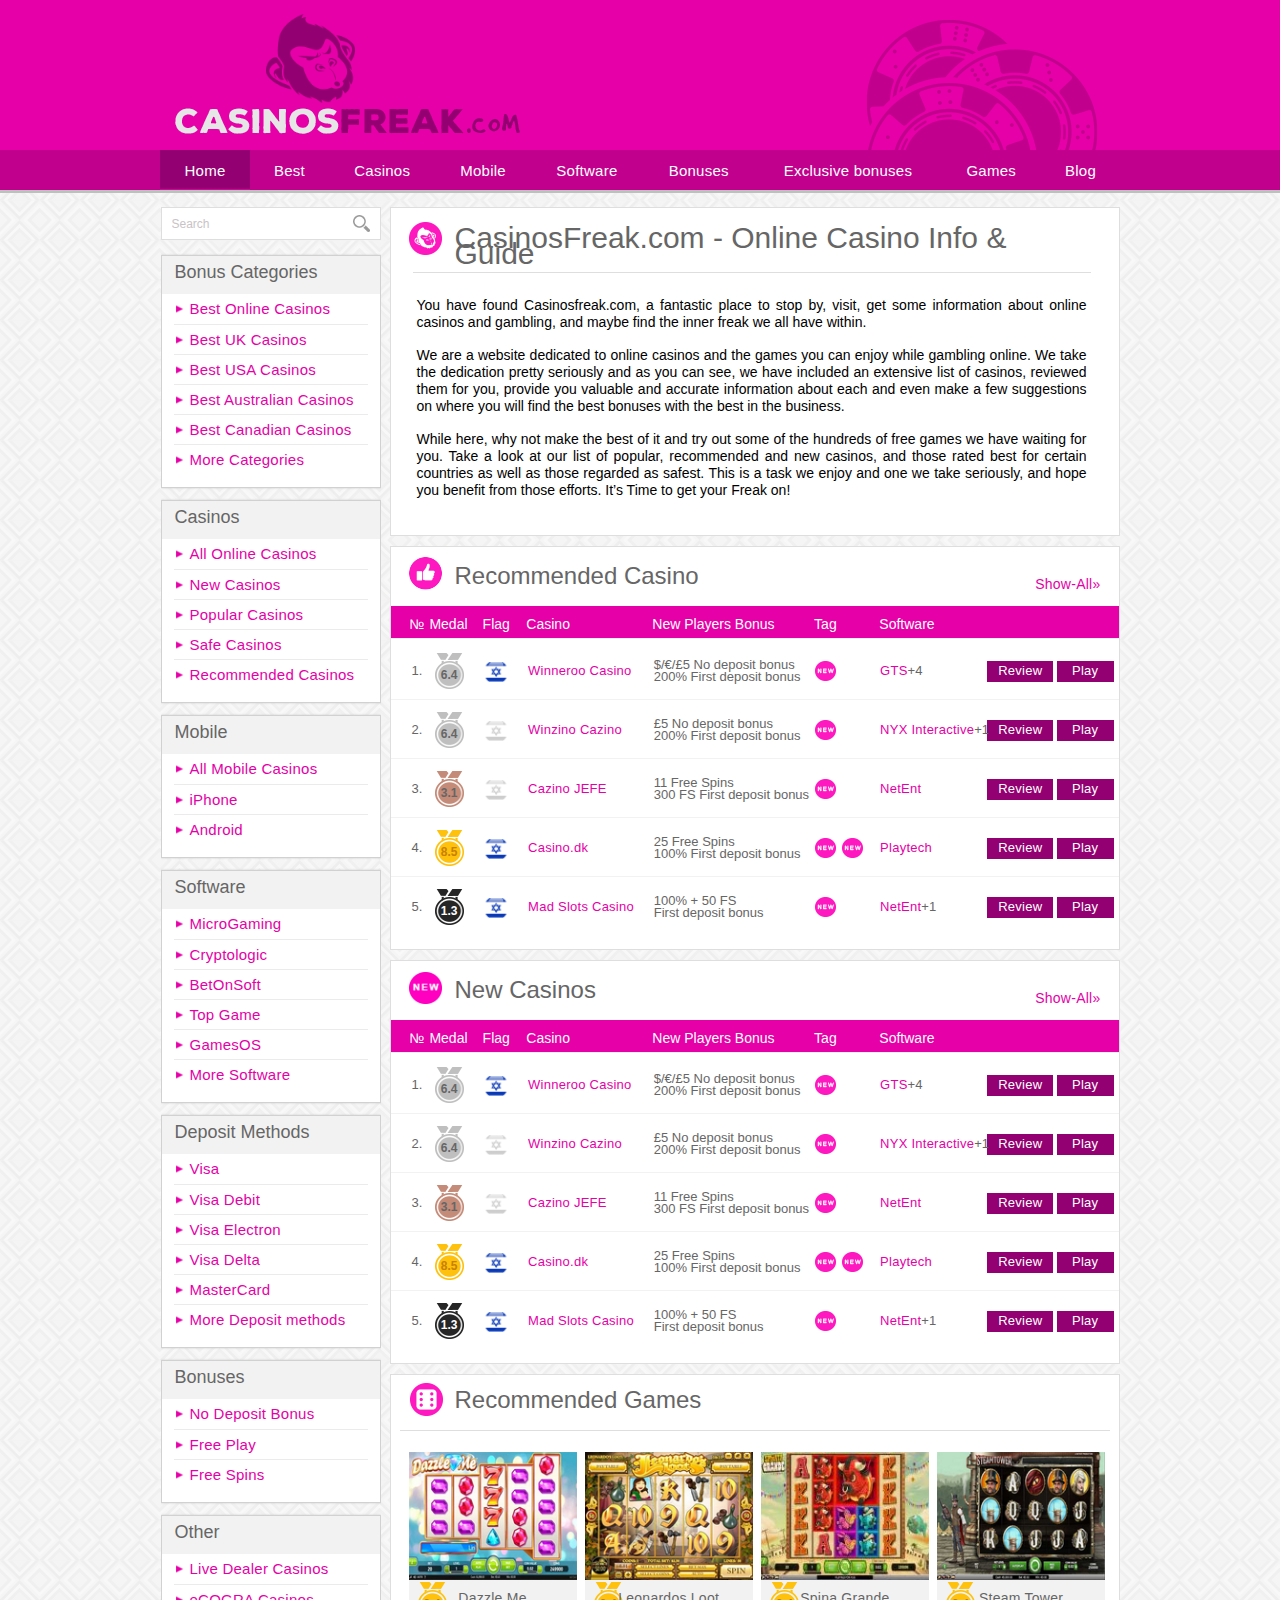
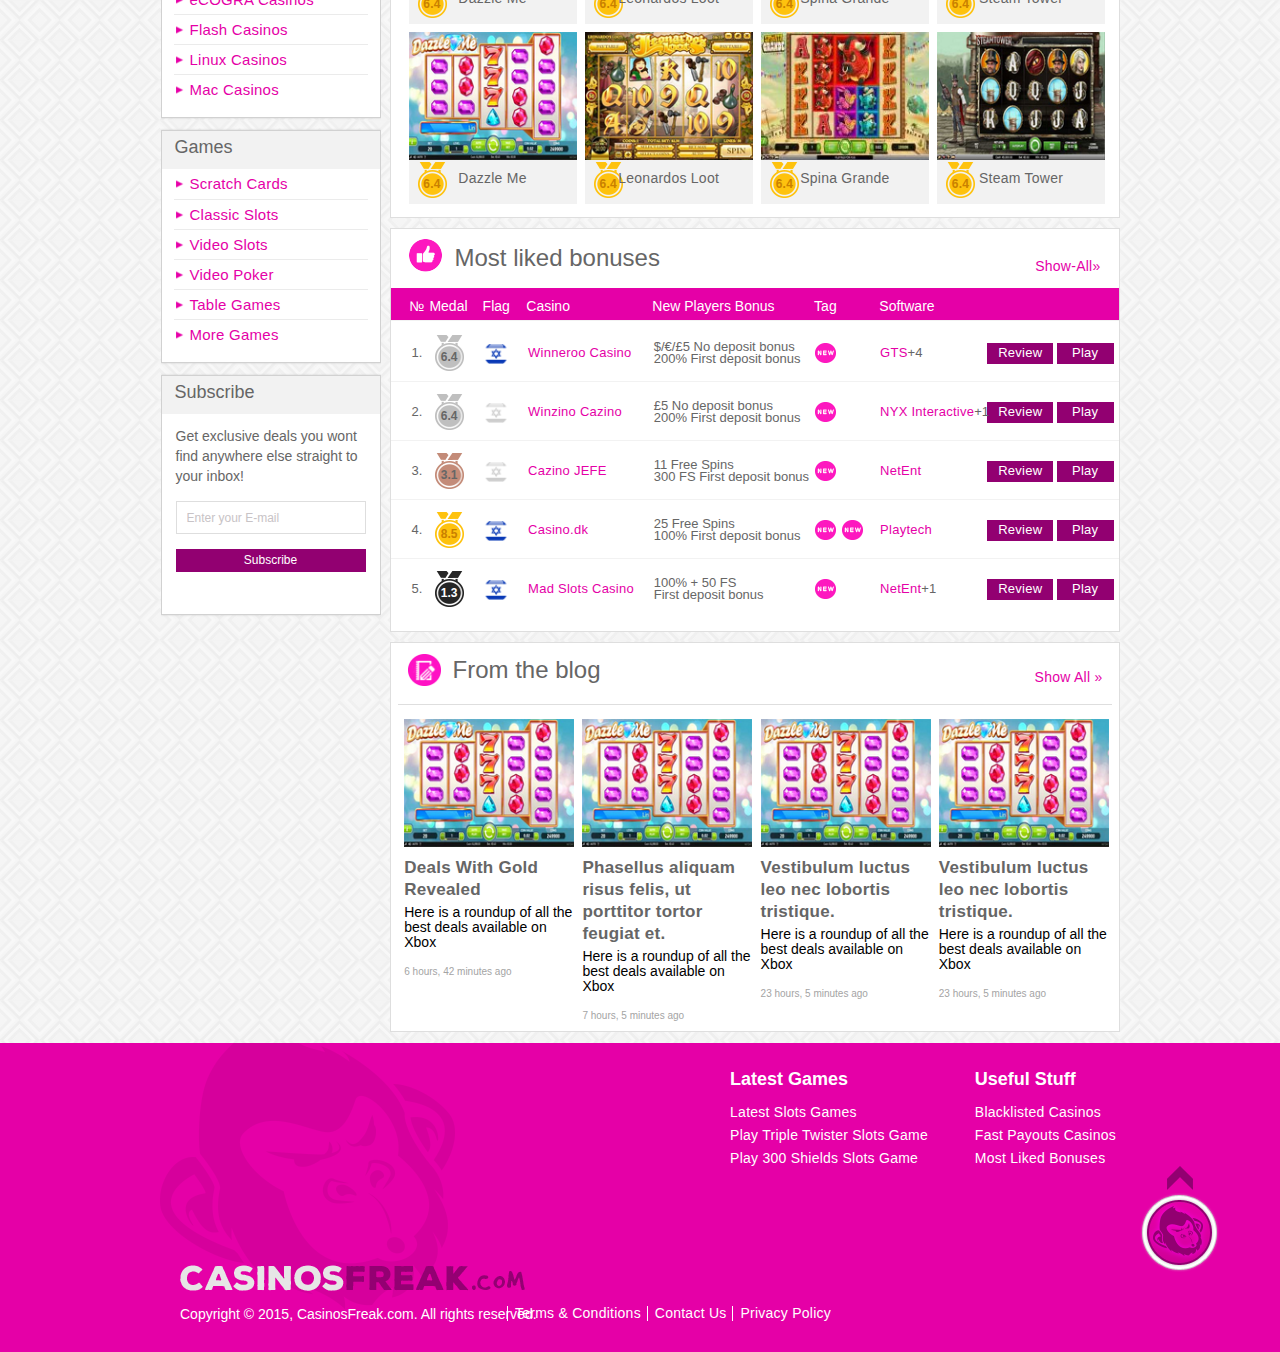
<file: index.html>
﻿<!DOCTYPE html>
<html lang="en">
<head>
    <meta charset="utf-8" />
    <meta name="robots" content="noindex, nofollow">
    <meta name="viewport" content="width=device-width, initial-scale=1, minimum-scale=1, maximum-scale=1">
    <meta name="format-detection" content="telephone=no">
    <meta name="format-detection" content="address=no">

    <title>Title</title>
    <link rel="stylesheet" href="css/main.css" />
    <link rel="stylesheet" href="css/index.css" />

</head>
<body>
    <!-- site -->
    <div class="site">
        <!-- site__header -->
        <header class="site__header">
            <!-- site__header-layout -->
            <div class="site__header-layout">
                <!-- logo -->
                <h1 class="logo">
                    <img src="img/logo.png" alt="casinosfreak.com" />
                    <img src="img/img-name.png" alt="casinosfreak.com" class="logo__name"/>
                </h1>
                <!-- /logo -->
                <!-- header__search -->
                <div class="header__search">
                    <form>
                        <input type="search" class="header__search-text" name="search" placeholder="Search"/>
                        <input type="button" class="header__search-button" name="find" value="find"/>
                    </form>
                </div>
                <!-- /header__search -->
                <!-- open-menu -->
                <div class="open-menu">
                    <span></span>
                    <div>Menu</div>
                </div>
                <!-- /open-menu -->
            </div>
            <!-- /site__header-layout -->

            <!-- header__menu -->
            <nav class="header__menu">
                <!-- header__menu-layout -->
                <ul class="header__menu-layout">
                    <li class="active"><a href="#">Home</a></li>
                    <li><a href="#">Best</a></li>
                    <li>
                        <a href="#">Casinos</a>
                        <ul class="sub-menu">
                            <li><a href="#">All New Casinos</a></li>
                            <li><a href="#">New Casinos</a></li>
                            <li><a href="#">Popular Casinos</a></li>
                            <li><a href="#">Safe Casinos</a></li>
                            <li><a href="#">Recommended Casinos</a></li>
                        </ul>
                    </li>
                    <li><a href="#">Mobile</a></li>
                    <li><a href="#">Software</a></li>
                    <li><a href="#">Bonuses</a></li>
                    <li><a href="#">Exclusive bonuses</a></li>
                    <li><a href="#">Games</a></li>
                    <li><a href="#">Blog</a></li>
                </ul>
            </nav>
            <!-- /header__menu -->
        </header>
        <!-- /site__header -->

        <!-- site__content -->
        <div class="site__content">

            <!-- site__content-layout -->
            <div class="site__content-layout">

                <!-- site__content-wrap -->
                <div class="site__content-wrap">

                    <!-- content__item item_guide -->
                    <section class="content__item item_text">

                        <!-- content__item-title guide_page -->
                        <h2 class="content__item-title">
                            <!-- content__item-icon -->
                            <span class="content__item-icon"></span>CasinosFreak.com - Online Casino Info & Guide
                            <!-- /content__item-icon -->
                        </h2>
                        <!-- /content__item-title guide_page -->
                        <p>You have found Casinosfreak.com, a fantastic place to stop by, visit, get some information about online casinos and gambling, and maybe find the inner freak we all have within.</p>
                        <!-- text-more -->
                        <div class="text-more">
                            <p>We are a website dedicated to online casinos and the games you can enjoy while gambling online. We take the dedication pretty seriously and as you can see, we have included an extensive list of casinos, reviewed them for you, provide you valuable and accurate information about each and even make a few suggestions on where you will find the best bonuses with the best in the business.</p>

                            <p>While here, why not make the best of it and try out some of the hundreds of free games we have waiting for you. Take a look at our list of popular, recommended and new casinos, and those rated best for certain countries as well as those regarded as safest. This is a task we enjoy and one we take seriously, and hope you benefit from those efforts. It’s Time to get your Freak on!</p>
                        </div>
                        <!-- /text-more -->
                        <!-- show-all -->
                        <span class="show-all show-all-text">
                            <a href="#">
                                Read More
                                <span>» </span>
                            </a>
                            </span>
                        <!-- /show-all -->
                    </section>
                    <!-- /content__item item_guide -->

                    <!-- content__item item_guide -->
                    <section class="content__item content__item_table">

                        <!-- content__item-title title_guide -->
                        <h2 class="content__item-title title_guide">

                            <!-- content__item-icon -->
                    <span class="content__item-icon content__item-icon_table">
                        </span>
                            <span class="mobile_title">Recommended Casino</span>

                            <!-- show-all -->
                            <span class="show-all">
                            <a href="#">Show-All<span>»</span></a>
                            <!-- /show-all -->

                        </span>
                            <!-- /content__item-icon -->

                        </h2>
                        <!-- /content__item-title title_guide -->

                        <!-- item__table -->
                        <ul class="item__table">

                            <!-- item__table-header -->
                            <li class="item__table-header">
                                <ul>

                                    <!-- table-title num -->
                                    <li class="table-title num">№</li>
                                    <!-- /table-title num -->

                                    <!-- table-title score -->
                                    <li class="table-title score">Medal</li>
                                    <!-- /table-title score -->

                                    <!-- table-title flag -->
                                    <li class="table-title flag">Flag</li>
                                    <!-- /table-title flag -->

                                    <!-- table-title casino -->
                                    <li class="table-title casino">Casino</li>
                                    <!-- /table-title casino -->

                                    <!-- table-title welcome -->
                                    <li class="table-title welcome">New Players Bonus</li>
                                    <!-- /table-title welcome -->

                                    <!-- table-title tag -->
                                    <li class="table-title tag">Tag</li>
                                    <!-- /table-title tag -->

                                    <!-- table-title software -->
                                    <li class="table-title software">Software</li>
                                    <!-- /table-title software -->

                                </ul>
                            </li>
                            <!-- /item__table-header -->

                            <li>

                                <!-- item__table-row -->
                                <ul class="item__table-row">

                                    <!-- item__table-row -->
                                    <li class="column num">1.</li>
                                    <!-- item__table-row -->

                                    <!-- item__table-row -->
                                    <li class="column score"><span class="medal medal_silver">6.4</span></li>
                                    <!-- item__table-row -->

                                    <!-- item__table-row -->
                                    <li class="column flag"><span class="icon-flag israel-flag"></span></li>
                                    <!-- item__table-row -->

                                    <!-- item__table-row -->
                                    <li class="column casino"><a class="link-color" href="#">Winneroo Casino</a></li>
                                    <!-- item__table-row -->

                                    <!-- item__table-row -->
                                    <li class="column welcome">$/€/£5 No deposit bonus<br>200% First deposit bonus</li>
                                    <!-- item__table-row -->

                                    <!-- item__table-row -->
                                    <li class="column tag"><span class="tag_span new"><a class="tag_link" href="#"></a></span></li>
                                    <!-- item__table-row -->

                                    <!-- column software -->
                                    <li class="column software"><a class="link-color" href="#">GTS</a>

                                        <!-- popup-software -->
                                        <div class="popup-software"> +4

                                            <!-- popup-software__content -->
                                            <div class="popup-software__content">

                                                <!-- content-item -->
                                       <span class="content-item">MicroGaming, Top Game, BetSoft,
RTG, World Match, MicroGaming, Top Game, BetSoft, RTG, World Match, MicroGaming, Top Game, BetSoft, RTG World Match</span>
                                                <!-- /content-item -->

                                            </div>
                                            <!-- /popup-software__content -->

                                        </div>
                                        <!-- /popup-software -->

                                    </li>
                                    <!-- /column software -->

                                    <!-- column btn btn_review -->
                                    <li class="column btn btn_review"><a class="reviews_link" href="#">Review</a></li>
                                    <!-- /column btn btn_review -->

                                    <!-- column btn btn_play -->
                                    <li class="column btn btn_play"><a href="#">Play</a></li>
                                    <!-- /column btn btn_play -->

                                </ul>
                                <!-- /item__table-row -->

                            </li>

                            <li>

                                <!-- item__table-row -->
                                <ul class="item__table-row">

                                    <!-- column num -->
                                    <li class="column num">2.</li>
                                    <!-- /column num -->

                                    <!-- column score -->
                                    <li class="column score"><span class="medal medal_silver">6.4</span></li>
                                    <!-- /column score -->

                                    <!-- column flag -->               <!-- icon_flag israel_black -->
                                    <li class="column flag"><span class="icon-flag israel-flag_light"></span></li>
                                    <!-- /column flag -->               <!-- /icon_flag israel_black -->

                                    <!-- column casino -->
                                    <li class="column casino"><a class="link-color" href="#">Winzino Cazino</a></li>
                                    <!-- /column casino -->

                                    <!-- column welcome -->
                                    <li class="column welcome">£5 No deposit bonus<br>200% First deposit bonus</li>
                                    <!-- /column welcome -->

                                    <!-- column tag -->         <!-- tag_span new -->       <!-- tag_link -->
                                    <li class="column tag"><span class="tag_span new"><a class="tag_link" href="#"></a></span></li>
                                    <!-- /column tag -->        <!-- /tag_span new -->      <!-- /tag_link -->

                                    <!-- column software -->
                                    <li class="column software"><a class="link-color" href="#">NYX Interactive</a>

                                        <!-- popup-software -->
                                        <div class="popup-software"> +1

                                            <!-- popup-software__content -->
                                            <div class="popup-software__content">

                                                <!-- content-item -->
                                                <span class="content-item">MicroGaming</span>
                                                <!-- /content-item -->

                                            </div>
                                            <!-- /popup-software__content -->

                                        </div>
                                        <!-- /popup-software -->

                                    </li>
                                    <!-- /column software -->

                                    <!-- column btn btn_review -->
                                    <li class="column btn btn_review"><a class="reviews_link" href="#">Review</a></li>
                                    <!-- /column btn btn_review -->

                                    <!-- column btn btn_play -->
                                    <li class="column btn btn_play"><a href="#">Play</a></li>
                                    <!-- /column btn btn_play -->

                                </ul>
                                <!-- /item__table-row -->

                            </li>
                            <li>

                                <!-- item__table-row -->
                                <ul class="item__table-row">

                                    <!-- column num -->
                                    <li class="column num">3.</li>
                                    <!-- /column num -->

                                    <!-- column score -->
                                    <li class="column score"><span class="medal medal_bronze">3.1</span></li>
                                    <!-- /column score -->

                                    <!-- column flag -->
                                    <li class="column flag"><span class="icon-flag israel-flag_light"></span></li>
                                    <!-- /column flag -->

                                    <!-- column casino -->
                                    <li class="column casino"><a class="link-color" href="#">Cazino JEFE</a></li>
                                    <!-- /column casino -->

                                    <!-- column welcome -->
                                    <li class="column welcome">11 Free Spins<br>300 FS First deposit bonus</li>
                                    <!-- /column welcome -->

                                    <!-- column tag -->
                                    <li class="column tag"><span class="tag_span new"><a class="tag_link" href="#"></a></span></li>
                                    <!-- /column tag -->

                                    <!-- column software -->
                                    <li class="column software"><a class="link-color" href="#">NetEnt</a></li>
                                    <!-- /column software -->

                                    <!-- column btn btn_review -->
                                    <li class="column btn btn_review"><a class="reviews_link" href="#">Review</a></li>
                                    <!-- /column btn btn_review -->

                                    <!-- column btn btn_play -->
                                    <li class="column btn btn_play"><a href="#">Play</a></li>
                                    <!-- /column btn btn_play -->

                                </ul>
                                <!-- /item__table-row -->

                            </li>
                            <li>

                                <!-- item__table-row -->
                                <ul class="item__table-row">

                                    <!-- column num -->
                                    <li class="column num">4.</li>
                                    <!-- /column num -->

                                    <!-- column score -->
                                    <li class="column score"><span class="medal medal_gold">8.5</span></li>
                                    <!-- /column score -->

                                    <!-- column flag -->
                                    <li class="column flag"><span class="icon-flag israel-flag"></span></li>
                                    <!-- /column flag -->

                                    <!-- column casino -->
                                    <li class="column casino"><a class="link-color" href="#">Casino.dk</a></li>
                                    <!-- /column casino -->

                                    <!-- column welcome -->
                                    <li class="column welcome">25 Free Spins<br>100% First deposit bonus</li>
                                    <!-- /column welcome -->

                                    <!-- column tag -->
                                    <li class="column tag"><span class="tag_span new"><a class="tag_link" href="#"></a></span>
                                    <span class="tag_span new"><a class="tag_link" href="#"></a>
                                    </span>
                                    </li>
                                    <!-- /column tag -->

                                    <!-- column software -->
                                    <li class="column software"><a class="link-color" href="#">Playtech</a></li>
                                    <!-- /column software -->

                                    <!-- column btn btn_review -->
                                    <li class="column btn btn_review"><a class="reviews_link" href="#">Review</a></li>
                                    <!-- /column btn btn_review -->

                                    <!-- column btn btn_play -->
                                    <li class="column btn btn_play"><a href="#">Play</a></li>
                                    <!-- /column btn btn_play -->

                                </ul>
                                <!-- /item__table-row -->

                            </li>
                            <li>

                                <!-- item__table-row -->
                                <ul class="item__table-row">

                                    <!-- column num -->
                                    <li class="column num">5.</li>
                                    <!-- /column num -->

                                    <!-- column score -->
                                    <li class="column score"><span class="medal medal_black">1.3</span></li>
                                    <!-- /column score -->

                                    <!-- column flag -->
                                    <li class="column flag"><span class="icon-flag israel-flag"></span></li>
                                    <!-- /column flag -->

                                    <!-- column casino -->
                                    <li class="column casino"><a class="link-color" href="#">Mad Slots Casino</a></li>
                                    <!-- /column casino -->

                                    <!-- column welcome -->
                                    <li class="column welcome">100% + 50 FS<br>First deposit bonus</li>
                                    <!-- /column welcome -->

                                    <!-- column tag -->
                                    <li class="column tag"><span class="tag_span new"><a class="tag_link" href="#"></a></span></li>
                                    <!-- /column tag -->

                                    <!-- column software-->
                                    <li class="column software"><a class="link-color" href="#">NetEnt</a><span class="arrow-up"></span>

                                        <!-- popup-software-->
                                        <div class="popup-software"> +1

                                            <!-- popup-software__content-->
                                            <div class="popup-software__content">

                                                <!-- content-item-->
                                                <span class="content-item">MicroGaming</span>
                                                <!-- /content-item-->

                                            </div>
                                            <!-- /popup-software__content-->

                                        </div>
                                        <!-- /popup-software-->

                                    </li>
                                    <!-- /column software -->

                                    <!-- column btn btn_review -->
                                    <li class="column btn btn_review"><a class="reviews_link" href="#">Review</a></li>
                                    <!-- /column btn btn_review -->

                                    <!-- column btn btn_play -->
                                    <li class="column btn btn_play"><a href="#">Play</a></li>
                                    <!-- /column btn btn_play -->

                                </ul>
                                <!-- /item__table-row -->

                            </li>
                        </ul>
                        <!-- /item__table -->

                    </section>
                    <!-- /content__item item_guide -->

                    <!-- content__item item_guide -->
                    <section class="content__item content__item_table">

                        <!-- content__item-title title_guide -->
                        <h2 class="content__item-title title_guide">

                            <!-- content__item-icon -->
                    <span class="content__item-icon content__item-icon_table item-icon_new">
                        </span>
                            <span class="mobile_title">New Casinos</span>

                            <!-- show-all -->
                            <span class="show-all">
                            <a href="#">Show-All<span>»</span></a>
                            <!-- /show-all -->

                        </span>
                            <!-- /content__item-icon -->

                        </h2>
                        <!-- /content__item-title title_guide -->

                        <!-- item__table -->
                        <ul class="item__table">

                            <!-- item__table-header -->
                            <li class="item__table-header">
                                <ul>

                                    <!-- table-title num -->
                                    <li class="table-title num">№</li>
                                    <!-- /table-title num -->

                                    <!-- table-title score -->
                                    <li class="table-title score">Medal</li>
                                    <!-- /table-title score -->

                                    <!-- table-title flag -->
                                    <li class="table-title flag">Flag</li>
                                    <!-- /table-title flag -->

                                    <!-- table-title casino -->
                                    <li class="table-title casino">Casino</li>
                                    <!-- /table-title casino -->

                                    <!-- table-title welcome -->
                                    <li class="table-title welcome">New Players Bonus</li>
                                    <!-- /table-title welcome -->

                                    <!-- table-title tag -->
                                    <li class="table-title tag">Tag</li>
                                    <!-- /table-title tag -->

                                    <!-- table-title software -->
                                    <li class="table-title software">Software</li>
                                    <!-- /table-title software -->

                                </ul>
                            </li>
                            <!-- /item__table-header -->

                            <li>

                                <!-- item__table-row -->
                                <ul class="item__table-row">

                                    <!-- item__table-row -->
                                    <li class="column num">1.</li>
                                    <!-- item__table-row -->

                                    <!-- item__table-row -->
                                    <li class="column score"><span class="medal medal_silver">6.4</span></li>
                                    <!-- item__table-row -->

                                    <!-- item__table-row -->
                                    <li class="column flag"><span class="icon-flag israel-flag"></span></li>
                                    <!-- item__table-row -->

                                    <!-- item__table-row -->
                                    <li class="column casino"><a class="link-color" href="#">Winneroo Casino</a></li>
                                    <!-- item__table-row -->

                                    <!-- item__table-row -->
                                    <li class="column welcome">$/€/£5 No deposit bonus<br>200% First deposit bonus</li>
                                    <!-- item__table-row -->

                                    <!-- item__table-row -->
                                    <li class="column tag"><span class="tag_span new"><a class="tag_link" href="#"></a></span></li>
                                    <!-- item__table-row -->

                                    <!-- column software -->
                                    <li class="column software"><a class="link-color" href="#">GTS</a>

                                        <!-- popup-software -->
                                        <div class="popup-software"> +4

                                            <!-- popup-software__content -->
                                            <div class="popup-software__content">

                                                <!-- content-item -->
                                       <span class="content-item">MicroGaming, Top Game, BetSoft,
RTG, World Match, MicroGaming, Top Game, BetSoft, RTG, World Match, MicroGaming, Top Game, BetSoft, RTG World Match</span>
                                                <!-- /content-item -->

                                            </div>
                                            <!-- /popup-software__content -->

                                        </div>
                                        <!-- /popup-software -->

                                    </li>
                                    <!-- /column software -->

                                    <!-- column btn btn_review -->
                                    <li class="column btn btn_review"><a class="reviews_link" href="#">Review</a></li>
                                    <!-- /column btn btn_review -->

                                    <!-- column btn btn_play -->
                                    <li class="column btn btn_play"><a href="#">Play</a></li>
                                    <!-- /column btn btn_play -->

                                </ul>
                                <!-- /item__table-row -->

                            </li>

                            <li>

                                <!-- item__table-row -->
                                <ul class="item__table-row">

                                    <!-- column num -->
                                    <li class="column num">2.</li>
                                    <!-- /column num -->

                                    <!-- column score -->
                                    <li class="column score"><span class="medal medal_silver">6.4</span></li>
                                    <!-- /column score -->

                                    <!-- column flag -->               <!-- icon_flag israel_black -->
                                    <li class="column flag"><span class="icon-flag israel-flag_light"></span></li>
                                    <!-- /column flag -->               <!-- /icon_flag israel_black -->

                                    <!-- column casino -->
                                    <li class="column casino"><a class="link-color" href="#">Winzino Cazino</a></li>
                                    <!-- /column casino -->

                                    <!-- column welcome -->
                                    <li class="column welcome">£5 No deposit bonus<br>200% First deposit bonus</li>
                                    <!-- /column welcome -->

                                    <!-- column tag -->         <!-- tag_span new -->       <!-- tag_link -->
                                    <li class="column tag"><span class="tag_span new"><a class="tag_link" href="#"></a></span></li>
                                    <!-- /column tag -->        <!-- /tag_span new -->      <!-- /tag_link -->

                                    <!-- column software -->
                                    <li class="column software"><a class="link-color" href="#">NYX Interactive</a>

                                        <!-- popup-software -->
                                        <div class="popup-software"> +1

                                            <!-- popup-software__content -->
                                            <div class="popup-software__content">

                                                <!-- content-item -->
                                                <span class="content-item">MicroGaming</span>
                                                <!-- /content-item -->

                                            </div>
                                            <!-- /popup-software__content -->

                                        </div>
                                        <!-- /popup-software -->

                                    </li>
                                    <!-- /column software -->

                                    <!-- column btn btn_review -->
                                    <li class="column btn btn_review"><a class="reviews_link" href="#">Review</a></li>
                                    <!-- /column btn btn_review -->

                                    <!-- column btn btn_play -->
                                    <li class="column btn btn_play"><a href="#">Play</a></li>
                                    <!-- /column btn btn_play -->

                                </ul>
                                <!-- /item__table-row -->

                            </li>
                            <li>

                                <!-- item__table-row -->
                                <ul class="item__table-row">

                                    <!-- column num -->
                                    <li class="column num">3.</li>
                                    <!-- /column num -->

                                    <!-- column score -->
                                    <li class="column score"><span class="medal medal_bronze">3.1</span></li>
                                    <!-- /column score -->

                                    <!-- column flag -->
                                    <li class="column flag"><span class="icon-flag israel-flag_light"></span></li>
                                    <!-- /column flag -->

                                    <!-- column casino -->
                                    <li class="column casino"><a class="link-color" href="#">Cazino JEFE</a></li>
                                    <!-- /column casino -->

                                    <!-- column welcome -->
                                    <li class="column welcome">11 Free Spins<br>300 FS First deposit bonus</li>
                                    <!-- /column welcome -->

                                    <!-- column tag -->
                                    <li class="column tag"><span class="tag_span new"><a class="tag_link" href="#"></a></span></li>
                                    <!-- /column tag -->

                                    <!-- column software -->
                                    <li class="column software"><a class="link-color" href="#">NetEnt</a></li>
                                    <!-- /column software -->

                                    <!-- column btn btn_review -->
                                    <li class="column btn btn_review"><a class="reviews_link" href="#">Review</a></li>
                                    <!-- /column btn btn_review -->

                                    <!-- column btn btn_play -->
                                    <li class="column btn btn_play"><a href="#">Play</a></li>
                                    <!-- /column btn btn_play -->

                                </ul>
                                <!-- /item__table-row -->

                            </li>
                            <li>

                                <!-- item__table-row -->
                                <ul class="item__table-row">

                                    <!-- column num -->
                                    <li class="column num">4.</li>
                                    <!-- /column num -->

                                    <!-- column score -->
                                    <li class="column score"><span class="medal medal_gold">8.5</span></li>
                                    <!-- /column score -->

                                    <!-- column flag -->
                                    <li class="column flag"><span class="icon-flag israel-flag"></span></li>
                                    <!-- /column flag -->

                                    <!-- column casino -->
                                    <li class="column casino"><a class="link-color" href="#">Casino.dk</a></li>
                                    <!-- /column casino -->

                                    <!-- column welcome -->
                                    <li class="column welcome">25 Free Spins<br>100% First deposit bonus</li>
                                    <!-- /column welcome -->

                                    <!-- column tag -->
                                    <li class="column tag"><span class="tag_span new"><a class="tag_link" href="#"></a></span>
                                    <span class="tag_span new"><a class="tag_link" href="#"></a>
                                    </span>
                                    </li>
                                    <!-- /column tag -->

                                    <!-- column software -->
                                    <li class="column software"><a class="link-color" href="#">Playtech</a></li>
                                    <!-- /column software -->

                                    <!-- column btn btn_review -->
                                    <li class="column btn btn_review"><a class="reviews_link" href="#">Review</a></li>
                                    <!-- /column btn btn_review -->

                                    <!-- column btn btn_play -->
                                    <li class="column btn btn_play"><a href="#">Play</a></li>
                                    <!-- /column btn btn_play -->

                                </ul>
                                <!-- /item__table-row -->

                            </li>
                            <li>

                                <!-- item__table-row -->
                                <ul class="item__table-row">

                                    <!-- column num -->
                                    <li class="column num">5.</li>
                                    <!-- /column num -->

                                    <!-- column score -->
                                    <li class="column score"><span class="medal medal_black">1.3</span></li>
                                    <!-- /column score -->

                                    <!-- column flag -->
                                    <li class="column flag"><span class="icon-flag israel-flag"></span></li>
                                    <!-- /column flag -->

                                    <!-- column casino -->
                                    <li class="column casino"><a class="link-color" href="#">Mad Slots Casino</a></li>
                                    <!-- /column casino -->

                                    <!-- column welcome -->
                                    <li class="column welcome">100% + 50 FS<br>First deposit bonus</li>
                                    <!-- /column welcome -->

                                    <!-- column tag -->
                                    <li class="column tag"><span class="tag_span new"><a class="tag_link" href="#"></a></span></li>
                                    <!-- /column tag -->

                                    <!-- column software-->
                                    <li class="column software"><a class="link-color" href="#">NetEnt</a><span class="arrow-up"></span>

                                        <!-- popup-software-->
                                        <div class="popup-software"> +1

                                            <!-- popup-software__content-->
                                            <div class="popup-software__content">

                                                <!-- content-item-->
                                                <span class="content-item">MicroGaming</span>
                                                <!-- /content-item-->

                                            </div>
                                            <!-- /popup-software__content-->

                                        </div>
                                        <!-- /popup-software-->

                                    </li>
                                    <!-- /column software -->

                                    <!-- column btn btn_review -->
                                    <li class="column btn btn_review"><a class="reviews_link" href="#">Review</a></li>
                                    <!-- /column btn btn_review -->

                                    <!-- column btn btn_play -->
                                    <li class="column btn btn_play"><a href="#">Play</a></li>
                                    <!-- /column btn btn_play -->

                                </ul>
                                <!-- /item__table-row -->

                            </li>
                        </ul>
                        <!-- /item__table -->

                    </section>
                    <!-- /content__item item_guide -->

                    <!-- content__item item_guide -->
                    <section class="content__item item_guide">

                        <!-- content__item-title -->
                        <h2 class="content__item-title guide_comments">

                            <!-- content__item-icon item-icon_cub -->
                            <span class="content__item-icon item-icon_cub"></span>Recommended Games
                            <!-- /content__item-icon item-icon_cub -->

                        </h2>
                        <!-- /content__item-title -->

                        <!-- wrap__related -->
                        <div class="wrap__related">

                            <!-- related -->
                            <ul class="related">

                                <!-- related__game -->
                                <li class="related__game">

                                    <!-- game_link -->
                                    <a href="#" class="game_link">
                                        <img class="game_img" alt="Hooks Heroes" src="img/dazzle-me.jpg">
                                        <!-- /game_link -->

                                        <!-- game-name -->
                                <span class="game-name">
                                    <span class="medal medal_gold medal_game">6.4</span>
                                    <span>Dazzle Me</span>
                                </span>
                                        <!-- /game-name -->

                                        <!-- hover-game -->
                                    <span class="hover-game">

                                        <!-- gameplay-bg -->
                                        <span class="hover-game__bg"></span>
                                        <!-- /gameplay-bg -->

                                    </span>
                                        <!-- /hover_span -->

                                    </a>
                                </li>
                                <!-- /related__game -->

                                <!-- related__game -->
                                <li class="related__game">

                                    <!-- game_link -->
                                    <a href="#" class="game_link">
                                        <img class="game_img" alt="Hooks Heroes" src="img/leanardos-loot.jpg">
                                        <!-- /game_link -->

                                        <!-- game-name -->
                                <span class="game-name">
                                    <span class="medal medal_gold medal_game">6.4</span>
                                    <span>Leonardos Loot</span>
                                </span>
                                        <!-- /game-name -->

                                        <!-- hover-game -->
                                    <span class="hover-game">

                                        <!-- gameplay-bg -->
                                        <span class="hover-game__bg"></span>
                                        <!-- /gameplay-bg -->

                                    </span>
                                        <!-- /hover_span -->


                                    </a>
                                </li>
                                <!-- /related__game -->

                                <!-- related__game -->
                                <li class="related__game">

                                    <!-- game_link -->
                                    <a href="#" class="game_link">
                                        <img class="game_img" alt="Hooks Heroes" src="img/spina-grande.jpg">
                                        <!-- /game_link -->

                                        <!-- game-name -->
                                <span class="game-name">
                                    <span class="medal medal_gold medal_game">6.4</span>
                                    <span>Spina Grande</span>
                                </span>
                                        <!-- /game-name -->

                                        <!-- hover-game -->
                                    <span class="hover-game">

                                        <!-- gameplay-bg -->
                                        <span class="hover-game__bg"></span>
                                        <!-- /gameplay-bg -->

                                    </span>
                                        <!-- /hover_span -->

                                    </a>
                                </li>
                                <!-- /related__game -->

                                <!-- related__game -->
                                <li class="related__game">

                                    <!-- game_link -->
                                    <a href="#" class="game_link">
                                        <img class="game_img" alt="Hooks Heroes" src="img/steam-tower.jpg">
                                        <!-- /game_link -->

                                        <!-- game-name -->
                                <span class="game-name">
                                    <span class="medal medal_gold medal_game">6.4</span>
                                    <span>Steam Tower</span>
                                </span>
                                        <!-- /game-name -->

                                        <!-- hover-game -->
                                    <span class="hover-game">

                                        <!-- gameplay-bg -->
                                        <span class="hover-game__bg"></span>
                                        <!-- /gameplay-bg -->

                                    </span>
                                        <!-- /hover_span -->


                                    </a>
                                </li>
                                <!-- /related__game -->

                            </ul>
                            <!-- /related -->

                            <!-- related -->
                            <ul class="related mobile-none">

                                <!-- related__game -->
                                <li class="related__game">

                                    <!-- game_link -->
                                    <a href="#" class="game_link">
                                        <img class="game_img" alt="Hooks Heroes" src="img/dazzle-me.jpg">
                                        <!-- /game_link -->

                                        <!-- game-name -->
                                <span class="game-name">
                                    <span class="medal medal_gold medal_game">6.4</span>
                                    <span>Dazzle Me</span>
                                </span>
                                        <!-- /game-name -->

                                        <!-- hover-game -->
                                    <span class="hover-game">

                                        <!-- gameplay-bg -->
                                        <span class="hover-game__bg"></span>
                                        <!-- /gameplay-bg -->

                                    </span>
                                        <!-- /hover_span -->

                                    </a>
                                </li>
                                <!-- /related__game -->

                                <!-- related__game -->
                                <li class="related__game">

                                    <!-- game_link -->
                                    <a href="#" class="game_link">
                                        <img class="game_img" alt="Hooks Heroes" src="img/leanardos-loot.jpg">
                                        <!-- /game_link -->

                                        <!-- game-name -->
                                <span class="game-name">
                                    <span class="medal medal_gold medal_game">6.4</span>
                                    <span>Leonardos Loot</span>
                                </span>
                                        <!-- /game-name -->

                                        <!-- hover-game -->
                                    <span class="hover-game">

                                        <!-- gameplay-bg -->
                                        <span class="hover-game__bg"></span>
                                        <!-- /gameplay-bg -->

                                    </span>
                                        <!-- /hover_span -->

                                    </a>
                                </li>
                                <!-- /related__game -->

                                <!-- related__game -->
                                <li class="related__game">

                                    <!-- game_link -->
                                    <a href="#" class="game_link">
                                        <img class="game_img" alt="Hooks Heroes" src="img/spina-grande.jpg">
                                        <!-- /game_link -->

                                        <!-- game-name -->
                                <span class="game-name">
                                    <span class="medal medal_gold medal_game">6.4</span>
                                    <span>Spina Grande</span>
                                </span>
                                        <!-- /game-name -->

                                        <!-- hover-game -->
                                    <span class="hover-game">

                                        <!-- gameplay-bg -->
                                        <span class="hover-game__bg"></span>
                                        <!-- /gameplay-bg -->

                                    </span>
                                        <!-- /hover_span -->

                                    </a>
                                </li>
                                <!-- /related__game -->

                                <!-- related__game -->
                                <li class="related__game">

                                    <!-- game_link -->
                                    <a href="#" class="game_link">
                                        <img class="game_img" alt="Hooks Heroes" src="img/steam-tower.jpg">
                                        <!-- /game_link -->

                                        <!-- game-name -->
                                <span class="game-name">
                                    <span class="medal medal_gold medal_game">6.4</span>
                                    <span>Steam Tower</span>
                                </span>
                                        <!-- /game-name -->

                                        <!-- hover-game -->
                                    <span class="hover-game">

                                        <!-- gameplay-bg -->
                                        <span class="hover-game__bg"></span>
                                        <!-- /gameplay-bg -->

                                    </span>
                                        <!-- /hover_span -->

                                    </a>
                                </li>
                                <!-- /related__game -->

                            </ul>
                            <!-- /related -->
                        </div>
                        <!-- /wrap__related -->

                    </section>
                    <!-- /content__item item_guide -->

                    <!-- content__item item_guide -->
                    <section class="content__item content__item_table">

                        <!-- content__item-title title_guide -->
                        <h2 class="content__item-title title_guide">

                            <!-- content__item-icon -->
                    <span class="content__item-icon content__item-icon_table">
                        </span>
                            <span class="mobile_title">Most liked bonuses</span>

                            <!-- show-all -->
                            <span class="show-all">
                            <a href="#">Show-All<span>»</span></a>
                            <!-- /show-all -->

                        </span>
                            <!-- /content__item-icon -->

                        </h2>
                        <!-- /content__item-title title_guide -->

                        <!-- item__table -->
                        <ul class="item__table">

                            <!-- item__table-header -->
                            <li class="item__table-header">
                                <ul>

                                    <!-- table-title num -->
                                    <li class="table-title num">№</li>
                                    <!-- /table-title num -->

                                    <!-- table-title score -->
                                    <li class="table-title score">Medal</li>
                                    <!-- /table-title score -->

                                    <!-- table-title flag -->
                                    <li class="table-title flag">Flag</li>
                                    <!-- /table-title flag -->

                                    <!-- table-title casino -->
                                    <li class="table-title casino">Casino</li>
                                    <!-- /table-title casino -->

                                    <!-- table-title welcome -->
                                    <li class="table-title welcome">New Players Bonus</li>
                                    <!-- /table-title welcome -->

                                    <!-- table-title tag -->
                                    <li class="table-title tag">Tag</li>
                                    <!-- /table-title tag -->

                                    <!-- table-title software -->
                                    <li class="table-title software">Software</li>
                                    <!-- /table-title software -->

                                </ul>
                            </li>
                            <!-- /item__table-header -->

                            <li>

                                <!-- item__table-row -->
                                <ul class="item__table-row">

                                    <!-- item__table-row -->
                                    <li class="column num">1.</li>
                                    <!-- item__table-row -->

                                    <!-- item__table-row -->
                                    <li class="column score"><span class="medal medal_silver">6.4</span></li>
                                    <!-- item__table-row -->

                                    <!-- item__table-row -->
                                    <li class="column flag"><span class="icon-flag israel-flag"></span></li>
                                    <!-- item__table-row -->

                                    <!-- item__table-row -->
                                    <li class="column casino"><a class="link-color" href="#">Winneroo Casino</a></li>
                                    <!-- item__table-row -->

                                    <!-- item__table-row -->
                                    <li class="column welcome">$/€/£5 No deposit bonus<br>200% First deposit bonus</li>
                                    <!-- item__table-row -->

                                    <!-- item__table-row -->
                                    <li class="column tag"><span class="tag_span new"><a class="tag_link" href="#"></a></span></li>
                                    <!-- item__table-row -->

                                    <!-- column software -->
                                    <li class="column software"><a class="link-color" href="#">GTS</a>

                                        <!-- popup-software -->
                                        <div class="popup-software"> +4

                                            <!-- popup-software__content -->
                                            <div class="popup-software__content">

                                                <!-- content-item -->
                                       <span class="content-item">MicroGaming, Top Game, BetSoft,
RTG, World Match, MicroGaming, Top Game, BetSoft, RTG, World Match, MicroGaming, Top Game, BetSoft, RTG World Match</span>
                                                <!-- /content-item -->

                                            </div>
                                            <!-- /popup-software__content -->

                                        </div>
                                        <!-- /popup-software -->

                                    </li>
                                    <!-- /column software -->

                                    <!-- column btn btn_review -->
                                    <li class="column btn btn_review"><a class="reviews_link" href="#">Review</a></li>
                                    <!-- /column btn btn_review -->

                                    <!-- column btn btn_play -->
                                    <li class="column btn btn_play"><a href="#">Play</a></li>
                                    <!-- /column btn btn_play -->

                                </ul>
                                <!-- /item__table-row -->

                            </li>

                            <li>

                                <!-- item__table-row -->
                                <ul class="item__table-row">

                                    <!-- column num -->
                                    <li class="column num">2.</li>
                                    <!-- /column num -->

                                    <!-- column score -->
                                    <li class="column score"><span class="medal medal_silver">6.4</span></li>
                                    <!-- /column score -->

                                    <!-- column flag -->               <!-- icon_flag israel_black -->
                                    <li class="column flag"><span class="icon-flag israel-flag_light"></span></li>
                                    <!-- /column flag -->               <!-- /icon_flag israel_black -->

                                    <!-- column casino -->
                                    <li class="column casino"><a class="link-color" href="#">Winzino Cazino</a></li>
                                    <!-- /column casino -->

                                    <!-- column welcome -->
                                    <li class="column welcome">£5 No deposit bonus<br>200% First deposit bonus</li>
                                    <!-- /column welcome -->

                                    <!-- column tag -->         <!-- tag_span new -->       <!-- tag_link -->
                                    <li class="column tag"><span class="tag_span new"><a class="tag_link" href="#"></a></span></li>
                                    <!-- /column tag -->        <!-- /tag_span new -->      <!-- /tag_link -->

                                    <!-- column software -->
                                    <li class="column software"><a class="link-color" href="#">NYX Interactive</a>

                                        <!-- popup-software -->
                                        <div class="popup-software"> +1

                                            <!-- popup-software__content -->
                                            <div class="popup-software__content">

                                                <!-- content-item -->
                                                <span class="content-item">MicroGaming</span>
                                                <!-- /content-item -->

                                            </div>
                                            <!-- /popup-software__content -->

                                        </div>
                                        <!-- /popup-software -->

                                    </li>
                                    <!-- /column software -->

                                    <!-- column btn btn_review -->
                                    <li class="column btn btn_review"><a class="reviews_link" href="#">Review</a></li>
                                    <!-- /column btn btn_review -->

                                    <!-- column btn btn_play -->
                                    <li class="column btn btn_play"><a href="#">Play</a></li>
                                    <!-- /column btn btn_play -->

                                </ul>
                                <!-- /item__table-row -->

                            </li>
                            <li>

                                <!-- item__table-row -->
                                <ul class="item__table-row">

                                    <!-- column num -->
                                    <li class="column num">3.</li>
                                    <!-- /column num -->

                                    <!-- column score -->
                                    <li class="column score"><span class="medal medal_bronze">3.1</span></li>
                                    <!-- /column score -->

                                    <!-- column flag -->
                                    <li class="column flag"><span class="icon-flag israel-flag_light"></span></li>
                                    <!-- /column flag -->

                                    <!-- column casino -->
                                    <li class="column casino"><a class="link-color" href="#">Cazino JEFE</a></li>
                                    <!-- /column casino -->

                                    <!-- column welcome -->
                                    <li class="column welcome">11 Free Spins<br>300 FS First deposit bonus</li>
                                    <!-- /column welcome -->

                                    <!-- column tag -->
                                    <li class="column tag"><span class="tag_span new"><a class="tag_link" href="#"></a></span></li>
                                    <!-- /column tag -->

                                    <!-- column software -->
                                    <li class="column software"><a class="link-color" href="#">NetEnt</a></li>
                                    <!-- /column software -->

                                    <!-- column btn btn_review -->
                                    <li class="column btn btn_review"><a class="reviews_link" href="#">Review</a></li>
                                    <!-- /column btn btn_review -->

                                    <!-- column btn btn_play -->
                                    <li class="column btn btn_play"><a href="#">Play</a></li>
                                    <!-- /column btn btn_play -->

                                </ul>
                                <!-- /item__table-row -->

                            </li>
                            <li>

                                <!-- item__table-row -->
                                <ul class="item__table-row">

                                    <!-- column num -->
                                    <li class="column num">4.</li>
                                    <!-- /column num -->

                                    <!-- column score -->
                                    <li class="column score"><span class="medal medal_gold">8.5</span></li>
                                    <!-- /column score -->

                                    <!-- column flag -->
                                    <li class="column flag"><span class="icon-flag israel-flag"></span></li>
                                    <!-- /column flag -->

                                    <!-- column casino -->
                                    <li class="column casino"><a class="link-color" href="#">Casino.dk</a></li>
                                    <!-- /column casino -->

                                    <!-- column welcome -->
                                    <li class="column welcome">25 Free Spins<br>100% First deposit bonus</li>
                                    <!-- /column welcome -->

                                    <!-- column tag -->
                                    <li class="column tag"><span class="tag_span new"><a class="tag_link" href="#"></a></span>
                                    <span class="tag_span new"><a class="tag_link" href="#"></a>
                                    </span>
                                    </li>
                                    <!-- /column tag -->

                                    <!-- column software -->
                                    <li class="column software"><a class="link-color" href="#">Playtech</a></li>
                                    <!-- /column software -->

                                    <!-- column btn btn_review -->
                                    <li class="column btn btn_review"><a class="reviews_link" href="#">Review</a></li>
                                    <!-- /column btn btn_review -->

                                    <!-- column btn btn_play -->
                                    <li class="column btn btn_play"><a href="#">Play</a></li>
                                    <!-- /column btn btn_play -->

                                </ul>
                                <!-- /item__table-row -->

                            </li>
                            <li>

                                <!-- item__table-row -->
                                <ul class="item__table-row">

                                    <!-- column num -->
                                    <li class="column num">5.</li>
                                    <!-- /column num -->

                                    <!-- column score -->
                                    <li class="column score"><span class="medal medal_black">1.3</span></li>
                                    <!-- /column score -->

                                    <!-- column flag -->
                                    <li class="column flag"><span class="icon-flag israel-flag"></span></li>
                                    <!-- /column flag -->

                                    <!-- column casino -->
                                    <li class="column casino"><a class="link-color" href="#">Mad Slots Casino</a></li>
                                    <!-- /column casino -->

                                    <!-- column welcome -->
                                    <li class="column welcome">100% + 50 FS<br>First deposit bonus</li>
                                    <!-- /column welcome -->

                                    <!-- column tag -->
                                    <li class="column tag"><span class="tag_span new"><a class="tag_link" href="#"></a></span></li>
                                    <!-- /column tag -->

                                    <!-- column software-->
                                    <li class="column software"><a class="link-color" href="#">NetEnt</a><span class="arrow-up"></span>

                                        <!-- popup-software-->
                                        <div class="popup-software"> +1

                                            <!-- popup-software__content-->
                                            <div class="popup-software__content">

                                                <!-- content-item-->
                                                <span class="content-item">MicroGaming</span>
                                                <!-- /content-item-->

                                            </div>
                                            <!-- /popup-software__content-->

                                        </div>
                                        <!-- /popup-software-->

                                    </li>
                                    <!-- /column software -->

                                    <!-- column btn btn_review -->
                                    <li class="column btn btn_review"><a class="reviews_link" href="#">Review</a></li>
                                    <!-- /column btn btn_review -->

                                    <!-- column btn btn_play -->
                                    <li class="column btn btn_play"><a href="#">Play</a></li>
                                    <!-- /column btn btn_play -->

                                </ul>
                                <!-- /item__table-row -->

                            </li>
                        </ul>
                        <!-- /item__table -->

                    </section>
                    <!-- /content__item item_guide -->

                    <!--content__item-->
                    <section class="content__item item_blog item-from">

                        <!--content__item-title-->
                        <h2 class="content__item-title blog-title">

                            <!--content__item-icon-->
                            <span class="content__item-icon from-icon-resent"></span>
                            <!--/content__item-icon-->

                            <!--content__item-name-->
                            <span class="content__item-name">From the blog</span>
                            <!--/content__item-name-->

                            <!--show-all-->
                        <span class="show-all show-all-blog show-all-from">
                            <a href="#">Show All <span>»</span></a>
                        </span>
                            <!--/show-all-->

                        </h2>
                        <!--/content__item-title-->

                        <!--blog-games-->
                        <ul class="from-blog-games">

                            <li>
                                <!--blog-link-->
                                <a  class="from-blog-link" href="#">
                                    <img src="img/dazzle-me.jpg" class="from-blog-image" alt="blog image">
                                </a>
                                <!--/blog-link-->

                                <!--blog-descr-->
                                <div class="from-blog-descr">

                                    <!--blog-games-title-->
                                    <a class="from-blog-games-title"> <span class="from-blog-games-type">This Week's Xbox One and Xbox 360</span>
                                        Deals With Gold Revealed</a>
                                    <!--/blog-games-title-->

                                    <!--blog-games-time-->
                                    <span class="from-blog-games-time">6 hours, 42 minutes ago</span>
                                    <!--/blog-games-time-->

                                    <!--blog-games-descr-->
                                    <p class="from-blog-games-descr">Here is a roundup of all the best deals
                                        available on Xbox
                                        <span class="from-blog-games-text">
                                    Live this week. Rocket League's Next Patch Outlined, DLC Announcement Coming Soon
                                    14 5 Rocket League's Next Patch</span>
                                    </p>
                                    <!--/blog-games-descr-->

                                </div>
                                <!--/blog-descr-->
                            </li>
                            <li>
                                <!--blog-link-->
                                <a  class="from-blog-link" href="#">
                                    <img src="img/dazzle-me.jpg" class="from-blog-image" alt="blog image">
                                </a>
                                <!--/blog-link-->

                                <!--blog-descr-->
                                <div class="from-blog-descr">

                                    <!--blog-games-title-->
                                    <a class="from-blog-games-title"> <span class="from-blog-games-type">This Week's Xbox One and Xbox 360</span>
                                        Phasellus aliquam risus felis, ut porttitor tortor feugiat et. </a>
                                    <!--/blog-games-title-->

                                    <!--blog-games-time-->
                                    <span class="from-blog-games-time">7 hours, 5 minutes ago</span>
                                    <!--/blog-games-time-->

                                    <!--blog-games-descr-->
                                    <p class="from-blog-games-descr">Here is a roundup of all the best deals
                                        available on Xbox
                                        <span class="from-blog-games-text">
                                    Live this week. Rocket League's Next Patch Outlined, DLC Announcement Coming Soon
                                    14 5 Rocket League's Next Patch</span>
                                    </p>
                                    <!--/blog-games-descr-->

                                </div>
                                <!--/blog-descr-->
                            </li>
                            <li>
                                <!--blog-link-->
                                <a  class="from-blog-link" href="#">
                                    <img src="img/dazzle-me.jpg" class="from-blog-image" alt="blog image">
                                </a>
                                <!--/blog-link-->

                                <!--blog-descr-->
                                <div class="from-blog-descr">

                                    <!--blog-games-title-->
                                    <a class="from-blog-games-title"> <span class="from-blog-games-type">This Week's Xbox One and Xbox 360</span>
                                        Vestibulum luctus leo
                                        nec lobortis tristique. </a>
                                    <!--/blog-games-title-->

                                    <!--blog-games-time-->
                                    <span class="from-blog-games-time">23 hours, 5 minutes ago</span>
                                    <!--/blog-games-time-->

                                    <!--blog-games-descr-->
                                    <p class="from-blog-games-descr">Here is a roundup of all the best deals
                                        available on Xbox
                                        <span class="from-blog-games-text">
                                    Live this week. Rocket League's Next Patch Outlined, DLC Announcement Coming Soon
                                    14 5 Rocket League's Next Patch</span>
                                    </p>
                                    <!--/blog-games-descr-->

                                </div>
                                <!--/blog-descr-->
                            </li>
                            <li>
                                <!--blog-link-->
                                <a  class="from-blog-link" href="#">
                                    <img src="img/dazzle-me.jpg" class="from-blog-image" alt="blog image">
                                </a>
                                <!--/blog-link-->

                                <!--blog-descr-->
                                <div class="from-blog-descr">

                                    <!--blog-games-title-->
                                    <a class="from-blog-games-title"> <span class="from-blog-games-type">This Week's Xbox One and Xbox 360</span>
                                        Vestibulum luctus leo
                                        nec lobortis tristique. </a>
                                    <!--/blog-games-title-->

                                    <!--blog-games-time-->
                                    <span class="from-blog-games-time">23 hours, 5 minutes ago</span>
                                    <!--/blog-games-time-->

                                    <!--blog-games-descr-->
                                    <p class="from-blog-games-descr">Here is a roundup of all the best deals
                                        available on Xbox
                                        <span class="from-blog-games-text">
                                    Live this week. Rocket League's Next Patch Outlined, DLC Announcement Coming Soon
                                    14 5 Rocket League's Next Patch</span>
                                    </p>
                                    <!--/blog-games-descr-->

                                </div>
                                <!--/blog-descr-->
                            </li>

                        </ul>

                    </section>
                    <!--/content__item-->

                </div>
                <!-- site__content-wrap -->

                <!-- site__aside -->
                <aside class="site__aside">
                    <!-- aside__search -->
                    <div class="aside__search">
                        <form>
                            <input type="search" class="aside__search-text" name="search" placeholder="Search"/>
                            <input type="button" class="aside__search-button" name="find" value="find"/>
                        </form>
                    </div>
                    <!-- /aside__search -->
                    <!-- aside__item -->
                    <div class="aside__item">
                        <h2>Bonus Categories</h2>
                        <div>
                            <a href="#">Best Online Casinos</a>
                            <a href="#">Best UK Casinos</a>
                            <a href="#">Best USA Casinos</a>
                            <a href="#">Best Australian Casinos</a>
                            <a href="#">Best Canadian Casinos</a>
                            <a href="#">More Categories</a>
                        </div>
                    </div>
                    <!-- aside__item -->
                    <!-- aside__item -->
                    <div class="aside__item">
                        <h2>Casinos</h2>
                        <div>
                            <a href="#">All Online Casinos</a>
                            <a href="#">New Casinos</a>
                            <a href="#">Popular Casinos</a>
                            <a href="#">Safe Casinos</a>
                            <a href="#">Recommended Casinos</a>
                        </div>
                    </div>
                    <!-- aside__item -->
                    <!-- aside__item -->
                    <div class="aside__item">
                        <h2>Mobile</h2>
                        <div>
                            <a href="#">All Mobile Casinos</a>
                            <a href="#">iPhone</a>
                            <a href="#">Android</a>
                        </div>
                    </div>
                    <!-- aside__item -->
                    <!-- aside__item -->
                    <div class="aside__item">
                        <h2>Software</h2>
                        <div>
                            <a href="#">MicroGaming</a>
                            <a href="#">Cryptologic</a>
                            <a href="#">BetOnSoft</a>
                            <a href="#">Top Game</a>
                            <a href="#">GamesOS</a>
                            <a href="#">More Software</a>
                        </div>
                    </div>
                    <!-- aside__item -->
                    <!-- aside__item -->
                    <div class="aside__item">
                        <h2>Deposit Methods</h2>
                        <div>
                            <a href="#">Visa</a>
                            <a href="#">Visa Debit</a>
                            <a href="#">Visa Electron</a>
                            <a href="#">Visa Delta</a>
                            <a href="#">MasterCard</a>
                            <a href="#">More Deposit methods</a>
                        </div>
                    </div>
                    <!-- aside__item -->
                    <!-- aside__item -->
                    <div class="aside__item">
                        <h2>Bonuses</h2>
                        <div>
                            <a href="#">No Deposit Bonus</a>
                            <a href="#">Free Play</a>
                            <a href="#">Free Spins</a>
                        </div>
                    </div>
                    <!-- aside__item -->
                    <!-- aside__item -->
                    <div class="aside__item">
                        <h2>Other</h2>
                        <div>
                            <a href="#">Live Dealer Casinos</a>
                            <a href="#">eCOGRA Casinos</a>
                            <a href="#">Flash Casinos</a>
                            <a href="#">Linux Casinos</a>
                            <a href="#">Mac Casinos</a>
                        </div>
                    </div>
                    <!-- aside__item -->
                    <!-- aside__item -->
                    <div class="aside__item">
                        <h2>Games</h2>
                        <div>
                            <a href="#">Scratch Cards</a>
                            <a href="#">Classic Slots</a>
                            <a href="#">Video Slots</a>
                            <a href="#">Video Poker</a>
                            <a href="#">Table Games</a>
                            <a href="#">More Games</a>
                        </div>
                    </div>
                    <!-- aside__item -->
                    <!-- aside__item -->
                    <div class="aside__item aside-subscribe">
                        <h2>Subscribe</h2>
                        <div class="aside__item-subscribe">
                            <p>Get exclusive deals you wont find anywhere else straight to your inbox!</p>
                            <input type="email" name="aside__subscribe-email" class="aside__subscribe-email" placeholder="Enter your E-mail">
                            <input type="button" name="subscribe" class="aside__subscribe" value="Subscribe">
                        </div>
                    </div>
                    <!-- aside__item -->
                </aside>
                <!-- /site__aside -->

            </div>
            <!-- site__content-layout -->
        </div>
        <!-- /site__content -->

        <!-- site__footer -->
        <footer class="site__footer">

            <!-- site__footer-layout -->
            <div class="site__footer-layout">
                <div class="footer__navigate">
                    <dl>
                        <dt>Latest Games</dt>
                        <dd><a href="#">Latest Slots Games</a></dd>
                        <dd><a href="#">Play Triple Twister Slots Game</a></dd>
                        <dd><a href="#">Play 300 Shields Slots Game</a></dd>
                    </dl>
                    <dl>
                        <dt>Useful Stuff</dt>
                        <dd><a href="#">Blacklisted Casinos</a></dd>
                        <dd><a href="#">Fast Payouts Casinos</a></dd>
                        <dd><a href="#">Most Liked Bonuses</a></dd>
                    </dl>
                </div>
                <!-- footer__menu -->
                <div class="footer__menu">
                    <a href="#">Terms & Conditions</a>
                    <a href="#">Contact Us</a>
                    <a href="#">Privacy Policy</a>
                </div>
                <!-- /footer__menu -->
                <!-- footer__logo -->
                <a href="#" class="footer__logo">
                    <img src="img/img-name.png" alt="casinosfreak.com">
                </a>
                <!-- /footer__logo -->
                <!-- copyright -->
                <div class="copyright">
                    Copyright © 2015, CasinosFreak.com. All rights reserved.
                </div>
                <!-- /copyright -->
            </div>
            <!-- /site__footer-layout -->

            <!-- /scrool -->
            <div class="scrool scrool-to-top"></div>
            <!-- /scrool -->
        </footer>
        <!-- /site__footer -->

    </div>
    <!-- /site -->
    <script src="js/jquery-2.1.3.min.js"></script>
    <script src="js/jquery.main.js"></script>

</body>
</html>
</file>
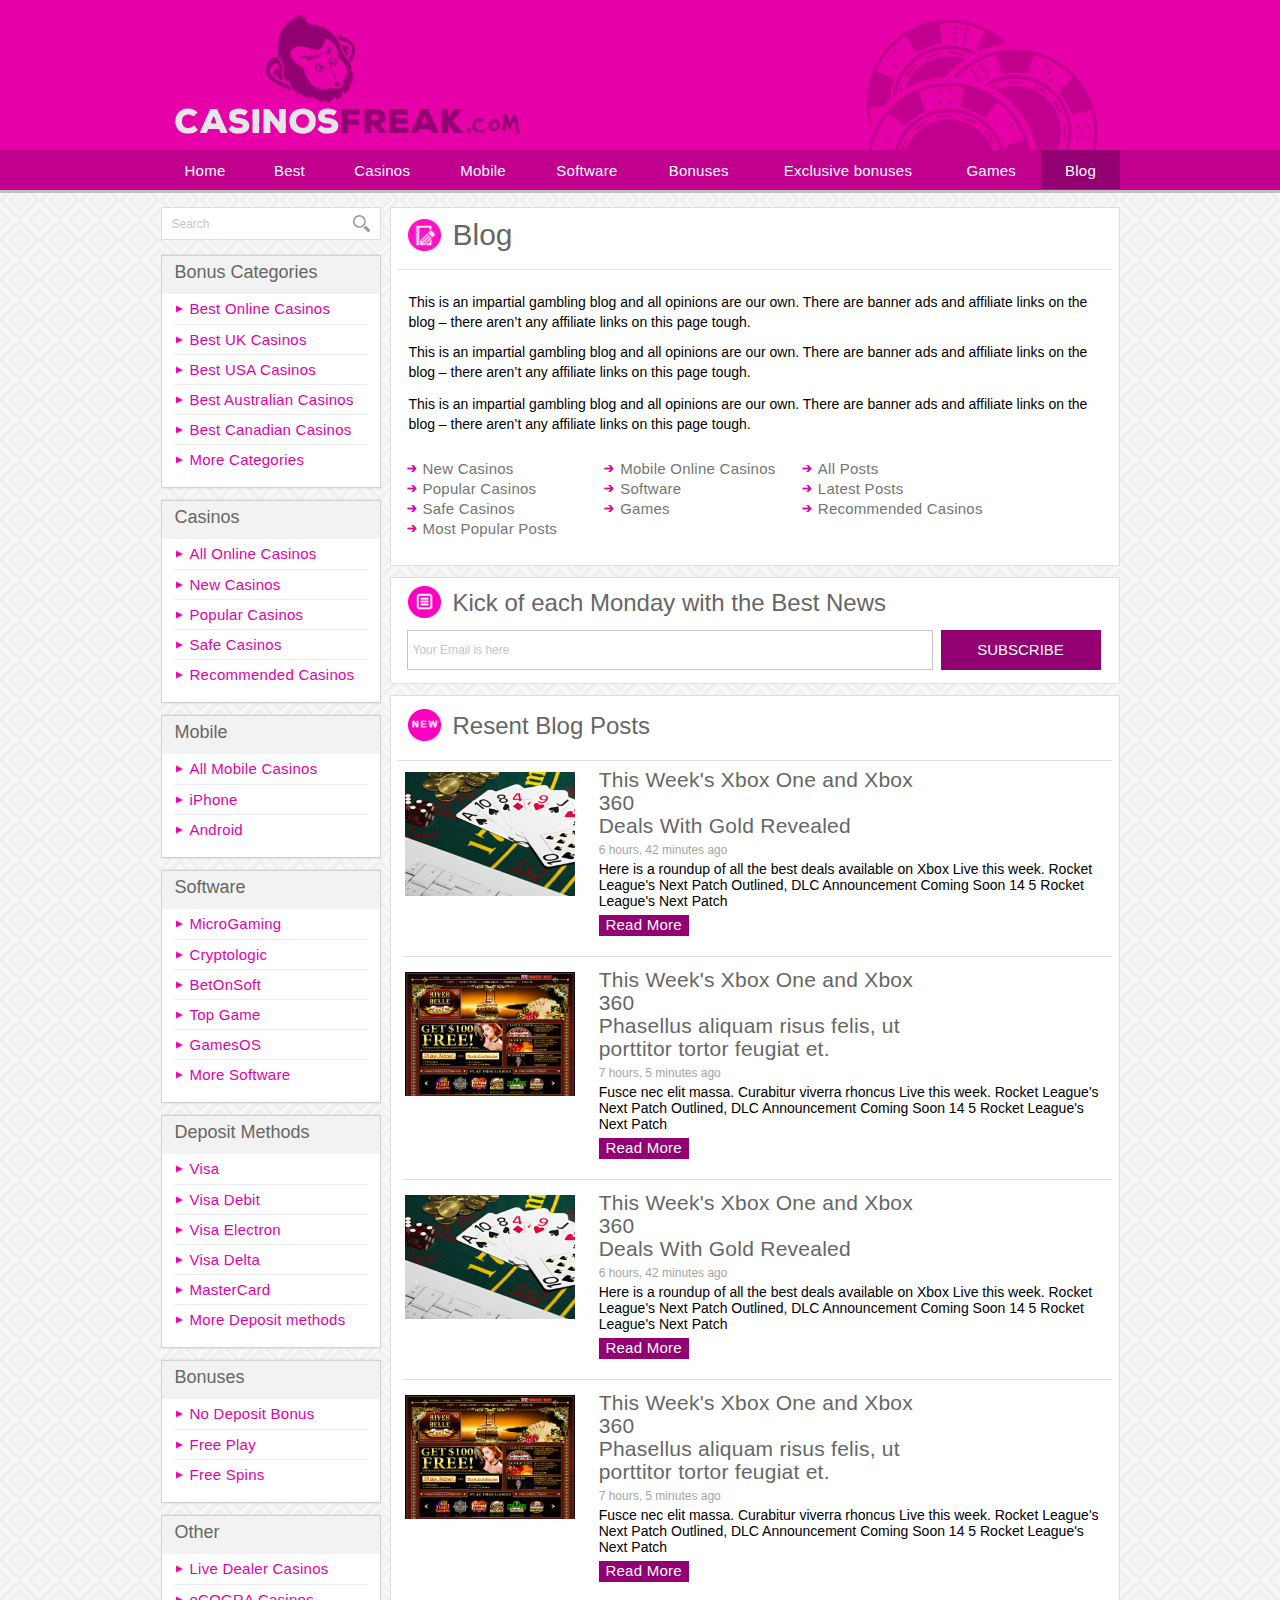
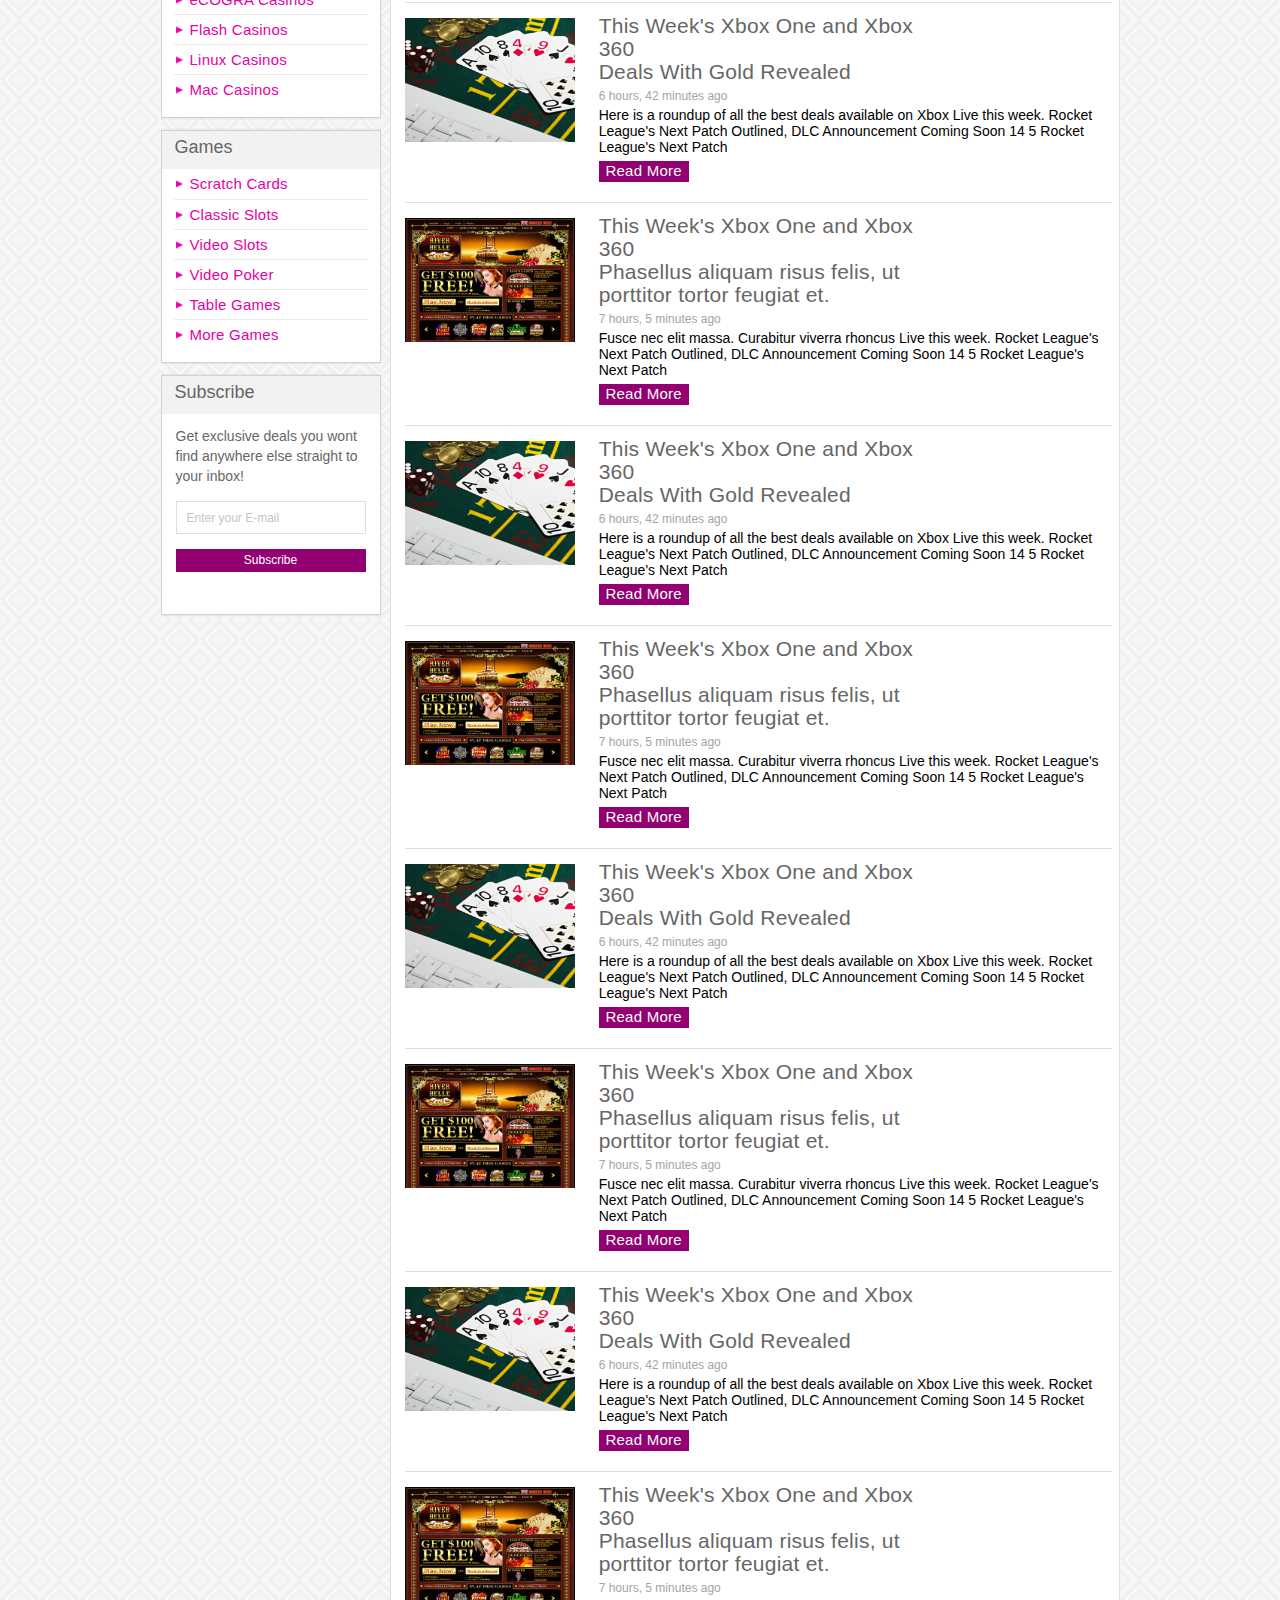
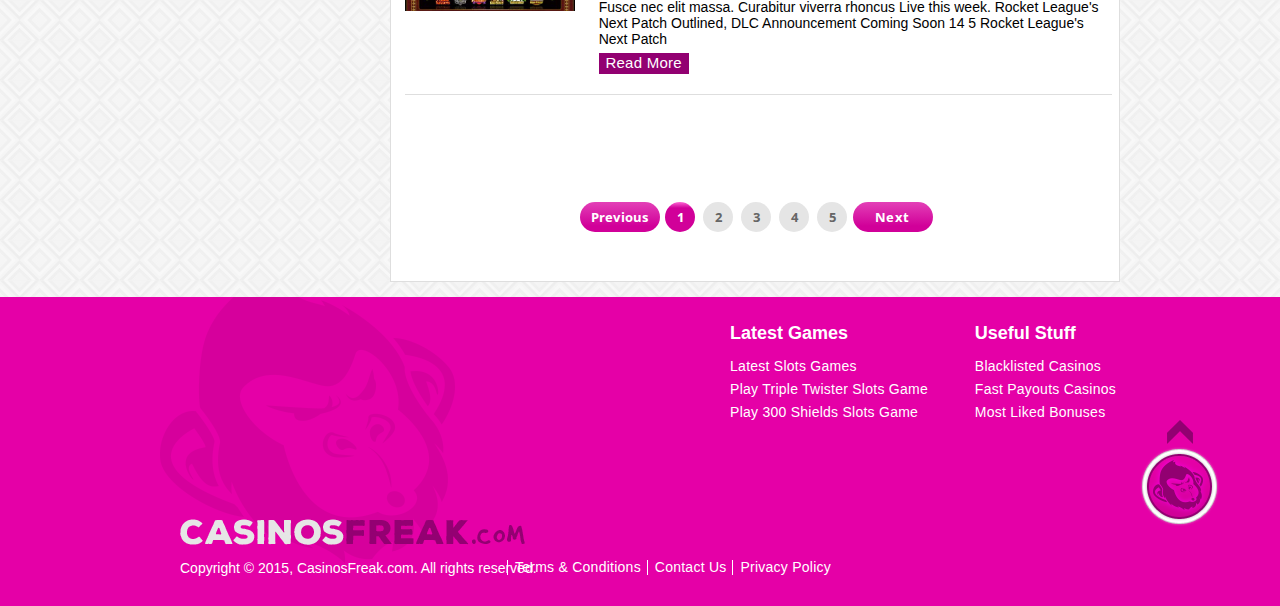
<file: blog.html>
<!DOCTYPE html>
<html lang="en">
<head>
    <meta charset="utf-8" />
    <meta name="robots" content="noindex, nofollow">
    <meta name="viewport" content="width=device-width, initial-scale=1, minimum-scale=1, maximum-scale=1">
    <meta name="format-detection" content="telephone=no">
    <meta name="format-detection" content="address=no">

    <title>Title</title>
    <link rel="stylesheet" href="css/main.css" />
    <link rel="stylesheet" href="css/index.css" />
    <link rel="stylesheet" href="css/blog.css" />
    <link href='https://fonts.googleapis.com/css?family=Open+Sans:700&subset=latin,cyrillic' rel='stylesheet' type='text/css'>

</head>
<body>
<!-- site -->
<div class="site">
    <!-- site__header -->
    <header class="site__header">
        <!-- site__header-layout -->
        <div class="site__header-layout">
            <!-- logo -->
            <a href="#" class="logo">
                <img src="img/logo.png" alt="casinosfreak.com" />
                <img src="img/img-name.png" alt="casinosfreak.com" class="logo__name"/>
            </a>
            <!-- /logo -->
            <!-- header__search -->
            <div class="header__search">
                <form>
                    <input type="search" class="header__search-text" name="search" placeholder="Search"/>
                    <input type="button" class="header__search-button" name="find" value="find"/>
                </form>
            </div>
            <!-- /header__search -->
            <!-- open-menu -->
            <div class="open-menu">
                <span></span>
                <div>Menu</div>
            </div>
            <!-- /open-menu -->
        </div>
        <!-- /site__header-layout -->

        <!-- header__menu -->
        <nav class="header__menu">
            <!-- header__menu-layout -->
            <ul class="header__menu-layout">
                <li><a href="#">Home</a></li>
                <li><a href="#">Best</a></li>
                <li>
                    <a href="#">Casinos</a>
                    <ul class="sub-menu">
                        <li><a href="#">All New Casinos</a></li>
                        <li><a href="#">New Casinos</a></li>
                        <li><a href="#">Popular Casinos</a></li>
                        <li><a href="#">Safe Casinos</a></li>
                        <li><a href="#">Recommended Casinos</a></li>
                    </ul>
                </li>
                <li><a href="#">Mobile</a></li>
                <li><a href="#">Software</a></li>
                <li><a href="#">Bonuses</a></li>
                <li><a href="#">Exclusive bonuses</a></li>
                <li><a href="#">Games</a></li>
                <li class="active"><a href="#" >Blog</a></li>
            </ul>
        </nav>
        <!-- /header__menu -->
    </header>
    <!-- /site__header -->

    <!-- site__content -->
    <div class="site__content">

        <!-- site__content-layout -->
        <div class="site__content-layout">

            <!--site__content-wrap-->
            <div class="site__content-wrap">

                <!--content__item-->
                <section class="content__item item_blog item_list">

                    <!--content__item-title-->
                    <h2 class="content__item-title blog-title">

                        <!--content__item-icon-->
                        <span class="content__item-icon icon-blog"></span>
                        <!--/content__item-icon-->

                        <!--content__item-name-->
                        <span class="content__item-name blog-name">Blog</span>
                        <!--/content__item-name-->

                    </h2>
                    <!--/content__item-title-->

                    <p>This is an impartial gambling blog and all opinions are our own. There are banner ads and
                        affiliate links on the blog – there aren’t any affiliate links on this page tough.</p>

                    <!--blog-text-->
                    <div class="blog-text">

                        <p>This is an impartial gambling blog and all opinions are our own. There are banner ads and
                            affiliate links on the blog – there aren’t any affiliate links on this page tough.</p>
                        <p>This is an impartial gambling blog and all opinions are our own. There are banner ads and
                            affiliate links on the blog – there aren’t any affiliate links on this page tough.</p>
                    </div>
                    <!--/blog-text-->

                    <!--show-all-->
                <span class="show-all read_more">
                     <a href="#">Read More <span>»
                     </span></a></span>
                    <!--/show-all-->

                    <!--blog-list-->
                    <ul class="blog-list">

                        <!--blog-list-li-->
                        <li class="blog-list-li">
                            <a href="#">New Casinos</a>
                        </li>
                        <li class="blog-list-li">
                            <a href="#">Mobile Online Casinos</a>
                        </li>
                        <li class="blog-list-li">
                            <a href="#">All Posts</a>
                        </li>
                        <li class="blog-list-li">
                            <a href="#">Popular Casinos</a>
                        </li>
                        <li class="blog-list-li">
                            <a href="#">Software</a>
                        </li>
                        <li class="blog-list-li">
                            <a href="#">Latest Posts</a>
                        </li>
                        <li class="blog-list-li">
                            <a href="#">Safe Casinos</a>
                        </li>
                        <li class="blog-list-li">
                            <a href="#">Games</a>
                        </li>
                        <li class="blog-list-li">
                            <a href="#">Recommended Casinos</a>
                        </li>
                        <li class="blog-list-li">
                            <a href="#">Most Popular Posts</a>
                        </li>

                        <!--/blog-list-li-->

                    </ul>
                    <!--/blog-list-->

                </section>
                <!--/content__item-->

                <!--content__item-->
                <section class="content__item item_blog  item_form">

                    <!--content__item-title-->
                    <h2 class="content__item-title blog-title-email">

                        <!--content__item-icon-->
                        <span class="content__item-icon icon-email"></span>
                        <!--/content__item-icon-->

                        <!--content__item-name-->
                        <span class="content__item-name">Kick of each Monday with the Best News</span>
                        <!--/content__item-name-->

                    </h2>
                    <!--/content__item-title-->

                    <form  method="get">

                        <!--email-form-->
                        <div class="email-form">
                            <input name="emailaddress" placeholder="Your Email is here" class="sendmail"  type="email" required />
                        </div>
                        <!--/email-form-->

                        <!--btn-->
                        <button name="subscribe" class="btn btn_blog" type="submit">SUBSCRIBE</button>
                        <!--/btn-->

                    </form>

                </section>

                <!--content__item-->
                <section class="content__item item_blog item_resent">

                    <!--content__item-title-->
                    <h2 class="content__item-title blog-title blog-resent">

                        <!--content__item-icon-->
                        <span class="content__item-icon icon-resent"></span>
                        <!--/content__item-icon-->

                        <!--content__item-name-->
                        <span class="content__item-name">Resent Blog Posts</span>
                        <!--/content__item-name-->

                        <!--show-all-->
                        <span class="show-all show-all-blog">
                            <a href="#">Show All <span>»</span></a>
                        </span>
                        <!--/show-all-->

                    </h2>
                    <!--/content__item-title-->

                    <!--blog-games-->
                    <ul class="blog-games">

                        <li>
                            <!--blog-link-->
                            <a  class="blog-link" href="#">
                                <img src="img/game-image1.jpg" class="blog-image" alt="game image">
                            </a>
                            <!--/blog-link-->

                            <!--blog-descr-->
                            <div class="blog-descr">

                                <!--blog-games-title-->
                                <a class="blog-games-title"> <span class="blog-games-type">This Week's Xbox One and Xbox 360</span>
                                    Deals With Gold Revealed</a>
                                <!--/blog-games-title-->

                                <!--blog-games-time-->
                                <span class="blog-games-time">6 hours, 42 minutes ago</span>
                                <!--/blog-games-time-->

                                <!--blog-games-descr-->
                                <p class="blog-games-descr">Here is a roundup of all the best deals available on Xbox<span class="blog-games-text">
                                    Live this week. Rocket League's Next Patch Outlined, DLC Announcement Coming Soon
                                    14 5 Rocket League's Next Patch</span></p>
                                <!--/blog-games-descr-->

                                <!--btn-->
                                <div class="btn btn_read"><a href="#">Read More</a></div>
                                <!--btn-->

                            </div>
                            <!--/blog-descr-->
                        </li>
                        <li>

                            <!--blog-link-->
                            <a  class="blog-link" href="#">
                                <img src="img/game-image2.jpg" class="blog-image" alt="game image">
                            </a>
                            <!--blog-link-->

                            <!--blog-descr-->
                            <div class="blog-descr">

                                <!--blog-games-title-->
                                <a class="blog-games-title">

                                    <!--blog-games-type-->
                                    <span class="blog-games-type">This Week's Xbox One and Xbox 360</span>
                                    <!--/blog-games-type-->

                                    Phasellus aliquam risus felis, ut porttitor tortor feugiat et.</a>
                                <!--/blog-games-title-->

                                <!--blog-games-time-->
                                <span class="blog-games-time">7 hours, 5 minutes ago</span>
                                <!--/blog-games-time-->

                                <!--blog-games-descr-->
                                <p class="blog-games-descr">Fusce nec elit massa. Curabitur viverra rhoncus

                                    <!--blog-games-text-->
                                <span class="blog-games-text">
                                Live this week. Rocket League's Next Patch Outlined, DLC Announcement Coming Soon
                                14 5 Rocket League's Next Patch</span>
                                    <!--blog-games-text-->
                                </p>
                                <!--/blog-games-descr-->

                                <!--btn-->
                                <div class="btn btn_read"><a href="#">Read More</a></div>
                                <!--btn-->

                            </div>
                            <!--/blog-descr-->
                        </li>
                        <li>
                            <!--blog-link-->
                            <a  class="blog-link" href="#">
                                <img src="img/game-image1.jpg" class="blog-image" alt="game image">
                            </a>
                            <!--/blog-link-->

                            <!--blog-descr-->
                            <div class="blog-descr">

                                <!--blog-games-title-->
                                <a class="blog-games-title"> <span class="blog-games-type">This Week's Xbox One and Xbox 360</span>
                                    Deals With Gold Revealed</a>
                                <!--/blog-games-title-->

                                <!--blog-games-time-->
                                <span class="blog-games-time">6 hours, 42 minutes ago</span>
                                <!--/blog-games-time-->

                                <!--blog-games-descr-->
                                <p class="blog-games-descr">Here is a roundup of all the best deals available on Xbox<span class="blog-games-text">
                                    Live this week. Rocket League's Next Patch Outlined, DLC Announcement Coming Soon
                                    14 5 Rocket League's Next Patch</span></p>
                                <!--/blog-games-descr-->

                                <!--btn-->
                                <div class="btn btn_read"><a href="#">Read More</a></div>
                                <!--btn-->

                            </div>
                            <!--/blog-descr-->
                        </li>
                        <li>

                            <!--blog-link-->
                            <a  class="blog-link" href="#">
                                <img src="img/game-image2.jpg" class="blog-image" alt="game image">
                            </a>
                            <!--blog-link-->

                            <!--blog-descr-->
                            <div class="blog-descr">

                                <!--blog-games-title-->
                                <a class="blog-games-title">

                                    <!--blog-games-type-->
                                    <span class="blog-games-type">This Week's Xbox One and Xbox 360</span>
                                    <!--/blog-games-type-->

                                    Phasellus aliquam risus felis, ut porttitor tortor feugiat et.</a>
                                <!--/blog-games-title-->

                                <!--blog-games-time-->
                                <span class="blog-games-time">7 hours, 5 minutes ago</span>
                                <!--/blog-games-time-->

                                <!--blog-games-descr-->
                                <p class="blog-games-descr">Fusce nec elit massa. Curabitur viverra rhoncus

                                    <!--blog-games-text-->
                                <span class="blog-games-text">
                                Live this week. Rocket League's Next Patch Outlined, DLC Announcement Coming Soon
                                14 5 Rocket League's Next Patch</span>
                                    <!--blog-games-text-->
                                </p>
                                <!--/blog-games-descr-->

                                <!--btn-->
                                <div class="btn btn_read"><a href="#">Read More</a></div>
                                <!--btn-->

                            </div>
                            <!--/blog-descr-->
                        </li>
                        <li>
                            <!--blog-link-->
                            <a  class="blog-link" href="#">
                                <img src="img/game-image1.jpg" class="blog-image" alt="game image">
                            </a>
                            <!--/blog-link-->

                            <!--blog-descr-->
                            <div class="blog-descr">

                                <!--blog-games-title-->
                                <a class="blog-games-title"> <span class="blog-games-type">This Week's Xbox One and Xbox 360</span>
                                    Deals With Gold Revealed</a>
                                <!--/blog-games-title-->

                                <!--blog-games-time-->
                                <span class="blog-games-time">6 hours, 42 minutes ago</span>
                                <!--/blog-games-time-->

                                <!--blog-games-descr-->
                                <p class="blog-games-descr">Here is a roundup of all the best deals available on Xbox<span class="blog-games-text">
                                    Live this week. Rocket League's Next Patch Outlined, DLC Announcement Coming Soon
                                    14 5 Rocket League's Next Patch</span></p>
                                <!--/blog-games-descr-->

                                <!--btn-->
                                <div class="btn btn_read"><a href="#">Read More</a></div>
                                <!--btn-->

                            </div>
                            <!--/blog-descr-->
                        </li>
                        <li>

                            <!--blog-link-->
                            <a  class="blog-link" href="#">
                                <img src="img/game-image2.jpg" class="blog-image" alt="game image">
                            </a>
                            <!--blog-link-->

                            <!--blog-descr-->
                            <div class="blog-descr">

                                <!--blog-games-title-->
                                <a class="blog-games-title">

                                    <!--blog-games-type-->
                                    <span class="blog-games-type">This Week's Xbox One and Xbox 360</span>
                                    <!--/blog-games-type-->

                                    Phasellus aliquam risus felis, ut porttitor tortor feugiat et.</a>
                                <!--/blog-games-title-->

                                <!--blog-games-time-->
                                <span class="blog-games-time">7 hours, 5 minutes ago</span>
                                <!--/blog-games-time-->

                                <!--blog-games-descr-->
                                <p class="blog-games-descr">Fusce nec elit massa. Curabitur viverra rhoncus

                                    <!--blog-games-text-->
                                <span class="blog-games-text">
                                Live this week. Rocket League's Next Patch Outlined, DLC Announcement Coming Soon
                                14 5 Rocket League's Next Patch</span>
                                    <!--blog-games-text-->
                                </p>
                                <!--/blog-games-descr-->

                                <!--btn-->
                                <div class="btn btn_read"><a href="#">Read More</a></div>
                                <!--btn-->

                            </div>
                            <!--/blog-descr-->
                        </li>
                        <li>
                            <!--blog-link-->
                            <a  class="blog-link" href="#">
                                <img src="img/game-image1.jpg" class="blog-image" alt="game image">
                            </a>
                            <!--/blog-link-->

                            <!--blog-descr-->
                            <div class="blog-descr">

                                <!--blog-games-title-->
                                <a class="blog-games-title"> <span class="blog-games-type">This Week's Xbox One and Xbox 360</span>
                                    Deals With Gold Revealed</a>
                                <!--/blog-games-title-->

                                <!--blog-games-time-->
                                <span class="blog-games-time">6 hours, 42 minutes ago</span>
                                <!--/blog-games-time-->

                                <!--blog-games-descr-->
                                <p class="blog-games-descr">Here is a roundup of all the best deals available on Xbox<span class="blog-games-text">
                                    Live this week. Rocket League's Next Patch Outlined, DLC Announcement Coming Soon
                                    14 5 Rocket League's Next Patch</span></p>
                                <!--/blog-games-descr-->

                                <!--btn-->
                                <div class="btn btn_read"><a href="#">Read More</a></div>
                                <!--btn-->

                            </div>
                            <!--/blog-descr-->
                        </li>
                        <li>

                            <!--blog-link-->
                            <a  class="blog-link" href="#">
                                <img src="img/game-image2.jpg" class="blog-image" alt="game image">
                            </a>
                            <!--blog-link-->

                            <!--blog-descr-->
                            <div class="blog-descr">

                                <!--blog-games-title-->
                                <a class="blog-games-title">

                                    <!--blog-games-type-->
                                    <span class="blog-games-type">This Week's Xbox One and Xbox 360</span>
                                    <!--/blog-games-type-->

                                    Phasellus aliquam risus felis, ut porttitor tortor feugiat et.</a>
                                <!--/blog-games-title-->

                                <!--blog-games-time-->
                                <span class="blog-games-time">7 hours, 5 minutes ago</span>
                                <!--/blog-games-time-->

                                <!--blog-games-descr-->
                                <p class="blog-games-descr">Fusce nec elit massa. Curabitur viverra rhoncus

                                    <!--blog-games-text-->
                                <span class="blog-games-text">
                                Live this week. Rocket League's Next Patch Outlined, DLC Announcement Coming Soon
                                14 5 Rocket League's Next Patch</span>
                                    <!--blog-games-text-->
                                </p>
                                <!--/blog-games-descr-->

                                <!--btn-->
                                <div class="btn btn_read"><a href="#">Read More</a></div>
                                <!--btn-->

                            </div>
                            <!--/blog-descr-->
                        </li>
                        <li>
                            <!--blog-link-->
                            <a  class="blog-link" href="#">
                                <img src="img/game-image1.jpg" class="blog-image" alt="game image">
                            </a>
                            <!--/blog-link-->

                            <!--blog-descr-->
                            <div class="blog-descr">

                                <!--blog-games-title-->
                                <a class="blog-games-title"> <span class="blog-games-type">This Week's Xbox One and Xbox 360</span>Deals With Gold Revealed</a>
                                <!--/blog-games-title-->

                                <!--blog-games-time-->
                                <span class="blog-games-time">6 hours, 42 minutes ago</span>
                                <!--/blog-games-time-->

                                <!--blog-games-descr-->
                                <p class="blog-games-descr">Here is a roundup of all the best deals available on Xbox<span class="blog-games-text">
                                    Live this week. Rocket League's Next Patch Outlined, DLC Announcement Coming Soon
                                    14 5 Rocket League's Next Patch</span></p>
                                <!--/blog-games-descr-->

                                <!--btn-->
                                <div class="btn btn_read"><a href="#">Read More</a></div>
                                <!--btn-->

                            </div>
                            <!--/blog-descr-->
                        </li>
                        <li>

                            <!--blog-link-->
                            <a  class="blog-link" href="#">
                                <img src="img/game-image2.jpg" class="blog-image" alt="game image">
                            </a>
                            <!--blog-link-->

                            <!--blog-descr-->
                            <div class="blog-descr">

                                <!--blog-games-title-->
                                <a class="blog-games-title">

                                    <!--blog-games-type-->
                                    <span class="blog-games-type">This Week's Xbox One and Xbox 360</span>
                                    <!--/blog-games-type-->

                                    Phasellus aliquam risus felis, ut porttitor tortor feugiat et.</a>
                                <!--/blog-games-title-->

                                <!--blog-games-time-->
                                <span class="blog-games-time">7 hours, 5 minutes ago</span>
                                <!--/blog-games-time-->

                                <!--blog-games-descr-->
                                <p class="blog-games-descr">Fusce nec elit massa. Curabitur viverra rhoncus

                                    <!--blog-games-text-->
                                <span class="blog-games-text">
                                Live this week. Rocket League's Next Patch Outlined, DLC Announcement Coming Soon
                                14 5 Rocket League's Next Patch</span>
                                    <!--blog-games-text-->
                                </p>
                                <!--/blog-games-descr-->

                                <!--btn-->
                                <div class="btn btn_read"><a href="#">Read More</a></div>
                                <!--btn-->

                            </div>
                            <!--/blog-descr-->
                        </li>
                        <li>
                            <!--blog-link-->
                            <a  class="blog-link" href="#">
                                <img src="img/game-image1.jpg" class="blog-image" alt="game image">
                            </a>
                            <!--/blog-link-->

                            <!--blog-descr-->
                            <div class="blog-descr">

                                <!--blog-games-title-->
                                <a class="blog-games-title"> <span class="blog-games-type">This Week's Xbox One and Xbox 360</span>
                                    Deals With Gold Revealed</a>
                                <!--/blog-games-title-->

                                <!--blog-games-time-->
                                <span class="blog-games-time">6 hours, 42 minutes ago</span>
                                <!--/blog-games-time-->

                                <!--blog-games-descr-->
                                <p class="blog-games-descr">Here is a roundup of all the best deals available on Xbox<span class="blog-games-text">
                                    Live this week. Rocket League's Next Patch Outlined, DLC Announcement Coming Soon
                                    14 5 Rocket League's Next Patch</span></p>
                                <!--/blog-games-descr-->

                                <!--btn-->
                                <div class="btn btn_read"><a href="#">Read More</a></div>
                                <!--btn-->

                            </div>
                            <!--/blog-descr-->
                        </li>
                        <li>

                            <!--blog-link-->
                            <a  class="blog-link" href="#">
                                <img src="img/game-image2.jpg" class="blog-image" alt="game image">
                            </a>
                            <!--blog-link-->

                            <!--blog-descr-->
                            <div class="blog-descr">

                                <!--blog-games-title-->
                                <a class="blog-games-title">

                                    <!--blog-games-type-->
                                    <span class="blog-games-type">This Week's Xbox One and Xbox 360</span>
                                    <!--/blog-games-type-->

                                    Phasellus aliquam risus felis, ut porttitor tortor feugiat et.</a>
                                <!--/blog-games-title-->

                                <!--blog-games-time-->
                                <span class="blog-games-time">7 hours, 5 minutes ago</span>
                                <!--/blog-games-time-->

                                <!--blog-games-descr-->
                                <p class="blog-games-descr">Fusce nec elit massa. Curabitur viverra rhoncus

                                    <!--blog-games-text-->
                                <span class="blog-games-text">
                                Live this week. Rocket League's Next Patch Outlined, DLC Announcement Coming Soon
                                14 5 Rocket League's Next Patch</span>
                                    <!--blog-games-text-->
                                </p>
                                <!--/blog-games-descr-->

                                <!--btn-->
                                <div class="btn btn_read"><a href="#">Read More</a></div>
                                <!--btn-->

                            </div>
                            <!--/blog-descr-->
                        </li>

                    </ul>
                    <!--/blog-games-->

                    <!--pagin-blog-->
                    <div class="pagin-blog">

                        <!--pagin-navigation-->
                        <a href="#" class="pagin-navigation">Previous</a>
                        <!--/pagin-navigation-->

                        <!--blog-navigation-->
                        <a href="#"  class="blog-navigation active">1</a>
                        <a href="#" class="blog-navigation">2</a>
                        <a href="#" class="blog-navigation">3</a>
                        <a href="#" class="blog-navigation">4</a>
                        <a href="#" class="blog-navigation">5</a>
                        <!--/blog-navigation-->

                        <!--pagin-navigation-->
                        <a href="#" class="pagin-navigation">Next</a>
                        <!--/pagin-navigation-->

                    </div>
                    <!--/pagin-blog-->

                </section>
                <!--/content__item-->

            </div>
            <!--/site__content-wrap-->

            <!-- site__aside -->
            <aside class="site__aside">
                <!-- aside__search -->
                <div class="aside__search">
                    <form>
                        <input type="search" class="aside__search-text" name="search" placeholder="Search"/>
                        <input type="button" class="aside__search-button" name="find" value="find"/>
                    </form>
                </div>
                <!-- /aside__search -->
                <!-- aside__item -->
                <div class="aside__item">
                    <h2>Bonus Categories</h2>
                    <div>
                        <a href="#">Best Online Casinos</a>
                        <a href="#">Best UK Casinos</a>
                        <a href="#">Best USA Casinos</a>
                        <a href="#">Best Australian Casinos</a>
                        <a href="#">Best Canadian Casinos</a>
                        <a href="#">More Categories</a>
                    </div>
                </div>
                <!-- aside__item -->
                <!-- aside__item -->
                <div class="aside__item">
                    <h2>Casinos</h2>
                    <div>
                        <a href="#">All Online Casinos</a>
                        <a href="#">New Casinos</a>
                        <a href="#">Popular Casinos</a>
                        <a href="#">Safe Casinos</a>
                        <a href="#">Recommended Casinos</a>
                    </div>
                </div>
                <!-- aside__item -->
                <!-- aside__item -->
                <div class="aside__item">
                    <h2>Mobile</h2>
                    <div>
                        <a href="#">All Mobile Casinos</a>
                        <a href="#">iPhone</a>
                        <a href="#">Android</a>
                    </div>
                </div>
                <!-- aside__item -->
                <!-- aside__item -->
                <div class="aside__item">
                    <h2>Software</h2>
                    <div>
                        <a href="#">MicroGaming</a>
                        <a href="#">Cryptologic</a>
                        <a href="#">BetOnSoft</a>
                        <a href="#">Top Game</a>
                        <a href="#">GamesOS</a>
                        <a href="#">More Software</a>
                    </div>
                </div>
                <!-- aside__item -->
                <!-- aside__item -->
                <div class="aside__item">
                    <h2>Deposit Methods</h2>
                    <div>
                        <a href="#">Visa</a>
                        <a href="#">Visa Debit</a>
                        <a href="#">Visa Electron</a>
                        <a href="#">Visa Delta</a>
                        <a href="#">MasterCard</a>
                        <a href="#">More Deposit methods</a>
                    </div>
                </div>
                <!-- aside__item -->
                <!-- aside__item -->
                <div class="aside__item">
                    <h2>Bonuses</h2>
                    <div>
                        <a href="#">No Deposit Bonus</a>
                        <a href="#">Free Play</a>
                        <a href="#">Free Spins</a>
                    </div>
                </div>
                <!-- aside__item -->
                <!-- aside__item -->
                <div class="aside__item">
                    <h2>Other</h2>
                    <div>
                        <a href="#">Live Dealer Casinos</a>
                        <a href="#">eCOGRA Casinos</a>
                        <a href="#">Flash Casinos</a>
                        <a href="#">Linux Casinos</a>
                        <a href="#">Mac Casinos</a>
                    </div>
                </div>
                <!-- aside__item -->
                <!-- aside__item -->
                <div class="aside__item">
                    <h2>Games</h2>
                    <div>
                        <a href="#">Scratch Cards</a>
                        <a href="#">Classic Slots</a>
                        <a href="#">Video Slots</a>
                        <a href="#">Video Poker</a>
                        <a href="#">Table Games</a>
                        <a href="#">More Games</a>
                    </div>
                </div>
                <!-- aside__item -->
                <!-- aside__item -->
                <div class="aside__item aside-subscribe">
                    <h2>Subscribe</h2>
                    <div class="aside__item-subscribe">
                        <p>Get exclusive deals you wont find anywhere else straight to your inbox!</p>
                        <input type="email" name="aside__subscribe-email" class="aside__subscribe-email" placeholder="Enter your E-mail">
                        <input type="button" name="subscribe" class="aside__subscribe" value="Subscribe">
                    </div>
                </div>
                <!-- aside__item -->
            </aside>
            <!-- /site__aside -->

        </div>
        <!-- site__content-layout -->
    </div>
    <!-- /site__content -->

    <!-- site__footer -->
    <footer class="site__footer">

        <!-- site__footer-layout -->
        <div class="site__footer-layout">
            <div class="footer__navigate">
                <dl>
                    <dt>Latest Games</dt>
                    <dd><a href="#">Latest Slots Games</a></dd>
                    <dd><a href="#">Play Triple Twister Slots Game</a></dd>
                    <dd><a href="#">Play 300 Shields Slots Game</a></dd>
                </dl>
                <dl>
                    <dt>Useful Stuff</dt>
                    <dd><a href="#">Blacklisted Casinos</a></dd>
                    <dd><a href="#">Fast Payouts Casinos</a></dd>
                    <dd><a href="#">Most Liked Bonuses</a></dd>
                </dl>
            </div>
            <!-- footer__menu -->
            <div class="footer__menu">
                <a href="#">Terms & Conditions</a>
                <a href="#">Contact Us</a>
                <a href="#">Privacy Policy</a>
            </div>
            <!-- /footer__menu -->
            <!-- footer__logo -->
            <a href="#" class="footer__logo">
                <img src="img/img-name.png" alt="casinosfreak.com">
            </a>
            <!-- /footer__logo -->
            <!-- copyright -->
            <div class="copyright">
                Copyright © 2015, CasinosFreak.com. All rights reserved.
            </div>
            <!-- /copyright -->
        </div>
        <!-- /site__footer-layout -->

        <!-- /scrool -->
        <div class="scrool scrool-to-top"></div>
        <!-- /scrool -->
    </footer>
    <!-- /site__footer -->

</div>
<!-- /site -->
<script src="js/jquery-2.1.3.min.js"></script>
<script src="js/jquery.main.js"></script>

</body>
</html>
</file>
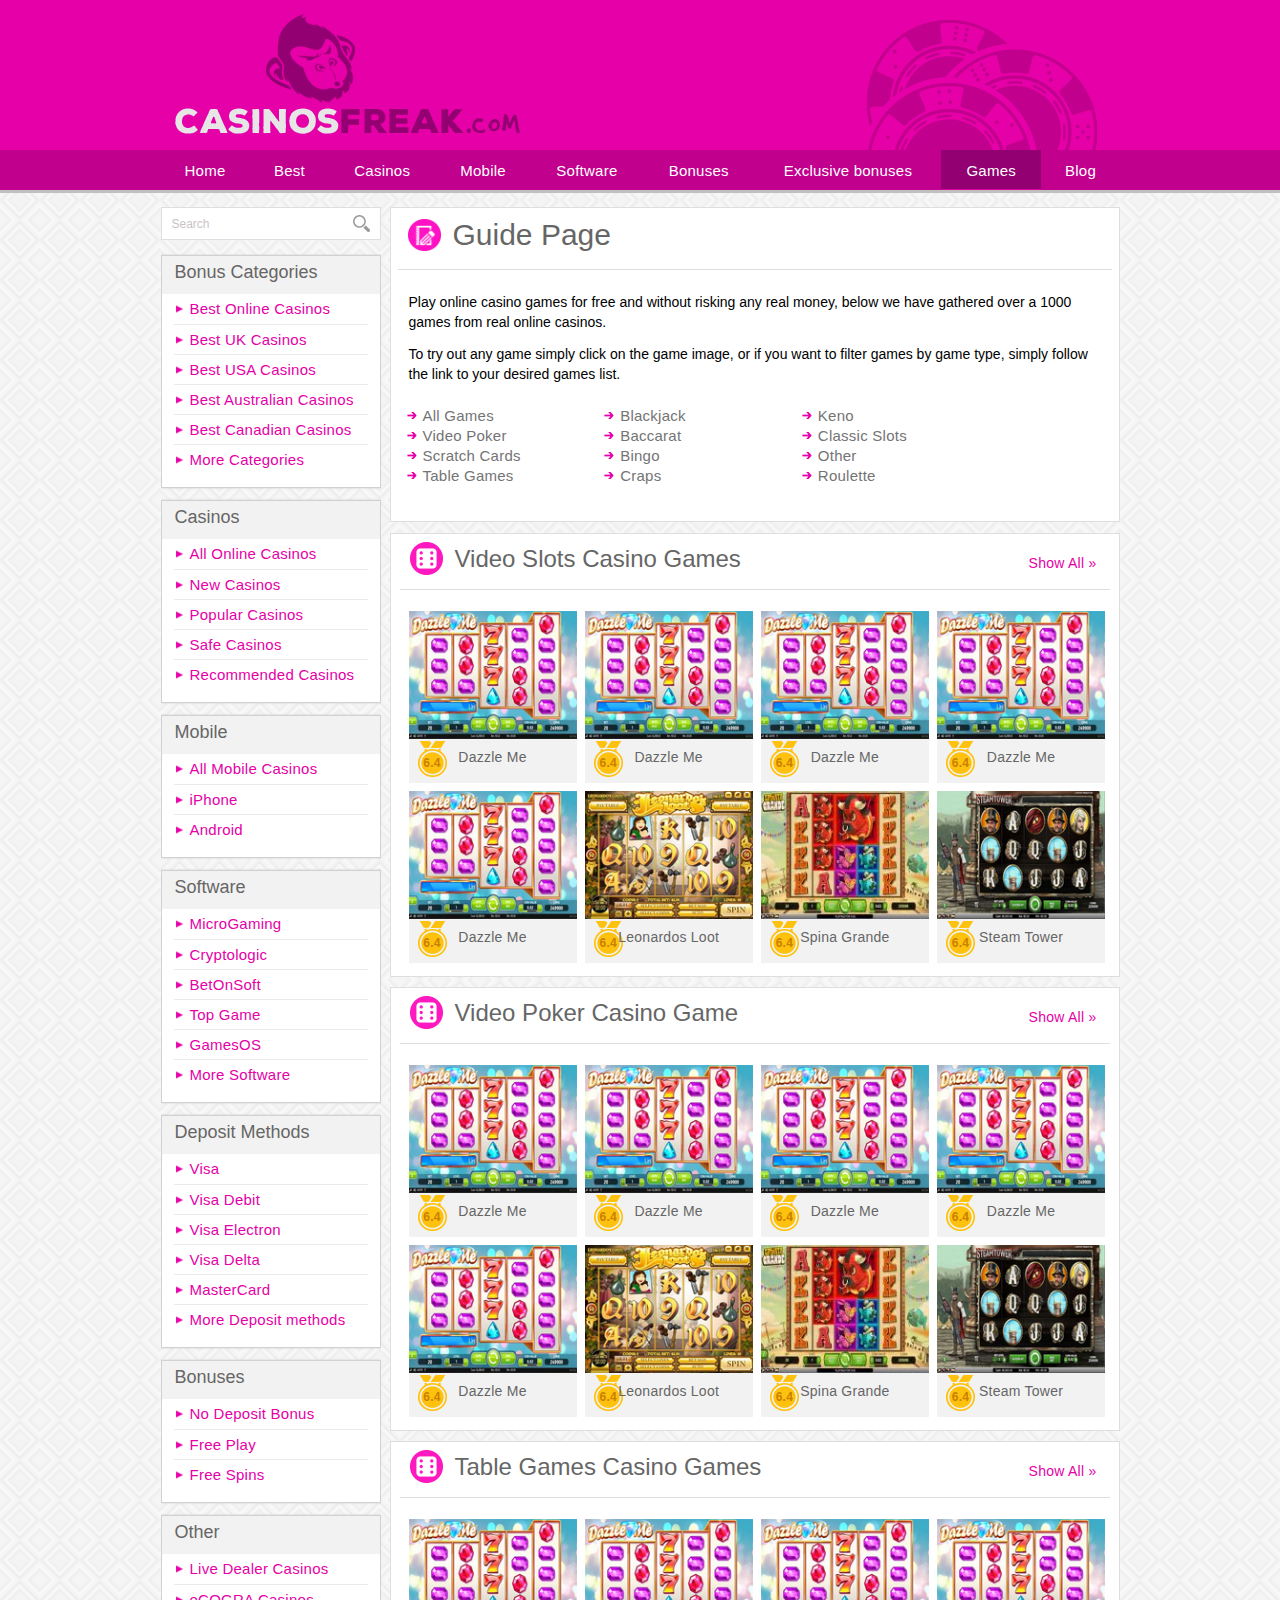
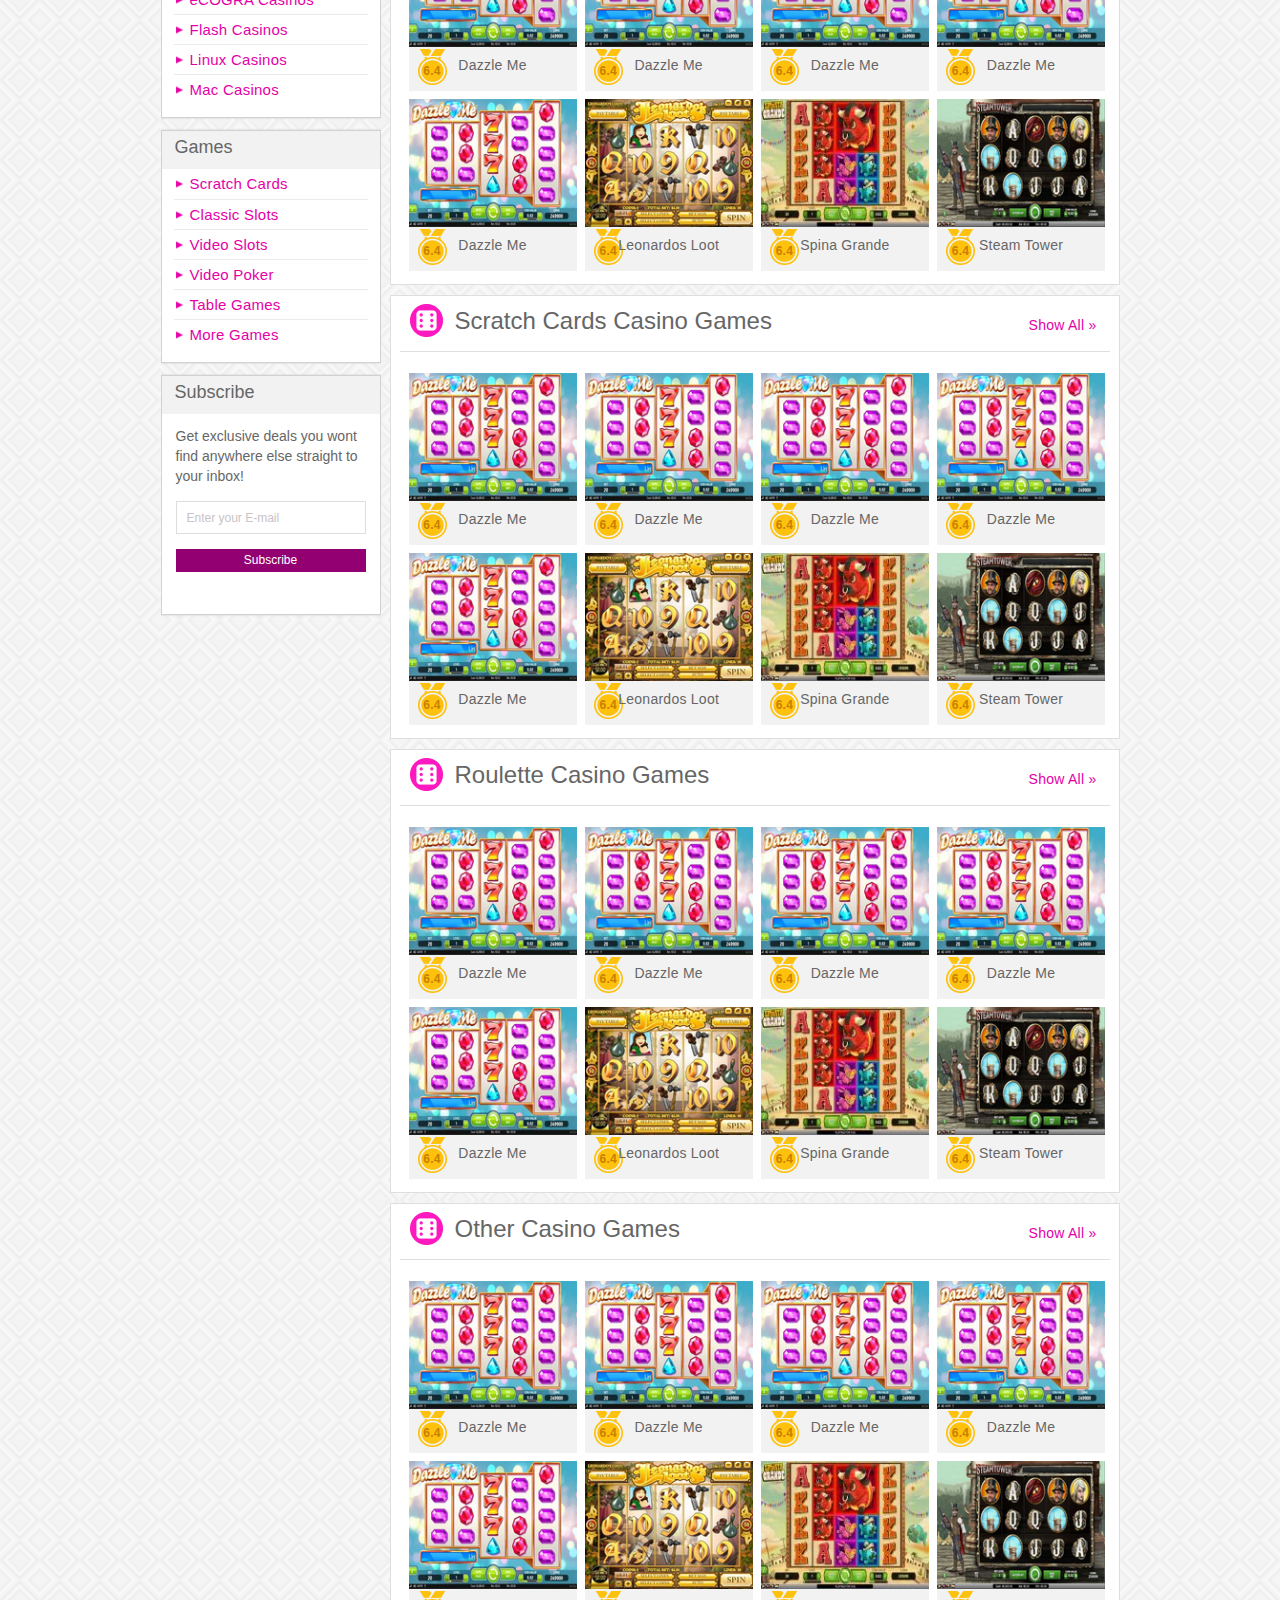
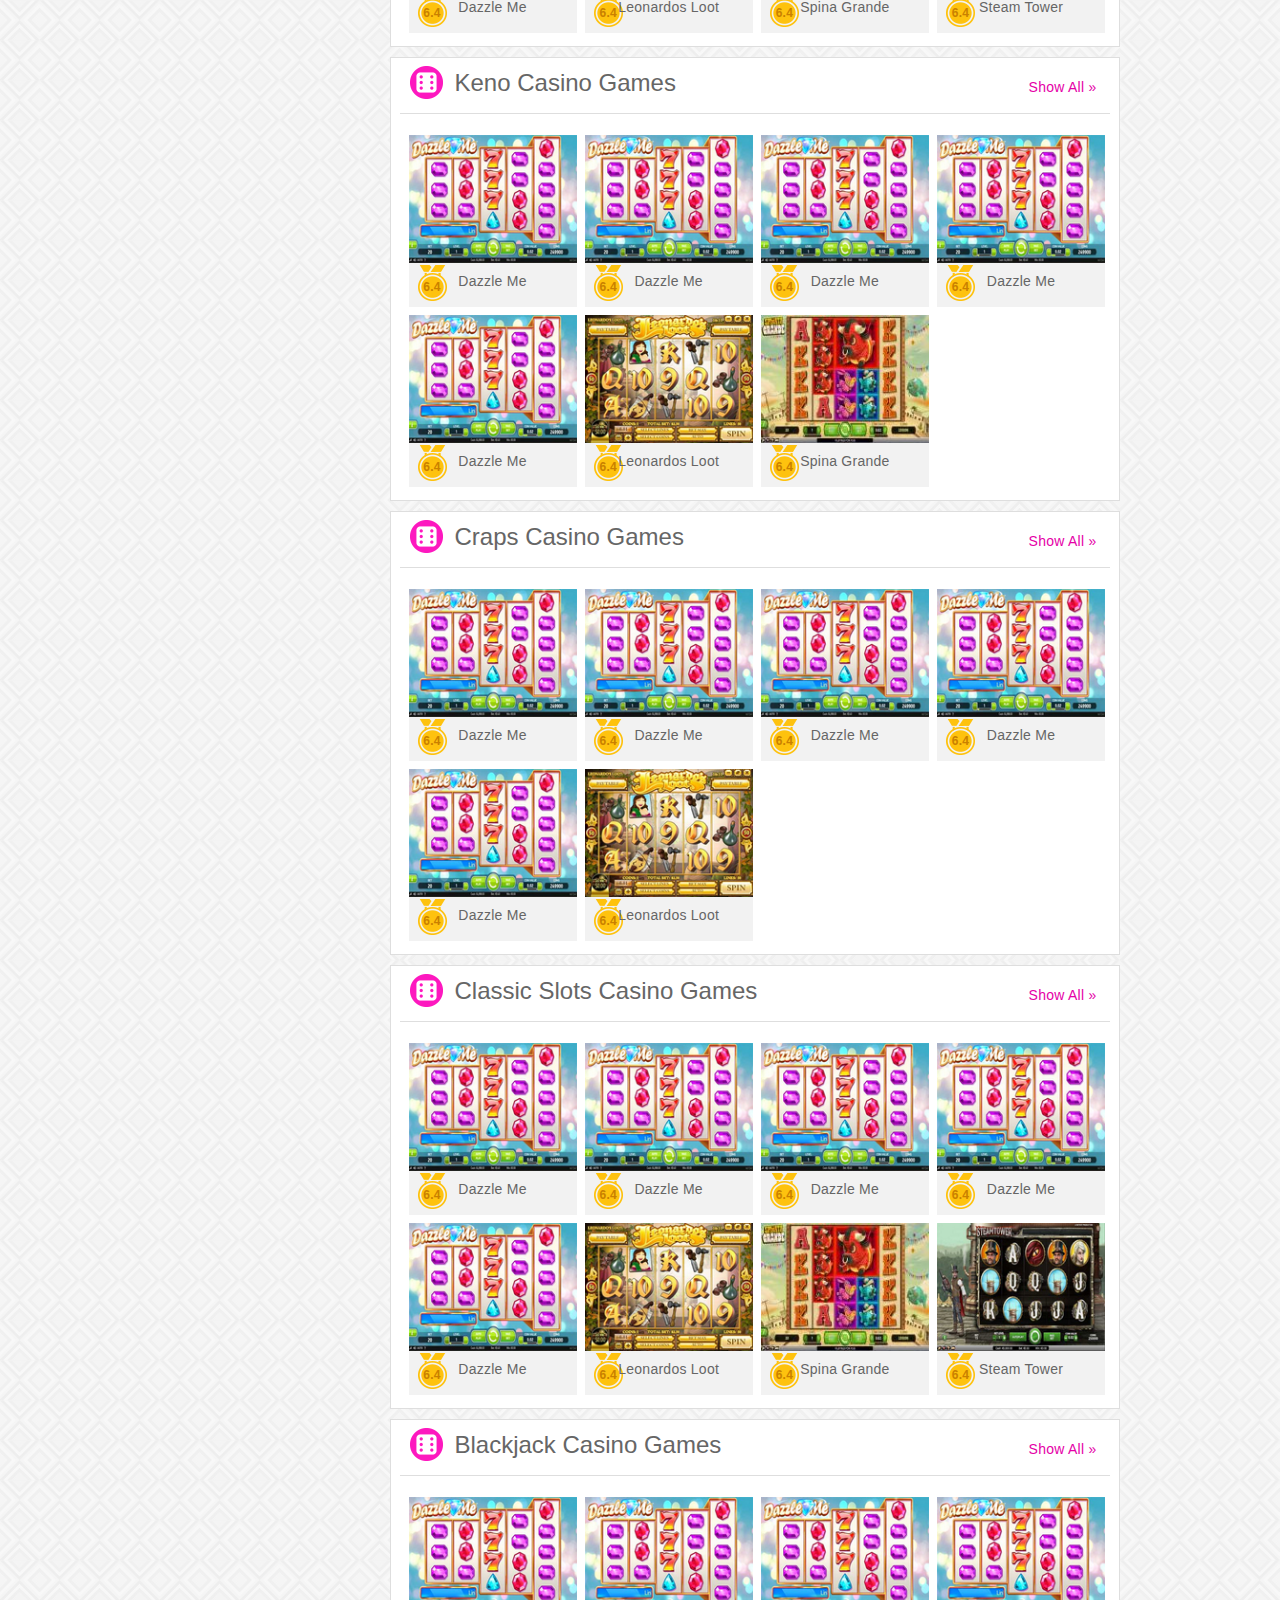
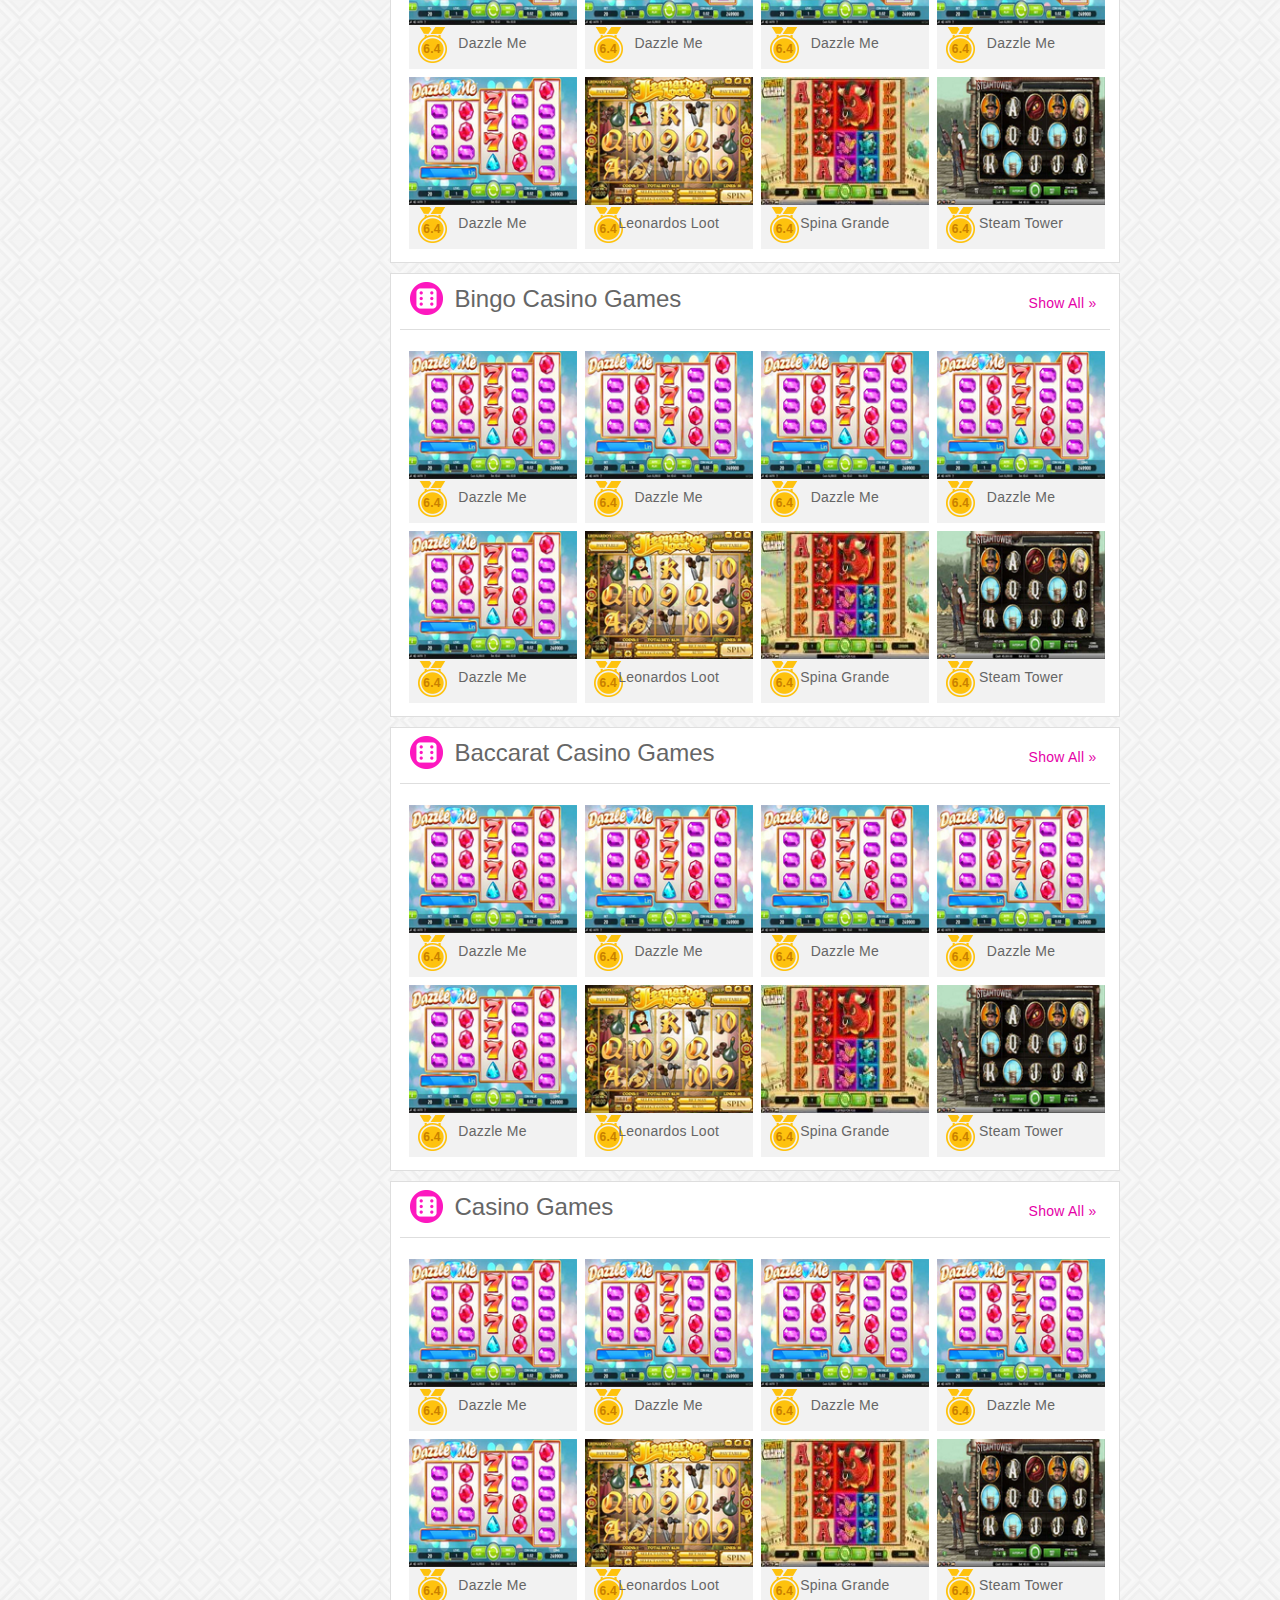
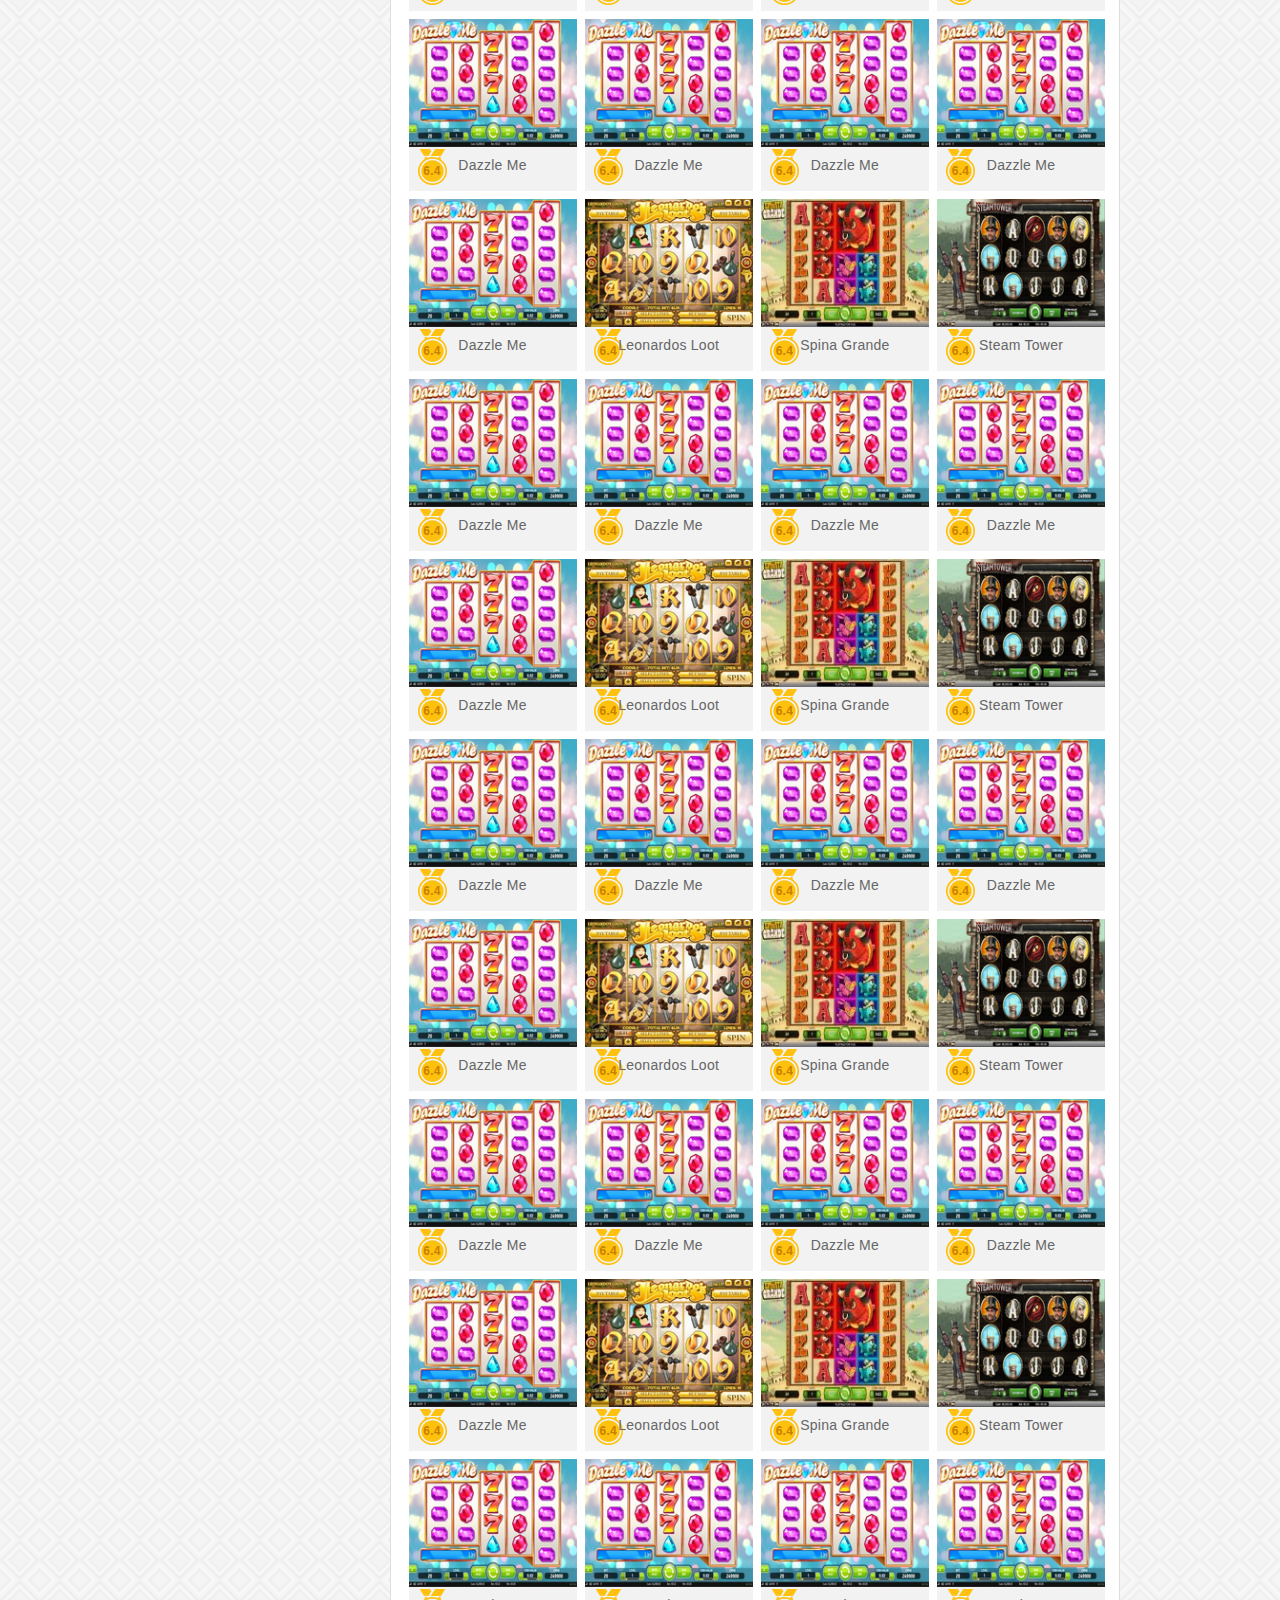
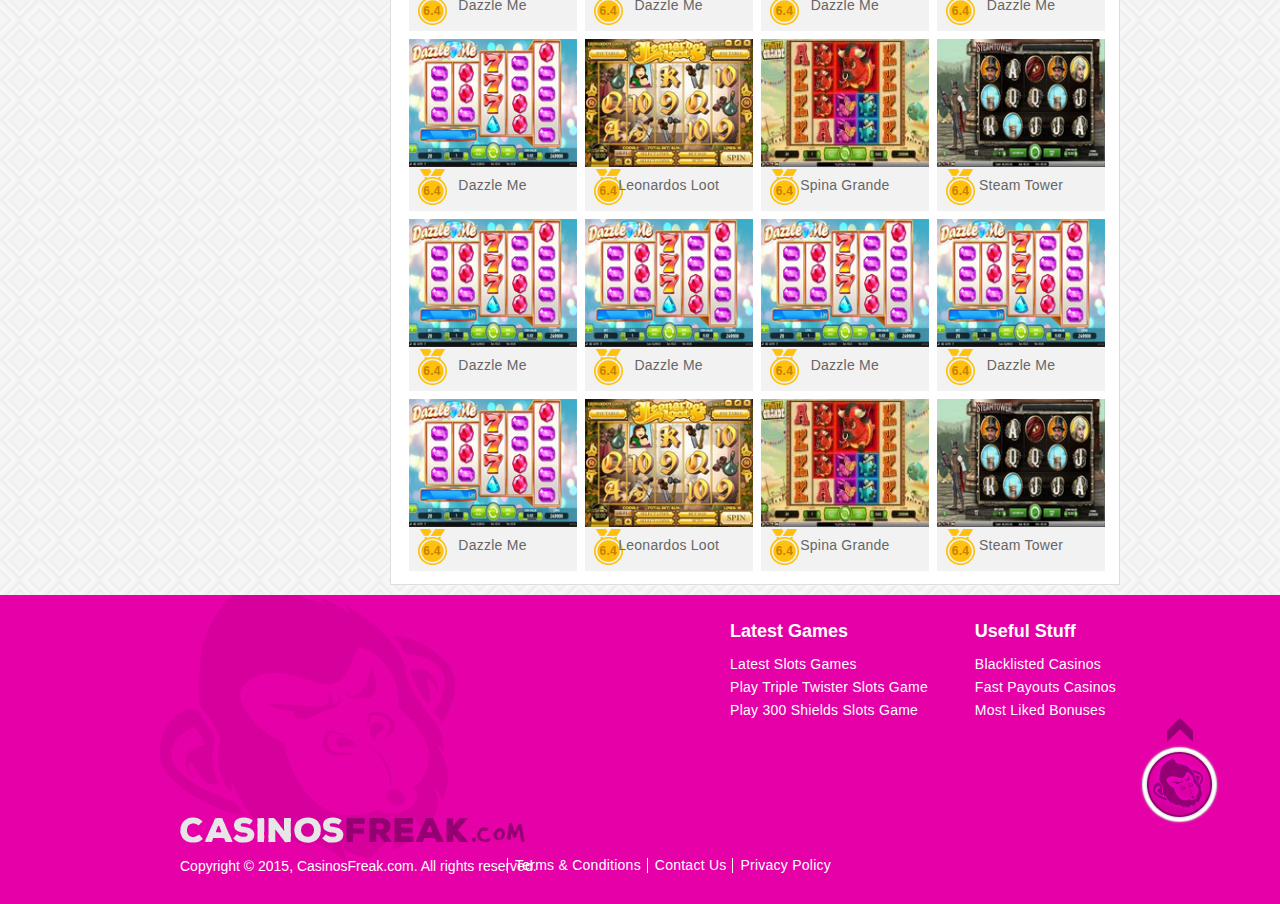
<file: games.html>
<!DOCTYPE html>
<html lang="en">
<head>
    <meta charset="utf-8" />
    <meta name="robots" content="noindex, nofollow">
    <meta name="viewport" content="width=device-width, initial-scale=1, minimum-scale=1, maximum-scale=1">
    <meta name="format-detection" content="telephone=no">
    <meta name="format-detection" content="address=no">

    <title>Title</title>
    <link rel="stylesheet" href="css/main.css" />
    <link rel="stylesheet" href="css/index.css" />

</head>
<body>
<!-- site -->
<div class="site">
    <!-- site__header -->
    <header class="site__header">
        <!-- site__header-layout -->
        <div class="site__header-layout">
            <!-- logo -->
            <a href="#" class="logo">
                <img src="img/logo.png" alt="casinosfreak.com" />
                <img src="img/img-name.png" alt="casinosfreak.com" class="logo__name"/>
            </a>
            <!-- /logo -->
            <!-- header__search -->
            <div class="header__search">
                <form>
                    <input type="search" class="header__search-text" name="search" placeholder="Search"/>
                    <input type="button" class="header__search-button" name="find" value="find"/>
                </form>
            </div>
            <!-- /header__search -->
            <!-- open-menu -->
            <div class="open-menu">
                <span></span>
                <div>Menu</div>
            </div>
            <!-- /open-menu -->
        </div>
        <!-- /site__header-layout -->

        <!-- header__menu -->
        <nav class="header__menu">
            <!-- header__menu-layout -->
            <ul class="header__menu-layout">
                <li><a href="#">Home</a></li>
                <li><a href="#">Best</a></li>
                <li>
                    <a href="#">Casinos</a>
                    <ul class="sub-menu">
                        <li><a href="#">All New Casinos</a></li>
                        <li><a href="#">New Casinos</a></li>
                        <li><a href="#">Popular Casinos</a></li>
                        <li><a href="#">Safe Casinos</a></li>
                        <li><a href="#">Recommended Casinos</a></li>
                    </ul>
                </li>
                <li><a href="#">Mobile</a></li>
                <li><a href="#">Software</a></li>
                <li><a href="#">Bonuses</a></li>
                <li><a href="#">Exclusive bonuses</a></li>
                <li class="active"><a href="#">Games</a></li>
                <li><a href="#">Blog</a></li>
            </ul>
        </nav>
        <!-- /header__menu -->
    </header>
    <!-- /site__header -->

    <!-- site__content -->
    <div class="site__content">

        <!-- site__content-layout -->
        <div class="site__content-layout">

            <!-- site__content-wrap -->
            <div class="site__content-wrap">

                <!--content__item-->
                <section class="content__item item_blog">

                    <!--content__item-title-->
                    <h2 class="content__item-title blog-title">

                        <!--content__item-icon-->
                        <span class="content__item-icon icon-blog"></span>
                        <!--/content__item-icon-->

                        <!--content__item-name-->
                        <span class="content__item-name blog-name">Guide Page</span>
                        <!--/content__item-name-->

                    </h2>
                    <!--/content__item-title-->

                    <p>Play online casino games for free and without risking any real money, below we have
                        gathered over a 1000 games from real online casinos.</p>
                    <p>To try out any game simply click on the game image, or if you want to filter games by
                        game type, simply follow the link to your desired games list.</p>

                    <!--blog-list-->
                    <ul class="blog-list">

                        <!--blog-list-li-->
                        <li class="blog-list-li">
                            <a href="#">All Games</a>
                        </li>
                        <li class="blog-list-li">
                            <a href="#">Blackjack</a>
                        </li>
                        <li class="blog-list-li">
                            <a href="#">Keno</a>
                        </li>
                        <li class="blog-list-li">
                            <a href="#">Video Poker</a>
                        </li>
                        <li class="blog-list-li">
                            <a href="#">Baccarat</a>
                        </li>
                        <li class="blog-list-li">
                            <a href="#">Classic Slots</a>
                        </li>
                        <li class="blog-list-li">
                            <a href="#">Scratch Cards</a>
                        </li>
                        <li class="blog-list-li">
                            <a href="#">Bingo</a>
                        </li>
                        <li class="blog-list-li">
                            <a href="#">Other</a>
                        </li>
                        <li class="blog-list-li">
                            <a href="#">Table Games</a>
                        </li>
                        <li class="blog-list-li">
                            <a href="#">Craps</a>
                        </li>
                        <li class="blog-list-li">
                            <a href="#">Roulette</a>
                        </li>
                        <!--/blog-list-li-->

                    </ul>
                    <!--/blog-list-->

                </section>
                <!--/content__item-->

                <!-- content__item item_guide -->
                <section class="content__item item_guide">

                    <!-- content__item-title -->
                    <h2 class="content__item-title guide_comments">

                        <!-- content__item-icon item-icon_cub -->
                        <span class="content__item-icon item-icon_cub"></span>Video Slots Casino Games
                        <!-- /content__item-icon item-icon_cub -->

                        <!--show-all-->
                        <span class="show-all show-all-blog show-game">
                            <a href="#">Show All <span>»</span></a>
                        </span>
                        <!--/show-all-->

                    </h2>
                    <!-- /content__item-title -->

                    <!-- wrap__related -->
                    <div class="wrap__related">

                        <!-- related -->
                        <ul class="related">

                            <!-- related__game -->
                            <li class="related__game">

                                <!-- game_link -->
                                <a href="#" class="game_link">
                                    <img class="game_img" alt="Hooks Heroes" src="img/dazzle-me.jpg">
                                    <!-- /game_link -->

                                    <!-- game-name -->
                                <span class="game-name">
                                    <span class="medal medal_gold medal_game">6.4</span>
                                    <span>Dazzle Me</span>
                                </span>
                                    <!-- /game-name -->

                                    <!-- hover-game -->
                                    <span class="hover-game">

                                        <!-- gameplay-bg -->
                                        <span class="hover-game__bg"></span>
                                        <!-- /gameplay-bg -->

                                    </span>
                                    <!-- /hover_span -->


                                </a>
                            </li>
                            <!-- /related__game -->

                            <!-- related__game -->
                            <li class="related__game">

                                <!-- game_link -->
                                <a href="#" class="game_link">
                                    <img class="game_img" alt="Hooks Heroes" src="img/dazzle-me.jpg">
                                    <!-- /game_link -->

                                    <!-- game-name -->
                                <span class="game-name">
                                    <span class="medal medal_gold medal_game">6.4</span>
                                    <span>Dazzle Me</span>
                                </span>
                                    <!-- /game-name -->

                                    <!-- hover-game -->
                                    <span class="hover-game">

                                        <!-- gameplay-bg -->
                                        <span class="hover-game__bg"></span>
                                        <!-- /gameplay-bg -->

                                    </span>
                                    <!-- /hover_span -->


                                </a>
                            </li>
                            <!-- /related__game -->

                            <!-- related__game -->
                            <li class="related__game">

                                <!-- game_link -->
                                <a href="#" class="game_link">
                                    <img class="game_img" alt="Hooks Heroes" src="img/dazzle-me.jpg">
                                    <!-- /game_link -->

                                    <!-- game-name -->
                                <span class="game-name">
                                    <span class="medal medal_gold medal_game">6.4</span>
                                    <span>Dazzle Me</span>
                                </span>
                                    <!-- /game-name -->

                                    <!-- hover-game -->
                                    <span class="hover-game">

                                        <!-- gameplay-bg -->
                                        <span class="hover-game__bg"></span>
                                        <!-- /gameplay-bg -->

                                    </span>
                                    <!-- /hover_span -->

                                </a>
                            </li>
                            <!-- /related__game -->

                            <!-- related__game -->
                            <li class="related__game">

                                <!-- game_link -->
                                <a href="#" class="game_link">
                                    <img class="game_img" alt="Hooks Heroes" src="img/dazzle-me.jpg">
                                    <!-- /game_link -->

                                    <!-- game-name -->
                                <span class="game-name">
                                    <span class="medal medal_gold medal_game">6.4</span>
                                    <span>Dazzle Me</span>
                                </span>
                                    <!-- /game-name -->

                                    <!-- hover-game -->
                                    <span class="hover-game">

                                        <!-- gameplay-bg -->
                                        <span class="hover-game__bg"></span>
                                        <!-- /gameplay-bg -->

                                    </span>
                                    <!-- /hover_span -->


                                </a>
                            </li>
                            <!-- /related__game -->

                            <!-- related__game -->
                            <li class="related__game">

                                <!-- game_link -->
                                <a href="#" class="game_link">
                                    <img class="game_img" alt="Hooks Heroes" src="img/dazzle-me.jpg">
                                    <!-- /game_link -->

                                    <!-- game-name -->
                                <span class="game-name">
                                    <span class="medal medal_gold medal_game">6.4</span>
                                    <span>Dazzle Me</span>
                                </span>
                                    <!-- /game-name -->

                                    <!-- hover-game -->
                                    <span class="hover-game">

                                        <!-- gameplay-bg -->
                                        <span class="hover-game__bg"></span>
                                        <!-- /gameplay-bg -->

                                    </span>
                                    <!-- /hover_span -->

                                </a>
                            </li>
                            <!-- /related__game -->

                            <!-- related__game -->
                            <li class="related__game">

                                <!-- game_link -->
                                <a href="#" class="game_link">
                                    <img class="game_img" alt="Hooks Heroes" src="img/leanardos-loot.jpg">
                                    <!-- /game_link -->

                                    <!-- game-name -->
                                <span class="game-name">
                                    <span class="medal medal_gold medal_game">6.4</span>
                                    <span>Leonardos Loot</span>
                                </span>
                                    <!-- /game-name -->

                                    <!-- hover-game -->
                                    <span class="hover-game">

                                        <!-- gameplay-bg -->
                                        <span class="hover-game__bg"></span>
                                        <!-- /gameplay-bg -->

                                    </span>
                                    <!-- /hover_span -->


                                </a>
                            </li>
                            <!-- /related__game -->

                            <!-- related__game -->
                            <li class="related__game">

                                <!-- game_link -->
                                <a href="#" class="game_link">
                                    <img class="game_img" alt="Hooks Heroes" src="img/spina-grande.jpg">
                                    <!-- /game_link -->

                                    <!-- game-name -->
                                <span class="game-name">
                                    <span class="medal medal_gold medal_game">6.4</span>
                                    <span>Spina Grande</span>
                                </span>
                                    <!-- /game-name -->

                                    <!-- hover-game -->
                                    <span class="hover-game">

                                        <!-- gameplay-bg -->
                                        <span class="hover-game__bg"></span>
                                        <!-- /gameplay-bg -->

                                    </span>
                                    <!-- /hover_span -->

                                </a>
                            </li>
                            <!-- /related__game -->

                            <!-- related__game -->
                            <li class="related__game">

                                <!-- game_link -->
                                <a href="#" class="game_link">
                                    <img class="game_img" alt="Hooks Heroes" src="img/steam-tower.jpg">
                                    <!-- /game_link -->

                                    <!-- game-name -->
                                <span class="game-name">
                                    <span class="medal medal_gold medal_game">6.4</span>
                                    <span>Steam Tower</span>
                                </span>
                                    <!-- /game-name -->

                                    <!-- hover-game -->
                                    <span class="hover-game">

                                        <!-- gameplay-bg -->
                                        <span class="hover-game__bg"></span>
                                        <!-- /gameplay-bg -->

                                    </span>
                                    <!-- /hover_span -->


                                </a>
                            </li>
                            <!-- /related__game -->

                        </ul>
                        <!-- /related -->
                    </div>
                    <!-- /wrap__related -->

                </section>
                <!-- /content__item item_guide -->

                <!-- content__item item_guide -->
                <section class="content__item item_guide">

                    <!-- content__item-title -->
                    <h2 class="content__item-title guide_comments">

                        <!-- content__item-icon item-icon_cub -->
                        <span class="content__item-icon item-icon_cub"></span>Video Poker Casino Game
                        <!-- /content__item-icon item-icon_cub -->

                        <!--show-all-->
                        <span class="show-all show-all-blog show-game">
                            <a href="#">Show All <span>»</span></a>
                        </span>
                        <!--/show-all-->

                    </h2>
                    <!-- /content__item-title -->

                    <!-- wrap__related -->
                    <div class="wrap__related">

                        <!-- related -->
                        <ul class="related">

                            <!-- related__game -->
                            <li class="related__game">

                                <!-- game_link -->
                                <a href="#" class="game_link">
                                    <img class="game_img" alt="Hooks Heroes" src="img/dazzle-me.jpg">
                                    <!-- /game_link -->

                                    <!-- game-name -->
                                <span class="game-name">
                                    <span class="medal medal_gold medal_game">6.4</span>
                                    <span>Dazzle Me</span>
                                </span>
                                    <!-- /game-name -->

                                    <!-- hover-game -->
                                    <span class="hover-game">

                                        <!-- gameplay-bg -->
                                        <span class="hover-game__bg"></span>
                                        <!-- /gameplay-bg -->

                                    </span>
                                    <!-- /hover_span -->


                                </a>
                            </li>
                            <!-- /related__game -->

                            <!-- related__game -->
                            <li class="related__game">

                                <!-- game_link -->
                                <a href="#" class="game_link">
                                    <img class="game_img" alt="Hooks Heroes" src="img/dazzle-me.jpg">
                                    <!-- /game_link -->

                                    <!-- game-name -->
                                <span class="game-name">
                                    <span class="medal medal_gold medal_game">6.4</span>
                                    <span>Dazzle Me</span>
                                </span>
                                    <!-- /game-name -->

                                    <!-- hover-game -->
                                    <span class="hover-game">

                                        <!-- gameplay-bg -->
                                        <span class="hover-game__bg"></span>
                                        <!-- /gameplay-bg -->

                                    </span>
                                    <!-- /hover_span -->

                                </a>
                            </li>
                            <!-- /related__game -->

                            <!-- related__game -->
                            <li class="related__game">

                                <!-- game_link -->
                                <a href="#" class="game_link">
                                    <img class="game_img" alt="Hooks Heroes" src="img/dazzle-me.jpg">
                                    <!-- /game_link -->

                                    <!-- game-name -->
                                <span class="game-name">
                                    <span class="medal medal_gold medal_game">6.4</span>
                                    <span>Dazzle Me</span>
                                </span>
                                    <!-- /game-name -->

                                    <!-- hover-game -->
                                    <span class="hover-game">

                                        <!-- gameplay-bg -->
                                        <span class="hover-game__bg"></span>
                                        <!-- /gameplay-bg -->

                                    </span>
                                    <!-- /hover_span -->

                                </a>
                            </li>
                            <!-- /related__game -->

                            <!-- related__game -->
                            <li class="related__game">

                                <!-- game_link -->
                                <a href="#" class="game_link">
                                    <img class="game_img" alt="Hooks Heroes" src="img/dazzle-me.jpg">
                                    <!-- /game_link -->

                                    <!-- game-name -->
                                <span class="game-name">
                                    <span class="medal medal_gold medal_game">6.4</span>
                                    <span>Dazzle Me</span>
                                </span>
                                    <!-- /game-name -->

                                    <!-- hover-game -->
                                    <span class="hover-game">

                                        <!-- gameplay-bg -->
                                        <span class="hover-game__bg"></span>
                                        <!-- /gameplay-bg -->

                                    </span>
                                    <!-- /hover_span -->


                                </a>
                            </li>
                            <!-- /related__game -->

                            <!-- related__game -->
                            <li class="related__game">

                                <!-- game_link -->
                                <a href="#" class="game_link">
                                    <img class="game_img" alt="Hooks Heroes" src="img/dazzle-me.jpg">
                                    <!-- /game_link -->

                                    <!-- game-name -->
                                <span class="game-name">
                                    <span class="medal medal_gold medal_game">6.4</span>
                                    <span>Dazzle Me</span>
                                </span>
                                    <!-- /game-name -->

                                    <!-- hover-game -->
                                    <span class="hover-game">

                                        <!-- gameplay-bg -->
                                        <span class="hover-game__bg"></span>
                                        <!-- /gameplay-bg -->

                                    </span>
                                    <!-- /hover_span -->


                                </a>
                            </li>
                            <!-- /related__game -->

                            <!-- related__game -->
                            <li class="related__game">

                                <!-- game_link -->
                                <a href="#" class="game_link">
                                    <img class="game_img" alt="Hooks Heroes" src="img/leanardos-loot.jpg">
                                    <!-- /game_link -->

                                    <!-- game-name -->
                                <span class="game-name">
                                    <span class="medal medal_gold medal_game">6.4</span>
                                    <span>Leonardos Loot</span>
                                </span>
                                    <!-- /game-name -->

                                    <!-- hover-game -->
                                    <span class="hover-game">

                                        <!-- gameplay-bg -->
                                        <span class="hover-game__bg"></span>
                                        <!-- /gameplay-bg -->

                                    </span>
                                    <!-- /hover_span -->

                                </a>
                            </li>
                            <!-- /related__game -->

                            <!-- related__game -->
                            <li class="related__game">

                                <!-- game_link -->
                                <a href="#" class="game_link">
                                    <img class="game_img" alt="Hooks Heroes" src="img/spina-grande.jpg">
                                    <!-- /game_link -->

                                    <!-- game-name -->
                                <span class="game-name">
                                    <span class="medal medal_gold medal_game">6.4</span>
                                    <span>Spina Grande</span>
                                </span>
                                    <!-- /game-name -->

                                    <!-- hover-game -->
                                    <span class="hover-game">

                                        <!-- gameplay-bg -->
                                        <span class="hover-game__bg"></span>
                                        <!-- /gameplay-bg -->

                                    </span>
                                    <!-- /hover_span -->


                                </a>
                            </li>
                            <!-- /related__game -->

                            <!-- related__game -->
                            <li class="related__game">

                                <!-- game_link -->
                                <a href="#" class="game_link">
                                    <img class="game_img" alt="Hooks Heroes" src="img/steam-tower.jpg">
                                    <!-- /game_link -->

                                    <!-- game-name -->
                                <span class="game-name">
                                    <span class="medal medal_gold medal_game">6.4</span>
                                    <span>Steam Tower</span>
                                </span>
                                    <!-- /game-name -->

                                    <!-- hover-game -->
                                    <span class="hover-game">

                                        <!-- gameplay-bg -->
                                        <span class="hover-game__bg"></span>
                                        <!-- /gameplay-bg -->

                                    </span>
                                    <!-- /hover_span -->


                                </a>
                            </li>
                            <!-- /related__game -->

                        </ul>
                        <!-- /related -->
                    </div>
                    <!-- /wrap__related -->

                </section>
                <!-- /content__item item_guide -->

                <!-- content__item item_guide -->
                <section class="content__item item_guide">

                    <!-- content__item-title -->
                    <h2 class="content__item-title guide_comments">

                        <!-- content__item-icon item-icon_cub -->
                        <span class="content__item-icon item-icon_cub"></span>Table Games Casino Games
                        <!-- /content__item-icon item-icon_cub -->

                        <!--show-all-->
                        <span class="show-all show-all-blog show-game">
                            <a href="#">Show All <span>»</span></a>
                        </span>
                        <!--/show-all-->

                    </h2>
                    <!-- /content__item-title -->

                    <!-- wrap__related -->
                    <div class="wrap__related">

                        <!-- related -->
                        <ul class="related">

                            <!-- related__game -->
                            <li class="related__game">

                                <!-- game_link -->
                                <a href="#" class="game_link">
                                    <img class="game_img" alt="Hooks Heroes" src="img/dazzle-me.jpg">
                                    <!-- /game_link -->

                                    <!-- game-name -->
                                <span class="game-name">
                                    <span class="medal medal_gold medal_game">6.4</span>
                                    <span>Dazzle Me</span>
                                </span>
                                    <!-- /game-name -->

                                    <!-- hover-game -->
                                    <span class="hover-game">

                                        <!-- gameplay-bg -->
                                        <span class="hover-game__bg"></span>
                                        <!-- /gameplay-bg -->

                                    </span>
                                    <!-- /hover_span -->

                                </a>
                            </li>
                            <!-- /related__game -->

                            <!-- related__game -->
                            <li class="related__game">

                                <!-- game_link -->
                                <a href="#" class="game_link">
                                    <img class="game_img" alt="Hooks Heroes" src="img/dazzle-me.jpg">
                                    <!-- /game_link -->

                                    <!-- game-name -->
                                <span class="game-name">
                                    <span class="medal medal_gold medal_game">6.4</span>
                                    <span>Dazzle Me</span>
                                </span>
                                    <!-- /game-name -->

                                    <!-- hover-game -->
                                    <span class="hover-game">

                                        <!-- gameplay-bg -->
                                        <span class="hover-game__bg"></span>
                                        <!-- /gameplay-bg -->

                                    </span>
                                    <!-- /hover_span -->


                                </a>
                            </li>
                            <!-- /related__game -->

                            <!-- related__game -->
                            <li class="related__game">

                                <!-- game_link -->
                                <a href="#" class="game_link">
                                    <img class="game_img" alt="Hooks Heroes" src="img/dazzle-me.jpg">
                                    <!-- /game_link -->

                                    <!-- game-name -->
                                <span class="game-name">
                                    <span class="medal medal_gold medal_game">6.4</span>
                                    <span>Dazzle Me</span>
                                </span>
                                    <!-- /game-name -->

                                    <!-- hover-game -->
                                    <span class="hover-game">

                                        <!-- gameplay-bg -->
                                        <span class="hover-game__bg"></span>
                                        <!-- /gameplay-bg -->

                                    </span>
                                    <!-- /hover_span -->


                                </a>
                            </li>
                            <!-- /related__game -->

                            <!-- related__game -->
                            <li class="related__game">

                                <!-- game_link -->
                                <a href="#" class="game_link">
                                    <img class="game_img" alt="Hooks Heroes" src="img/dazzle-me.jpg">
                                    <!-- /game_link -->

                                    <!-- game-name -->
                                <span class="game-name">
                                    <span class="medal medal_gold medal_game">6.4</span>
                                    <span>Dazzle Me</span>
                                </span>
                                    <!-- /game-name -->

                                    <!-- hover-game -->
                                    <span class="hover-game">

                                        <!-- gameplay-bg -->
                                        <span class="hover-game__bg"></span>
                                        <!-- /gameplay-bg -->

                                    </span>
                                    <!-- /hover_span -->


                                </a>
                            </li>
                            <!-- /related__game -->

                            <!-- related__game -->
                            <li class="related__game">

                                <!-- game_link -->
                                <a href="#" class="game_link">
                                    <img class="game_img" alt="Hooks Heroes" src="img/dazzle-me.jpg">
                                    <!-- /game_link -->

                                    <!-- game-name -->
                                <span class="game-name">
                                    <span class="medal medal_gold medal_game">6.4</span>
                                    <span>Dazzle Me</span>
                                </span>
                                    <!-- /game-name -->

                                    <!-- hover-game -->
                                    <span class="hover-game">

                                        <!-- gameplay-bg -->
                                        <span class="hover-game__bg"></span>
                                        <!-- /gameplay-bg -->

                                    </span>
                                    <!-- /hover_span -->

                                </a>
                            </li>
                            <!-- /related__game -->

                            <!-- related__game -->
                            <li class="related__game">

                                <!-- game_link -->
                                <a href="#" class="game_link">
                                    <img class="game_img" alt="Hooks Heroes" src="img/leanardos-loot.jpg">
                                    <!-- /game_link -->

                                    <!-- game-name -->
                                <span class="game-name">
                                    <span class="medal medal_gold medal_game">6.4</span>
                                    <span>Leonardos Loot</span>
                                </span>
                                    <!-- /game-name -->

                                    <!-- hover-game -->
                                    <span class="hover-game">

                                        <!-- gameplay-bg -->
                                        <span class="hover-game__bg"></span>
                                        <!-- /gameplay-bg -->

                                    </span>
                                    <!-- /hover_span -->


                                </a>
                            </li>
                            <!-- /related__game -->

                            <!-- related__game -->
                            <li class="related__game">

                                <!-- game_link -->
                                <a href="#" class="game_link">
                                    <img class="game_img" alt="Hooks Heroes" src="img/spina-grande.jpg">
                                    <!-- /game_link -->

                                    <!-- game-name -->
                                <span class="game-name">
                                    <span class="medal medal_gold medal_game">6.4</span>
                                    <span>Spina Grande</span>
                                </span>
                                    <!-- /game-name -->

                                    <!-- hover-game -->
                                    <span class="hover-game">

                                        <!-- gameplay-bg -->
                                        <span class="hover-game__bg"></span>
                                        <!-- /gameplay-bg -->

                                    </span>
                                    <!-- /hover_span -->


                                </a>
                            </li>
                            <!-- /related__game -->

                            <!-- related__game -->
                            <li class="related__game">

                                <!-- game_link -->
                                <a href="#" class="game_link">
                                    <img class="game_img" alt="Hooks Heroes" src="img/steam-tower.jpg">
                                    <!-- /game_link -->

                                    <!-- game-name -->
                                <span class="game-name">
                                    <span class="medal medal_gold medal_game">6.4</span>
                                    <span>Steam Tower</span>
                                </span>
                                    <!-- /game-name -->

                                    <!-- hover-game -->
                                    <span class="hover-game">

                                        <!-- gameplay-bg -->
                                        <span class="hover-game__bg"></span>
                                        <!-- /gameplay-bg -->

                                    </span>
                                    <!-- /hover_span -->


                                </a>
                            </li>
                            <!-- /related__game -->

                        </ul>
                        <!-- /related -->
                    </div>
                    <!-- /wrap__related -->

                </section>
                <!-- /content__item item_guide -->

                <!-- content__item item_guide -->
                <section class="content__item item_guide">

                    <!-- content__item-title -->
                    <h2 class="content__item-title guide_comments">

                        <!-- content__item-icon item-icon_cub -->
                        <span class="content__item-icon item-icon_cub"></span>Scratch Cards Casino Games
                        <!-- /content__item-icon item-icon_cub -->

                        <!--show-all-->
                        <span class="show-all show-all-blog show-game">
                            <a href="#">Show All <span>»</span></a>
                        </span>
                        <!--/show-all-->

                    </h2>
                    <!-- /content__item-title -->

                    <!-- wrap__related -->
                    <div class="wrap__related">

                        <!-- related -->
                        <ul class="related">

                            <!-- related__game -->
                            <li class="related__game">

                                <!-- game_link -->
                                <a href="#" class="game_link">
                                    <img class="game_img" alt="Hooks Heroes" src="img/dazzle-me.jpg">
                                    <!-- /game_link -->

                                    <!-- game-name -->
                                <span class="game-name">
                                    <span class="medal medal_gold medal_game">6.4</span>
                                    <span>Dazzle Me</span>
                                </span>
                                    <!-- /game-name -->

                                    <!-- hover-game -->
                                    <span class="hover-game">

                                        <!-- gameplay-bg -->
                                        <span class="hover-game__bg"></span>
                                        <!-- /gameplay-bg -->

                                    </span>
                                    <!-- /hover_span -->

                                </a>
                            </li>
                            <!-- /related__game -->

                            <!-- related__game -->
                            <li class="related__game">

                                <!-- game_link -->
                                <a href="#" class="game_link">
                                    <img class="game_img" alt="Hooks Heroes" src="img/dazzle-me.jpg">
                                    <!-- /game_link -->

                                    <!-- game-name -->
                                <span class="game-name">
                                    <span class="medal medal_gold medal_game">6.4</span>
                                    <span>Dazzle Me</span>
                                </span>
                                    <!-- /game-name -->

                                    <!-- hover-game -->
                                    <span class="hover-game">

                                        <!-- gameplay-bg -->
                                        <span class="hover-game__bg"></span>
                                        <!-- /gameplay-bg -->

                                    </span>
                                    <!-- /hover_span -->


                                </a>
                            </li>
                            <!-- /related__game -->

                            <!-- related__game -->
                            <li class="related__game">

                                <!-- game_link -->
                                <a href="#" class="game_link">
                                    <img class="game_img" alt="Hooks Heroes" src="img/dazzle-me.jpg">
                                    <!-- /game_link -->

                                    <!-- game-name -->
                                <span class="game-name">
                                    <span class="medal medal_gold medal_game">6.4</span>
                                    <span>Dazzle Me</span>
                                </span>
                                    <!-- /game-name -->

                                    <!-- hover-game -->
                                    <span class="hover-game">

                                        <!-- gameplay-bg -->
                                        <span class="hover-game__bg"></span>
                                        <!-- /gameplay-bg -->

                                    </span>
                                    <!-- /hover_span -->


                                </a>
                            </li>
                            <!-- /related__game -->

                            <!-- related__game -->
                            <li class="related__game">

                                <!-- game_link -->
                                <a href="#" class="game_link">
                                    <img class="game_img" alt="Hooks Heroes" src="img/dazzle-me.jpg">
                                    <!-- /game_link -->

                                    <!-- game-name -->
                                <span class="game-name">
                                    <span class="medal medal_gold medal_game">6.4</span>
                                    <span>Dazzle Me</span>
                                </span>
                                    <!-- /game-name -->

                                    <!-- hover-game -->
                                    <span class="hover-game">

                                        <!-- gameplay-bg -->
                                        <span class="hover-game__bg"></span>
                                        <!-- /gameplay-bg -->

                                    </span>
                                    <!-- /hover_span -->


                                </a>
                            </li>
                            <!-- /related__game -->

                            <!-- related__game -->
                            <li class="related__game">

                                <!-- game_link -->
                                <a href="#" class="game_link">
                                    <img class="game_img" alt="Hooks Heroes" src="img/dazzle-me.jpg">
                                    <!-- /game_link -->

                                    <!-- game-name -->
                                <span class="game-name">
                                    <span class="medal medal_gold medal_game">6.4</span>
                                    <span>Dazzle Me</span>
                                </span>
                                    <!-- /game-name -->

                                    <!-- hover-game -->
                                    <span class="hover-game">

                                        <!-- gameplay-bg -->
                                        <span class="hover-game__bg"></span>
                                        <!-- /gameplay-bg -->

                                    </span>
                                    <!-- /hover_span -->

                                </a>
                            </li>
                            <!-- /related__game -->

                            <!-- related__game -->
                            <li class="related__game">

                                <!-- game_link -->
                                <a href="#" class="game_link">
                                    <img class="game_img" alt="Hooks Heroes" src="img/leanardos-loot.jpg">
                                    <!-- /game_link -->

                                    <!-- game-name -->
                                <span class="game-name">
                                    <span class="medal medal_gold medal_game">6.4</span>
                                    <span>Leonardos Loot</span>
                                </span>
                                    <!-- /game-name -->

                                    <!-- hover-game -->
                                    <span class="hover-game">

                                        <!-- gameplay-bg -->
                                        <span class="hover-game__bg"></span>
                                        <!-- /gameplay-bg -->

                                    </span>
                                    <!-- /hover_span -->


                                </a>
                            </li>
                            <!-- /related__game -->

                            <!-- related__game -->
                            <li class="related__game">

                                <!-- game_link -->
                                <a href="#" class="game_link">
                                    <img class="game_img" alt="Hooks Heroes" src="img/spina-grande.jpg">
                                    <!-- /game_link -->

                                    <!-- game-name -->
                                <span class="game-name">
                                    <span class="medal medal_gold medal_game">6.4</span>
                                    <span>Spina Grande</span>
                                </span>
                                    <!-- /game-name -->

                                    <!-- hover-game -->
                                    <span class="hover-game">

                                        <!-- gameplay-bg -->
                                        <span class="hover-game__bg"></span>
                                        <!-- /gameplay-bg -->

                                    </span>
                                    <!-- /hover_span -->


                                </a>
                            </li>
                            <!-- /related__game -->

                            <!-- related__game -->
                            <li class="related__game">

                                <!-- game_link -->
                                <a href="#" class="game_link">
                                    <img class="game_img" alt="Hooks Heroes" src="img/steam-tower.jpg">
                                    <!-- /game_link -->

                                    <!-- game-name -->
                                <span class="game-name">
                                    <span class="medal medal_gold medal_game">6.4</span>
                                    <span>Steam Tower</span>
                                </span>
                                    <!-- /game-name -->

                                    <!-- hover-game -->
                                    <span class="hover-game">

                                        <!-- gameplay-bg -->
                                        <span class="hover-game__bg"></span>
                                        <!-- /gameplay-bg -->

                                    </span>
                                    <!-- /hover_span -->


                                </a>
                            </li>
                            <!-- /related__game -->

                        </ul>
                        <!-- /related -->
                    </div>
                    <!-- /wrap__related -->

                </section>
                <!-- /content__item item_guide -->

                <!-- content__item item_guide -->
                <section class="content__item item_guide">

                    <!-- content__item-title -->
                    <h2 class="content__item-title guide_comments">

                        <!-- content__item-icon item-icon_cub -->
                        <span class="content__item-icon item-icon_cub"></span>Roulette Casino Games
                        <!-- /content__item-icon item-icon_cub -->

                        <!--show-all-->
                        <span class="show-all show-all-blog show-game">
                            <a href="#">Show All <span>»</span></a>
                        </span>
                        <!--/show-all-->

                    </h2>
                    <!-- /content__item-title -->

                    <!-- wrap__related -->
                    <div class="wrap__related">

                        <!-- related -->
                        <ul class="related">

                            <!-- related__game -->
                            <li class="related__game">

                                <!-- game_link -->
                                <a href="#" class="game_link">
                                    <img class="game_img" alt="Hooks Heroes" src="img/dazzle-me.jpg">
                                    <!-- /game_link -->

                                    <!-- game-name -->
                                <span class="game-name">
                                    <span class="medal medal_gold medal_game">6.4</span>
                                    <span>Dazzle Me</span>
                                </span>
                                    <!-- /game-name -->

                                    <!-- hover-game -->
                                    <span class="hover-game">

                                        <!-- gameplay-bg -->
                                        <span class="hover-game__bg"></span>
                                        <!-- /gameplay-bg -->

                                    </span>
                                    <!-- /hover_span -->


                                </a>
                            </li>
                            <!-- /related__game -->

                            <!-- related__game -->
                            <li class="related__game">

                                <!-- game_link -->
                                <a href="#" class="game_link">
                                    <img class="game_img" alt="Hooks Heroes" src="img/dazzle-me.jpg">
                                    <!-- /game_link -->

                                    <!-- game-name -->
                                <span class="game-name">
                                    <span class="medal medal_gold medal_game">6.4</span>
                                    <span>Dazzle Me</span>
                                </span>
                                    <!-- /game-name -->

                                    <!-- hover-game -->
                                    <span class="hover-game">

                                        <!-- gameplay-bg -->
                                        <span class="hover-game__bg"></span>
                                        <!-- /gameplay-bg -->

                                    </span>
                                    <!-- /hover_span -->

                                </a>
                            </li>
                            <!-- /related__game -->

                            <!-- related__game -->
                            <li class="related__game">

                                <!-- game_link -->
                                <a href="#" class="game_link">
                                    <img class="game_img" alt="Hooks Heroes" src="img/dazzle-me.jpg">
                                    <!-- /game_link -->

                                    <!-- game-name -->
                                <span class="game-name">
                                    <span class="medal medal_gold medal_game">6.4</span>
                                    <span>Dazzle Me</span>
                                </span>
                                    <!-- /game-name -->

                                    <!-- hover-game -->
                                    <span class="hover-game">

                                        <!-- gameplay-bg -->
                                        <span class="hover-game__bg"></span>
                                        <!-- /gameplay-bg -->

                                    </span>
                                    <!-- /hover_span -->


                                </a>
                            </li>
                            <!-- /related__game -->

                            <!-- related__game -->
                            <li class="related__game">

                                <!-- game_link -->
                                <a href="#" class="game_link">
                                    <img class="game_img" alt="Hooks Heroes" src="img/dazzle-me.jpg">
                                    <!-- /game_link -->

                                    <!-- game-name -->
                                <span class="game-name">
                                    <span class="medal medal_gold medal_game">6.4</span>
                                    <span>Dazzle Me</span>
                                </span>
                                    <!-- /game-name -->

                                    <!-- hover-game -->
                                    <span class="hover-game">

                                        <!-- gameplay-bg -->
                                        <span class="hover-game__bg"></span>
                                        <!-- /gameplay-bg -->

                                    </span>
                                    <!-- /hover_span -->


                                </a>
                            </li>
                            <!-- /related__game -->

                            <!-- related__game -->
                            <li class="related__game">

                                <!-- game_link -->
                                <a href="#" class="game_link">
                                    <img class="game_img" alt="Hooks Heroes" src="img/dazzle-me.jpg">
                                    <!-- /game_link -->

                                    <!-- game-name -->
                                <span class="game-name">
                                    <span class="medal medal_gold medal_game">6.4</span>
                                    <span>Dazzle Me</span>
                                </span>
                                    <!-- /game-name -->

                                    <!-- hover-game -->
                                    <span class="hover-game">

                                        <!-- gameplay-bg -->
                                        <span class="hover-game__bg"></span>
                                        <!-- /gameplay-bg -->

                                    </span>
                                    <!-- /hover_span -->

                                </a>
                            </li>
                            <!-- /related__game -->

                            <!-- related__game -->
                            <li class="related__game">

                                <!-- game_link -->
                                <a href="#" class="game_link">
                                    <img class="game_img" alt="Hooks Heroes" src="img/leanardos-loot.jpg">
                                    <!-- /game_link -->

                                    <!-- game-name -->
                                <span class="game-name">
                                    <span class="medal medal_gold medal_game">6.4</span>
                                    <span>Leonardos Loot</span>
                                </span>
                                    <!-- /game-name -->

                                    <!-- hover-game -->
                                    <span class="hover-game">

                                        <!-- gameplay-bg -->
                                        <span class="hover-game__bg"></span>
                                        <!-- /gameplay-bg -->

                                    </span>
                                    <!-- /hover_span -->


                                </a>
                            </li>
                            <!-- /related__game -->

                            <!-- related__game -->
                            <li class="related__game">

                                <!-- game_link -->
                                <a href="#" class="game_link">
                                    <img class="game_img" alt="Hooks Heroes" src="img/spina-grande.jpg">
                                    <!-- /game_link -->

                                    <!-- game-name -->
                                <span class="game-name">
                                    <span class="medal medal_gold medal_game">6.4</span>
                                    <span>Spina Grande</span>
                                </span>
                                    <!-- /game-name -->

                                    <!-- hover-game -->
                                    <span class="hover-game">

                                        <!-- gameplay-bg -->
                                        <span class="hover-game__bg"></span>
                                        <!-- /gameplay-bg -->

                                    </span>
                                    <!-- /hover_span -->


                                </a>
                            </li>
                            <!-- /related__game -->

                            <!-- related__game -->
                            <li class="related__game">

                                <!-- game_link -->
                                <a href="#" class="game_link">
                                    <img class="game_img" alt="Hooks Heroes" src="img/steam-tower.jpg">
                                    <!-- /game_link -->

                                    <!-- game-name -->
                                <span class="game-name">
                                    <span class="medal medal_gold medal_game">6.4</span>
                                    <span>Steam Tower</span>
                                </span>
                                    <!-- /game-name -->

                                    <!-- hover-game -->
                                    <span class="hover-game">

                                        <!-- gameplay-bg -->
                                        <span class="hover-game__bg"></span>
                                        <!-- /gameplay-bg -->

                                    </span>
                                    <!-- /hover_span -->


                                </a>
                            </li>
                            <!-- /related__game -->

                        </ul>
                        <!-- /related -->
                    </div>
                    <!-- /wrap__related -->

                </section>
                <!-- /content__item item_guide -->

                <!-- content__item item_guide -->
                <section class="content__item item_guide">

                    <!-- content__item-title -->
                    <h2 class="content__item-title guide_comments">

                        <!-- content__item-icon item-icon_cub -->
                        <span class="content__item-icon item-icon_cub"></span>Other Casino Games
                        <!-- /content__item-icon item-icon_cub -->

                        <!--show-all-->
                        <span class="show-all show-all-blog show-game">
                            <a href="#">Show All <span>»</span></a>
                        </span>
                        <!--/show-all-->

                    </h2>
                    <!-- /content__item-title -->

                    <!-- wrap__related -->
                    <div class="wrap__related">

                        <!-- related -->
                        <ul class="related">

                            <!-- related__game -->
                            <li class="related__game">

                                <!-- game_link -->
                                <a href="#" class="game_link">
                                    <img class="game_img" alt="Hooks Heroes" src="img/dazzle-me.jpg">
                                    <!-- /game_link -->

                                    <!-- game-name -->
                                <span class="game-name">
                                    <span class="medal medal_gold medal_game">6.4</span>
                                    <span>Dazzle Me</span>
                                </span>
                                    <!-- /game-name -->

                                    <!-- hover-game -->
                                    <span class="hover-game">

                                        <!-- gameplay-bg -->
                                        <span class="hover-game__bg"></span>
                                        <!-- /gameplay-bg -->

                                    </span>
                                    <!-- /hover_span -->


                                </a>
                            </li>
                            <!-- /related__game -->

                            <!-- related__game -->
                            <li class="related__game">

                                <!-- game_link -->
                                <a href="#" class="game_link">
                                    <img class="game_img" alt="Hooks Heroes" src="img/dazzle-me.jpg">
                                    <!-- /game_link -->

                                    <!-- game-name -->
                                <span class="game-name">
                                    <span class="medal medal_gold medal_game">6.4</span>
                                    <span>Dazzle Me</span>
                                </span>
                                    <!-- /game-name -->

                                    <!-- hover-game -->
                                    <span class="hover-game">

                                        <!-- gameplay-bg -->
                                        <span class="hover-game__bg"></span>
                                        <!-- /gameplay-bg -->

                                    </span>
                                    <!-- /hover_span -->


                                </a>
                            </li>
                            <!-- /related__game -->

                            <!-- related__game -->
                            <li class="related__game">

                                <!-- game_link -->
                                <a href="#" class="game_link">
                                    <img class="game_img" alt="Hooks Heroes" src="img/dazzle-me.jpg">
                                    <!-- /game_link -->

                                    <!-- game-name -->
                                <span class="game-name">
                                    <span class="medal medal_gold medal_game">6.4</span>
                                    <span>Dazzle Me</span>
                                </span>
                                    <!-- /game-name -->

                                    <!-- hover-game -->
                                    <span class="hover-game">

                                        <!-- gameplay-bg -->
                                        <span class="hover-game__bg"></span>
                                        <!-- /gameplay-bg -->

                                    </span>
                                    <!-- /hover_span -->

                                </a>
                            </li>
                            <!-- /related__game -->

                            <!-- related__game -->
                            <li class="related__game">

                                <!-- game_link -->
                                <a href="#" class="game_link">
                                    <img class="game_img" alt="Hooks Heroes" src="img/dazzle-me.jpg">
                                    <!-- /game_link -->

                                    <!-- game-name -->
                                <span class="game-name">
                                    <span class="medal medal_gold medal_game">6.4</span>
                                    <span>Dazzle Me</span>
                                </span>
                                    <!-- /game-name -->

                                    <!-- hover-game -->
                                    <span class="hover-game">

                                        <!-- gameplay-bg -->
                                        <span class="hover-game__bg"></span>
                                        <!-- /gameplay-bg -->

                                    </span>
                                    <!-- /hover_span -->


                                </a>
                            </li>
                            <!-- /related__game -->

                            <!-- related__game -->
                            <li class="related__game">

                                <!-- game_link -->
                                <a href="#" class="game_link">
                                    <img class="game_img" alt="Hooks Heroes" src="img/dazzle-me.jpg">
                                    <!-- /game_link -->

                                    <!-- game-name -->
                                <span class="game-name">
                                    <span class="medal medal_gold medal_game">6.4</span>
                                    <span>Dazzle Me</span>
                                </span>
                                    <!-- /game-name -->

                                    <!-- hover-game -->
                                    <span class="hover-game">

                                        <!-- gameplay-bg -->
                                        <span class="hover-game__bg"></span>
                                        <!-- /gameplay-bg -->

                                    </span>
                                    <!-- /hover_span -->


                                </a>
                            </li>
                            <!-- /related__game -->

                            <!-- related__game -->
                            <li class="related__game">

                                <!-- game_link -->
                                <a href="#" class="game_link">
                                    <img class="game_img" alt="Hooks Heroes" src="img/leanardos-loot.jpg">
                                    <!-- /game_link -->

                                    <!-- game-name -->
                                <span class="game-name">
                                    <span class="medal medal_gold medal_game">6.4</span>
                                    <span>Leonardos Loot</span>
                                </span>
                                    <!-- /game-name -->

                                    <!-- hover-game -->
                                    <span class="hover-game">

                                        <!-- gameplay-bg -->
                                        <span class="hover-game__bg"></span>
                                        <!-- /gameplay-bg -->

                                    </span>
                                    <!-- /hover_span -->


                                </a>
                            </li>
                            <!-- /related__game -->

                            <!-- related__game -->
                            <li class="related__game">

                                <!-- game_link -->
                                <a href="#" class="game_link">
                                    <img class="game_img" alt="Hooks Heroes" src="img/spina-grande.jpg">
                                    <!-- /game_link -->

                                    <!-- game-name -->
                                <span class="game-name">
                                    <span class="medal medal_gold medal_game">6.4</span>
                                    <span>Spina Grande</span>
                                </span>
                                    <!-- /game-name -->

                                    <!-- hover-game -->
                                    <span class="hover-game">

                                        <!-- gameplay-bg -->
                                        <span class="hover-game__bg"></span>
                                        <!-- /gameplay-bg -->

                                    </span>
                                    <!-- /hover_span -->


                                </a>
                            </li>
                            <!-- /related__game -->

                            <!-- related__game -->
                            <li class="related__game">

                                <!-- game_link -->
                                <a href="#" class="game_link">
                                    <img class="game_img" alt="Hooks Heroes" src="img/steam-tower.jpg">
                                    <!-- /game_link -->

                                    <!-- game-name -->
                                <span class="game-name">
                                    <span class="medal medal_gold medal_game">6.4</span>
                                    <span>Steam Tower</span>
                                </span>
                                    <!-- /game-name -->

                                    <!-- hover-game -->
                                    <span class="hover-game">

                                        <!-- gameplay-bg -->
                                        <span class="hover-game__bg"></span>
                                        <!-- /gameplay-bg -->

                                    </span>
                                    <!-- /hover_span -->


                                </a>
                            </li>
                            <!-- /related__game -->

                        </ul>
                        <!-- /related -->
                    </div>
                    <!-- /wrap__related -->

                </section>
                <!-- /content__item item_guide -->

                <!-- content__item item_guide -->
                <section class="content__item item_guide">

                    <!-- content__item-title -->
                    <h2 class="content__item-title guide_comments">

                        <!-- content__item-icon item-icon_cub -->
                        <span class="content__item-icon item-icon_cub"></span>Keno Casino Games
                        <!-- /content__item-icon item-icon_cub -->

                        <!--show-all-->
                        <span class="show-all show-all-blog show-game">
                            <a href="#">Show All <span>»</span></a>
                        </span>
                        <!--/show-all-->

                    </h2>
                    <!-- /content__item-title -->

                    <!-- wrap__related -->
                    <div class="wrap__related">

                        <!-- related -->
                        <ul class="related">

                            <!-- related__game -->
                            <li class="related__game">

                                <!-- game_link -->
                                <a href="#" class="game_link">
                                    <img class="game_img" alt="Hooks Heroes" src="img/dazzle-me.jpg">
                                    <!-- /game_link -->

                                    <!-- game-name -->
                                <span class="game-name">
                                    <span class="medal medal_gold medal_game">6.4</span>
                                    <span>Dazzle Me</span>
                                </span>
                                    <!-- /game-name -->

                                    <!-- hover-game -->
                                    <span class="hover-game">

                                        <!-- gameplay-bg -->
                                        <span class="hover-game__bg"></span>
                                        <!-- /gameplay-bg -->

                                    </span>
                                    <!-- /hover_span -->


                                </a>
                            </li>
                            <!-- /related__game -->

                            <!-- related__game -->
                            <li class="related__game">

                                <!-- game_link -->
                                <a href="#" class="game_link">
                                    <img class="game_img" alt="Hooks Heroes" src="img/dazzle-me.jpg">
                                    <!-- /game_link -->

                                    <!-- game-name -->
                                <span class="game-name">
                                    <span class="medal medal_gold medal_game">6.4</span>
                                    <span>Dazzle Me</span>
                                </span>
                                    <!-- /game-name -->

                                    <!-- hover-game -->
                                    <span class="hover-game">

                                        <!-- gameplay-bg -->
                                        <span class="hover-game__bg"></span>
                                        <!-- /gameplay-bg -->

                                    </span>
                                    <!-- /hover_span -->


                                </a>
                            </li>
                            <!-- /related__game -->

                            <!-- related__game -->
                            <li class="related__game">

                                <!-- game_link -->
                                <a href="#" class="game_link">
                                    <img class="game_img" alt="Hooks Heroes" src="img/dazzle-me.jpg">
                                    <!-- /game_link -->

                                    <!-- game-name -->
                                <span class="game-name">
                                    <span class="medal medal_gold medal_game">6.4</span>
                                    <span>Dazzle Me</span>
                                </span>
                                    <!-- /game-name -->

                                    <!-- hover-game -->
                                    <span class="hover-game">

                                        <!-- gameplay-bg -->
                                        <span class="hover-game__bg"></span>
                                        <!-- /gameplay-bg -->

                                    </span>
                                    <!-- /hover_span -->


                                </a>
                            </li>
                            <!-- /related__game -->

                            <!-- related__game -->
                            <li class="related__game">

                                <!-- game_link -->
                                <a href="#" class="game_link">
                                    <img class="game_img" alt="Hooks Heroes" src="img/dazzle-me.jpg">
                                    <!-- /game_link -->

                                    <!-- game-name -->
                                <span class="game-name">
                                    <span class="medal medal_gold medal_game">6.4</span>
                                    <span>Dazzle Me</span>
                                </span>
                                    <!-- /game-name -->

                                    <!-- hover-game -->
                                    <span class="hover-game">

                                        <!-- gameplay-bg -->
                                        <span class="hover-game__bg"></span>
                                        <!-- /gameplay-bg -->

                                    </span>
                                    <!-- /hover_span -->

                                </a>
                            </li>
                            <!-- /related__game -->

                            <!-- related__game -->
                            <li class="related__game">

                                <!-- game_link -->
                                <a href="#" class="game_link">
                                    <img class="game_img" alt="Hooks Heroes" src="img/dazzle-me.jpg">
                                    <!-- /game_link -->

                                    <!-- game-name -->
                                <span class="game-name">
                                    <span class="medal medal_gold medal_game">6.4</span>
                                    <span>Dazzle Me</span>
                                </span>
                                    <!-- /game-name -->

                                    <!-- hover-game -->
                                    <span class="hover-game">

                                        <!-- gameplay-bg -->
                                        <span class="hover-game__bg"></span>
                                        <!-- /gameplay-bg -->

                                    </span>
                                    <!-- /hover_span -->


                                </a>
                            </li>
                            <!-- /related__game -->

                            <!-- related__game -->
                            <li class="related__game">

                                <!-- game_link -->
                                <a href="#" class="game_link">
                                    <img class="game_img" alt="Hooks Heroes" src="img/leanardos-loot.jpg">
                                    <!-- /game_link -->

                                    <!-- game-name -->
                                <span class="game-name">
                                    <span class="medal medal_gold medal_game">6.4</span>
                                    <span>Leonardos Loot</span>
                                </span>
                                    <!-- /game-name -->

                                    <!-- hover-game -->
                                    <span class="hover-game">

                                        <!-- gameplay-bg -->
                                        <span class="hover-game__bg"></span>
                                        <!-- /gameplay-bg -->

                                    </span>
                                    <!-- /hover_span -->


                                </a>
                            </li>
                            <!-- /related__game -->

                            <!-- related__game -->
                            <li class="related__game">

                                <!-- game_link -->
                                <a href="#" class="game_link">
                                    <img class="game_img" alt="Hooks Heroes" src="img/spina-grande.jpg">
                                    <!-- /game_link -->

                                    <!-- game-name -->
                                <span class="game-name">
                                    <span class="medal medal_gold medal_game">6.4</span>
                                    <span>Spina Grande</span>
                                </span>
                                    <!-- /game-name -->

                                    <!-- hover-game -->
                                    <span class="hover-game">

                                        <!-- gameplay-bg -->
                                        <span class="hover-game__bg"></span>
                                        <!-- /gameplay-bg -->

                                    </span>
                                    <!-- /hover_span -->


                                </a>
                            </li>
                            <!-- /related__game -->

                        </ul>
                        <!-- /related -->
                    </div>
                    <!-- /wrap__related -->

                </section>
                <!-- /content__item item_guide -->

                <!-- content__item item_guide -->
                <section class="content__item item_guide">

                    <!-- content__item-title -->
                    <h2 class="content__item-title guide_comments">

                        <!-- content__item-icon item-icon_cub -->
                        <span class="content__item-icon item-icon_cub"></span>Craps Casino Games
                        <!-- /content__item-icon item-icon_cub -->

                        <!--show-all-->
                        <span class="show-all show-all-blog show-game">
                            <a href="#">Show All <span>»</span></a>
                        </span>
                        <!--/show-all-->

                    </h2>
                    <!-- /content__item-title -->

                    <!-- wrap__related -->
                    <div class="wrap__related">

                        <!-- related -->
                        <ul class="related">

                            <!-- related__game -->
                            <li class="related__game">

                                <!-- game_link -->
                                <a href="#" class="game_link">
                                    <img class="game_img" alt="Hooks Heroes" src="img/dazzle-me.jpg">
                                    <!-- /game_link -->

                                    <!-- game-name -->
                                <span class="game-name">
                                    <span class="medal medal_gold medal_game">6.4</span>
                                    <span>Dazzle Me</span>
                                </span>
                                    <!-- /game-name -->

                                    <!-- hover-game -->
                                    <span class="hover-game">

                                        <!-- gameplay-bg -->
                                        <span class="hover-game__bg"></span>
                                        <!-- /gameplay-bg -->

                                    </span>
                                    <!-- /hover_span -->


                                </a>
                            </li>
                            <!-- /related__game -->

                            <!-- related__game -->
                            <li class="related__game">

                                <!-- game_link -->
                                <a href="#" class="game_link">
                                    <img class="game_img" alt="Hooks Heroes" src="img/dazzle-me.jpg">
                                    <!-- /game_link -->

                                    <!-- game-name -->
                                <span class="game-name">
                                    <span class="medal medal_gold medal_game">6.4</span>
                                    <span>Dazzle Me</span>
                                </span>
                                    <!-- /game-name -->

                                    <!-- hover-game -->
                                    <span class="hover-game">

                                        <!-- gameplay-bg -->
                                        <span class="hover-game__bg"></span>
                                        <!-- /gameplay-bg -->

                                    </span>
                                    <!-- /hover_span -->


                                </a>
                            </li>
                            <!-- /related__game -->

                            <!-- related__game -->
                            <li class="related__game">

                                <!-- game_link -->
                                <a href="#" class="game_link">
                                    <img class="game_img" alt="Hooks Heroes" src="img/dazzle-me.jpg">
                                    <!-- /game_link -->

                                    <!-- game-name -->
                                <span class="game-name">
                                    <span class="medal medal_gold medal_game">6.4</span>
                                    <span>Dazzle Me</span>
                                </span>
                                    <!-- /game-name -->

                                    <!-- hover-game -->
                                    <span class="hover-game">

                                        <!-- gameplay-bg -->
                                        <span class="hover-game__bg"></span>
                                        <!-- /gameplay-bg -->

                                    </span>
                                    <!-- /hover_span -->


                                </a>
                            </li>
                            <!-- /related__game -->

                            <!-- related__game -->
                            <li class="related__game">

                                <!-- game_link -->
                                <a href="#" class="game_link">
                                    <img class="game_img" alt="Hooks Heroes" src="img/dazzle-me.jpg">
                                    <!-- /game_link -->

                                    <!-- game-name -->
                                <span class="game-name">
                                    <span class="medal medal_gold medal_game">6.4</span>
                                    <span>Dazzle Me</span>
                                </span>
                                    <!-- /game-name -->

                                    <!-- hover-game -->
                                    <span class="hover-game">

                                        <!-- gameplay-bg -->
                                        <span class="hover-game__bg"></span>
                                        <!-- /gameplay-bg -->

                                    </span>
                                    <!-- /hover_span -->


                                </a>
                            </li>
                            <!-- /related__game -->

                            <!-- related__game -->
                            <li class="related__game">

                                <!-- game_link -->
                                <a href="#" class="game_link">
                                    <img class="game_img" alt="Hooks Heroes" src="img/dazzle-me.jpg">
                                    <!-- /game_link -->

                                    <!-- game-name -->
                                <span class="game-name">
                                    <span class="medal medal_gold medal_game">6.4</span>
                                    <span>Dazzle Me</span>
                                </span>
                                    <!-- /game-name -->

                                    <!-- hover-game -->
                                    <span class="hover-game">

                                        <!-- gameplay-bg -->
                                        <span class="hover-game__bg"></span>
                                        <!-- /gameplay-bg -->

                                    </span>
                                    <!-- /hover_span -->


                                </a>
                            </li>
                            <!-- /related__game -->

                            <!-- related__game -->
                            <li class="related__game">

                                <!-- game_link -->
                                <a href="#" class="game_link">
                                    <img class="game_img" alt="Hooks Heroes" src="img/leanardos-loot.jpg">
                                    <!-- /game_link -->

                                    <!-- game-name -->
                                <span class="game-name">
                                    <span class="medal medal_gold medal_game">6.4</span>
                                    <span>Leonardos Loot</span>
                                </span>
                                    <!-- /game-name -->

                                    <!-- hover-game -->
                                    <span class="hover-game">

                                        <!-- gameplay-bg -->
                                        <span class="hover-game__bg"></span>
                                        <!-- /gameplay-bg -->

                                    </span>
                                    <!-- /hover_span -->


                                </a>
                            </li>
                            <!-- /related__game -->


                        </ul>
                        <!-- /related -->
                    </div>
                    <!-- /wrap__related -->

                </section>
                <!-- /content__item item_guide -->

                <!-- content__item item_guide -->
                <section class="content__item item_guide">

                    <!-- content__item-title -->
                    <h2 class="content__item-title guide_comments">

                        <!-- content__item-icon item-icon_cub -->
                        <span class="content__item-icon item-icon_cub"></span>Classic Slots Casino Games
                        <!-- /content__item-icon item-icon_cub -->

                        <!--show-all-->
                        <span class="show-all show-all-blog show-game">
                            <a href="#">Show All <span>»</span></a>
                        </span>
                        <!--/show-all-->

                    </h2>
                    <!-- /content__item-title -->

                    <!-- wrap__related -->
                    <div class="wrap__related">

                        <!-- related -->
                        <ul class="related">

                            <!-- related__game -->
                            <li class="related__game">

                                <!-- game_link -->
                                <a href="#" class="game_link">
                                    <img class="game_img" alt="Hooks Heroes" src="img/dazzle-me.jpg">
                                    <!-- /game_link -->

                                    <!-- game-name -->
                                <span class="game-name">
                                    <span class="medal medal_gold medal_game">6.4</span>
                                    <span>Dazzle Me</span>
                                </span>
                                    <!-- /game-name -->

                                    <!-- hover-game -->
                                    <span class="hover-game">

                                        <!-- gameplay-bg -->
                                        <span class="hover-game__bg"></span>
                                        <!-- /gameplay-bg -->

                                    </span>
                                    <!-- /hover_span -->


                                </a>
                            </li>
                            <!-- /related__game -->

                            <!-- related__game -->
                            <li class="related__game">

                                <!-- game_link -->
                                <a href="#" class="game_link">
                                    <img class="game_img" alt="Hooks Heroes" src="img/dazzle-me.jpg">
                                    <!-- /game_link -->

                                    <!-- game-name -->
                                <span class="game-name">
                                    <span class="medal medal_gold medal_game">6.4</span>
                                    <span>Dazzle Me</span>
                                </span>
                                    <!-- /game-name -->

                                    <!-- hover-game -->
                                    <span class="hover-game">

                                        <!-- gameplay-bg -->
                                        <span class="hover-game__bg"></span>
                                        <!-- /gameplay-bg -->

                                    </span>
                                    <!-- /hover_span -->


                                </a>
                            </li>
                            <!-- /related__game -->

                            <!-- related__game -->
                            <li class="related__game">

                                <!-- game_link -->
                                <a href="#" class="game_link">
                                    <img class="game_img" alt="Hooks Heroes" src="img/dazzle-me.jpg">
                                    <!-- /game_link -->

                                    <!-- game-name -->
                                <span class="game-name">
                                    <span class="medal medal_gold medal_game">6.4</span>
                                    <span>Dazzle Me</span>
                                </span>
                                    <!-- /game-name -->

                                    <!-- hover-game -->
                                    <span class="hover-game">

                                        <!-- gameplay-bg -->
                                        <span class="hover-game__bg"></span>
                                        <!-- /gameplay-bg -->

                                    </span>
                                    <!-- /hover_span -->


                                </a>
                            </li>
                            <!-- /related__game -->

                            <!-- related__game -->
                            <li class="related__game">

                                <!-- game_link -->
                                <a href="#" class="game_link">
                                    <img class="game_img" alt="Hooks Heroes" src="img/dazzle-me.jpg">
                                    <!-- /game_link -->

                                    <!-- game-name -->
                                <span class="game-name">
                                    <span class="medal medal_gold medal_game">6.4</span>
                                    <span>Dazzle Me</span>
                                </span>
                                    <!-- /game-name -->

                                    <!-- hover-game -->
                                    <span class="hover-game">

                                        <!-- gameplay-bg -->
                                        <span class="hover-game__bg"></span>
                                        <!-- /gameplay-bg -->

                                    </span>
                                    <!-- /hover_span -->

                                </a>
                            </li>
                            <!-- /related__game -->

                            <!-- related__game -->
                            <li class="related__game">

                                <!-- game_link -->
                                <a href="#" class="game_link">
                                    <img class="game_img" alt="Hooks Heroes" src="img/dazzle-me.jpg">
                                    <!-- /game_link -->

                                    <!-- game-name -->
                                <span class="game-name">
                                    <span class="medal medal_gold medal_game">6.4</span>
                                    <span>Dazzle Me</span>
                                </span>
                                    <!-- /game-name -->

                                    <!-- hover-game -->
                                    <span class="hover-game">

                                        <!-- gameplay-bg -->
                                        <span class="hover-game__bg"></span>
                                        <!-- /gameplay-bg -->

                                    </span>
                                    <!-- /hover_span -->

                                                                    </a>
                            </li>
                            <!-- /related__game -->

                            <!-- related__game -->
                            <li class="related__game">

                                <!-- game_link -->
                                <a href="#" class="game_link">
                                    <img class="game_img" alt="Hooks Heroes" src="img/leanardos-loot.jpg">
                                    <!-- /game_link -->

                                    <!-- game-name -->
                                <span class="game-name">
                                    <span class="medal medal_gold medal_game">6.4</span>
                                    <span>Leonardos Loot</span>
                                </span>
                                    <!-- /game-name -->

                                    <!-- hover-game -->
                                    <span class="hover-game">

                                        <!-- gameplay-bg -->
                                        <span class="hover-game__bg"></span>
                                        <!-- /gameplay-bg -->

                                    </span>
                                    <!-- /hover_span -->

                                                                    </a>
                            </li>
                            <!-- /related__game -->

                            <!-- related__game -->
                            <li class="related__game">

                                <!-- game_link -->
                                <a href="#" class="game_link">
                                    <img class="game_img" alt="Hooks Heroes" src="img/spina-grande.jpg">
                                    <!-- /game_link -->

                                    <!-- game-name -->
                                <span class="game-name">
                                    <span class="medal medal_gold medal_game">6.4</span>
                                    <span>Spina Grande</span>
                                </span>
                                    <!-- /game-name -->

                                    <!-- hover-game -->
                                    <span class="hover-game">

                                        <!-- gameplay-bg -->
                                        <span class="hover-game__bg"></span>
                                        <!-- /gameplay-bg -->

                                    </span>
                                    <!-- /hover_span -->


                                </a>
                            </li>
                            <!-- /related__game -->

                            <!-- related__game -->
                            <li class="related__game">

                                <!-- game_link -->
                                <a href="#" class="game_link">
                                    <img class="game_img" alt="Hooks Heroes" src="img/steam-tower.jpg">
                                    <!-- /game_link -->

                                    <!-- game-name -->
                                <span class="game-name">
                                    <span class="medal medal_gold medal_game">6.4</span>
                                    <span>Steam Tower</span>
                                </span>
                                    <!-- /game-name -->

                                    <!-- hover-game -->
                                    <span class="hover-game">

                                        <!-- gameplay-bg -->
                                        <span class="hover-game__bg"></span>
                                        <!-- /gameplay-bg -->

                                    </span>
                                    <!-- /hover_span -->


                                </a>
                            </li>
                            <!-- /related__game -->

                        </ul>
                        <!-- /related -->
                    </div>
                    <!-- /wrap__related -->

                </section>
                <!-- /content__item item_guide -->

                <!-- content__item item_guide -->
                <section class="content__item item_guide">

                    <!-- content__item-title -->
                    <h2 class="content__item-title guide_comments">

                        <!-- content__item-icon item-icon_cub -->
                        <span class="content__item-icon item-icon_cub"></span>Blackjack Casino Games
                        <!-- /content__item-icon item-icon_cub -->

                        <!--show-all-->
                        <span class="show-all show-all-blog show-game">
                            <a href="#">Show All <span>»</span></a>
                        </span>
                        <!--/show-all-->

                    </h2>
                    <!-- /content__item-title -->

                    <!-- wrap__related -->
                    <div class="wrap__related">

                        <!-- related -->
                        <ul class="related">

                            <!-- related__game -->
                            <li class="related__game">

                                <!-- game_link -->
                                <a href="#" class="game_link">
                                    <img class="game_img" alt="Hooks Heroes" src="img/dazzle-me.jpg">
                                    <!-- /game_link -->

                                    <!-- game-name -->
                                <span class="game-name">
                                    <span class="medal medal_gold medal_game">6.4</span>
                                    <span>Dazzle Me</span>
                                </span>
                                    <!-- /game-name -->

                                    <!-- hover-game -->
                                    <span class="hover-game">

                                        <!-- gameplay-bg -->
                                        <span class="hover-game__bg"></span>
                                        <!-- /gameplay-bg -->

                                    </span>
                                    <!-- /hover_span -->


                                </a>
                            </li>
                            <!-- /related__game -->

                            <!-- related__game -->
                            <li class="related__game">

                                <!-- game_link -->
                                <a href="#" class="game_link">
                                    <img class="game_img" alt="Hooks Heroes" src="img/dazzle-me.jpg">
                                    <!-- /game_link -->

                                    <!-- game-name -->
                                <span class="game-name">
                                    <span class="medal medal_gold medal_game">6.4</span>
                                    <span>Dazzle Me</span>
                                </span>
                                    <!-- /game-name -->

                                    <!-- hover-game -->
                                    <span class="hover-game">

                                        <!-- gameplay-bg -->
                                        <span class="hover-game__bg"></span>
                                        <!-- /gameplay-bg -->

                                    </span>
                                    <!-- /hover_span -->

                                </a>
                            </li>
                            <!-- /related__game -->

                            <!-- related__game -->
                            <li class="related__game">

                                <!-- game_link -->
                                <a href="#" class="game_link">
                                    <img class="game_img" alt="Hooks Heroes" src="img/dazzle-me.jpg">
                                    <!-- /game_link -->

                                    <!-- game-name -->
                                <span class="game-name">
                                    <span class="medal medal_gold medal_game">6.4</span>
                                    <span>Dazzle Me</span>
                                </span>
                                    <!-- /game-name -->

                                    <!-- hover-game -->
                                    <span class="hover-game">

                                        <!-- gameplay-bg -->
                                        <span class="hover-game__bg"></span>
                                        <!-- /gameplay-bg -->

                                    </span>
                                    <!-- /hover_span -->

                                                                    </a>
                            </li>
                            <!-- /related__game -->

                            <!-- related__game -->
                            <li class="related__game">

                                <!-- game_link -->
                                <a href="#" class="game_link">
                                    <img class="game_img" alt="Hooks Heroes" src="img/dazzle-me.jpg">
                                    <!-- /game_link -->

                                    <!-- game-name -->
                                <span class="game-name">
                                    <span class="medal medal_gold medal_game">6.4</span>
                                    <span>Dazzle Me</span>
                                </span>
                                    <!-- /game-name -->

                                    <!-- hover-game -->
                                    <span class="hover-game">

                                        <!-- gameplay-bg -->
                                        <span class="hover-game__bg"></span>
                                        <!-- /gameplay-bg -->

                                    </span>
                                    <!-- /hover_span -->


                                </a>
                            </li>
                            <!-- /related__game -->

                            <!-- related__game -->
                            <li class="related__game">

                                <!-- game_link -->
                                <a href="#" class="game_link">
                                    <img class="game_img" alt="Hooks Heroes" src="img/dazzle-me.jpg">
                                    <!-- /game_link -->

                                    <!-- game-name -->
                                <span class="game-name">
                                    <span class="medal medal_gold medal_game">6.4</span>
                                    <span>Dazzle Me</span>
                                </span>
                                    <!-- /game-name -->

                                    <!-- hover-game -->
                                    <span class="hover-game">

                                        <!-- gameplay-bg -->
                                        <span class="hover-game__bg"></span>
                                        <!-- /gameplay-bg -->

                                    </span>
                                    <!-- /hover_span -->


                                </a>
                            </li>
                            <!-- /related__game -->

                            <!-- related__game -->
                            <li class="related__game">

                                <!-- game_link -->
                                <a href="#" class="game_link">
                                    <img class="game_img" alt="Hooks Heroes" src="img/leanardos-loot.jpg">
                                    <!-- /game_link -->

                                    <!-- game-name -->
                                <span class="game-name">
                                    <span class="medal medal_gold medal_game">6.4</span>
                                    <span>Leonardos Loot</span>
                                </span>
                                    <!-- /game-name -->

                                    <!-- hover-game -->
                                    <span class="hover-game">

                                        <!-- gameplay-bg -->
                                        <span class="hover-game__bg"></span>
                                        <!-- /gameplay-bg -->

                                    </span>
                                    <!-- /hover_span -->


                                </a>
                            </li>
                            <!-- /related__game -->

                            <!-- related__game -->
                            <li class="related__game">

                                <!-- game_link -->
                                <a href="#" class="game_link">
                                    <img class="game_img" alt="Hooks Heroes" src="img/spina-grande.jpg">
                                    <!-- /game_link -->

                                    <!-- game-name -->
                                <span class="game-name">
                                    <span class="medal medal_gold medal_game">6.4</span>
                                    <span>Spina Grande</span>
                                </span>
                                    <!-- /game-name -->

                                    <!-- hover-game -->
                                    <span class="hover-game">

                                        <!-- gameplay-bg -->
                                        <span class="hover-game__bg"></span>
                                        <!-- /gameplay-bg -->

                                    </span>
                                    <!-- /hover_span -->


                                </a>
                            </li>
                            <!-- /related__game -->

                            <!-- related__game -->
                            <li class="related__game">

                                <!-- game_link -->
                                <a href="#" class="game_link">
                                    <img class="game_img" alt="Hooks Heroes" src="img/steam-tower.jpg">
                                    <!-- /game_link -->

                                    <!-- game-name -->
                                <span class="game-name">
                                    <span class="medal medal_gold medal_game">6.4</span>
                                    <span>Steam Tower</span>
                                </span>
                                    <!-- /game-name -->

                                    <!-- hover-game -->
                                    <span class="hover-game">

                                        <!-- gameplay-bg -->
                                        <span class="hover-game__bg"></span>
                                        <!-- /gameplay-bg -->

                                    </span>
                                    <!-- /hover_span -->


                                </a>
                            </li>
                            <!-- /related__game -->

                        </ul>
                        <!-- /related -->
                    </div>
                    <!-- /wrap__related -->

                </section>
                <!-- /content__item item_guide -->

                <!-- content__item item_guide -->
                <section class="content__item item_guide">

                    <!-- content__item-title -->
                    <h2 class="content__item-title guide_comments">

                        <!-- content__item-icon item-icon_cub -->
                        <span class="content__item-icon item-icon_cub"></span>Bingo Casino Games
                        <!-- /content__item-icon item-icon_cub -->

                        <!--show-all-->
                        <span class="show-all show-all-blog show-game">
                            <a href="#">Show All <span>»</span></a>
                        </span>
                        <!--/show-all-->

                    </h2>
                    <!-- /content__item-title -->

                    <!-- wrap__related -->
                    <div class="wrap__related">

                        <!-- related -->
                        <ul class="related">

                            <!-- related__game -->
                            <li class="related__game">

                                <!-- game_link -->
                                <a href="#" class="game_link">
                                    <img class="game_img" alt="Hooks Heroes" src="img/dazzle-me.jpg">
                                    <!-- /game_link -->

                                    <!-- game-name -->
                                <span class="game-name">
                                    <span class="medal medal_gold medal_game">6.4</span>
                                    <span>Dazzle Me</span>
                                </span>
                                    <!-- /game-name -->

                                    <!-- hover-game -->
                                    <span class="hover-game">

                                        <!-- gameplay-bg -->
                                        <span class="hover-game__bg"></span>
                                        <!-- /gameplay-bg -->

                                    </span>
                                    <!-- /hover_span -->


                                </a>
                            </li>
                            <!-- /related__game -->

                            <!-- related__game -->
                            <li class="related__game">

                                <!-- game_link -->
                                <a href="#" class="game_link">
                                    <img class="game_img" alt="Hooks Heroes" src="img/dazzle-me.jpg">
                                    <!-- /game_link -->

                                    <!-- game-name -->
                                <span class="game-name">
                                    <span class="medal medal_gold medal_game">6.4</span>
                                    <span>Dazzle Me</span>
                                </span>
                                    <!-- /game-name -->

                                    <!-- hover-game -->
                                    <span class="hover-game">

                                        <!-- gameplay-bg -->
                                        <span class="hover-game__bg"></span>
                                        <!-- /gameplay-bg -->

                                    </span>
                                    <!-- /hover_span -->


                                </a>
                            </li>
                            <!-- /related__game -->

                            <!-- related__game -->
                            <li class="related__game">

                                <!-- game_link -->
                                <a href="#" class="game_link">
                                    <img class="game_img" alt="Hooks Heroes" src="img/dazzle-me.jpg">
                                    <!-- /game_link -->

                                    <!-- game-name -->
                                <span class="game-name">
                                    <span class="medal medal_gold medal_game">6.4</span>
                                    <span>Dazzle Me</span>
                                </span>
                                    <!-- /game-name -->

                                    <!-- hover-game -->
                                    <span class="hover-game">

                                        <!-- gameplay-bg -->
                                        <span class="hover-game__bg"></span>
                                        <!-- /gameplay-bg -->

                                    </span>
                                    <!-- /hover_span -->


                                </a>
                            </li>
                            <!-- /related__game -->

                            <!-- related__game -->
                            <li class="related__game">

                                <!-- game_link -->
                                <a href="#" class="game_link">
                                    <img class="game_img" alt="Hooks Heroes" src="img/dazzle-me.jpg">
                                    <!-- /game_link -->

                                    <!-- game-name -->
                                <span class="game-name">
                                    <span class="medal medal_gold medal_game">6.4</span>
                                    <span>Dazzle Me</span>
                                </span>
                                    <!-- /game-name -->

                                    <!-- hover-game -->
                                    <span class="hover-game">

                                        <!-- gameplay-bg -->
                                        <span class="hover-game__bg"></span>
                                        <!-- /gameplay-bg -->

                                    </span>
                                    <!-- /hover_span -->


                                </a>
                            </li>
                            <!-- /related__game -->

                            <!-- related__game -->
                            <li class="related__game">

                                <!-- game_link -->
                                <a href="#" class="game_link">
                                    <img class="game_img" alt="Hooks Heroes" src="img/dazzle-me.jpg">
                                    <!-- /game_link -->

                                    <!-- game-name -->
                                <span class="game-name">
                                    <span class="medal medal_gold medal_game">6.4</span>
                                    <span>Dazzle Me</span>
                                </span>
                                    <!-- /game-name -->

                                    <!-- hover-game -->
                                    <span class="hover-game">

                                        <!-- gameplay-bg -->
                                        <span class="hover-game__bg"></span>
                                        <!-- /gameplay-bg -->

                                    </span>
                                    <!-- /hover_span -->


                                </a>
                            </li>
                            <!-- /related__game -->

                            <!-- related__game -->
                            <li class="related__game">

                                <!-- game_link -->
                                <a href="#" class="game_link">
                                    <img class="game_img" alt="Hooks Heroes" src="img/leanardos-loot.jpg">
                                    <!-- /game_link -->

                                    <!-- game-name -->
                                <span class="game-name">
                                    <span class="medal medal_gold medal_game">6.4</span>
                                    <span>Leonardos Loot</span>
                                </span>
                                    <!-- /game-name -->

                                    <!-- hover-game -->
                                    <span class="hover-game">

                                        <!-- gameplay-bg -->
                                        <span class="hover-game__bg"></span>
                                        <!-- /gameplay-bg -->

                                    </span>
                                    <!-- /hover_span -->


                                </a>
                            </li>
                            <!-- /related__game -->

                            <!-- related__game -->
                            <li class="related__game">

                                <!-- game_link -->
                                <a href="#" class="game_link">
                                    <img class="game_img" alt="Hooks Heroes" src="img/spina-grande.jpg">
                                    <!-- /game_link -->

                                    <!-- game-name -->
                                <span class="game-name">
                                    <span class="medal medal_gold medal_game">6.4</span>
                                    <span>Spina Grande</span>
                                </span>
                                    <!-- /game-name -->

                                    <!-- hover-game -->
                                    <span class="hover-game">

                                        <!-- gameplay-bg -->
                                        <span class="hover-game__bg"></span>
                                        <!-- /gameplay-bg -->

                                    </span>
                                    <!-- /hover_span -->


                                </a>
                            </li>
                            <!-- /related__game -->

                            <!-- related__game -->
                            <li class="related__game">

                                <!-- game_link -->
                                <a href="#" class="game_link">
                                    <img class="game_img" alt="Hooks Heroes" src="img/steam-tower.jpg">
                                    <!-- /game_link -->

                                    <!-- game-name -->
                                <span class="game-name">
                                    <span class="medal medal_gold medal_game">6.4</span>
                                    <span>Steam Tower</span>
                                </span>
                                    <!-- /game-name -->

                                    <!-- hover-game -->
                                    <span class="hover-game">

                                        <!-- gameplay-bg -->
                                        <span class="hover-game__bg"></span>
                                        <!-- /gameplay-bg -->

                                    </span>
                                    <!-- /hover_span -->


                                </a>
                            </li>
                            <!-- /related__game -->

                        </ul>
                        <!-- /related -->
                    </div>
                    <!-- /wrap__related -->

                </section>
                <!-- /content__item item_guide -->

                <!-- content__item item_guide -->
                <section class="content__item item_guide">

                    <!-- content__item-title -->
                    <h2 class="content__item-title guide_comments">

                        <!-- content__item-icon item-icon_cub -->
                        <span class="content__item-icon item-icon_cub"></span>Baccarat Casino Games
                        <!-- /content__item-icon item-icon_cub -->

                        <!--show-all-->
                        <span class="show-all show-all-blog show-game">
                            <a href="#">Show All <span>»</span></a>
                        </span>
                        <!--/show-all-->

                    </h2>
                    <!-- /content__item-title -->

                    <!-- wrap__related -->
                    <div class="wrap__related">

                        <!-- related -->
                        <ul class="related">

                            <!-- related__game -->
                            <li class="related__game">

                                <!-- game_link -->
                                <a href="#" class="game_link">
                                    <img class="game_img" alt="Hooks Heroes" src="img/dazzle-me.jpg">
                                    <!-- /game_link -->

                                    <!-- game-name -->
                                <span class="game-name">
                                    <span class="medal medal_gold medal_game">6.4</span>
                                    <span>Dazzle Me</span>
                                </span>
                                    <!-- /game-name -->

                                    <!-- hover-game -->
                                    <span class="hover-game">

                                        <!-- gameplay-bg -->
                                        <span class="hover-game__bg"></span>
                                        <!-- /gameplay-bg -->

                                    </span>
                                    <!-- /hover_span -->


                                </a>
                            </li>
                            <!-- /related__game -->

                            <!-- related__game -->
                            <li class="related__game">

                                <!-- game_link -->
                                <a href="#" class="game_link">
                                    <img class="game_img" alt="Hooks Heroes" src="img/dazzle-me.jpg">
                                    <!-- /game_link -->

                                    <!-- game-name -->
                                <span class="game-name">
                                    <span class="medal medal_gold medal_game">6.4</span>
                                    <span>Dazzle Me</span>
                                </span>
                                    <!-- /game-name -->

                                    <!-- hover-game -->
                                    <span class="hover-game">

                                        <!-- gameplay-bg -->
                                        <span class="hover-game__bg"></span>
                                        <!-- /gameplay-bg -->

                                    </span>
                                    <!-- /hover_span -->


                                </a>
                            </li>
                            <!-- /related__game -->

                            <!-- related__game -->
                            <li class="related__game">

                                <!-- game_link -->
                                <a href="#" class="game_link">
                                    <img class="game_img" alt="Hooks Heroes" src="img/dazzle-me.jpg">
                                    <!-- /game_link -->

                                    <!-- game-name -->
                                <span class="game-name">
                                    <span class="medal medal_gold medal_game">6.4</span>
                                    <span>Dazzle Me</span>
                                </span>
                                    <!-- /game-name -->

                                    <!-- hover-game -->
                                    <span class="hover-game">

                                        <!-- gameplay-bg -->
                                        <span class="hover-game__bg"></span>
                                        <!-- /gameplay-bg -->

                                    </span>
                                    <!-- /hover_span -->


                                </a>
                            </li>
                            <!-- /related__game -->

                            <!-- related__game -->
                            <li class="related__game">

                                <!-- game_link -->
                                <a href="#" class="game_link">
                                    <img class="game_img" alt="Hooks Heroes" src="img/dazzle-me.jpg">
                                    <!-- /game_link -->

                                    <!-- game-name -->
                                <span class="game-name">
                                    <span class="medal medal_gold medal_game">6.4</span>
                                    <span>Dazzle Me</span>
                                </span>
                                    <!-- /game-name -->

                                    <!-- hover-game -->
                                    <span class="hover-game">

                                        <!-- gameplay-bg -->
                                        <span class="hover-game__bg"></span>
                                        <!-- /gameplay-bg -->

                                    </span>
                                    <!-- /hover_span -->


                                </a>
                            </li>
                            <!-- /related__game -->

                            <!-- related__game -->
                            <li class="related__game">

                                <!-- game_link -->
                                <a href="#" class="game_link">
                                    <img class="game_img" alt="Hooks Heroes" src="img/dazzle-me.jpg">
                                    <!-- /game_link -->

                                    <!-- game-name -->
                                <span class="game-name">
                                    <span class="medal medal_gold medal_game">6.4</span>
                                    <span>Dazzle Me</span>
                                </span>
                                    <!-- /game-name -->

                                    <!-- hover-game -->
                                    <span class="hover-game">

                                        <!-- gameplay-bg -->
                                        <span class="hover-game__bg"></span>
                                        <!-- /gameplay-bg -->

                                    </span>
                                    <!-- /hover_span -->


                                </a>
                            </li>
                            <!-- /related__game -->

                            <!-- related__game -->
                            <li class="related__game">

                                <!-- game_link -->
                                <a href="#" class="game_link">
                                    <img class="game_img" alt="Hooks Heroes" src="img/leanardos-loot.jpg">
                                    <!-- /game_link -->

                                    <!-- game-name -->
                                <span class="game-name">
                                    <span class="medal medal_gold medal_game">6.4</span>
                                    <span>Leonardos Loot</span>
                                </span>
                                    <!-- /game-name -->

                                    <!-- hover-game -->
                                    <span class="hover-game">

                                        <!-- gameplay-bg -->
                                        <span class="hover-game__bg"></span>
                                        <!-- /gameplay-bg -->

                                    </span>
                                    <!-- /hover_span -->


                                </a>
                            </li>
                            <!-- /related__game -->

                            <!-- related__game -->
                            <li class="related__game">

                                <!-- game_link -->
                                <a href="#" class="game_link">
                                    <img class="game_img" alt="Hooks Heroes" src="img/spina-grande.jpg">
                                    <!-- /game_link -->

                                    <!-- game-name -->
                                <span class="game-name">
                                    <span class="medal medal_gold medal_game">6.4</span>
                                    <span>Spina Grande</span>
                                </span>
                                    <!-- /game-name -->

                                    <!-- hover-game -->
                                    <span class="hover-game">

                                        <!-- gameplay-bg -->
                                        <span class="hover-game__bg"></span>
                                        <!-- /gameplay-bg -->

                                    </span>
                                    <!-- /hover_span -->


                                </a>
                            </li>
                            <!-- /related__game -->

                            <!-- related__game -->
                            <li class="related__game">

                                <!-- game_link -->
                                <a href="#" class="game_link">
                                    <img class="game_img" alt="Hooks Heroes" src="img/steam-tower.jpg">
                                    <!-- /game_link -->

                                    <!-- game-name -->
                                <span class="game-name">
                                    <span class="medal medal_gold medal_game">6.4</span>
                                    <span>Steam Tower</span>
                                </span>
                                    <!-- /game-name -->

                                    <!-- hover-game -->
                                    <span class="hover-game">

                                        <!-- gameplay-bg -->
                                        <span class="hover-game__bg"></span>
                                        <!-- /gameplay-bg -->

                                    </span>
                                    <!-- /hover_span -->


                                </a>
                            </li>
                            <!-- /related__game -->

                        </ul>
                        <!-- /related -->
                    </div>
                    <!-- /wrap__related -->

                </section>
                <!-- /content__item item_guide -->

                <!-- content__item item_guide -->
                <section class="content__item item_guide">

                    <!-- content__item-title -->
                    <h2 class="content__item-title guide_comments">

                        <!-- content__item-icon item-icon_cub -->
                        <span class="content__item-icon item-icon_cub"></span>Casino Games
                        <!-- /content__item-icon item-icon_cub -->

                        <!--show-all-->
                        <span class="show-all show-all-blog show-game">
                            <a href="#">Show All <span>»</span></a>
                        </span>
                        <!--/show-all-->

                    </h2>
                    <!-- /content__item-title -->

                    <!-- wrap__related -->
                    <div class="wrap__related">

                        <!-- related -->
                        <ul class="related">

                            <!-- related__game -->
                            <li class="related__game">

                                <!-- game_link -->
                                <a href="#" class="game_link">
                                    <img class="game_img" alt="Hooks Heroes" src="img/dazzle-me.jpg">
                                    <!-- /game_link -->

                                    <!-- game-name -->
                                <span class="game-name">
                                    <span class="medal medal_gold medal_game">6.4</span>
                                    <span>Dazzle Me</span>
                                </span>
                                    <!-- /game-name -->

                                    <!-- hover-game -->
                                    <span class="hover-game">

                                        <!-- gameplay-bg -->
                                        <span class="hover-game__bg"></span>
                                        <!-- /gameplay-bg -->

                                    </span>
                                    <!-- /hover_span -->


                                </a>
                            </li>
                            <!-- /related__game -->

                            <!-- related__game -->
                            <li class="related__game">

                                <!-- game_link -->
                                <a href="#" class="game_link">
                                    <img class="game_img" alt="Hooks Heroes" src="img/dazzle-me.jpg">
                                    <!-- /game_link -->

                                    <!-- game-name -->
                                <span class="game-name">
                                    <span class="medal medal_gold medal_game">6.4</span>
                                    <span>Dazzle Me</span>
                                </span>
                                    <!-- /game-name -->

                                    <!-- hover-game -->
                                    <span class="hover-game">

                                        <!-- gameplay-bg -->
                                        <span class="hover-game__bg"></span>
                                        <!-- /gameplay-bg -->

                                    </span>
                                    <!-- /hover_span -->


                                </a>
                            </li>
                            <!-- /related__game -->

                            <!-- related__game -->
                            <li class="related__game">

                                <!-- game_link -->
                                <a href="#" class="game_link">
                                    <img class="game_img" alt="Hooks Heroes" src="img/dazzle-me.jpg">
                                    <!-- /game_link -->

                                    <!-- game-name -->
                                <span class="game-name">
                                    <span class="medal medal_gold medal_game">6.4</span>
                                    <span>Dazzle Me</span>
                                </span>
                                    <!-- /game-name -->

                                    <!-- hover-game -->
                                    <span class="hover-game">

                                        <!-- gameplay-bg -->
                                        <span class="hover-game__bg"></span>
                                        <!-- /gameplay-bg -->

                                    </span>
                                    <!-- /hover_span -->


                                </a>
                            </li>
                            <!-- /related__game -->

                            <!-- related__game -->
                            <li class="related__game">

                                <!-- game_link -->
                                <a href="#" class="game_link">
                                    <img class="game_img" alt="Hooks Heroes" src="img/dazzle-me.jpg">
                                    <!-- /game_link -->

                                    <!-- game-name -->
                                <span class="game-name">
                                    <span class="medal medal_gold medal_game">6.4</span>
                                    <span>Dazzle Me</span>
                                </span>
                                    <!-- /game-name -->

                                    <!-- hover-game -->
                                    <span class="hover-game">

                                        <!-- gameplay-bg -->
                                        <span class="hover-game__bg"></span>
                                        <!-- /gameplay-bg -->

                                    </span>
                                    <!-- /hover_span -->


                                </a>
                            </li>
                            <!-- /related__game -->

                            <!-- related__game -->
                            <li class="related__game">

                                <!-- game_link -->
                                <a href="#" class="game_link">
                                    <img class="game_img" alt="Hooks Heroes" src="img/dazzle-me.jpg">
                                    <!-- /game_link -->

                                    <!-- game-name -->
                                <span class="game-name">
                                    <span class="medal medal_gold medal_game">6.4</span>
                                    <span>Dazzle Me</span>
                                </span>
                                    <!-- /game-name -->

                                    <!-- hover-game -->
                                    <span class="hover-game">

                                        <!-- gameplay-bg -->
                                        <span class="hover-game__bg"></span>
                                        <!-- /gameplay-bg -->

                                    </span>
                                    <!-- /hover_span -->


                                </a>
                            </li>
                            <!-- /related__game -->

                            <!-- related__game -->
                            <li class="related__game">

                                <!-- game_link -->
                                <a href="#" class="game_link">
                                    <img class="game_img" alt="Hooks Heroes" src="img/leanardos-loot.jpg">
                                    <!-- /game_link -->

                                    <!-- game-name -->
                                <span class="game-name">
                                    <span class="medal medal_gold medal_game">6.4</span>
                                    <span>Leonardos Loot</span>
                                </span>
                                    <!-- /game-name -->

                                    <!-- hover-game -->
                                    <span class="hover-game">

                                        <!-- gameplay-bg -->
                                        <span class="hover-game__bg"></span>
                                        <!-- /gameplay-bg -->

                                    </span>
                                    <!-- /hover_span -->

                                                                    </a>
                            </li>
                            <!-- /related__game -->

                            <!-- related__game -->
                            <li class="related__game">

                                <!-- game_link -->
                                <a href="#" class="game_link">
                                    <img class="game_img" alt="Hooks Heroes" src="img/spina-grande.jpg">
                                    <!-- /game_link -->

                                    <!-- game-name -->
                                <span class="game-name">
                                    <span class="medal medal_gold medal_game">6.4</span>
                                    <span>Spina Grande</span>
                                </span>
                                    <!-- /game-name -->

                                    <!-- hover-game -->
                                    <span class="hover-game">

                                        <!-- gameplay-bg -->
                                        <span class="hover-game__bg"></span>
                                        <!-- /gameplay-bg -->

                                    </span>
                                    <!-- /hover_span -->


                                </a>
                            </li>
                            <!-- /related__game -->

                            <!-- related__game -->
                            <li class="related__game">

                                <!-- game_link -->
                                <a href="#" class="game_link">
                                    <img class="game_img" alt="Hooks Heroes" src="img/steam-tower.jpg">
                                    <!-- /game_link -->

                                    <!-- game-name -->
                                <span class="game-name">
                                    <span class="medal medal_gold medal_game">6.4</span>
                                    <span>Steam Tower</span>
                                </span>
                                    <!-- /game-name -->

                                    <!-- hover-game -->
                                    <span class="hover-game">

                                        <!-- gameplay-bg -->
                                        <span class="hover-game__bg"></span>
                                        <!-- /gameplay-bg -->

                                    </span>
                                    <!-- /hover_span -->


                                </a>
                            </li>
                            <!-- /related__game -->


                            <!-- related__game -->
                            <li class="related__game">

                                <!-- game_link -->
                                <a href="#" class="game_link">
                                    <img class="game_img" alt="Hooks Heroes" src="img/dazzle-me.jpg">
                                    <!-- /game_link -->

                                    <!-- game-name -->
                                <span class="game-name">
                                    <span class="medal medal_gold medal_game">6.4</span>
                                    <span>Dazzle Me</span>
                                </span>
                                    <!-- /game-name -->

                                    <!-- hover-game -->
                                    <span class="hover-game">

                                        <!-- gameplay-bg -->
                                        <span class="hover-game__bg"></span>
                                        <!-- /gameplay-bg -->

                                    </span>
                                    <!-- /hover_span -->

                                                                    </a>
                            </li>
                            <!-- /related__game -->

                            <!-- related__game -->
                            <li class="related__game">

                                <!-- game_link -->
                                <a href="#" class="game_link">
                                    <img class="game_img" alt="Hooks Heroes" src="img/dazzle-me.jpg">
                                    <!-- /game_link -->

                                    <!-- game-name -->
                                <span class="game-name">
                                    <span class="medal medal_gold medal_game">6.4</span>
                                    <span>Dazzle Me</span>
                                </span>
                                    <!-- /game-name -->

                                    <!-- hover-game -->
                                    <span class="hover-game">

                                        <!-- gameplay-bg -->
                                        <span class="hover-game__bg"></span>
                                        <!-- /gameplay-bg -->

                                    </span>
                                    <!-- /hover_span -->


                                </a>
                            </li>
                            <!-- /related__game -->

                            <!-- related__game -->
                            <li class="related__game">

                                <!-- game_link -->
                                <a href="#" class="game_link">
                                    <img class="game_img" alt="Hooks Heroes" src="img/dazzle-me.jpg">
                                    <!-- /game_link -->

                                    <!-- game-name -->
                                <span class="game-name">
                                    <span class="medal medal_gold medal_game">6.4</span>
                                    <span>Dazzle Me</span>
                                </span>
                                    <!-- /game-name -->

                                    <!-- hover-game -->
                                    <span class="hover-game">

                                        <!-- gameplay-bg -->
                                        <span class="hover-game__bg"></span>
                                        <!-- /gameplay-bg -->

                                    </span>
                                    <!-- /hover_span -->


                                </a>
                            </li>
                            <!-- /related__game -->

                            <!-- related__game -->
                            <li class="related__game">

                                <!-- game_link -->
                                <a href="#" class="game_link">
                                    <img class="game_img" alt="Hooks Heroes" src="img/dazzle-me.jpg">
                                    <!-- /game_link -->

                                    <!-- game-name -->
                                <span class="game-name">
                                    <span class="medal medal_gold medal_game">6.4</span>
                                    <span>Dazzle Me</span>
                                </span>
                                    <!-- /game-name -->

                                    <!-- hover-game -->
                                    <span class="hover-game">

                                        <!-- gameplay-bg -->
                                        <span class="hover-game__bg"></span>
                                        <!-- /gameplay-bg -->

                                    </span>
                                    <!-- /hover_span -->


                                </a>
                            </li>
                            <!-- /related__game -->

                            <!-- related__game -->
                            <li class="related__game">

                                <!-- game_link -->
                                <a href="#" class="game_link">
                                    <img class="game_img" alt="Hooks Heroes" src="img/dazzle-me.jpg">
                                    <!-- /game_link -->

                                    <!-- game-name -->
                                <span class="game-name">
                                    <span class="medal medal_gold medal_game">6.4</span>
                                    <span>Dazzle Me</span>
                                </span>
                                    <!-- /game-name -->

                                    <!-- hover-game -->
                                    <span class="hover-game">

                                        <!-- gameplay-bg -->
                                        <span class="hover-game__bg"></span>
                                        <!-- /gameplay-bg -->

                                    </span>
                                    <!-- /hover_span -->


                                </a>
                            </li>
                            <!-- /related__game -->

                            <!-- related__game -->
                            <li class="related__game">

                                <!-- game_link -->
                                <a href="#" class="game_link">
                                    <img class="game_img" alt="Hooks Heroes" src="img/leanardos-loot.jpg">
                                    <!-- /game_link -->

                                    <!-- game-name -->
                                <span class="game-name">
                                    <span class="medal medal_gold medal_game">6.4</span>
                                    <span>Leonardos Loot</span>
                                </span>
                                    <!-- /game-name -->

                                    <!-- hover-game -->
                                    <span class="hover-game">

                                        <!-- gameplay-bg -->
                                        <span class="hover-game__bg"></span>
                                        <!-- /gameplay-bg -->

                                    </span>
                                    <!-- /hover_span -->


                                </a>
                            </li>
                            <!-- /related__game -->

                            <!-- related__game -->
                            <li class="related__game">

                                <!-- game_link -->
                                <a href="#" class="game_link">
                                    <img class="game_img" alt="Hooks Heroes" src="img/spina-grande.jpg">
                                    <!-- /game_link -->

                                    <!-- game-name -->
                                <span class="game-name">
                                    <span class="medal medal_gold medal_game">6.4</span>
                                    <span>Spina Grande</span>
                                </span>
                                    <!-- /game-name -->

                                    <!-- hover-game -->
                                    <span class="hover-game">

                                        <!-- gameplay-bg -->
                                        <span class="hover-game__bg"></span>
                                        <!-- /gameplay-bg -->

                                    </span>
                                    <!-- /hover_span -->

                                                                    </a>
                            </li>
                            <!-- /related__game -->

                            <!-- related__game -->
                            <li class="related__game">

                                <!-- game_link -->
                                <a href="#" class="game_link">
                                    <img class="game_img" alt="Hooks Heroes" src="img/steam-tower.jpg">
                                    <!-- /game_link -->

                                    <!-- game-name -->
                                <span class="game-name">
                                    <span class="medal medal_gold medal_game">6.4</span>
                                    <span>Steam Tower</span>
                                </span>
                                    <!-- /game-name -->

                                    <!-- hover-game -->
                                    <span class="hover-game">

                                        <!-- gameplay-bg -->
                                        <span class="hover-game__bg"></span>
                                        <!-- /gameplay-bg -->

                                    </span>
                                    <!-- /hover_span -->


                                </a>
                            </li>
                            <!-- /related__game -->


                            <!-- related__game -->
                            <li class="related__game">

                                <!-- game_link -->
                                <a href="#" class="game_link">
                                    <img class="game_img" alt="Hooks Heroes" src="img/dazzle-me.jpg">
                                    <!-- /game_link -->

                                    <!-- game-name -->
                                <span class="game-name">
                                    <span class="medal medal_gold medal_game">6.4</span>
                                    <span>Dazzle Me</span>
                                </span>
                                    <!-- /game-name -->

                                    <!-- hover-game -->
                                    <span class="hover-game">

                                        <!-- gameplay-bg -->
                                        <span class="hover-game__bg"></span>
                                        <!-- /gameplay-bg -->

                                    </span>
                                    <!-- /hover_span -->


                                </a>
                            </li>
                            <!-- /related__game -->

                            <!-- related__game -->
                            <li class="related__game">

                                <!-- game_link -->
                                <a href="#" class="game_link">
                                    <img class="game_img" alt="Hooks Heroes" src="img/dazzle-me.jpg">
                                    <!-- /game_link -->

                                    <!-- game-name -->
                                <span class="game-name">
                                    <span class="medal medal_gold medal_game">6.4</span>
                                    <span>Dazzle Me</span>
                                </span>
                                    <!-- /game-name -->

                                    <!-- hover-game -->
                                    <span class="hover-game">

                                        <!-- gameplay-bg -->
                                        <span class="hover-game__bg"></span>
                                        <!-- /gameplay-bg -->

                                    </span>
                                    <!-- /hover_span -->


                                </a>
                            </li>
                            <!-- /related__game -->

                            <!-- related__game -->
                            <li class="related__game">

                                <!-- game_link -->
                                <a href="#" class="game_link">
                                    <img class="game_img" alt="Hooks Heroes" src="img/dazzle-me.jpg">
                                    <!-- /game_link -->

                                    <!-- game-name -->
                                <span class="game-name">
                                    <span class="medal medal_gold medal_game">6.4</span>
                                    <span>Dazzle Me</span>
                                </span>
                                    <!-- /game-name -->

                                    <!-- hover-game -->
                                    <span class="hover-game">

                                        <!-- gameplay-bg -->
                                        <span class="hover-game__bg"></span>
                                        <!-- /gameplay-bg -->

                                    </span>
                                    <!-- /hover_span -->


                                </a>
                            </li>
                            <!-- /related__game -->

                            <!-- related__game -->
                            <li class="related__game">

                                <!-- game_link -->
                                <a href="#" class="game_link">
                                    <img class="game_img" alt="Hooks Heroes" src="img/dazzle-me.jpg">
                                    <!-- /game_link -->

                                    <!-- game-name -->
                                <span class="game-name">
                                    <span class="medal medal_gold medal_game">6.4</span>
                                    <span>Dazzle Me</span>
                                </span>
                                    <!-- /game-name -->

                                    <!-- hover-game -->
                                    <span class="hover-game">

                                        <!-- gameplay-bg -->
                                        <span class="hover-game__bg"></span>
                                        <!-- /gameplay-bg -->

                                    </span>
                                    <!-- /hover_span -->


                                </a>
                            </li>
                            <!-- /related__game -->

                            <!-- related__game -->
                            <li class="related__game">

                                <!-- game_link -->
                                <a href="#" class="game_link">
                                    <img class="game_img" alt="Hooks Heroes" src="img/dazzle-me.jpg">
                                    <!-- /game_link -->

                                    <!-- game-name -->
                                <span class="game-name">
                                    <span class="medal medal_gold medal_game">6.4</span>
                                    <span>Dazzle Me</span>
                                </span>
                                    <!-- /game-name -->

                                    <!-- hover-game -->
                                    <span class="hover-game">

                                        <!-- gameplay-bg -->
                                        <span class="hover-game__bg"></span>
                                        <!-- /gameplay-bg -->

                                    </span>
                                    <!-- /hover_span -->


                                </a>
                            </li>
                            <!-- /related__game -->

                            <!-- related__game -->
                            <li class="related__game">

                                <!-- game_link -->
                                <a href="#" class="game_link">
                                    <img class="game_img" alt="Hooks Heroes" src="img/leanardos-loot.jpg">
                                    <!-- /game_link -->

                                    <!-- game-name -->
                                <span class="game-name">
                                    <span class="medal medal_gold medal_game">6.4</span>
                                    <span>Leonardos Loot</span>
                                </span>
                                    <!-- /game-name -->

                                    <!-- hover-game -->
                                    <span class="hover-game">

                                        <!-- gameplay-bg -->
                                        <span class="hover-game__bg"></span>
                                        <!-- /gameplay-bg -->

                                    </span>
                                    <!-- /hover_span -->


                                </a>
                            </li>
                            <!-- /related__game -->

                            <!-- related__game -->
                            <li class="related__game">

                                <!-- game_link -->
                                <a href="#" class="game_link">
                                    <img class="game_img" alt="Hooks Heroes" src="img/spina-grande.jpg">
                                    <!-- /game_link -->

                                    <!-- game-name -->
                                <span class="game-name">
                                    <span class="medal medal_gold medal_game">6.4</span>
                                    <span>Spina Grande</span>
                                </span>
                                    <!-- /game-name -->

                                    <!-- hover-game -->
                                    <span class="hover-game">

                                        <!-- gameplay-bg -->
                                        <span class="hover-game__bg"></span>
                                        <!-- /gameplay-bg -->

                                    </span>
                                    <!-- /hover_span -->


                                </a>
                            </li>
                            <!-- /related__game -->

                            <!-- related__game -->
                            <li class="related__game">

                                <!-- game_link -->
                                <a href="#" class="game_link">
                                    <img class="game_img" alt="Hooks Heroes" src="img/steam-tower.jpg">
                                    <!-- /game_link -->

                                    <!-- game-name -->
                                <span class="game-name">
                                    <span class="medal medal_gold medal_game">6.4</span>
                                    <span>Steam Tower</span>
                                </span>
                                    <!-- /game-name -->

                                    <!-- hover-game -->
                                    <span class="hover-game">

                                        <!-- gameplay-bg -->
                                        <span class="hover-game__bg"></span>
                                        <!-- /gameplay-bg -->

                                    </span>
                                    <!-- /hover_span -->


                                </a>
                            </li>
                            <!-- /related__game -->


                            <!-- related__game -->
                            <li class="related__game">

                                <!-- game_link -->
                                <a href="#" class="game_link">
                                    <img class="game_img" alt="Hooks Heroes" src="img/dazzle-me.jpg">
                                    <!-- /game_link -->

                                    <!-- game-name -->
                                <span class="game-name">
                                    <span class="medal medal_gold medal_game">6.4</span>
                                    <span>Dazzle Me</span>
                                </span>
                                    <!-- /game-name -->

                                    <!-- hover-game -->
                                    <span class="hover-game">

                                        <!-- gameplay-bg -->
                                        <span class="hover-game__bg"></span>
                                        <!-- /gameplay-bg -->

                                    </span>
                                    <!-- /hover_span -->


                                </a>
                            </li>
                            <!-- /related__game -->

                            <!-- related__game -->
                            <li class="related__game">

                                <!-- game_link -->
                                <a href="#" class="game_link">
                                    <img class="game_img" alt="Hooks Heroes" src="img/dazzle-me.jpg">
                                    <!-- /game_link -->

                                    <!-- game-name -->
                                <span class="game-name">
                                    <span class="medal medal_gold medal_game">6.4</span>
                                    <span>Dazzle Me</span>
                                </span>
                                    <!-- /game-name -->

                                    <!-- hover-game -->
                                    <span class="hover-game">

                                        <!-- gameplay-bg -->
                                        <span class="hover-game__bg"></span>
                                        <!-- /gameplay-bg -->

                                    </span>
                                    <!-- /hover_span -->


                                </a>
                            </li>
                            <!-- /related__game -->

                            <!-- related__game -->
                            <li class="related__game">

                                <!-- game_link -->
                                <a href="#" class="game_link">
                                    <img class="game_img" alt="Hooks Heroes" src="img/dazzle-me.jpg">
                                    <!-- /game_link -->

                                    <!-- game-name -->
                                <span class="game-name">
                                    <span class="medal medal_gold medal_game">6.4</span>
                                    <span>Dazzle Me</span>
                                </span>
                                    <!-- /game-name -->

                                    <!-- hover-game -->
                                    <span class="hover-game">

                                        <!-- gameplay-bg -->
                                        <span class="hover-game__bg"></span>
                                        <!-- /gameplay-bg -->

                                    </span>
                                    <!-- /hover_span -->


                                </a>
                            </li>
                            <!-- /related__game -->

                            <!-- related__game -->
                            <li class="related__game">

                                <!-- game_link -->
                                <a href="#" class="game_link">
                                    <img class="game_img" alt="Hooks Heroes" src="img/dazzle-me.jpg">
                                    <!-- /game_link -->

                                    <!-- game-name -->
                                <span class="game-name">
                                    <span class="medal medal_gold medal_game">6.4</span>
                                    <span>Dazzle Me</span>
                                </span>
                                    <!-- /game-name -->

                                    <!-- hover-game -->
                                    <span class="hover-game">

                                        <!-- gameplay-bg -->
                                        <span class="hover-game__bg"></span>
                                        <!-- /gameplay-bg -->

                                    </span>
                                    <!-- /hover_span -->


                                </a>
                            </li>
                            <!-- /related__game -->

                            <!-- related__game -->
                            <li class="related__game">

                                <!-- game_link -->
                                <a href="#" class="game_link">
                                    <img class="game_img" alt="Hooks Heroes" src="img/dazzle-me.jpg">
                                    <!-- /game_link -->

                                    <!-- game-name -->
                                <span class="game-name">
                                    <span class="medal medal_gold medal_game">6.4</span>
                                    <span>Dazzle Me</span>
                                </span>
                                    <!-- /game-name -->

                                    <!-- hover-game -->
                                    <span class="hover-game">

                                        <!-- gameplay-bg -->
                                        <span class="hover-game__bg"></span>
                                        <!-- /gameplay-bg -->

                                    </span>
                                    <!-- /hover_span -->


                                </a>
                            </li>
                            <!-- /related__game -->

                            <!-- related__game -->
                            <li class="related__game">

                                <!-- game_link -->
                                <a href="#" class="game_link">
                                    <img class="game_img" alt="Hooks Heroes" src="img/leanardos-loot.jpg">
                                    <!-- /game_link -->

                                    <!-- game-name -->
                                <span class="game-name">
                                    <span class="medal medal_gold medal_game">6.4</span>
                                    <span>Leonardos Loot</span>
                                </span>
                                    <!-- /game-name -->

                                    <!-- hover-game -->
                                    <span class="hover-game">

                                        <!-- gameplay-bg -->
                                        <span class="hover-game__bg"></span>
                                        <!-- /gameplay-bg -->

                                    </span>
                                    <!-- /hover_span -->


                                </a>
                            </li>
                            <!-- /related__game -->

                            <!-- related__game -->
                            <li class="related__game">

                                <!-- game_link -->
                                <a href="#" class="game_link">
                                    <img class="game_img" alt="Hooks Heroes" src="img/spina-grande.jpg">
                                    <!-- /game_link -->

                                    <!-- game-name -->
                                <span class="game-name">
                                    <span class="medal medal_gold medal_game">6.4</span>
                                    <span>Spina Grande</span>
                                </span>
                                    <!-- /game-name -->

                                    <!-- hover-game -->
                                    <span class="hover-game">

                                        <!-- gameplay-bg -->
                                        <span class="hover-game__bg"></span>
                                        <!-- /gameplay-bg -->

                                    </span>
                                    <!-- /hover_span -->


                                </a>
                            </li>
                            <!-- /related__game -->

                            <!-- related__game -->
                            <li class="related__game">

                                <!-- game_link -->
                                <a href="#" class="game_link">
                                    <img class="game_img" alt="Hooks Heroes" src="img/steam-tower.jpg">
                                    <!-- /game_link -->

                                    <!-- game-name -->
                                <span class="game-name">
                                    <span class="medal medal_gold medal_game">6.4</span>
                                    <span>Steam Tower</span>
                                </span>
                                    <!-- /game-name -->

                                    <!-- hover-game -->
                                    <span class="hover-game">

                                        <!-- gameplay-bg -->
                                        <span class="hover-game__bg"></span>
                                        <!-- /gameplay-bg -->

                                    </span>
                                    <!-- /hover_span -->


                                </a>
                            </li>
                            <!-- /related__game -->


                            <!-- related__game -->
                            <li class="related__game">

                                <!-- game_link -->
                                <a href="#" class="game_link">
                                    <img class="game_img" alt="Hooks Heroes" src="img/dazzle-me.jpg">
                                    <!-- /game_link -->

                                    <!-- game-name -->
                                <span class="game-name">
                                    <span class="medal medal_gold medal_game">6.4</span>
                                    <span>Dazzle Me</span>
                                </span>
                                    <!-- /game-name -->

                                    <!-- hover-game -->
                                    <span class="hover-game">

                                        <!-- gameplay-bg -->
                                        <span class="hover-game__bg"></span>
                                        <!-- /gameplay-bg -->

                                    </span>
                                    <!-- /hover_span -->


                                </a>
                            </li>
                            <!-- /related__game -->

                            <!-- related__game -->
                            <li class="related__game">

                                <!-- game_link -->
                                <a href="#" class="game_link">
                                    <img class="game_img" alt="Hooks Heroes" src="img/dazzle-me.jpg">
                                    <!-- /game_link -->

                                    <!-- game-name -->
                                <span class="game-name">
                                    <span class="medal medal_gold medal_game">6.4</span>
                                    <span>Dazzle Me</span>
                                </span>
                                    <!-- /game-name -->

                                    <!-- hover-game -->
                                    <span class="hover-game">

                                        <!-- gameplay-bg -->
                                        <span class="hover-game__bg"></span>
                                        <!-- /gameplay-bg -->

                                    </span>
                                    <!-- /hover_span -->


                                </a>
                            </li>
                            <!-- /related__game -->

                            <!-- related__game -->
                            <li class="related__game">

                                <!-- game_link -->
                                <a href="#" class="game_link">
                                    <img class="game_img" alt="Hooks Heroes" src="img/dazzle-me.jpg">
                                    <!-- /game_link -->

                                    <!-- game-name -->
                                <span class="game-name">
                                    <span class="medal medal_gold medal_game">6.4</span>
                                    <span>Dazzle Me</span>
                                </span>
                                    <!-- /game-name -->

                                    <!-- hover-game -->
                                    <span class="hover-game">

                                        <!-- gameplay-bg -->
                                        <span class="hover-game__bg"></span>
                                        <!-- /gameplay-bg -->

                                    </span>
                                    <!-- /hover_span -->


                                </a>
                            </li>
                            <!-- /related__game -->

                            <!-- related__game -->
                            <li class="related__game">

                                <!-- game_link -->
                                <a href="#" class="game_link">
                                    <img class="game_img" alt="Hooks Heroes" src="img/dazzle-me.jpg">
                                    <!-- /game_link -->

                                    <!-- game-name -->
                                <span class="game-name">
                                    <span class="medal medal_gold medal_game">6.4</span>
                                    <span>Dazzle Me</span>
                                </span>
                                    <!-- /game-name -->

                                    <!-- hover-game -->
                                    <span class="hover-game">

                                        <!-- gameplay-bg -->
                                        <span class="hover-game__bg"></span>
                                        <!-- /gameplay-bg -->

                                    </span>
                                    <!-- /hover_span -->


                                </a>
                            </li>
                            <!-- /related__game -->

                            <!-- related__game -->
                            <li class="related__game">

                                <!-- game_link -->
                                <a href="#" class="game_link">
                                    <img class="game_img" alt="Hooks Heroes" src="img/dazzle-me.jpg">
                                    <!-- /game_link -->

                                    <!-- game-name -->
                                <span class="game-name">
                                    <span class="medal medal_gold medal_game">6.4</span>
                                    <span>Dazzle Me</span>
                                </span>
                                    <!-- /game-name -->

                                    <!-- hover-game -->
                                    <span class="hover-game">

                                        <!-- gameplay-bg -->
                                        <span class="hover-game__bg"></span>
                                        <!-- /gameplay-bg -->

                                    </span>
                                    <!-- /hover_span -->


                                </a>
                            </li>
                            <!-- /related__game -->

                            <!-- related__game -->
                            <li class="related__game">

                                <!-- game_link -->
                                <a href="#" class="game_link">
                                    <img class="game_img" alt="Hooks Heroes" src="img/leanardos-loot.jpg">
                                    <!-- /game_link -->

                                    <!-- game-name -->
                                <span class="game-name">
                                    <span class="medal medal_gold medal_game">6.4</span>
                                    <span>Leonardos Loot</span>
                                </span>
                                    <!-- /game-name -->

                                    <!-- hover-game -->
                                    <span class="hover-game">

                                        <!-- gameplay-bg -->
                                        <span class="hover-game__bg"></span>
                                        <!-- /gameplay-bg -->

                                    </span>
                                    <!-- /hover_span -->


                                </a>
                            </li>
                            <!-- /related__game -->

                            <!-- related__game -->
                            <li class="related__game">

                                <!-- game_link -->
                                <a href="#" class="game_link">
                                    <img class="game_img" alt="Hooks Heroes" src="img/spina-grande.jpg">
                                    <!-- /game_link -->

                                    <!-- game-name -->
                                <span class="game-name">
                                    <span class="medal medal_gold medal_game">6.4</span>
                                    <span>Spina Grande</span>
                                </span>
                                    <!-- /game-name -->

                                    <!-- hover-game -->
                                    <span class="hover-game">

                                        <!-- gameplay-bg -->
                                        <span class="hover-game__bg"></span>
                                        <!-- /gameplay-bg -->

                                    </span>
                                    <!-- /hover_span -->


                                </a>
                            </li>
                            <!-- /related__game -->

                            <!-- related__game -->
                            <li class="related__game">

                                <!-- game_link -->
                                <a href="#" class="game_link">
                                    <img class="game_img" alt="Hooks Heroes" src="img/steam-tower.jpg">
                                    <!-- /game_link -->

                                    <!-- game-name -->
                                <span class="game-name">
                                    <span class="medal medal_gold medal_game">6.4</span>
                                    <span>Steam Tower</span>
                                </span>
                                    <!-- /game-name -->

                                    <!-- hover-game -->
                                    <span class="hover-game">

                                        <!-- gameplay-bg -->
                                        <span class="hover-game__bg"></span>
                                        <!-- /gameplay-bg -->

                                    </span>
                                    <!-- /hover_span -->


                                </a>
                            </li>
                            <!-- /related__game -->


                            <!-- related__game -->
                            <li class="related__game">

                                <!-- game_link -->
                                <a href="#" class="game_link">
                                    <img class="game_img" alt="Hooks Heroes" src="img/dazzle-me.jpg">
                                    <!-- /game_link -->

                                    <!-- game-name -->
                                <span class="game-name">
                                    <span class="medal medal_gold medal_game">6.4</span>
                                    <span>Dazzle Me</span>
                                </span>
                                    <!-- /game-name -->

                                    <!-- hover-game -->
                                    <span class="hover-game">

                                        <!-- gameplay-bg -->
                                        <span class="hover-game__bg"></span>
                                        <!-- /gameplay-bg -->

                                    </span>
                                    <!-- /hover_span -->


                                </a>
                            </li>
                            <!-- /related__game -->

                            <!-- related__game -->
                            <li class="related__game">

                                <!-- game_link -->
                                <a href="#" class="game_link">
                                    <img class="game_img" alt="Hooks Heroes" src="img/dazzle-me.jpg">
                                    <!-- /game_link -->

                                    <!-- game-name -->
                                <span class="game-name">
                                    <span class="medal medal_gold medal_game">6.4</span>
                                    <span>Dazzle Me</span>
                                </span>
                                    <!-- /game-name -->

                                    <!-- hover-game -->
                                    <span class="hover-game">

                                        <!-- gameplay-bg -->
                                        <span class="hover-game__bg"></span>
                                        <!-- /gameplay-bg -->

                                    </span>
                                    <!-- /hover_span -->

                                </a>
                            </li>
                            <!-- /related__game -->

                            <!-- related__game -->
                            <li class="related__game">

                                <!-- game_link -->
                                <a href="#" class="game_link">
                                    <img class="game_img" alt="Hooks Heroes" src="img/dazzle-me.jpg">
                                    <!-- /game_link -->

                                    <!-- game-name -->
                                <span class="game-name">
                                    <span class="medal medal_gold medal_game">6.4</span>
                                    <span>Dazzle Me</span>
                                </span>
                                    <!-- /game-name -->

                                    <!-- hover-game -->
                                    <span class="hover-game">

                                        <!-- gameplay-bg -->
                                        <span class="hover-game__bg"></span>
                                        <!-- /gameplay-bg -->

                                    </span>
                                    <!-- /hover_span -->


                                </a>
                            </li>
                            <!-- /related__game -->

                            <!-- related__game -->
                            <li class="related__game">

                                <!-- game_link -->
                                <a href="#" class="game_link">
                                    <img class="game_img" alt="Hooks Heroes" src="img/dazzle-me.jpg">
                                    <!-- /game_link -->

                                    <!-- game-name -->
                                <span class="game-name">
                                    <span class="medal medal_gold medal_game">6.4</span>
                                    <span>Dazzle Me</span>
                                </span>
                                    <!-- /game-name -->

                                    <!-- hover-game -->
                                    <span class="hover-game">

                                        <!-- gameplay-bg -->
                                        <span class="hover-game__bg"></span>
                                        <!-- /gameplay-bg -->

                                    </span>
                                    <!-- /hover_span -->


                                </a>
                            </li>
                            <!-- /related__game -->

                            <!-- related__game -->
                            <li class="related__game">

                                <!-- game_link -->
                                <a href="#" class="game_link">
                                    <img class="game_img" alt="Hooks Heroes" src="img/dazzle-me.jpg">
                                    <!-- /game_link -->

                                    <!-- game-name -->
                                <span class="game-name">
                                    <span class="medal medal_gold medal_game">6.4</span>
                                    <span>Dazzle Me</span>
                                </span>
                                    <!-- /game-name -->

                                    <!-- hover-game -->
                                    <span class="hover-game">

                                        <!-- gameplay-bg -->
                                        <span class="hover-game__bg"></span>
                                        <!-- /gameplay-bg -->

                                    </span>
                                    <!-- /hover_span -->


                                </a>
                            </li>
                            <!-- /related__game -->

                            <!-- related__game -->
                            <li class="related__game">

                                <!-- game_link -->
                                <a href="#" class="game_link">
                                    <img class="game_img" alt="Hooks Heroes" src="img/leanardos-loot.jpg">
                                    <!-- /game_link -->

                                    <!-- game-name -->
                                <span class="game-name">
                                    <span class="medal medal_gold medal_game">6.4</span>
                                    <span>Leonardos Loot</span>
                                </span>
                                    <!-- /game-name -->

                                    <!-- hover-game -->
                                    <span class="hover-game">

                                        <!-- gameplay-bg -->
                                        <span class="hover-game__bg"></span>
                                        <!-- /gameplay-bg -->

                                    </span>
                                    <!-- /hover_span -->


                                </a>
                            </li>
                            <!-- /related__game -->

                            <!-- related__game -->
                            <li class="related__game">

                                <!-- game_link -->
                                <a href="#" class="game_link">
                                    <img class="game_img" alt="Hooks Heroes" src="img/spina-grande.jpg">
                                    <!-- /game_link -->

                                    <!-- game-name -->
                                <span class="game-name">
                                    <span class="medal medal_gold medal_game">6.4</span>
                                    <span>Spina Grande</span>
                                </span>
                                    <!-- /game-name -->

                                    <!-- hover-game -->
                                    <span class="hover-game">

                                        <!-- gameplay-bg -->
                                        <span class="hover-game__bg"></span>
                                        <!-- /gameplay-bg -->

                                    </span>
                                    <!-- /hover_span -->


                                </a>
                            </li>
                            <!-- /related__game -->

                            <!-- related__game -->
                            <li class="related__game">

                                <!-- game_link -->
                                <a href="#" class="game_link">
                                    <img class="game_img" alt="Hooks Heroes" src="img/steam-tower.jpg">
                                    <!-- /game_link -->

                                    <!-- game-name -->
                                <span class="game-name">
                                    <span class="medal medal_gold medal_game">6.4</span>
                                    <span>Steam Tower</span>
                                </span>
                                    <!-- /game-name -->

                                    <!-- hover-game -->
                                    <span class="hover-game">

                                        <!-- gameplay-bg -->
                                        <span class="hover-game__bg"></span>
                                        <!-- /gameplay-bg -->

                                    </span>
                                    <!-- /hover_span -->


                                </a>
                            </li>
                            <!-- /related__game -->


                            <!-- related__game -->
                            <li class="related__game">

                                <!-- game_link -->
                                <a href="#" class="game_link">
                                    <img class="game_img" alt="Hooks Heroes" src="img/dazzle-me.jpg">
                                    <!-- /game_link -->

                                    <!-- game-name -->
                                <span class="game-name">
                                    <span class="medal medal_gold medal_game">6.4</span>
                                    <span>Dazzle Me</span>
                                </span>
                                    <!-- /game-name -->

                                    <!-- hover-game -->
                                    <span class="hover-game">

                                        <!-- gameplay-bg -->
                                        <span class="hover-game__bg"></span>
                                        <!-- /gameplay-bg -->

                                    </span>
                                    <!-- /hover_span -->


                                </a>
                            </li>
                            <!-- /related__game -->

                            <!-- related__game -->
                            <li class="related__game">

                                <!-- game_link -->
                                <a href="#" class="game_link">
                                    <img class="game_img" alt="Hooks Heroes" src="img/dazzle-me.jpg">
                                    <!-- /game_link -->

                                    <!-- game-name -->
                                <span class="game-name">
                                    <span class="medal medal_gold medal_game">6.4</span>
                                    <span>Dazzle Me</span>
                                </span>
                                    <!-- /game-name -->

                                    <!-- hover-game -->
                                    <span class="hover-game">

                                        <!-- gameplay-bg -->
                                        <span class="hover-game__bg"></span>
                                        <!-- /gameplay-bg -->

                                    </span>
                                    <!-- /hover_span -->


                                </a>
                            </li>
                            <!-- /related__game -->

                            <!-- related__game -->
                            <li class="related__game">

                                <!-- game_link -->
                                <a href="#" class="game_link">
                                    <img class="game_img" alt="Hooks Heroes" src="img/dazzle-me.jpg">
                                    <!-- /game_link -->

                                    <!-- game-name -->
                                <span class="game-name">
                                    <span class="medal medal_gold medal_game">6.4</span>
                                    <span>Dazzle Me</span>
                                </span>
                                    <!-- /game-name -->

                                    <!-- hover-game -->
                                    <span class="hover-game">

                                        <!-- gameplay-bg -->
                                        <span class="hover-game__bg"></span>
                                        <!-- /gameplay-bg -->

                                    </span>
                                    <!-- /hover_span -->


                                </a>
                            </li>
                            <!-- /related__game -->

                            <!-- related__game -->
                            <li class="related__game">

                                <!-- game_link -->
                                <a href="#" class="game_link">
                                    <img class="game_img" alt="Hooks Heroes" src="img/dazzle-me.jpg">
                                    <!-- /game_link -->

                                    <!-- game-name -->
                                <span class="game-name">
                                    <span class="medal medal_gold medal_game">6.4</span>
                                    <span>Dazzle Me</span>
                                </span>
                                    <!-- /game-name -->

                                    <!-- hover-game -->
                                    <span class="hover-game">

                                        <!-- gameplay-bg -->
                                        <span class="hover-game__bg"></span>
                                        <!-- /gameplay-bg -->

                                    </span>
                                    <!-- /hover_span -->


                                </a>
                            </li>
                            <!-- /related__game -->

                            <!-- related__game -->
                            <li class="related__game">

                                <!-- game_link -->
                                <a href="#" class="game_link">
                                    <img class="game_img" alt="Hooks Heroes" src="img/dazzle-me.jpg">
                                    <!-- /game_link -->

                                    <!-- game-name -->
                                <span class="game-name">
                                    <span class="medal medal_gold medal_game">6.4</span>
                                    <span>Dazzle Me</span>
                                </span>
                                    <!-- /game-name -->

                                    <!-- hover-game -->
                                    <span class="hover-game">

                                        <!-- gameplay-bg -->
                                        <span class="hover-game__bg"></span>
                                        <!-- /gameplay-bg -->

                                    </span>
                                    <!-- /hover_span -->


                                </a>
                            </li>
                            <!-- /related__game -->

                            <!-- related__game -->
                            <li class="related__game">

                                <!-- game_link -->
                                <a href="#" class="game_link">
                                    <img class="game_img" alt="Hooks Heroes" src="img/leanardos-loot.jpg">
                                    <!-- /game_link -->

                                    <!-- game-name -->
                                <span class="game-name">
                                    <span class="medal medal_gold medal_game">6.4</span>
                                    <span>Leonardos Loot</span>
                                </span>
                                    <!-- /game-name -->

                                    <!-- hover-game -->
                                    <span class="hover-game">

                                        <!-- gameplay-bg -->
                                        <span class="hover-game__bg"></span>
                                        <!-- /gameplay-bg -->

                                    </span>
                                    <!-- /hover_span -->

                                                                    </a>
                            </li>
                            <!-- /related__game -->

                            <!-- related__game -->
                            <li class="related__game">

                                <!-- game_link -->
                                <a href="#" class="game_link">
                                    <img class="game_img" alt="Hooks Heroes" src="img/spina-grande.jpg">
                                    <!-- /game_link -->

                                    <!-- game-name -->
                                <span class="game-name">
                                    <span class="medal medal_gold medal_game">6.4</span>
                                    <span>Spina Grande</span>
                                </span>
                                    <!-- /game-name -->

                                    <!-- hover-game -->
                                    <span class="hover-game">

                                        <!-- gameplay-bg -->
                                        <span class="hover-game__bg"></span>
                                        <!-- /gameplay-bg -->

                                    </span>
                                    <!-- /hover_span -->


                                </a>
                            </li>
                            <!-- /related__game -->

                            <!-- related__game -->
                            <li class="related__game">

                                <!-- game_link -->
                                <a href="#" class="game_link">
                                    <img class="game_img" alt="Hooks Heroes" src="img/steam-tower.jpg">
                                    <!-- /game_link -->

                                    <!-- game-name -->
                                <span class="game-name">
                                    <span class="medal medal_gold medal_game">6.4</span>
                                    <span>Steam Tower</span>
                                </span>
                                    <!-- /game-name -->

                                    <!-- hover-game -->
                                    <span class="hover-game">

                                        <!-- gameplay-bg -->
                                        <span class="hover-game__bg"></span>
                                        <!-- /gameplay-bg -->

                                    </span>
                                    <!-- /hover_span -->


                                </a>
                            </li>
                            <!-- /related__game -->



                        </ul>
                        <!-- /related -->
                    </div>
                    <!-- /wrap__related -->

                </section>
                <!-- /content__item item_guide -->


            </div>
            <!-- site__content-wrap -->

            <!-- site__aside -->
            <aside class="site__aside">
                <!-- aside__search -->
                <div class="aside__search">
                    <form>
                        <input type="search" class="aside__search-text" name="search" placeholder="Search"/>
                        <input type="button" class="aside__search-button" name="find" value="find"/>
                    </form>
                </div>
                <!-- /aside__search -->
                <!-- aside__item -->
                <div class="aside__item">
                    <h2>Bonus Categories</h2>
                    <div>
                        <a href="#">Best Online Casinos</a>
                        <a href="#">Best UK Casinos</a>
                        <a href="#">Best USA Casinos</a>
                        <a href="#">Best Australian Casinos</a>
                        <a href="#">Best Canadian Casinos</a>
                        <a href="#">More Categories</a>
                    </div>
                </div>
                <!-- aside__item -->
                <!-- aside__item -->
                <div class="aside__item">
                    <h2>Casinos</h2>
                    <div>
                        <a href="#">All Online Casinos</a>
                        <a href="#">New Casinos</a>
                        <a href="#">Popular Casinos</a>
                        <a href="#">Safe Casinos</a>
                        <a href="#">Recommended Casinos</a>
                    </div>
                </div>
                <!-- aside__item -->
                <!-- aside__item -->
                <div class="aside__item">
                    <h2>Mobile</h2>
                    <div>
                        <a href="#">All Mobile Casinos</a>
                        <a href="#">iPhone</a>
                        <a href="#">Android</a>
                    </div>
                </div>
                <!-- aside__item -->
                <!-- aside__item -->
                <div class="aside__item">
                    <h2>Software</h2>
                    <div>
                        <a href="#">MicroGaming</a>
                        <a href="#">Cryptologic</a>
                        <a href="#">BetOnSoft</a>
                        <a href="#">Top Game</a>
                        <a href="#">GamesOS</a>
                        <a href="#">More Software</a>
                    </div>
                </div>
                <!-- aside__item -->
                <!-- aside__item -->
                <div class="aside__item">
                    <h2>Deposit Methods</h2>
                    <div>
                        <a href="#">Visa</a>
                        <a href="#">Visa Debit</a>
                        <a href="#">Visa Electron</a>
                        <a href="#">Visa Delta</a>
                        <a href="#">MasterCard</a>
                        <a href="#">More Deposit methods</a>
                    </div>
                </div>
                <!-- aside__item -->
                <!-- aside__item -->
                <div class="aside__item">
                    <h2>Bonuses</h2>
                    <div>
                        <a href="#">No Deposit Bonus</a>
                        <a href="#">Free Play</a>
                        <a href="#">Free Spins</a>
                    </div>
                </div>
                <!-- aside__item -->
                <!-- aside__item -->
                <div class="aside__item">
                    <h2>Other</h2>
                    <div>
                        <a href="#">Live Dealer Casinos</a>
                        <a href="#">eCOGRA Casinos</a>
                        <a href="#">Flash Casinos</a>
                        <a href="#">Linux Casinos</a>
                        <a href="#">Mac Casinos</a>
                    </div>
                </div>
                <!-- aside__item -->
                <!-- aside__item -->
                <div class="aside__item">
                    <h2>Games</h2>
                    <div>
                        <a href="#">Scratch Cards</a>
                        <a href="#">Classic Slots</a>
                        <a href="#">Video Slots</a>
                        <a href="#">Video Poker</a>
                        <a href="#">Table Games</a>
                        <a href="#">More Games</a>
                    </div>
                </div>
                <!-- aside__item -->
                <!-- aside__item -->
                <div class="aside__item aside-subscribe">
                    <h2>Subscribe</h2>
                    <div class="aside__item-subscribe">
                        <p>Get exclusive deals you wont find anywhere else straight to your inbox!</p>
                        <input type="email" name="aside__subscribe-email" class="aside__subscribe-email" placeholder="Enter your E-mail">
                        <input type="button" name="subscribe" class="aside__subscribe" value="Subscribe">
                    </div>
                </div>
                <!-- aside__item -->
            </aside>
            <!-- /site__aside -->

        </div>
        <!-- site__content-layout -->
    </div>
    <!-- /site__content -->

    <!-- site__footer -->
    <footer class="site__footer">

        <!-- site__footer-layout -->
        <div class="site__footer-layout">
            <div class="footer__navigate">
                <dl>
                    <dt>Latest Games</dt>
                    <dd><a href="#">Latest Slots Games</a></dd>
                    <dd><a href="#">Play Triple Twister Slots Game</a></dd>
                    <dd><a href="#">Play 300 Shields Slots Game</a></dd>
                </dl>
                <dl>
                    <dt>Useful Stuff</dt>
                    <dd><a href="#">Blacklisted Casinos</a></dd>
                    <dd><a href="#">Fast Payouts Casinos</a></dd>
                    <dd><a href="#">Most Liked Bonuses</a></dd>
                </dl>
            </div>
            <!-- footer__menu -->
            <div class="footer__menu">
                <a href="#">Terms & Conditions</a>
                <a href="#">Contact Us</a>
                <a href="#">Privacy Policy</a>
            </div>
            <!-- /footer__menu -->
            <!-- footer__logo -->
            <a href="#" class="footer__logo">
                <img src="img/img-name.png" alt="casinosfreak.com">
            </a>
            <!-- /footer__logo -->
            <!-- copyright -->
            <div class="copyright">
                Copyright © 2015, CasinosFreak.com. All rights reserved.
            </div>
            <!-- /copyright -->
        </div>
        <!-- /site__footer-layout -->

        <!-- /scrool -->
        <div class="scrool scrool-to-top"></div>
        <!-- /scrool -->
    </footer>
    <!-- /site__footer -->

</div>
<!-- /site -->
<script src="js/jquery-2.1.3.min.js"></script>
<script src="js/jquery.main.js"></script>

</body>
</html>
</file>
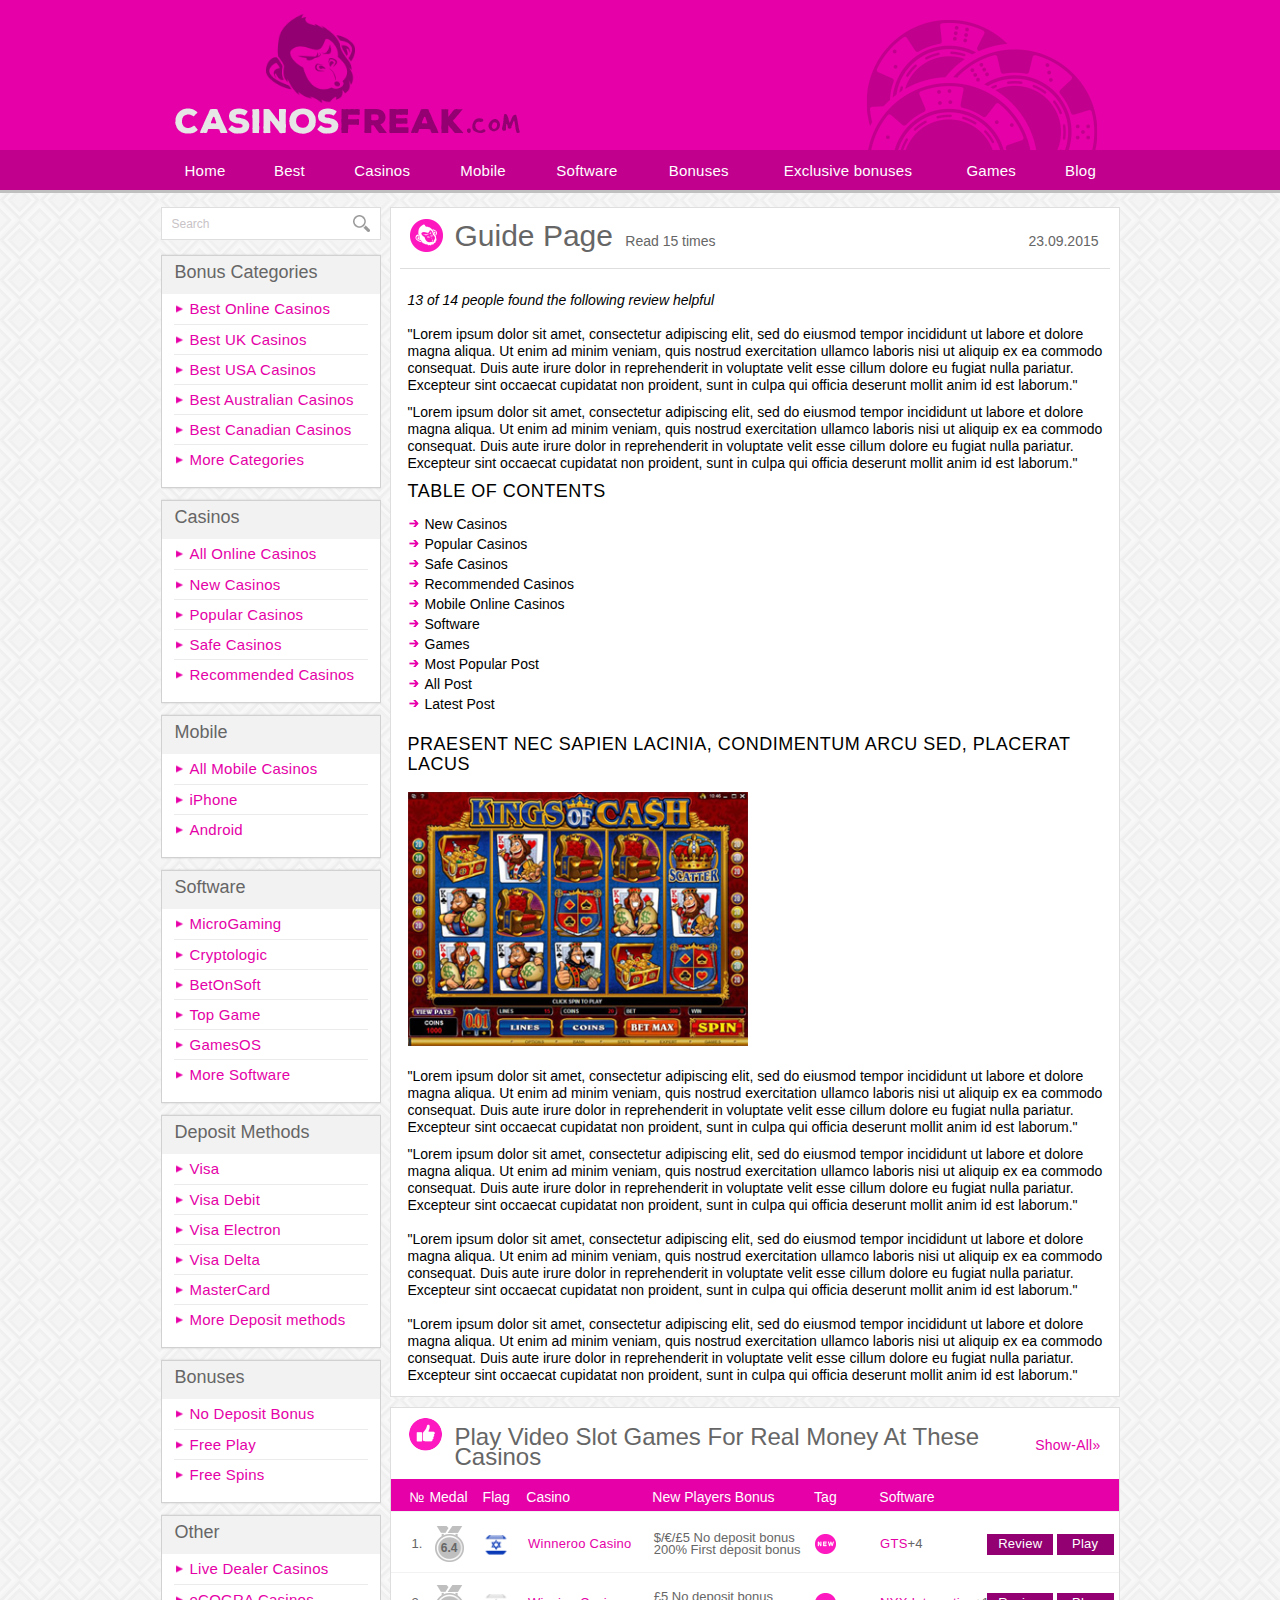
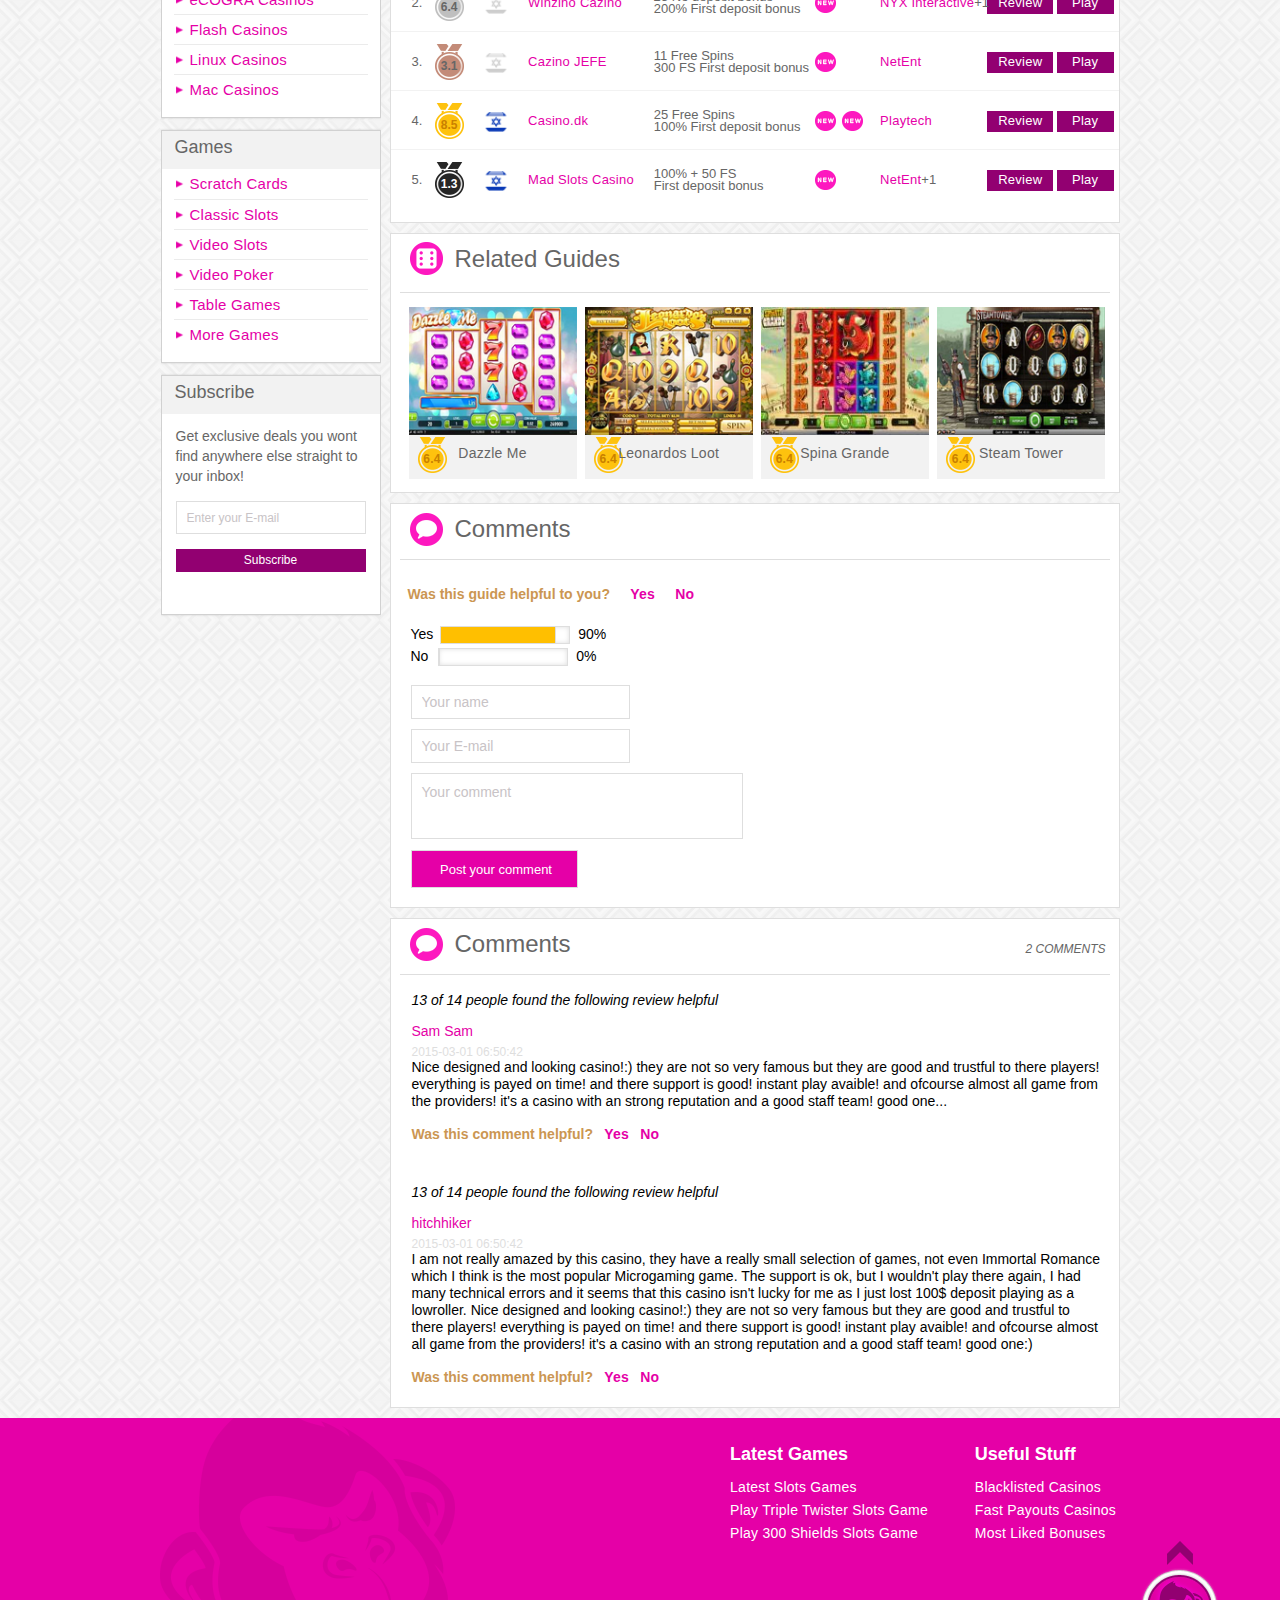
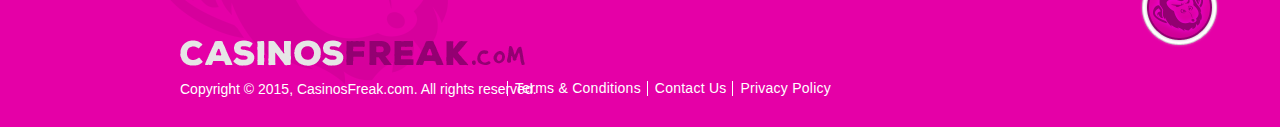
<file: guide.html>
<!DOCTYPE html>
<html lang="en">
<head>
    <meta charset="utf-8" />
    <meta name="robots" content="noindex, nofollow">
    <meta name="viewport" content="width=device-width, initial-scale=1, minimum-scale=1, maximum-scale=1">
    <meta name="format-detection" content="telephone=no">
    <meta name="format-detection" content="address=no">

    <title>Title</title>
    <link rel="stylesheet" href="css/main.css" />
    <link rel="stylesheet" href="css/guide.css" />

</head>
<body>
<!-- site -->
<div class="site">
    <!-- site__header -->
    <header class="site__header">
        <!-- site__header-layout -->
        <div class="site__header-layout">
            <!-- logo -->
            <a href="#" class="logo">
                <img src="img/logo.png" alt="casinosfreak.com" />
                <img src="img/img-name.png" alt="casinosfreak.com" class="logo__name"/>
            </a>
            <!-- /logo -->
            <!-- header__search -->
            <div class="header__search">
                <form>
                    <input type="search" class="header__search-text" name="search" placeholder="Search"/>
                    <input type="button" class="header__search-button" name="find" value="find"/>
                </form>
            </div>
            <!-- /header__search -->
            <!-- open-menu -->
            <div class="open-menu">
                <span></span>
                <div>Menu</div>
            </div>
            <!-- /open-menu -->
        </div>
        <!-- /site__header-layout -->

        <!-- header__menu -->
        <nav class="header__menu">
            <!-- header__menu-layout -->
            <ul class="header__menu-layout">
                <li><a href="#">Home</a></li>
                <li><a href="#">Best</a></li>
                <li>
                    <a href="#">Casinos</a>
                    <ul class="sub-menu">
                        <li><a href="#">All New Casinos</a></li>
                        <li><a href="#">New Casinos</a></li>
                        <li><a href="#">Popular Casinos</a></li>
                        <li><a href="#">Safe Casinos</a></li>
                        <li><a href="#">Recommended Casinos</a></li>
                    </ul>
                </li>
                <li><a href="#">Mobile</a></li>
                <li><a href="#">Software</a></li>
                <li><a href="#">Bonuses</a></li>
                <li><a href="#">Exclusive bonuses</a></li>
                <li><a href="#">Games</a></li>
                <li><a href="#">Blog</a></li>
            </ul>
        </nav>
        <!-- /header__menu -->
    </header>
    <!-- /site__header -->

    <!-- site__content -->
    <div class="site__content">

        <!-- site__content-layout -->
        <div class="site__content-layout">

            <!-- site__content-wrap -->
            <div class="site__content-wrap">

                <!-- content__item item_guide -->
                <section class="content__item item_guide">

                    <!-- content__item-title guide_page -->
                    <h2 class="content__item-title guide_page guide_comments title_guide-page">

                        <!-- content__item-icon -->
                        <span class="content__item-icon item-icon_freak"></span>Guide Page
                        <!-- /content__item-icon -->

                        <!-- guide_page-read -->
                            <span class="guide_page-read">Read 15 times
                    <time datetime="2015-09-23">23.09.2015</time></span>
                        <!-- /guide_page-read -->
                    </h2>
                    <!-- /content__item-title guide_page -->
                    <div class="comments-box">
                        <!-- italic -->
                        <span class="italic">13 of 14 people found the following review helpful</span>
                        <!-- /italic -->

                        <!-- guide_page__contents -->
                        <div class="guide_page__contents">
                            <p>"Lorem ipsum dolor sit amet, consectetur adipiscing elit, sed do eiusmod tempor incididunt ut labore et dolore magna aliqua. Ut enim ad minim veniam, quis nostrud exercitation ullamco laboris nisi ut aliquip ex ea commodo consequat. Duis aute irure dolor in reprehenderit in voluptate velit esse cillum dolore eu fugiat nulla pariatur. Excepteur sint occaecat cupidatat non proident, sunt in culpa qui officia deserunt mollit anim id est laborum."</p>

                            <!-- show-all read_more -->
                        <span class="show-all read_more">
                            <a href="#">Read More<span>»</span></a>
                        </span>
                            <!-- /show-all read_more -->

                            <p>"Lorem ipsum dolor sit amet, consectetur adipiscing elit, sed do eiusmod tempor incididunt ut labore et dolore magna aliqua. Ut enim ad minim veniam, quis nostrud exercitation ullamco laboris nisi ut aliquip ex ea commodo consequat. Duis aute irure dolor in reprehenderit in voluptate velit esse cillum dolore eu fugiat nulla pariatur. Excepteur sint occaecat cupidatat non proident, sunt in culpa qui officia deserunt mollit anim id est laborum."</p>
                        </div>
                        <!-- /guide_page__contents -->

                        <h3 class="mobile-none">TABLE OF CONTENTS</h3>

                        <!-- table-of-contents -->
                        <ul class="table-of-contents">

                            <!-- contents-item -->
                            <li class="contents-item">New Casinos</li>
                            <li class="contents-item">Popular Casinos</li>
                            <li class="contents-item">Safe Casinos</li>
                            <li class="contents-item">Recommended Casinos</li>
                            <li class="contents-item">Mobile Online Casinos</li>
                            <li class="contents-item">Software</li>
                            <li class="contents-item">Games</li>
                            <li class="contents-item">Most Popular Post</li>
                            <li class="contents-item">All Post</li>
                            <li class="contents-item">Latest Post</li>
                            <!-- contents-item -->

                        </ul>
                        <!-- /table-of-contents -->

                        <h3>PRAESENT NEC SAPIEN LACINIA, CONDIMENTUM ARCU SED, PLACERAT LACUS</h3>

                        <!-- present_pic -->
                        <div class="present_pic"><img src="img/guide_page_kings.jpg" alt="KINGS OF CASH"></div>
                        <!-- present_pic -->

                        <!-- guide_page__contents -->
                        <div class="guide_page__contents">
                            <p>"Lorem ipsum dolor sit amet, consectetur adipiscing elit, sed do eiusmod tempor incididunt ut labore et dolore magna aliqua. Ut enim ad minim veniam, quis nostrud exercitation ullamco laboris nisi ut aliquip ex ea commodo consequat. Duis aute irure dolor in reprehenderit in voluptate velit esse cillum dolore eu fugiat nulla pariatur. Excepteur sint occaecat cupidatat non proident, sunt in culpa qui officia deserunt mollit anim id est laborum."</p>

                            <!-- show-all read_more -->
                        <span class="show-all read_more">
                            <a href="#">Read More<span>»</span></a>
                        </span>
                            <!-- /show-all read_more -->

                            <p>"Lorem ipsum dolor sit amet, consectetur adipiscing elit, sed do eiusmod tempor incididunt ut labore et dolore magna aliqua. Ut enim ad minim veniam, quis nostrud exercitation ullamco laboris nisi ut aliquip ex ea commodo consequat. Duis aute irure dolor in reprehenderit in voluptate velit esse cillum dolore eu fugiat nulla pariatur. Excepteur sint occaecat cupidatat non proident, sunt in culpa qui officia deserunt mollit anim id est laborum."</p>
                            <p>"Lorem ipsum dolor sit amet, consectetur adipiscing elit, sed do eiusmod tempor incididunt ut labore et dolore magna aliqua. Ut enim ad minim veniam, quis nostrud exercitation ullamco laboris nisi ut aliquip ex ea commodo consequat. Duis aute irure dolor in reprehenderit in voluptate velit esse cillum dolore eu fugiat nulla pariatur. Excepteur sint occaecat cupidatat non proident, sunt in culpa qui officia deserunt mollit anim id est laborum."</p>
                            <p>"Lorem ipsum dolor sit amet, consectetur adipiscing elit, sed do eiusmod tempor incididunt ut labore et dolore magna aliqua. Ut enim ad minim veniam, quis nostrud exercitation ullamco laboris nisi ut aliquip ex ea commodo consequat. Duis aute irure dolor in reprehenderit in voluptate velit esse cillum dolore eu fugiat nulla pariatur. Excepteur sint occaecat cupidatat non proident, sunt in culpa qui officia deserunt mollit anim id est laborum."</p>
                        </div>
                        <!-- /guide_page__contents -->
                    </div>
                </section>
                <!-- /content__item item_guide -->

                <!-- content__item item_guide -->
                <section class="content__item content__item_table">

                    <!-- content__item-title title_guide -->
                    <h2 class="content__item-title title_guide">

                        <!-- content__item-icon -->
                    <span class="content__item-icon content__item-icon_table">
                        </span>
                        <span class="mobile_title">Play Video Slot Games For Real Money At These Casinos</span>

                        <!-- show-all -->
                            <span class="show-all">
                            <a href="#">Show-All<span>»</span></a>
                            <!-- /show-all -->

                        </span>
                        <!-- /content__item-icon -->

                    </h2>
                    <!-- /content__item-title title_guide -->

                    <!-- item__table -->
                    <ul class="item__table">

                        <!-- item__table-header -->
                        <li class="item__table-header">
                            <ul>

                                <!-- table-title num -->
                                <li class="table-title num">№</li>
                                <!-- /table-title num -->

                                <!-- table-title score -->
                                <li class="table-title score">Medal</li>
                                <!-- /table-title score -->

                                <!-- table-title flag -->
                                <li class="table-title flag">Flag</li>
                                <!-- /table-title flag -->

                                <!-- table-title casino -->
                                <li class="table-title casino">Casino</li>
                                <!-- /table-title casino -->

                                <!-- table-title welcome -->
                                <li class="table-title welcome">New Players Bonus</li>
                                <!-- /table-title welcome -->

                                <!-- table-title tag -->
                                <li class="table-title tag">Tag</li>
                                <!-- /table-title tag -->

                                <!-- table-title software -->
                                <li class="table-title software">Software</li>
                                <!-- /table-title software -->

                            </ul>
                        </li>
                        <!-- /item__table-header -->

                        <li>

                            <!-- item__table-row -->
                            <ul class="item__table-row">

                                <!-- item__table-row -->
                                <li class="column num">1.</li>
                                <!-- item__table-row -->

                                <!-- item__table-row -->
                                <li class="column score"><span class="medal medal_silver">6.4</span></li>
                                <!-- item__table-row -->

                                <!-- item__table-row -->
                                <li class="column flag"><span class="icon-flag israel-flag"></span></li>
                                <!-- item__table-row -->

                                <!-- item__table-row -->
                                <li class="column casino"><a class="link-color" href="#">Winneroo Casino</a></li>
                                <!-- item__table-row -->

                                <!-- item__table-row -->
                                <li class="column welcome">$/€/£5 No deposit bonus<br>200% First deposit bonus</li>
                                <!-- item__table-row -->

                                <!-- item__table-row -->
                                <li class="column tag"><span class="tag_span new"><a class="tag_link" href="#"></a></span></li>
                                <!-- item__table-row -->

                                <!-- column software -->
                                <li class="column software"><a class="link-color" href="#">GTS</a>

                                    <!-- popup-software -->
                                    <div class="popup-software"> +4

                                        <!-- popup-software__content -->
                                        <div class="popup-software__content">

                                            <!-- content-item -->
                                       <span class="content-item">MicroGaming, Top Game, BetSoft,
RTG, World Match, MicroGaming, Top Game, BetSoft, RTG, World Match, MicroGaming, Top Game, BetSoft, RTG World Match</span>
                                            <!-- /content-item -->

                                        </div>
                                        <!-- /popup-software__content -->

                                    </div>
                                    <!-- /popup-software -->

                                </li>
                                <!-- /column software -->

                                <!-- column btn btn_review -->
                                <li class="column btn btn_review"><a class="reviews_link" href="#">Review</a></li>
                                <!-- /column btn btn_review -->

                                <!-- column btn btn_play -->
                                <li class="column btn btn_play"><a href="#">Play</a></li>
                                <!-- /column btn btn_play -->

                            </ul>
                            <!-- /item__table-row -->

                        </li>

                        <li>

                            <!-- item__table-row -->
                            <ul class="item__table-row">

                                <!-- column num -->
                                <li class="column num">2.</li>
                                <!-- /column num -->

                                <!-- column score -->
                                <li class="column score"><span class="medal medal_silver">6.4</span></li>
                                <!-- /column score -->

                                <!-- column flag -->               <!-- icon_flag israel_black -->
                                <li class="column flag"><span class="icon-flag israel-flag_light"></span></li>
                                <!-- /column flag -->               <!-- /icon_flag israel_black -->

                                <!-- column casino -->
                                <li class="column casino"><a class="link-color" href="#">Winzino Cazino</a></li>
                                <!-- /column casino -->

                                <!-- column welcome -->
                                <li class="column welcome">£5 No deposit bonus<br>200% First deposit bonus</li>
                                <!-- /column welcome -->

                                <!-- column tag -->         <!-- tag_span new -->       <!-- tag_link -->
                                <li class="column tag"><span class="tag_span new"><a class="tag_link" href="#"></a></span></li>
                                <!-- /column tag -->        <!-- /tag_span new -->      <!-- /tag_link -->

                                <!-- column software -->
                                <li class="column software"><a class="link-color" href="#">NYX Interactive</a>

                                    <!-- popup-software -->
                                    <div class="popup-software"> +1

                                        <!-- popup-software__content -->
                                        <div class="popup-software__content">

                                            <!-- content-item -->
                                            <span class="content-item">MicroGaming</span>
                                            <!-- /content-item -->

                                        </div>
                                        <!-- /popup-software__content -->

                                    </div>
                                    <!-- /popup-software -->

                                </li>
                                <!-- /column software -->

                                <!-- column btn btn_review -->
                                <li class="column btn btn_review"><a class="reviews_link" href="#">Review</a></li>
                                <!-- /column btn btn_review -->

                                <!-- column btn btn_play -->
                                <li class="column btn btn_play"><a href="#">Play</a></li>
                                <!-- /column btn btn_play -->

                            </ul>
                            <!-- /item__table-row -->

                        </li>
                        <li>

                            <!-- item__table-row -->
                            <ul class="item__table-row">

                                <!-- column num -->
                                <li class="column num">3.</li>
                                <!-- /column num -->

                                <!-- column score -->
                                <li class="column score"><span class="medal medal_bronze">3.1</span></li>
                                <!-- /column score -->

                                <!-- column flag -->
                                <li class="column flag"><span class="icon-flag israel-flag_light"></span></li>
                                <!-- /column flag -->

                                <!-- column casino -->
                                <li class="column casino"><a class="link-color" href="#">Cazino JEFE</a></li>
                                <!-- /column casino -->

                                <!-- column welcome -->
                                <li class="column welcome">11 Free Spins<br>300 FS First deposit bonus</li>
                                <!-- /column welcome -->

                                <!-- column tag -->
                                <li class="column tag"><span class="tag_span new"><a class="tag_link" href="#"></a></span></li>
                                <!-- /column tag -->

                                <!-- column software -->
                                <li class="column software"><a class="link-color" href="#">NetEnt</a></li>
                                <!-- /column software -->

                                <!-- column btn btn_review -->
                                <li class="column btn btn_review"><a class="reviews_link" href="#">Review</a></li>
                                <!-- /column btn btn_review -->

                                <!-- column btn btn_play -->
                                <li class="column btn btn_play"><a href="#">Play</a></li>
                                <!-- /column btn btn_play -->

                            </ul>
                            <!-- /item__table-row -->

                        </li>
                        <li>

                            <!-- item__table-row -->
                            <ul class="item__table-row">

                                <!-- column num -->
                                <li class="column num">4.</li>
                                <!-- /column num -->

                                <!-- column score -->
                                <li class="column score"><span class="medal medal_gold">8.5</span></li>
                                <!-- /column score -->

                                <!-- column flag -->
                                <li class="column flag"><span class="icon-flag israel-flag"></span></li>
                                <!-- /column flag -->

                                <!-- column casino -->
                                <li class="column casino"><a class="link-color" href="#">Casino.dk</a></li>
                                <!-- /column casino -->

                                <!-- column welcome -->
                                <li class="column welcome">25 Free Spins<br>100% First deposit bonus</li>
                                <!-- /column welcome -->

                                <!-- column tag -->
                                <li class="column tag"><span class="tag_span new"><a class="tag_link" href="#"></a></span>
                                    <span class="tag_span new"><a class="tag_link" href="#"></a>
                                    </span>
                                </li>
                                <!-- /column tag -->

                                <!-- column software -->
                                <li class="column software"><a class="link-color" href="#">Playtech</a></li>
                                <!-- /column software -->

                                <!-- column btn btn_review -->
                                <li class="column btn btn_review"><a class="reviews_link" href="#">Review</a></li>
                                <!-- /column btn btn_review -->

                                <!-- column btn btn_play -->
                                <li class="column btn btn_play"><a href="#">Play</a></li>
                                <!-- /column btn btn_play -->

                            </ul>
                            <!-- /item__table-row -->

                        </li>
                        <li>

                            <!-- item__table-row -->
                            <ul class="item__table-row">

                                <!-- column num -->
                                <li class="column num">5.</li>
                                <!-- /column num -->

                                <!-- column score -->
                                <li class="column score"><span class="medal medal_black">1.3</span></li>
                                <!-- /column score -->

                                <!-- column flag -->
                                <li class="column flag"><span class="icon-flag israel-flag"></span></li>
                                <!-- /column flag -->

                                <!-- column casino -->
                                <li class="column casino"><a class="link-color" href="#">Mad Slots Casino</a></li>
                                <!-- /column casino -->

                                <!-- column welcome -->
                                <li class="column welcome">100% + 50 FS<br>First deposit bonus</li>
                                <!-- /column welcome -->

                                <!-- column tag -->
                                <li class="column tag"><span class="tag_span new"><a class="tag_link" href="#"></a></span></li>
                                <!-- /column tag -->

                                <!-- column software-->
                                <li class="column software"><a class="link-color" href="#">NetEnt</a><span class="arrow-up"></span>

                                    <!-- popup-software-->
                                    <div class="popup-software"> +1

                                        <!-- popup-software__content-->
                                        <div class="popup-software__content">

                                            <!-- content-item-->
                                            <span class="content-item">MicroGaming</span>
                                            <!-- /content-item-->

                                        </div>
                                        <!-- /popup-software__content-->

                                    </div>
                                    <!-- /popup-software-->

                                </li>
                                <!-- /column software -->

                                <!-- column btn btn_review -->
                                <li class="column btn btn_review"><a class="reviews_link" href="#">Review</a></li>
                                <!-- /column btn btn_review -->

                                <!-- column btn btn_play -->
                                <li class="column btn btn_play"><a href="#">Play</a></li>
                                <!-- /column btn btn_play -->

                            </ul>
                            <!-- /item__table-row -->

                        </li>
                    </ul>
                    <!-- /item__table -->

                </section>
                <!-- /content__item item_guide -->

                <!-- content__item item_guide -->
                <section class="content__item item_guide">

                    <!-- content__item-title -->
                    <h2 class="content__item-title guide_comments item_guide-related">

                        <!-- content__item-icon item-icon_cub -->
                        <span class="content__item-icon item-icon_cub"></span>Related Guides


                        <!-- /content__item-icon item-icon_cub -->

                    </h2>
                    <!-- /content__item-title -->
                    <div class="wrap__related">
                    <!-- related -->
                    <ul class="related">

                        <!-- related__game -->
                        <li class="related__game">

                            <!-- game_link -->
                            <a href="#" class="game_link">
                                <img class="game_img" alt="Hooks Heroes" src="img/dazzle-me.jpg">
                                <!-- /game_link -->

                                <!-- game-name -->
                            <span class="game-name">
                                <span class="medal medal_gold medal_game">6.4</span>
                                <span>Dazzle Me</span>
                            </span>
                                <!-- /game-name -->

                                <!-- hover-game -->
                                <span class="hover-game">

                                    <!-- gameplay-bg -->
                                    <span class="hover-game__bg"></span>
                                    <!-- /gameplay-bg -->

                                </span>
                                <!-- /hover_span -->

                                                            </a>
                        </li>
                        <!-- /related__game -->

                        <!-- related__game -->
                        <li class="related__game">

                            <!-- game_link -->
                            <a href="#" class="game_link">
                                <img class="game_img" alt="Hooks Heroes" src="img/leanardos-loot.jpg">
                                <!-- /game_link -->

                                <!-- game-name -->
                            <span class="game-name">
                                <span class="medal medal_gold medal_game">6.4</span>
                                <span>Leonardos Loot</span>
                            </span>
                                <!-- /game-name -->

                                <!-- hover-game -->
                                <span class="hover-game">

                                    <!-- gameplay-bg -->
                                    <span class="hover-game__bg"></span>
                                    <!-- /gameplay-bg -->

                                </span>
                                <!-- /hover_span -->


                            </a>
                        </li>
                        <!-- /related__game -->

                        <!-- related__game -->
                        <li class="related__game">

                            <!-- game_link -->
                            <a href="#" class="game_link">
                                <img class="game_img" alt="Hooks Heroes" src="img/spina-grande.jpg">
                                <!-- /game_link -->

                                <!-- game-name -->
                            <span class="game-name">
                                <span class="medal medal_gold medal_game">6.4</span>
                                <span>Spina Grande</span>
                            </span>
                                <!-- /game-name -->

                                <!-- hover-game -->
                                <span class="hover-game">

                                    <!-- gameplay-bg -->
                                    <span class="hover-game__bg"></span>
                                    <!-- /gameplay-bg -->

                                </span>
                                <!-- /hover_span -->


                            </a>
                        </li>
                        <!-- /related__game -->

                        <!-- related__game -->
                        <li class="related__game">

                            <!-- game_link -->
                            <a href="#" class="game_link">
                                <img class="game_img" alt="Hooks Heroes" src="img/steam-tower.jpg">
                                <!-- /game_link -->

                                <!-- game-name -->
                            <span class="game-name">
                                <span class="medal medal_gold medal_game">6.4</span>
                                <span>Steam Tower</span>
                            </span>
                                <!-- /game-name -->

                                <!-- hover-game -->
                                <span class="hover-game">

                                    <!-- gameplay-bg -->
                                    <span class="hover-game__bg"></span>
                                    <!-- /gameplay-bg -->

                                </span>
                                <!-- /hover_span -->


                            </a>
                        </li>
                        <!-- /related__game -->



                    </ul>
                    <!-- /related -->
                </div>
                </section>
                <!-- /content__item item_guide -->

                <!-- content__item item_guide -->
                <section class="content__item item_guide">

                    <!-- content__item-title guide_page -->
                    <h2 class="content__item-title guide_comments">

                        <!-- content__item-icon -->
                        <span class="content__item-icon item-icon__comments"></span>Comments
                        <!-- /content__item-icon -->

                    </h2>
                    <!-- /content__item-title guide_page -->
                    <div class="comments-box">
                        <!-- comments-issue -->
                        <span class="comments-issue" >Was this guide helpful to you?</span>
                        <!-- /comments-issue -->

                        <!-- comments-selection -->
                        <a class="comments-selection" href="#">Yes</a>
                        <!-- /comments-selection -->

                        <!-- comments-selection -->
                        <a class="comments-selection" href="#">No</a>
                        <!-- /comments-selection -->

                        <!-- comments__scale -->
                        <div class="comments__scale guide-comments_scale">
                            Yes
                            <!-- comments__scale-line -->
                            <div class="comments__scale-line">
                                <div class="scale-line-yes"></div>
                            </div>
                            <!-- /comments__scale-line -->
                            90%
                        </div>
                        <!-- /comments__scale -->

                        <!-- comments__scale -->
                        <div class="comments__scale guide-comments_scale">
                            No
                            <!-- comments__scale-line -->
                            <div class="comments__scale-line line_no">
                                <div class="scale-line-yes scale-line-no"></div>
                            </div>
                            <!-- /comments__scale-line -->
                            0%
                        </div>
                        <!-- /comments__scale -->
                    </div>
                    <form class="comments__form">
                        <!-- name -->
                        <input name="name" placeholder="Your name" class="name" required />
                        <!-- /name -->

                        <!-- email -->
                        <input name="emailaddress" placeholder="Your E-mail" class="email" type="email" required />
                        <!-- /email -->

                        <!-- message -->
                        <textarea rows="4" cols="50" name="subject" placeholder="Your comment" class="comments__form-message" required></textarea>
                        <!-- /message -->

                        <!-- btn btn_post -->
                        <input name="submit" class="btn btn_post" type="submit" value="Post your comment" />
                        <!-- /btn btn_post -->

                    </form>

                </section>
                <!-- /content__item item_guide -->

                <!-- content__item-title guide_page -->
                <section class="content__item item_guide">

                    <!-- content__item-title guide_comments -->
                    <h2 class="content__item-title guide_comments">

                        <!-- content__item-icon item-icon__comments -->
                        <span class="content__item-icon item-icon__comments"></span>Comments
                        <!-- /content__item-icon item-icon__comments -->

                        <!-- comments-count -->
                        <span class="comments-count">2 COMMENTS</span>
                        <!-- /comments-count -->

                    </h2>

                    <!-- comments -->
                    <div class="comments">

                        <!-- italic -->
                        <span class="italic">13 of 14 people found the following review helpful</span>
                        <!-- /italic -->

                        <!-- comments-login -->
                        <span class="comments-login">Sam Sam</span>
                        <!-- /comments-login -->

                        <!-- comments-time -->
                        <time class="comments-time" datetime="2015-03-01 06:50:42">2015-03-01 06:50:42</time>
                        <!-- /comments-time -->

                        <p>Nice designed and looking casino!:) they are not so very famous but they are good and trustful to there players! everything is payed on time! and there support is good! instant play avaible! and ofcourse almost all game from the providers! it's a casino with an strong reputation and a good staff team! good one...
                            <!-- show-all read_more -->
                    <span class="show-all read_more">
                        <a href="#">More<span>»</span></a>
                    </span>
                            <!-- /show-all read_more -->
                        </p>

                        <!-- comments-issue -->
                        <span class="comments-issue" >Was this comment helpful?</span>
                        <!-- /comments-issue -->

                        <!-- comments-selection -->
                        <a class="comments-selection" href="#">Yes</a>
                        <!-- /comments-selection -->

                        <!-- comments-selection -->
                        <a class="comments-selection" href="#">No</a>
                        <!-- /comments-selection -->

                    </div>
                    <!-- /comments -->

                    <!-- comments -->
                    <div class="comments">
                        <!-- italic -->
                        <span class="italic">13 of 14 people found the following review helpful</span>
                        <!-- /italic -->

                        <!-- comments-login -->
                        <span class="comments-login">hitchhiker</span>
                        <!-- /comments-login -->

                        <!-- comments-time -->
                        <time class="comments-time" datetime="2015-03-01 06:50:42">2015-03-01 06:50:42</time>
                        <!-- /comments-time -->

                        <p>I am not really amazed by this casino, they have a really small selection of games, not even Immortal Romance which I think is the most popular Microgaming game. The support is ok, but I wouldn't play there again, I had many technical errors and it seems that this casino isn't lucky for me as I just lost 100$ deposit playing as a lowroller. Nice designed and looking casino!:) they are not so very famous but they are good and trustful to there players! everything is payed on time! and there support is good! instant play avaible! and ofcourse almost all game from the providers! it's a casino with an strong reputation and a good staff team! good one:)
                        </p>

                        <!-- comments-issue -->
                        <span class="comments-issue" >Was this comment helpful?</span>
                        <!-- /comments-issue -->

                        <!-- comments-selection -->
                        <a class="comments-selection" href="#">Yes</a>
                        <!-- /comments-selection -->

                        <!-- comments-selection -->
                        <a class="comments-selection" href="#">No</a>
                        <!-- /comments-selection -->

                    </div>
                    <!-- /comments -->

                </section>
                <!-- /content__item-title guide_page -->

            </div>
            <!-- site__content-wrap -->

            <!-- site__aside -->
            <aside class="site__aside">
                <!-- aside__search -->
                <div class="aside__search">
                    <form>
                        <input type="search" class="aside__search-text" name="search" placeholder="Search"/>
                        <input type="button" class="aside__search-button" name="find" value="find"/>
                    </form>
                </div>
                <!-- /aside__search -->
                <!-- aside__item -->
                <div class="aside__item">
                    <h2>Bonus Categories</h2>
                    <div>
                        <a href="#">Best Online Casinos</a>
                        <a href="#">Best UK Casinos</a>
                        <a href="#">Best USA Casinos</a>
                        <a href="#">Best Australian Casinos</a>
                        <a href="#">Best Canadian Casinos</a>
                        <a href="#">More Categories</a>
                    </div>
                </div>
                <!-- aside__item -->
                <!-- aside__item -->
                <div class="aside__item">
                    <h2>Casinos</h2>
                    <div>
                        <a href="#">All Online Casinos</a>
                        <a href="#">New Casinos</a>
                        <a href="#">Popular Casinos</a>
                        <a href="#">Safe Casinos</a>
                        <a href="#">Recommended Casinos</a>
                    </div>
                </div>
                <!-- aside__item -->
                <!-- aside__item -->
                <div class="aside__item">
                    <h2>Mobile</h2>
                    <div>
                        <a href="#">All Mobile Casinos</a>
                        <a href="#">iPhone</a>
                        <a href="#">Android</a>
                    </div>
                </div>
                <!-- aside__item -->
                <!-- aside__item -->
                <div class="aside__item">
                    <h2>Software</h2>
                    <div>
                        <a href="#">MicroGaming</a>
                        <a href="#">Cryptologic</a>
                        <a href="#">BetOnSoft</a>
                        <a href="#">Top Game</a>
                        <a href="#">GamesOS</a>
                        <a href="#">More Software</a>
                    </div>
                </div>
                <!-- aside__item -->
                <!-- aside__item -->
                <div class="aside__item">
                    <h2>Deposit Methods</h2>
                    <div>
                        <a href="#">Visa</a>
                        <a href="#">Visa Debit</a>
                        <a href="#">Visa Electron</a>
                        <a href="#">Visa Delta</a>
                        <a href="#">MasterCard</a>
                        <a href="#">More Deposit methods</a>
                    </div>
                </div>
                <!-- aside__item -->
                <!-- aside__item -->
                <div class="aside__item">
                    <h2>Bonuses</h2>
                    <div>
                        <a href="#">No Deposit Bonus</a>
                        <a href="#">Free Play</a>
                        <a href="#">Free Spins</a>
                    </div>
                </div>
                <!-- aside__item -->
                <!-- aside__item -->
                <div class="aside__item">
                    <h2>Other</h2>
                    <div>
                        <a href="#">Live Dealer Casinos</a>
                        <a href="#">eCOGRA Casinos</a>
                        <a href="#">Flash Casinos</a>
                        <a href="#">Linux Casinos</a>
                        <a href="#">Mac Casinos</a>
                    </div>
                </div>
                <!-- aside__item -->
                <!-- aside__item -->
                <div class="aside__item">
                    <h2>Games</h2>
                    <div>
                        <a href="#">Scratch Cards</a>
                        <a href="#">Classic Slots</a>
                        <a href="#">Video Slots</a>
                        <a href="#">Video Poker</a>
                        <a href="#">Table Games</a>
                        <a href="#">More Games</a>
                    </div>
                </div>
                <!-- aside__item -->
                <!-- aside__item -->
                <div class="aside__item aside-subscribe">
                    <h2>Subscribe</h2>
                    <div class="aside__item-subscribe">
                        <p>Get exclusive deals you wont find anywhere else straight to your inbox!</p>
                        <input type="email" name="aside__subscribe-email" class="aside__subscribe-email" placeholder="Enter your E-mail">
                        <input type="button" name="subscribe" class="aside__subscribe" value="Subscribe">
                    </div>
                </div>
                <!-- aside__item -->
            </aside>
            <!-- /site__aside -->

        </div>
        <!-- site__content-layout -->
    </div>
    <!-- /site__content -->

    <!-- site__footer -->
    <footer class="site__footer">

        <!-- site__footer-layout -->
        <div class="site__footer-layout">
            <div class="footer__navigate">
                <dl>
                    <dt>Latest Games</dt>
                    <dd><a href="#">Latest Slots Games</a></dd>
                    <dd><a href="#">Play Triple Twister Slots Game</a></dd>
                    <dd><a href="#">Play 300 Shields Slots Game</a></dd>
                </dl>
                <dl>
                    <dt>Useful Stuff</dt>
                    <dd><a href="#">Blacklisted Casinos</a></dd>
                    <dd><a href="#">Fast Payouts Casinos</a></dd>
                    <dd><a href="#">Most Liked Bonuses</a></dd>
                </dl>
            </div>
            <!-- footer__menu -->
            <div class="footer__menu">
                <a href="#">Terms & Conditions</a>
                <a href="#">Contact Us</a>
                <a href="#">Privacy Policy</a>
            </div>
            <!-- /footer__menu -->
            <!-- footer__logo -->
            <a href="#" class="footer__logo">
                <img src="img/img-name.png" alt="casinosfreak.com">
            </a>
            <!-- /footer__logo -->
            <!-- copyright -->
            <div class="copyright">
                Copyright © 2015, CasinosFreak.com. All rights reserved.
            </div>
            <!-- /copyright -->
        </div>
        <!-- /site__footer-layout -->

        <!-- /scrool -->
        <div class="scrool scrool-to-top"></div>
        <!-- /scrool -->
    </footer>
    <!-- /site__footer -->

</div>
<!-- /site -->
<script src="js/jquery-2.1.3.min.js"></script>
<script src="js/jquery.main.js"></script>

</body>
</html>
</file>
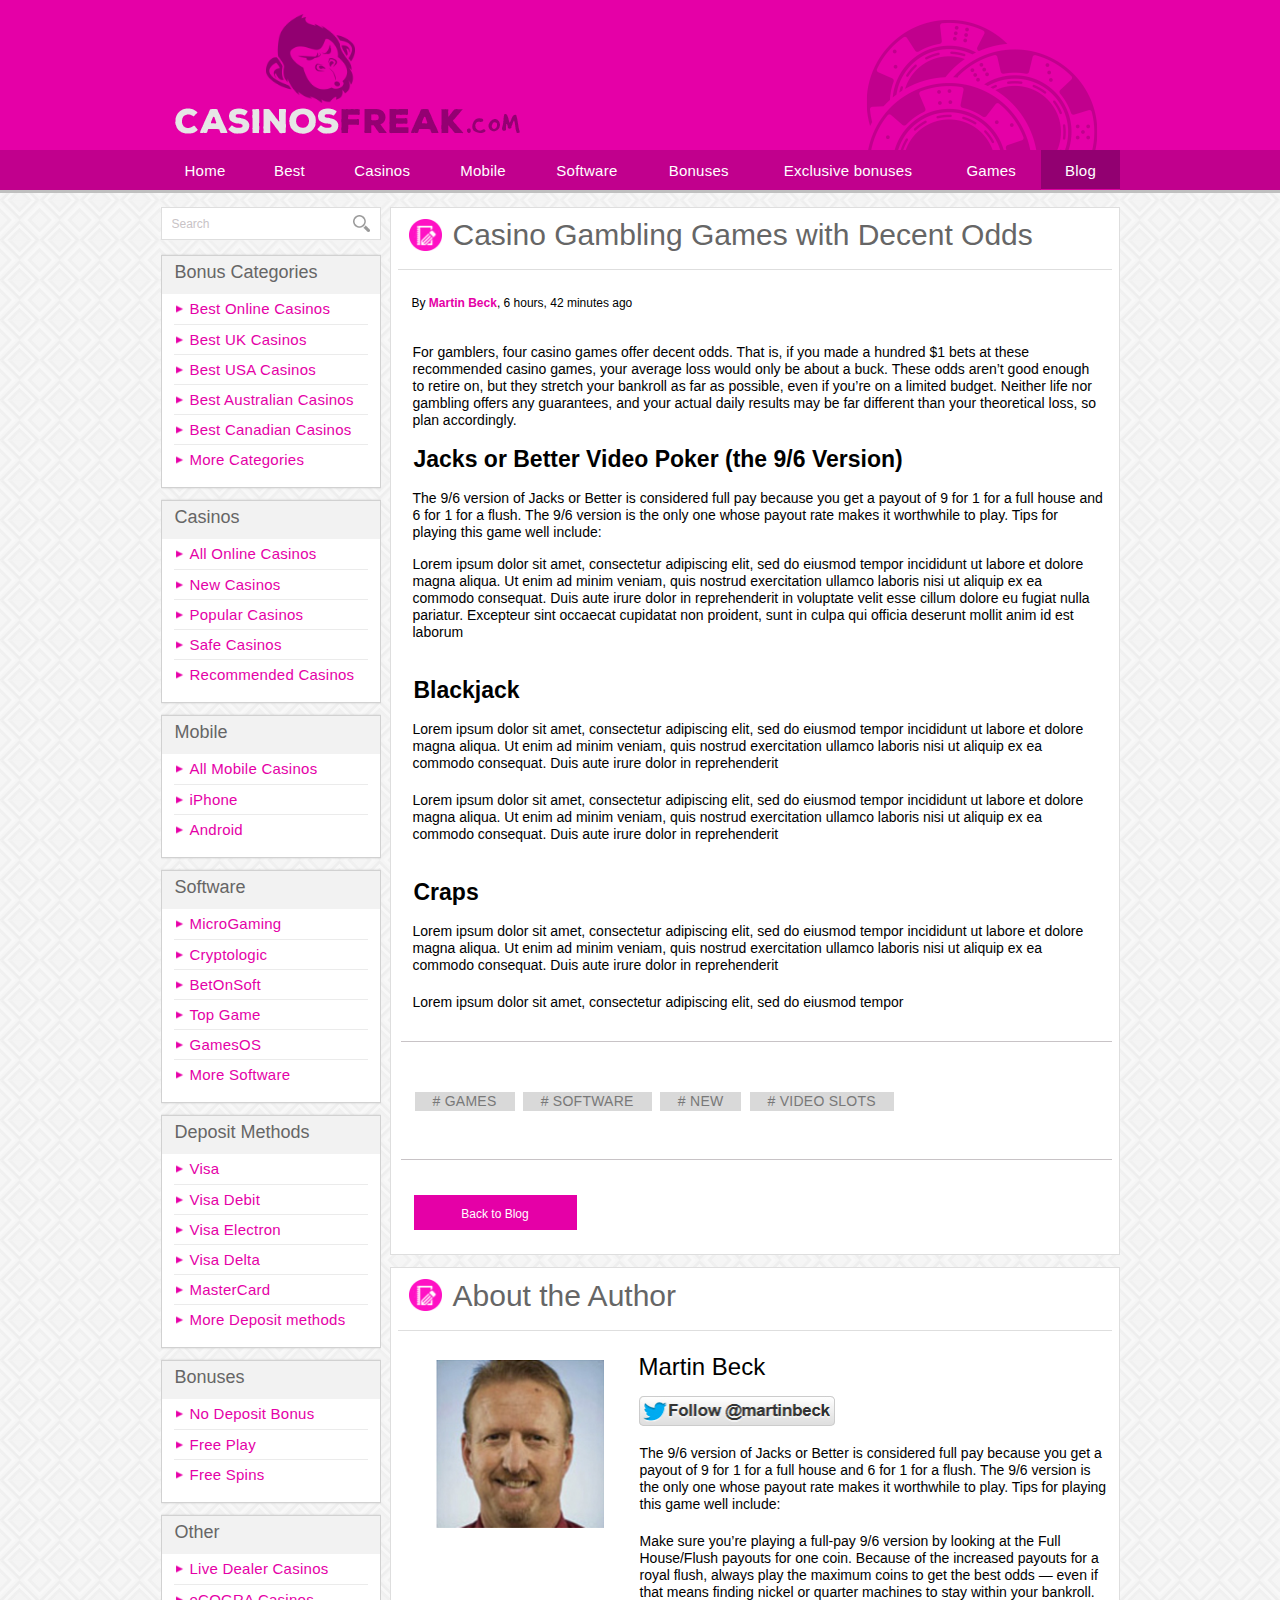
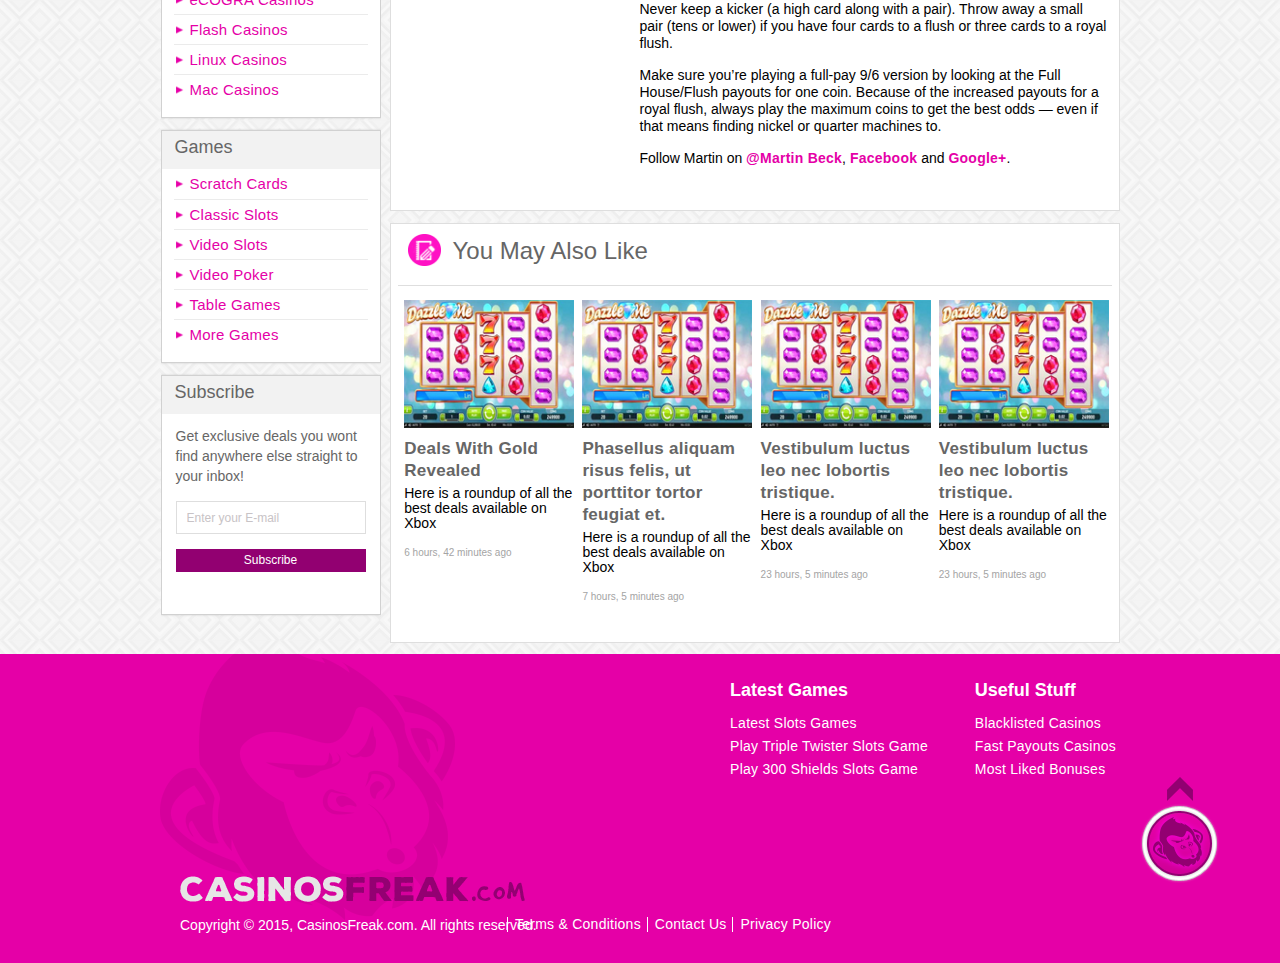
<file: onepost.html>
<!DOCTYPE html>
<html lang="en">
<head>
    <meta charset="utf-8" />
    <meta name="robots" content="noindex, nofollow">
    <meta name="viewport" content="width=device-width, initial-scale=1, minimum-scale=1, maximum-scale=1">
    <meta name="format-detection" content="telephone=no">
    <meta name="format-detection" content="address=no">

    <title>Title</title>
    <link rel="stylesheet" href="css/main.css" />
    <link rel="stylesheet" href="css/blog.css" />
    <link rel="stylesheet" href="css/onepost.css" />

</head>
<body>
<!-- site -->
<div class="site">
    <!-- site__header -->
    <header class="site__header">
        <!-- site__header-layout -->
        <div class="site__header-layout">
            <!-- logo -->
            <a href="#" class="logo">
                <img src="img/logo.png" alt="casinosfreak.com" />
                <img src="img/img-name.png" alt="casinosfreak.com" class="logo__name"/>
            </a>
            <!-- /logo -->
            <!-- header__search -->
            <div class="header__search">
                <form>
                    <input type="search" class="header__search-text" name="search" placeholder="Search"/>
                    <input type="button" class="header__search-button" name="find" value="find"/>
                </form>
            </div>
            <!-- /header__search -->
            <!-- open-menu -->
            <div class="open-menu">
                <span></span>
                <div>Menu</div>
            </div>
            <!-- /open-menu -->
        </div>
        <!-- /site__header-layout -->

        <!-- header__menu -->
        <nav class="header__menu">

            <!-- header__menu-layout -->
            <ul class="header__menu-layout">
                <li><a href="#">Home</a></li>
                <li><a href="#">Best</a></li>
                <li>
                    <a href="#">Casinos</a>
                    <ul class="sub-menu">
                        <li><a href="#">All New Casinos</a></li>
                        <li><a href="#">New Casinos</a></li>
                        <li><a href="#">Popular Casinos</a></li>
                        <li><a href="#">Safe Casinos</a></li>
                        <li><a href="#">Recommended Casinos</a></li>
                    </ul>
                </li>
                <li><a href="#">Mobile</a></li>
                <li><a href="#">Software</a></li>
                <li><a href="#">Bonuses</a></li>
                <li><a href="#">Exclusive bonuses</a></li>
                <li><a href="#">Games</a></li>
                <li class="active"><a href="#">Blog</a></li>
            </ul>
        </nav>
        <!-- /header__menu -->
    </header>
    <!-- /site__header -->

    <!-- site__content -->
    <div class="site__content">

        <!-- site__content-layout -->
        <div class="site__content-layout">

            <!--site__content-wrap-->
            <div class="site__content-wrap">

                <!--content__item-->
                <section class="content__item onepost-item">

                    <!--content__item-title-->
                    <h2 class="content__item-title blog-title">

                        <!--content__item-icon-->
                        <span class="content__item-icon icon-onepost"></span>
                        <!--/content__item-icon-->

                        <!--content__item-name-->
                        <span class="content__item-name blog-name">Casino Gambling Games with Decent Odds</span>
                        <!--/content__item-name-->

                    </h2>
                    <!--/content__item-title-->

                    <!--onepost-time-->
                    <span class="onepost-time">By <span>Martin Beck</span>, 6 hours, 42 minutes ago</span>
                    <!--onepost-time-->

                    <p>For gamblers, four casino games offer decent odds. That is, if you made a hundred $1 bets
                        at these recommended casino games, your average loss would only be about a buck. These odds
                        aren’t good enough to retire on, but they stretch your bankroll as far as possible, even if you’re
                        on a limited budget. Neither life nor gambling offers any guarantees, and your actual daily
                        results may be far different than your theoretical loss, so plan accordingly.</p>

                    <!--onepost-title-->
                    <h3 class="onepost-title">Jacks or Better Video Poker (the 9/6 Version)</h3>
                    <!--/onepost-title-->

                    <p>The 9/6 version of Jacks or Better is considered full pay because you get a payout of 9 for
                        1 for a full house and 6 for 1 for a flush. The 9/6 version is the only one whose payout rate
                        makes it worthwhile to play. Tips for playing this game well include:</p>

                    <!--onepost-table-->
                    <div class="onepost-table">

                        <p>Lorem ipsum dolor sit amet, consectetur adipiscing elit, sed do eiusmod tempor
                            incididunt ut labore et dolore magna aliqua. Ut enim ad minim veniam, quis nostrud
                            exercitation ullamco laboris nisi ut aliquip ex ea commodo consequat. Duis aute irure
                            dolor in reprehenderit in voluptate velit esse cillum dolore eu fugiat nulla pariatur.
                            Excepteur sint occaecat cupidatat non proident, sunt in culpa qui officia deserunt
                            mollit anim id est laborum</p>

                        <!--onepost-title-->
                        <h3 class="onepost-title">Blackjack</h3>
                        <!--/onepost-title-->

                        <p>Lorem ipsum dolor sit amet, consectetur adipiscing elit, sed do eiusmod tempor
                            incididunt ut labore et dolore magna aliqua. Ut enim ad minim veniam, quis nostrud
                            exercitation ullamco laboris nisi ut aliquip ex ea commodo consequat. Duis aute irure
                            dolor in reprehenderit </p>

                        <p>Lorem ipsum dolor sit amet, consectetur adipiscing elit, sed do eiusmod tempor
                            incididunt ut labore et dolore magna aliqua. Ut enim ad minim veniam, quis nostrud
                            exercitation ullamco laboris nisi ut aliquip ex ea commodo consequat. Duis aute irure
                            dolor in reprehenderit </p>

                        <!--onepost-title-->
                        <h3 class="onepost-title">Craps</h3>
                        <!--/onepost-title-->

                        <p>Lorem ipsum dolor sit amet, consectetur adipiscing elit, sed do eiusmod tempor
                            incididunt ut labore et dolore magna aliqua. Ut enim ad minim veniam, quis nostrud
                            exercitation ullamco laboris nisi ut aliquip ex ea commodo consequat. Duis aute irure
                            dolor in reprehenderit </p>
                        <p>Lorem ipsum dolor sit amet, consectetur adipiscing elit, sed do eiusmod tempor</p>

                    </div>
                    <!--/onepost-table-->

                    <!--show-all-->
                <span class="show-all onepost-read-more">
                     <a href="#">Read More <span>»
                     </span></a></span>
                    <!--/show-all-->

                    <!--onepost-tag-->
                    <div class="onepost-tag">
                        <a href="#"># GAMES</a>
                        <a href="#"># SOFTWARE</a>
                        <a href="#"># NEW</a>
                        <a href="#"># VIDEO SLOTS</a>
                    </div>
                    <!--/onepost-tag-->

                    <!--btn-->
                    <button name="subscribe" class="btn btn_onepost" type="submit"><span>Play</span><span class="onepost-table">Back to Blog</span></button>
                    <!--/btn-->

                </section>

                <!--content__item-->
                <section class="content__item onepost-item">

                    <!--content__item-title-->
                    <h2 class="content__item-title blog-title">

                        <!--content__item-icon-->
                        <span class="content__item-icon icon-onepost"></span>
                        <!--/content__item-icon-->

                        <!--content__item-name-->
                        <span class="content__item-name blog-name">About the Author</span>
                        <!--/content__item-name-->

                    </h2>
                    <!--/content__item-title-->

                    <!--onepost-autor-->
                    <div class="onepost-autor">

                        <!--blog-link-->
                        <a  class="onepost-link" href="#">
                            <img src="img/autorphoto.jpg" class="onepost-image" alt="post image">
                        </a>
                        <!--/blog-link-->

                        <!--onepost-contact-->
                        <div class="onepost-contact">

                            <!--autor-name-->
                            <span class="autor-name">Martin Beck</span>
                            <!--/autor-name-->

                            <!--onepost-tw-->
                            <a href="#" class="onepost-tw">
                                <img src="img/social-twiter.jpg" class="onepost-image" alt="post image">
                            </a>
                            <!--/onepost-tw-->

                        </div>
                        <!--/onepost-contact-->



                    </div>
                    <!--/onepost-autor-->

                  <!--onepost__wrap-->
                  <div class="onepost__wrap">

                    <p class="onepost-text">The 9/6 version of Jacks or Better is considered full pay because you get a payout of 9 for 1 for a
                        full house and 6 for 1 for a flush. The 9/6 version is the only one whose payout rate makes it worthwhile
                        to play. Tips for playing this game well include:</p>
                    <p class="onepost-text">Make sure you’re playing a full-pay 9/6 version by looking at the Full House/Flush payouts
                        for one coin. Because of the increased payouts for a royal flush, always play the maximum
                        coins to get the best odds — even if that means finding nickel or quarter machines to
                        stay within your bankroll. Never keep a kicker (a high card along with a pair).
                        Throw away a small pair (tens or lower) if you have four cards to a flush or three
                        cards to a royal flush.</p>

                    <p class="onepost-text onepost-table">Make sure you’re playing a full-pay 9/6 version by looking at the Full House/Flush payouts
                        for one coin. Because of the increased payouts for a royal flush, always play the maximum
                        coins to get the best odds — even if that means finding nickel or quarter machines to.</p>
                    <!--show-all-->
                    <span class="show-all onepost-read-more">
                         <a href="#">Read More <span>»
                         </span></a></span>
                    <!--/show-all-->

                      <p class="onepost-text onepost-table">Follow Martin on <a href="#">@Martin Beck</a>,
                          <a href="#">Facebook</a> and <a href="#">Google+</a>.</p>

                  </div>
                <!--/onepost__wrap-->

                </section>
                <!--/content__item-->

                <!--content__item-->
                <section class="content__item item_blog">

                    <!--content__item-title-->
                    <h2 class="content__item-title blog-title">

                        <!--content__item-icon-->
                        <span class="content__item-icon from-icon-resent"></span>
                        <!--/content__item-icon-->

                        <!--content__item-name-->
                        <span class="content__item-name">You May Also Like</span>
                        <!--/content__item-name-->

                        <!--show-all-->
                        <span class="show-all show-all-blog">
                            <a href="#">Show All <span>»</span></a>
                        </span>
                        <!--/show-all-->

                    </h2>
                    <!--/content__item-title-->

                    <!--blog-games-->
                    <ul class="from-blog-games">

                        <li>
                            <!--blog-link-->
                            <a  class="from-blog-link" href="#">
                                <img src="img/dazzle-me.jpg" class="from-blog-image" alt="post image">
                            </a>
                            <!--/blog-link-->

                            <!--blog-descr-->
                            <div class="from-blog-descr">

                                <!--blog-games-title-->
                                <a class="from-blog-games-title"> <span class="from-blog-games-type">This Week's Xbox One and Xbox 360</span>
                                    Deals With Gold Revealed</a>
                                <!--/blog-games-title-->

                                <!--blog-games-time-->
                                <span class="from-blog-games-time">6 hours, 42 minutes ago</span>
                                <!--/blog-games-time-->

                                <!--blog-games-descr-->
                                <p class="from-blog-games-descr">Here is a roundup of all the best deals
                                    available on Xbox
                                        <span class="from-blog-games-text">
                                    Live this week. Rocket League's Next Patch Outlined, DLC Announcement Coming Soon
                                    14 5 Rocket League's Next Patch</span>
                                </p>
                                <!--/blog-games-descr-->

                            </div>
                            <!--/blog-descr-->
                        </li>
                        <li>
                            <!--blog-link-->
                            <a  class="from-blog-link" href="#">
                                <img src="img/dazzle-me.jpg" class="from-blog-image" alt="post image">
                            </a>
                            <!--/blog-link-->

                            <!--blog-descr-->
                            <div class="from-blog-descr">

                                <!--blog-games-title-->
                                <a class="from-blog-games-title"> <span class="from-blog-games-type">This Week's Xbox One and Xbox 360</span>
                                    Phasellus aliquam risus felis, ut porttitor tortor feugiat et. </a>
                                <!--/blog-games-title-->

                                <!--blog-games-time-->
                                <span class="from-blog-games-time">7 hours, 5 minutes ago</span>
                                <!--/blog-games-time-->

                                <!--blog-games-descr-->
                                <p class="from-blog-games-descr">Here is a roundup of all the best deals
                                    available on Xbox
                                        <span class="from-blog-games-text">
                                    Live this week. Rocket League's Next Patch Outlined, DLC Announcement Coming Soon
                                    14 5 Rocket League's Next Patch</span>
                                </p>
                                <!--/blog-games-descr-->

                            </div>
                            <!--/blog-descr-->
                        </li>
                        <li>
                            <!--blog-link-->
                            <a  class="from-blog-link" href="#">
                                <img src="img/dazzle-me.jpg" class="from-blog-image" alt="post image">
                            </a>
                            <!--/blog-link-->

                            <!--blog-descr-->
                            <div class="from-blog-descr">

                                <!--blog-games-title-->
                                <a class="from-blog-games-title"> <span class="from-blog-games-type">This Week's Xbox One and Xbox 360</span>
                                    Vestibulum luctus leo
                                    nec lobortis tristique. </a>
                                <!--/blog-games-title-->

                                <!--blog-games-time-->
                                <span class="from-blog-games-time">23 hours, 5 minutes ago</span>
                                <!--/blog-games-time-->

                                <!--blog-games-descr-->
                                <p class="from-blog-games-descr">Here is a roundup of all the best deals
                                    available on Xbox
                                        <span class="from-blog-games-text">
                                    Live this week. Rocket League's Next Patch Outlined, DLC Announcement Coming Soon
                                    14 5 Rocket League's Next Patch</span>
                                </p>
                                <!--/blog-games-descr-->

                            </div>
                            <!--/blog-descr-->
                        </li>
                        <li>
                            <!--blog-link-->
                            <a  class="from-blog-link" href="#">
                                <img src="img/dazzle-me.jpg" class="from-blog-image" alt="post image">
                            </a>
                            <!--/blog-link-->

                            <!--blog-descr-->
                            <div class="from-blog-descr">

                                <!--blog-games-title-->
                                <a class="from-blog-games-title"> <span class="from-blog-games-type">This Week's Xbox One and Xbox 360</span>
                                    Vestibulum luctus leo
                                    nec lobortis tristique. </a>
                                <!--/blog-games-title-->

                                <!--blog-games-time-->
                                <span class="from-blog-games-time">23 hours, 5 minutes ago</span>
                                <!--/blog-games-time-->

                                <!--blog-games-descr-->
                                <p class="from-blog-games-descr">Here is a roundup of all the best deals
                                    available on Xbox
                                        <span class="from-blog-games-text">
                                    Live this week. Rocket League's Next Patch Outlined, DLC Announcement Coming Soon
                                    14 5 Rocket League's Next Patch</span>
                                </p>
                                <!--/blog-games-descr-->

                            </div>
                            <!--/blog-descr-->
                        </li>

                    </ul>

                </section>
                <!--/content__item-->

            </div>
            <!--/site__content-wrap-->

            <!-- site__aside -->
            <aside class="site__aside">
                <!-- aside__search -->
                <div class="aside__search">
                    <form>
                        <input type="search" class="aside__search-text" name="search" placeholder="Search"/>
                        <input type="button" class="aside__search-button" name="find" value="find"/>
                    </form>
                </div>
                <!-- /aside__search -->
                <!-- aside__item -->
                <div class="aside__item">
                    <h2>Bonus Categories</h2>
                    <div>
                        <a href="#">Best Online Casinos</a>
                        <a href="#">Best UK Casinos</a>
                        <a href="#">Best USA Casinos</a>
                        <a href="#">Best Australian Casinos</a>
                        <a href="#">Best Canadian Casinos</a>
                        <a href="#">More Categories</a>
                    </div>
                </div>
                <!-- aside__item -->
                <!-- aside__item -->
                <div class="aside__item">
                    <h2>Casinos</h2>
                    <div>
                        <a href="#">All Online Casinos</a>
                        <a href="#">New Casinos</a>
                        <a href="#">Popular Casinos</a>
                        <a href="#">Safe Casinos</a>
                        <a href="#">Recommended Casinos</a>
                    </div>
                </div>
                <!-- aside__item -->
                <!-- aside__item -->
                <div class="aside__item">
                    <h2>Mobile</h2>
                    <div>
                        <a href="#">All Mobile Casinos</a>
                        <a href="#">iPhone</a>
                        <a href="#">Android</a>
                    </div>
                </div>
                <!-- aside__item -->
                <!-- aside__item -->
                <div class="aside__item">
                    <h2>Software</h2>
                    <div>
                        <a href="#">MicroGaming</a>
                        <a href="#">Cryptologic</a>
                        <a href="#">BetOnSoft</a>
                        <a href="#">Top Game</a>
                        <a href="#">GamesOS</a>
                        <a href="#">More Software</a>
                    </div>
                </div>
                <!-- aside__item -->
                <!-- aside__item -->
                <div class="aside__item">
                    <h2>Deposit Methods</h2>
                    <div>
                        <a href="#">Visa</a>
                        <a href="#">Visa Debit</a>
                        <a href="#">Visa Electron</a>
                        <a href="#">Visa Delta</a>
                        <a href="#">MasterCard</a>
                        <a href="#">More Deposit methods</a>
                    </div>
                </div>
                <!-- aside__item -->
                <!-- aside__item -->
                <div class="aside__item">
                    <h2>Bonuses</h2>
                    <div>
                        <a href="#">No Deposit Bonus</a>
                        <a href="#">Free Play</a>
                        <a href="#">Free Spins</a>
                    </div>
                </div>
                <!-- aside__item -->
                <!-- aside__item -->
                <div class="aside__item">
                    <h2>Other</h2>
                    <div>
                        <a href="#">Live Dealer Casinos</a>
                        <a href="#">eCOGRA Casinos</a>
                        <a href="#">Flash Casinos</a>
                        <a href="#">Linux Casinos</a>
                        <a href="#">Mac Casinos</a>
                    </div>
                </div>
                <!-- aside__item -->
                <!-- aside__item -->
                <div class="aside__item">
                    <h2>Games</h2>
                    <div>
                        <a href="#">Scratch Cards</a>
                        <a href="#">Classic Slots</a>
                        <a href="#">Video Slots</a>
                        <a href="#">Video Poker</a>
                        <a href="#">Table Games</a>
                        <a href="#">More Games</a>
                    </div>
                </div>
                <!-- aside__item -->
                <!-- aside__item -->
                <div class="aside__item aside-subscribe">
                    <h2>Subscribe</h2>
                    <div class="aside__item-subscribe">
                        <p>Get exclusive deals you wont find anywhere else straight to your inbox!</p>
                        <input type="email" name="aside__subscribe-email" class="aside__subscribe-email" placeholder="Enter your E-mail">
                        <input type="button" name="subscribe" class="aside__subscribe" value="Subscribe">
                    </div>
                </div>
                <!-- aside__item -->
            </aside>
            <!-- /site__aside -->

        </div>
        <!-- site__content-layout -->
    </div>
    <!-- /site__content -->

    <!-- site__footer -->
    <footer class="site__footer">

        <!-- site__footer-layout -->
        <div class="site__footer-layout">
            <div class="footer__navigate">
                <dl>
                    <dt>Latest Games</dt>
                    <dd><a href="#">Latest Slots Games</a></dd>
                    <dd><a href="#">Play Triple Twister Slots Game</a></dd>
                    <dd><a href="#">Play 300 Shields Slots Game</a></dd>
                </dl>
                <dl>
                    <dt>Useful Stuff</dt>
                    <dd><a href="#">Blacklisted Casinos</a></dd>
                    <dd><a href="#">Fast Payouts Casinos</a></dd>
                    <dd><a href="#">Most Liked Bonuses</a></dd>
                </dl>
            </div>
            <!-- footer__menu -->
            <div class="footer__menu">
                <a href="#">Terms & Conditions</a>
                <a href="#">Contact Us</a>
                <a href="#">Privacy Policy</a>
            </div>
            <!-- /footer__menu -->
            <!-- footer__logo -->
            <a href="#" class="footer__logo">
                <img src="img/img-name.png" alt="casinosfreak.com">
            </a>
            <!-- /footer__logo -->
            <!-- copyright -->
            <div class="copyright">
                Copyright © 2015, CasinosFreak.com. All rights reserved.
            </div>
            <!-- /copyright -->
        </div>
        <!-- /site__footer-layout -->

        <!-- /scrool -->
        <div class="scrool scrool-to-top"></div>
        <!-- /scrool -->
    </footer>
    <!-- /site__footer -->

</div>
<!-- /site -->
<script src="js/jquery-2.1.3.min.js"></script>
<script src="js/jquery.main.js"></script>

</body>
</html>
</file>
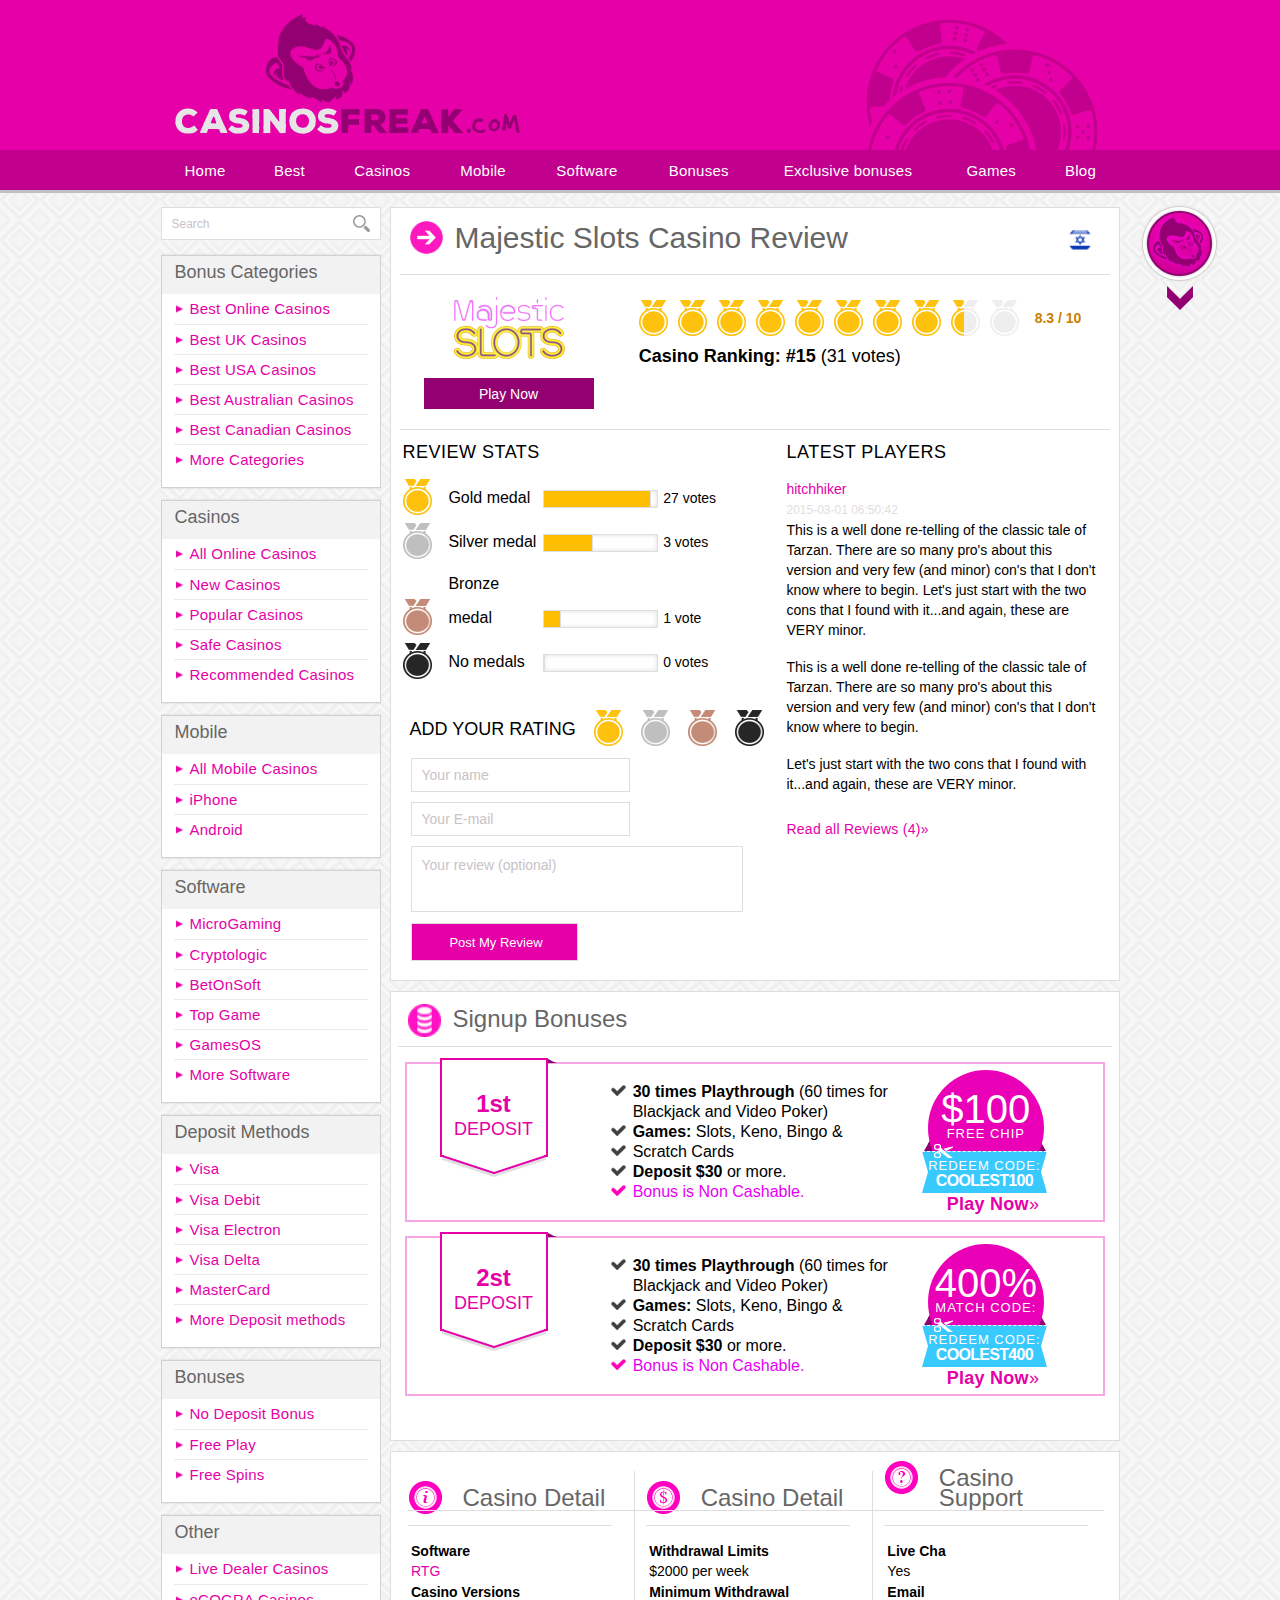
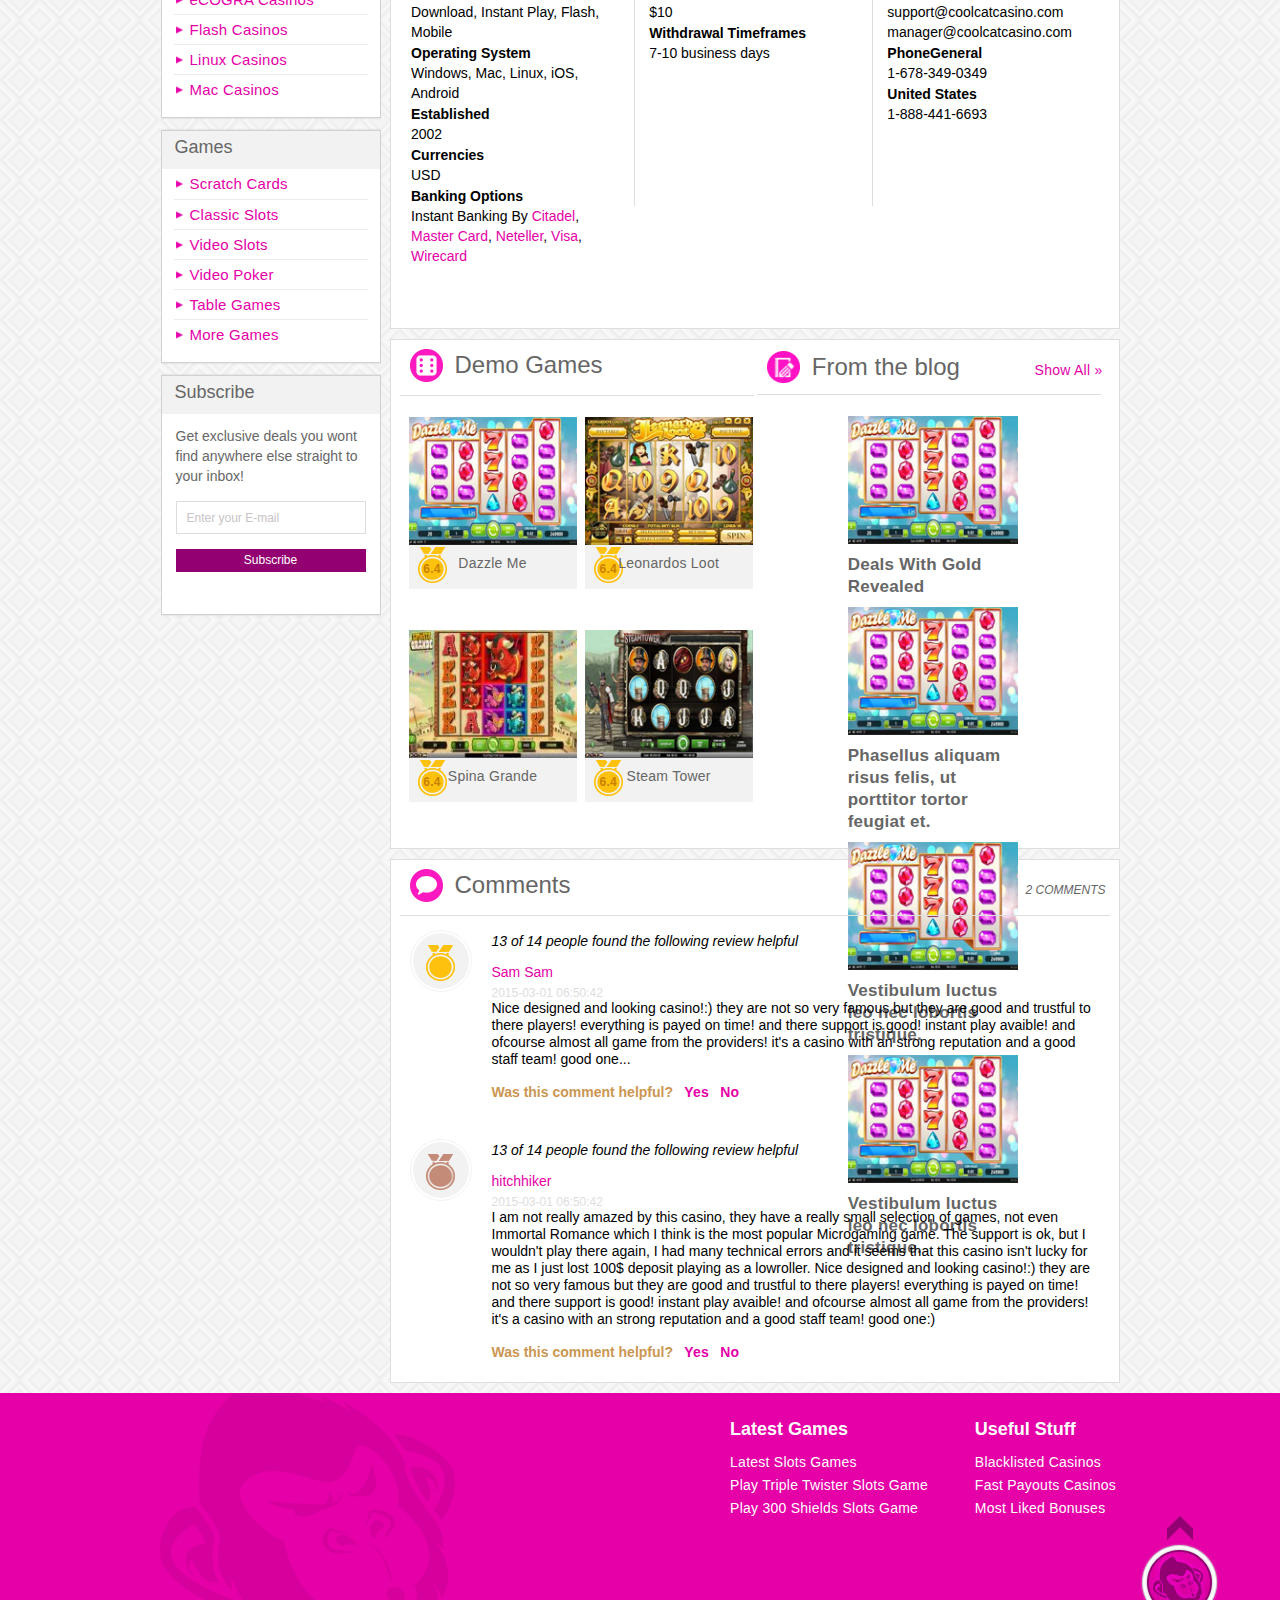
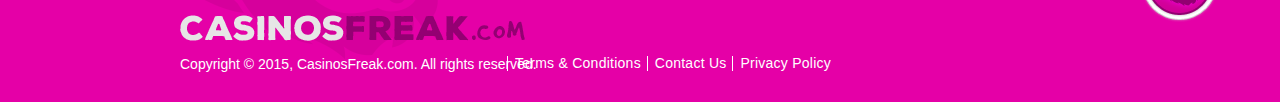
<file: review.html>
<!DOCTYPE html>
<html lang="en">
<head>
    <meta charset="utf-8" />
    <meta name="robots" content="noindex, nofollow">
    <meta name="viewport" content="width=device-width, initial-scale=1, minimum-scale=1, maximum-scale=1">
    <meta name="format-detection" content="telephone=no">
    <meta name="format-detection" content="address=no">

    <title>Title</title>
    <link rel="stylesheet" href="css/main.css" />
    <link rel="stylesheet" href="css/index.css" />
    <link rel="stylesheet" href="css/guide.css" />
    <link rel="stylesheet" href="css/single.css" />
    <link rel="stylesheet" href="css/review.css" />

</head>
<body>
<!-- site -->
<div class="site">
    <!-- site__header -->
    <header class="site__header">
        <!-- site__header-layout -->
        <div class="site__header-layout">
            <!-- logo -->
            <a href="#" class="logo">
                <img src="img/logo.png" alt="casinosfreak.com" />
                <img src="img/img-name.png" alt="casinosfreak.com" class="logo__name"/>
            </a>
            <!-- /logo -->
            <!-- header__search -->
            <div class="header__search">
                <form>
                    <input type="search" class="header__search-text" name="search" placeholder="Search"/>
                    <input type="button" class="header__search-button" name="find" value="find"/>
                </form>
            </div>
            <!-- /header__search -->
            <!-- open-menu -->
            <div class="open-menu">
                <span></span>
                <div>Menu</div>
            </div>
            <!-- /open-menu -->
        </div>
        <!-- /site__header-layout -->

        <!-- header__menu -->
        <nav class="header__menu">
            <!-- header__menu-layout -->
            <ul class="header__menu-layout">
                <li><a href="#">Home</a></li>
                <li><a href="#">Best</a></li>
                <li>
                    <a href="#">Casinos</a>
                    <ul class="sub-menu">
                        <li><a href="#">All New Casinos</a></li>
                        <li><a href="#">New Casinos</a></li>
                        <li><a href="#">Popular Casinos</a></li>
                        <li><a href="#">Safe Casinos</a></li>
                        <li><a href="#">Recommended Casinos</a></li>
                    </ul>
                </li>
                <li><a href="#">Mobile</a></li>
                <li><a href="#">Software</a></li>
                <li>
                    <a href="#">Bonuses</a>
                    <ul class="sub-menu">
                        <li><a href="#">All New Casinos</a></li>
                        <li><a href="#">New Casinos</a></li>
                        <li><a href="#">Popular Casinos</a></li>
                        <li><a href="#">Safe Casinos</a></li>
                        <li><a href="#">Recommended Casinos</a></li>
                    </ul>
                </li>
                <li><a href="#">Exclusive bonuses</a></li>
                <li><a href="#">Games</a></li>
                <li><a href="#">Blog</a></li>
            </ul>
        </nav>
        <!-- /header__menu -->

        <!-- /scrool -->
        <div class="scrool scrool-to-bottom"></div>
        <!-- /scrool -->
    </header>
    <!-- /site__header -->

    <!-- site__content -->
    <div class="site__content">

        <!-- site__content-layout -->
        <div class="site__content-layout">

            <!-- site__content-wrap -->
            <div class="site__content-wrap">

                <!-- content__item item_guide -->
                <section class="content__item item_guide">

                    <!-- content__item-title -->
                    <h2 class="content__item-title single_comments">

                        <!-- content__item-icon item-icon_cub -->
                        <span class="content__item-icon item-icon__arrow"></span>Majestic Slots Casino Review
                        <!-- /content__item-icon item-icon_cub -->

                        <!--show-all-->
                        <span class="show-all show-all_none">
                            <a class="icon-flag israel-flag review-flag" href="#"></a>
                        </span>
                        <!--/show-all-->

                    </h2>
                    <!-- /content__item-title -->

                    <div class="majestic">
                        <div class="majestic__slots">
                            <a class="majestic__slots-logo" href="#"><img src="img/review-logo.png" alt="Review logo"></a>
                            <button class="btn btn_play-now">Play Now</button>
                        </div>
                        <div class="dragons">
                            <div class="dungeons-rating">
                                <div></div>
                            </div>
                            <span class="dungeons-rating-number">8.3 / 10</span>
                            <span><strong>Casino Ranking: #15</strong> (31 votes)</span>
                        </div>
                    </div>

                    <div class="latest">

                        <!-- latest-player -->
                        <div class="latest__player">

                            <h3>LATEST PLAYERS</h3>

                            <!-- comments-login -->
                            <span class="comments-login">hitchhiker</span>
                            <!-- /comments-login -->

                            <!-- comments-time -->
                            <time class="comments-time" datetime="2015-03-01 06:50:42">2015-03-01 06:50:42</time>
                            <!-- /comments-time -->

                            <p>This is a well done re-telling of the classic tale of Tarzan. There are so many pro's about this version and very few (and minor) con's that I don't know where to begin. Let's just start with the two cons that I found with it...and again, these are VERY minor.</p>
                            <p class="mobile-none">This is a well done re-telling of the classic tale of Tarzan. There are so many pro's about this version and very few (and minor) con's that I don't know where to begin.</p>
                            <p class="mobile-none">Let's just start with the two cons that I found with it...and again, these are VERY minor.</p>
                            <span class="show-all all_reviews">
                                <a href="#">Read all Reviews (4)<span>»</span></a>
                            </span>
                            <!-- show-all read_more -->
                        </div>
                        <!-- /latest-player -->


                        <span class="show-all read_more">
                        <a href="#">Read More<span>»</span></a>
                        </span>

                        <div class="votes">
                            <h3>REVIEW STATS</h3>
                            <!-- comments__scale -->
                            <div class="comments__scale scale_single">
                                <span class="medal medal_gold medal_single"></span>
                                <span class="comments__scale-title">Gold medal</span>
                                <!-- comments__scale-line -->
                                <div class="comments__scale-line scale_single-line">
                                    <div class="scale-line-yes scale_gold"></div>
                                </div>
                                <!-- /comments__scale-line -->
                                27 votes
                            </div>
                            <!-- /comments__scale -->

                            <!-- comments__scale -->
                            <div class="comments__scale scale_single">
                                <span class="medal medal_silver medal_single"></span>
                                <span class="comments__scale-title">Silver medal</span>
                                <!-- comments__scale-line -->
                                <div class="comments__scale-line scale_single-line">
                                    <div class="scale-line-yes scale_silver"></div>
                                </div>
                                <!-- /comments__scale-line -->
                                3 votes
                            </div>
                            <!-- /comments__scale -->

                            <!-- comments__scale -->
                            <div class="comments__scale scale_single">
                                <span class="medal medal_bronze medal_single"></span>
                                <span class="comments__scale-title">Bronze medal</span>
                                <!-- comments__scale-line -->
                                <div class="comments__scale-line scale_single-line">
                                    <div class="scale-line-yes scale_bronze"></div>
                                </div>
                                <!-- /comments__scale-line -->
                                1 vote
                            </div>
                            <!-- /comments__scale -->

                            <!-- comments__scale -->
                            <div class="comments__scale scale_single">
                                <span class="medal medal_black medal_single"></span>
                                <span class="comments__scale-title">No medals</span>
                                <!-- comments__scale-line -->
                                <div class="comments__scale-line scale_single-line">
                                    <div class="scale-line-yes scale_blank"></div>
                                </div>
                                <!-- /comments__scale-line -->
                                0 votes
                            </div>
                            <!-- /comments__scale -->
                        </div>
                        <div class="add-your">ADD YOUR RATING
                            <ul class="add-your__rating">
                                <li>
                                    <input id="choice-a" type="radio" name="g">
                                    <label for="choice-a">
                                        <span class="medal medal_gold add-your__rating_medal"></span>
                                        <span class="add-your__rating-checked"></span>
                                    </label>
                                </li>
                                <li>
                                    <input id="choice-b" type="radio" name="g">
                                    <label for="choice-b">
                                        <span class="medal medal_silver add-your__rating_medal"></span>
                                        <span class="add-your__rating-checked"></span>
                                    </label>
                                </li>
                                <li>
                                    <input id="choice-c" type="radio" name="g">
                                    <label for="choice-c">
                                        <span class="medal medal_bronze add-your__rating_medal"></span>
                                        <span class="add-your__rating-checked"></span>
                                    </label>
                                </li>
                                <li>
                                    <input id="choice-d" type="radio" name="g">
                                    <label for="choice-d">
                                        <span class="medal medal_black add-your__rating_medal"></span>
                                        <span class="add-your__rating-checked"></span>
                                    </label>
                                </li>
                            </ul>
                        </div>
                        <!-- comments__form -->
                        <form class="comments__form">
                            <!-- name -->
                            <input name="name" placeholder="Your name" class="name" required />
                            <!-- /name -->

                            <!-- email -->
                            <input name="emailaddress" placeholder="Your E-mail" class="email" type="email" required />
                            <!-- /email -->

                            <!-- message -->
                            <textarea rows="4" cols="50" name="subject" placeholder="Your review (optional)" class="comments__form-message" required></textarea>
                            <!-- /message -->

                            <!-- btn btn_post -->
                            <input name="submit" class="btn btn_post" type="submit" value="Post My Review" />
                            <!-- /btn btn_post -->

                        </form>
                        <!-- /comments__form -->
                    </div>
                </section>
                <!-- content__item item_guide -->

                <!-- content__item item -->
                <section class="content__item">

                    <!-- content__item-title guide_page -->
                    <h2 class="content__item-title rev-title">

                        <!-- content__item-icon -->
                        <span class="content__item-icon icon-sun"></span>Signup Bonuses
                        <!-- /content__item-icon -->
                    </h2>
                    <!-- /content__item-title guide_page -->

                    <!--rev-deposit-->
                    <div class="rev-deposit">

                        <!--rev-figure-number-->
                        <div class="rev-figure-number">

                            <!--rev-square-deposit-->
                            <div class="rev-square-deposit">
                                1st
                                <span>DEPOSIT</span>

                            </div>
                            <!--/rev-square-deposit-->

                        </div>
                        <!--/rev-figure-number-->

                        <!--rev-descript-list-->
                        <div class="rev-descript-list">

                            <ul class="bonus-list">
                                <li class="blackbox"><span>30 times Playthrough</span> (60 times for Blackjack and Video Poker)</li>
                                <li class="blackbox"><span>Games:</span> Slots, Keno, Bingo &</li>
                                <li class="blackbox">Scratch Cards</li>
                                <li class="blackbox"><span>Deposit $30</span> or more.</li>
                                <li class="magentbox">Bonus is Non Cashable.</li>
                            </ul>

                        </div>
                        <!--/rev-descript-list-->

                        <!--rev-figure-reedem-->
                        <div class="rev-figure-reedem">

                            <!--rev-elipse-->
                            <div class="rev-elipse">
                                $100
                                <span>free chip</span>
                            </div>
                            <!--/rev-elipse-->

                            <!--rev-trapeze-->
                            <div class="rev-trapeze">

                            </div>
                            <!--/rev-trapeze-->

                            <!--rev-square-->
                            <div class="rev-square">

                                <span>Redeem code:</span>
                                COOLEST100
                            </div>
                            <!--/rev-square-->

                            <!--show-all-->
                        <span class="show-all play-now">
                            <a href="#">Play Now<span>»</span></a>
                        </span>
                            <!--/show-all-->

                        </div>
                        <!--/rev-figure-reedem-->

                    </div>
                    <!--/rev-deposit-->

                    <!--rev-deposit-->
                    <div class="rev-deposit">

                        <!--rev-figure-number-->
                        <div class="rev-figure-number">

                            <!--rev-square-deposit-->
                            <div class="rev-square-deposit">
                                2st
                                <span>DEPOSIT</span>

                            </div>
                            <!--/rev-square-deposit-->

                        </div>
                        <!--/rev-figure-number-->

                        <!--rev-descript-list-->
                        <div class="rev-descript-list">

                            <ul class="bonus-list">
                                <li class="blackbox"><span>30 times Playthrough</span> (60 times for Blackjack and Video Poker)</li>
                                <li class="blackbox"><span>Games:</span> Slots, Keno, Bingo &</li>
                                <li class="blackbox">Scratch Cards</li>
                                <li class="blackbox"><span>Deposit $30</span> or more.</li>
                                <li class="magentbox">Bonus is Non Cashable.</li>
                            </ul>

                        </div>
                        <!--/rev-descript-list-->

                        <!--rev-figure-reedem-->
                        <div class="rev-figure-reedem">

                            <!--rev-elipse-->
                            <div class="rev-elipse">
                                400%
                                <span>match code:</span>
                            </div>
                            <!--/rev-elipse-->

                            <!--rev-trapeze-->
                            <div class="rev-trapeze">

                            </div>
                            <!--/rev-trapeze-->

                            <!--rev-square-->
                            <div class="rev-square">

                                <span>Redeem code:</span>
                                COOLEST400
                            </div>
                            <!--/rev-square-->

                            <!--show-all-->
                        <span class="show-all play-now">
                            <a href="#">Play Now<span> »</span></a>
                        </span>
                            <!--/show-all-->


                        </div>
                        <!--/rev-figure-reedem-->

                    </div>
                    <!--/rev-deposit-->

                </section>
                <!-- /content__item item -->

                <!-- content__item-title guide_page -->
                <section class="content__item item_guide item-detail">

                    <!--item-wrap-->
                    <div class="item-wrap">

                        <!-- content__item-title guide_comments -->
                        <h2 class="content__item-title guide_comments rev-title">

                            <!-- content__item-icon item-icon__comments -->
                            <span class="content__item-icon icon-detail"></span>Casino Detail
                            <!-- /content__item-icon item-icon__comments -->

                        </h2>



                            <!--detail-->
                            <div class="detail">

                                <!--detail-list-->
                                <ul class="detail-list">
                                    <li>

                                        Software
                                        <span class="list-text magentbox">RTG</span>

                                    </li>
                                    <li>
                                        Casino Versions
                                        <span class="list-text">Download, Instant Play, Flash, Mobile</span>
                                    </li>
                                    <li>
                                        Operating System
                                        <span class="list-text">Windows, Mac, Linux, iOS, Android</span>
                                    </li>
                                    <li>
                                        Established
                                        <span class="list-text">2002</span>
                                    </li>
                                    <li>
                                       Currencies
                                        <span class="list-text">USD</span>
                                    </li>
                                    <li>
                                        Banking Options
                                        <span class="list-text">Instant Banking By <span class="magentbox">Citadel</span>, <span class="magentbox">Master Card</span>, <span class="magentbox">Neteller</span>, <span class="magentbox">Visa</span>, <span class="magentbox">Wirecard</span></span>
                                    </li>
                                </ul>
                                <!--/detail-list-->
                        </div>
                        <!--/detail-->

                    </div>
                    <!--/item-wrap-->

                    <!--item-wrap-->
                    <div class="item-wrap">

                        <!-- content__item-title guide_comments -->
                        <h2 class="content__item-title guide_comments rev-title">

                            <!-- content__item-icon item-icon__comments -->
                            <span class="content__item-icon icon-bank"></span>Casino Detail
                            <!-- /content__item-icon item-icon__comments -->

                        </h2>

                        <!--detail-->
                        <div class="detail">

                            <!--detail-list-->
                            <ul class="detail-list">
                                <li>

                                    Withdrawal Limits
                                    <span class="list-bank">$2000 per week</span>

                                </li>
                                <li>
                                    Minimum Withdrawal
                                    <span class="list-bank">$10</span>
                                </li>
                                <li>
                                    Withdrawal Timeframes
                                    <span class="list-bank">7-10 business days</span>
                                </li>

                            </ul>
                            <!--/detail-list-->

                        </div>
                        <!--/detail-->

                  </div>

                    <!--item-wrap-->
                    <div class="item-wrap">

                        <!-- content__item-title guide_comments -->
                        <h2 class="content__item-title guide_comments rev-title">

                            <!-- content__item-icon item-icon__comments -->
                            <span class="content__item-icon icon-sup"></span>Casino Support
                            <!-- /content__item-icon item-icon__comments -->

                        </h2>

                        <!--detail-->
                        <div class="detail">

                            <!--detail-list-->
                            <ul class="detail-list">
                                <li>

                                    Live Cha
                                    <span class="list-bank">Yes</span>

                                </li>
                                <li>
                                    Email
                                    <span class="list-sup">support@coolcatcasino.com manager@coolcatcasino.com</span>

                                </li>
                                <li>
                                    PhoneGeneral
                                    <span class="list-sup">1-678-349-0349</span>
                                </li>
                                <li>
                                    United States
                                    <span class="list-sup">1-888-441-6693</span>
                                </li>

                            </ul>
                            <!--/detail-list-->

                        </div>
                    <!--/detail-->

                    </div>
                    <!--/item-wrap-->

                </section>
                <!-- /content__item-title guide_page -->

                <!--content-review-wrap-->
                <div class="content-review-wrap">

                    <!-- content__item item_guide -->
                    <section class="content__item item_guide review_guide">

                        <!-- content__item-title -->
                        <h2 class="content__item-title guide_comments">

                            <!-- content__item-icon item-icon_cub -->
                            <span class="content__item-icon item-icon_cub"></span>Demo Games
                            <!-- /content__item-icon item-icon_cub -->

                        </h2>
                        <!-- /content__item-title -->

                        <!-- wrap__related -->
                        <div class="wrap__related">

                            <!-- related -->
                            <ul class="related review">

                                <!-- related__game -->
                                <li class="related__game">

                                    <!-- game_link -->
                                    <a href="#" class="game_link">
                                        <img class="game_img" alt="Hooks Heroes" src="img/dazzle-me.jpg">
                                        <!-- /game_link -->

                                        <!-- game-name -->
                                <span class="game-name">
                                    <span class="medal medal_gold medal_game">6.4</span>
                                    <span>Dazzle Me</span>
                                </span>
                                        <!-- /game-name -->

                                        <!-- hover-game -->
                                    <span class="hover-game">

                                        <!-- gameplay-bg -->
                                        <span class="hover-game__bg"></span>
                                        <!-- /gameplay-bg -->

                                    </span>
                                        <!-- /hover_span -->


                                    </a>
                                </li>
                                <!-- /related__game -->

                                <!-- related__game -->
                                <li class="related__game">

                                    <!-- game_link -->
                                    <a href="#" class="game_link">
                                        <img class="game_img" alt="Hooks Heroes" src="img/leanardos-loot.jpg">
                                        <!-- /game_link -->

                                            <!-- game-name -->
                                        <span class="game-name">
                                        <span class="medal medal_gold medal_game">6.4</span>
                                        <span>Leonardos Loot</span>
                                    </span>
                                            <!-- /game-name -->

                                            <!-- hover-game -->
                                        <span class="hover-game">

                                            <!-- gameplay-bg -->
                                            <span class="hover-game__bg"></span>
                                            <!-- /gameplay-bg -->

                                        </span>
                                            <!-- /hover_span -->

                                    </a>
                                </li>
                                <!-- /related__game -->

                                <!-- related__game -->
                                <li class="related__game">

                                    <!-- game_link -->
                                    <a href="#" class="game_link">
                                        <img class="game_img" alt="Hooks Heroes" src="img/spina-grande.jpg">
                                        <!-- /game_link -->

                                        <!-- game-name -->
                                <span class="game-name">
                                    <span class="medal medal_gold medal_game">6.4</span>
                                    <span>Spina Grande</span>
                                </span>
                                        <!-- /game-name -->

                                        <!-- hover-game -->
                                    <span class="hover-game">

                                        <!-- gameplay-bg -->
                                        <span class="hover-game__bg"></span>
                                        <!-- /gameplay-bg -->

                                    </span>
                                        <!-- /hover_span -->


                                    </a>
                                </li>
                                <!-- /related__game -->

                                <!-- related__game -->
                                <li class="related__game">

                                    <!-- game_link -->
                                    <a href="#" class="game_link">
                                        <img class="game_img" alt="Hooks Heroes" src="img/steam-tower.jpg">
                                        <!-- /game_link -->

                                        <!-- game-name -->
                                <span class="game-name">
                                    <span class="medal medal_gold medal_game">6.4</span>
                                    <span>Steam Tower</span>
                                </span>
                                        <!-- /game-name -->

                                        <!-- hover-game -->
                                    <span class="hover-game">

                                        <!-- gameplay-bg -->
                                        <span class="hover-game__bg"></span>
                                        <!-- /gameplay-bg -->

                                    </span>
                                        <!-- /hover_span -->


                                    </a>
                                </li>
                                <!-- /related__game -->

                            </ul>
                            <!-- /related -->



                        </div>
                        <!-- /wrap__related -->

                    </section>
                    <!-- /content__item item_guide -->

                    <!--content__item-->
                    <section class="content__item item_blog review_blog">

                        <!--content__item-title-->
                        <h2 class="content__item-title blog-title review-title">

                            <!--content__item-icon-->
                            <span class="content__item-icon from-icon-resent"></span>
                            <!--/content__item-icon-->

                            <!--content__item-name-->
                            <span class="content__item-name">From the blog</span>
                            <!--/content__item-name-->

                            <!--show-all-->
                        <span class="show-all show-all-blog show-rev">
                            <a href="#">Show All <span>»</span></a>
                        </span>
                            <!--/show-all-->

                        </h2>
                        <!--/content__item-title-->

                        <!--blog-games-->
                        <ul class="from-blog-games">

                            <li>
                                <!--blog-link-->
                                <a  class="from-blog-link" href="#">
                                    <img src="img/dazzle-me.jpg" class="from-blog-image" alt="blog image">
                                </a>
                                <!--/blog-link-->

                                <!--blog-descr-->
                                <div class="from-blog-descr">

                                    <!--blog-games-title-->
                                    <a class="from-blog-games-title"> <span class="from-blog-games-type">This Week's Xbox One and Xbox 360</span>
                                        Deals With Gold Revealed</a>
                                    <!--/blog-games-title-->

                                    <!--blog-games-time-->
                                    <span class="from-blog-games-time">6 hours, 42 minutes ago</span>
                                    <!--/blog-games-time-->

                                    <!--blog-games-descr-->
                                    <p class="from-blog-games-descr">Here is a roundup of all the best deals
                                        available on Xbox
                                        <span class="from-blog-games-text">
                                    Live this week. Rocket League's Next Patch Outlined, DLC Announcement Coming Soon
                                    14 5 Rocket League's Next Patch</span>
                                    </p>
                                    <!--/blog-games-descr-->

                                </div>
                                <!--/blog-descr-->
                            </li>
                            <li>
                                <!--blog-link-->
                                <a  class="from-blog-link" href="#">
                                    <img src="img/dazzle-me.jpg" class="from-blog-image" alt="blog image">
                                </a>
                                <!--/blog-link-->

                                <!--blog-descr-->
                                <div class="from-blog-descr">

                                    <!--blog-games-title-->
                                    <a class="from-blog-games-title"> <span class="from-blog-games-type">This Week's Xbox One and Xbox 360</span>
                                        Phasellus aliquam risus felis, ut porttitor tortor feugiat et. </a>
                                    <!--/blog-games-title-->

                                    <!--blog-games-time-->
                                    <span class="from-blog-games-time">7 hours, 5 minutes ago</span>
                                    <!--/blog-games-time-->

                                    <!--blog-games-descr-->
                                    <p class="from-blog-games-descr">Here is a roundup of all the best deals
                                        available on Xbox
                                        <span class="from-blog-games-text">
                                    Live this week. Rocket League's Next Patch Outlined, DLC Announcement Coming Soon
                                    14 5 Rocket League's Next Patch</span>
                                    </p>
                                    <!--/blog-games-descr-->

                                </div>
                                <!--/blog-descr-->
                            </li>
                            <li>
                                <!--blog-link-->
                                <a  class="from-blog-link" href="#">
                                    <img src="img/dazzle-me.jpg" class="from-blog-image" alt="blog image">
                                </a>
                                <!--/blog-link-->

                                <!--blog-descr-->
                                <div class="from-blog-descr">

                                    <!--blog-games-title-->
                                    <a class="from-blog-games-title"> <span class="from-blog-games-type">This Week's Xbox One and Xbox 360</span>
                                        Vestibulum luctus leo
                                        nec lobortis tristique. </a>
                                    <!--/blog-games-title-->

                                    <!--blog-games-time-->
                                    <span class="from-blog-games-time">23 hours, 5 minutes ago</span>
                                    <!--/blog-games-time-->

                                    <!--blog-games-descr-->
                                    <p class="from-blog-games-descr">Here is a roundup of all the best deals
                                        available on Xbox
                                        <span class="from-blog-games-text">
                                    Live this week. Rocket League's Next Patch Outlined, DLC Announcement Coming Soon
                                    14 5 Rocket League's Next Patch</span>
                                    </p>
                                    <!--/blog-games-descr-->

                                </div>
                                <!--/blog-descr-->
                            </li>
                            <li>
                                <!--blog-link-->
                                <a  class="from-blog-link" href="#">
                                    <img src="img/dazzle-me.jpg" class="from-blog-image" alt="blog image">
                                </a>
                                <!--/blog-link-->

                                <!--blog-descr-->
                                <div class="from-blog-descr">

                                    <!--blog-games-title-->
                                    <a class="from-blog-games-title"> <span class="from-blog-games-type">This Week's Xbox One and Xbox 360</span>
                                        Vestibulum luctus leo
                                        nec lobortis tristique. </a>
                                    <!--/blog-games-title-->

                                    <!--blog-games-time-->
                                    <span class="from-blog-games-time">23 hours, 5 minutes ago</span>
                                    <!--/blog-games-time-->

                                    <!--blog-games-descr-->
                                    <p class="from-blog-games-descr">Here is a roundup of all the best deals
                                        available on Xbox
                                        <span class="from-blog-games-text">
                                    Live this week. Rocket League's Next Patch Outlined, DLC Announcement Coming Soon
                                    14 5 Rocket League's Next Patch</span>
                                    </p>
                                    <!--/blog-games-descr-->

                                </div>
                                <!--/blog-descr-->
                            </li>

                        </ul>

                    </section>
                    <!--/content__item-->

                </div>
                <!--/content-review-wrap-->

                <!-- content__item-title guide_page -->
                <section class="content__item item_guide">

                    <!-- content__item-title guide_comments -->
                    <h2 class="content__item-title guide_comments">

                        <!-- content__item-icon item-icon__comments -->
                        <span class="content__item-icon item-icon__comments"></span>Comments
                        <!-- /content__item-icon item-icon__comments -->

                        <!-- comments-count -->
                        <span class="comments-count">2 COMMENTS</span>
                        <!-- /comments-count -->

                    </h2>

                    <!-- comments -->
                    <div class="comments">

                        <!-- medal medal_gold comments-medal -->
                        <div class="medal medal_gold medal_comments"></div>
                        <!-- /medal medal_gold comments-medal -->

                        <!-- italic -->
                        <span class="italic">13 of 14 people found the following review helpful</span>
                        <!-- /italic -->

                        <!-- comments-login -->
                        <span class="comments-login">Sam Sam</span>
                        <!-- /comments-login -->

                        <!-- comments-time -->
                        <time class="comments-time" datetime="2015-03-01 06:50:42">2015-03-01 06:50:42</time>
                        <!-- /comments-time -->

                        <p>Nice designed and looking casino!:) they are not so very famous but they are good and trustful to there players! everything is payed on time! and there support is good! instant play avaible! and ofcourse almost all game from the providers! it's a casino with an strong reputation and a good staff team! good one...
                            <!-- show-all read_more -->
                    <span class="show-all read_more">
                        <a href="#">More<span>»</span></a>
                    </span>
                            <!-- /show-all read_more -->
                        </p>

                        <!-- comments-issue -->
                        <span class="comments-issue" >Was this comment helpful?</span>
                        <!-- /comments-issue -->

                        <!-- comments-selection -->
                        <a class="comments-selection" href="#">Yes</a>
                        <!-- /comments-selection -->

                        <!-- comments-selection -->
                        <a class="comments-selection" href="#">No</a>
                        <!-- /comments-selection -->

                    </div>
                    <!-- /comments -->

                    <!-- comments -->
                    <div class="comments">

                        <!--  medal medal_gold comments-medal -->
                        <div class="medal medal_bronze medal_comments"></div>
                        <!-- /medal medal_gold comments-medal -->

                        <!-- italic -->
                        <span class="italic">13 of 14 people found the following review helpful</span>
                        <!-- /italic -->

                        <!-- comments-login -->
                        <span class="comments-login">hitchhiker</span>
                        <!-- /comments-login -->

                        <!-- comments-time -->
                        <time class="comments-time" datetime="2015-03-01 06:50:42">2015-03-01 06:50:42</time>
                        <!-- /comments-time -->

                        <p>I am not really amazed by this casino, they have a really small selection of games, not even Immortal Romance which I think is the most popular Microgaming game. The support is ok, but I wouldn't play there again, I had many technical errors and it seems that this casino isn't lucky for me as I just lost 100$ deposit playing as a lowroller. Nice designed and looking casino!:) they are not so very famous but they are good and trustful to there players! everything is payed on time! and there support is good! instant play avaible! and ofcourse almost all game from the providers! it's a casino with an strong reputation and a good staff team! good one:)

                            <!-- show-all read_more -->
                        <span class="show-all read_more">
                            <a href="#">More<span>»</span></a>
                        </span>
                            <!-- /show-all read_more -->

                        </p>

                        <!-- comments-issue -->
                        <span class="comments-issue" >Was this comment helpful?</span>
                        <!-- /comments-issue -->

                        <!-- comments-selection -->
                        <a class="comments-selection" href="#">Yes</a>
                        <!-- /comments-selection -->

                        <!-- comments-selection -->
                        <a class="comments-selection" href="#">No</a>
                        <!-- /comments-selection -->

                    </div>
                    <!-- /comments -->

                </section>
                <!-- /content__item-title guide_page -->

            </div>
            <!-- site__content-wrap -->

            <!-- site__aside -->
            <aside class="site__aside">
                <!-- aside__search -->
                <div class="aside__search">
                    <form>
                        <input type="search" class="aside__search-text" name="search" placeholder="Search"/>
                        <input type="button" class="aside__search-button" name="find" value="find"/>
                    </form>
                </div>
                <!-- /aside__search -->
                <!-- aside__item -->
                <div class="aside__item">
                    <h2>Bonus Categories</h2>
                    <div>
                        <a href="#">Best Online Casinos</a>
                        <a href="#">Best UK Casinos</a>
                        <a href="#">Best USA Casinos</a>
                        <a href="#">Best Australian Casinos</a>
                        <a href="#">Best Canadian Casinos</a>
                        <a href="#">More Categories</a>
                    </div>
                </div>
                <!-- aside__item -->
                <!-- aside__item -->
                <div class="aside__item">
                    <h2>Casinos</h2>
                    <div>
                        <a href="#">All Online Casinos</a>
                        <a href="#">New Casinos</a>
                        <a href="#">Popular Casinos</a>
                        <a href="#">Safe Casinos</a>
                        <a href="#">Recommended Casinos</a>
                    </div>
                </div>
                <!-- aside__item -->
                <!-- aside__item -->
                <div class="aside__item">
                    <h2>Mobile</h2>
                    <div>
                        <a href="#">All Mobile Casinos</a>
                        <a href="#">iPhone</a>
                        <a href="#">Android</a>
                    </div>
                </div>
                <!-- aside__item -->
                <!-- aside__item -->
                <div class="aside__item">
                    <h2>Software</h2>
                    <div>
                        <a href="#">MicroGaming</a>
                        <a href="#">Cryptologic</a>
                        <a href="#">BetOnSoft</a>
                        <a href="#">Top Game</a>
                        <a href="#">GamesOS</a>
                        <a href="#">More Software</a>
                    </div>
                </div>
                <!-- aside__item -->
                <!-- aside__item -->
                <div class="aside__item">
                    <h2>Deposit Methods</h2>
                    <div>
                        <a href="#">Visa</a>
                        <a href="#">Visa Debit</a>
                        <a href="#">Visa Electron</a>
                        <a href="#">Visa Delta</a>
                        <a href="#">MasterCard</a>
                        <a href="#">More Deposit methods</a>
                    </div>
                </div>
                <!-- aside__item -->
                <!-- aside__item -->
                <div class="aside__item">
                    <h2>Bonuses</h2>
                    <div>
                        <a href="#">No Deposit Bonus</a>
                        <a href="#">Free Play</a>
                        <a href="#">Free Spins</a>
                    </div>
                </div>
                <!-- aside__item -->
                <!-- aside__item -->
                <div class="aside__item">
                    <h2>Other</h2>
                    <div>
                        <a href="#">Live Dealer Casinos</a>
                        <a href="#">eCOGRA Casinos</a>
                        <a href="#">Flash Casinos</a>
                        <a href="#">Linux Casinos</a>
                        <a href="#">Mac Casinos</a>
                    </div>
                </div>
                <!-- aside__item -->
                <!-- aside__item -->
                <div class="aside__item">
                    <h2>Games</h2>
                    <div>
                        <a href="#">Scratch Cards</a>
                        <a href="#">Classic Slots</a>
                        <a href="#">Video Slots</a>
                        <a href="#">Video Poker</a>
                        <a href="#">Table Games</a>
                        <a href="#">More Games</a>
                    </div>
                </div>
                <!-- aside__item -->
                <!-- aside__item -->
                <div class="aside__item aside-subscribe">
                    <h2>Subscribe</h2>
                    <div class="aside__item-subscribe">
                        <p>Get exclusive deals you wont find anywhere else straight to your inbox!</p>
                        <input type="email" name="aside__subscribe-email" class="aside__subscribe-email" placeholder="Enter your E-mail">
                        <input type="button" name="subscribe" class="aside__subscribe" value="Subscribe">
                    </div>
                </div>
                <!-- aside__item -->
            </aside>
            <!-- /site__aside -->

        </div>
        <!-- site__content-layout -->

    </div>
    <!-- /site__content -->

    <!-- site__footer -->
    <footer class="site__footer">

        <!-- site__footer-layout -->
        <div class="site__footer-layout">
            <div class="footer__navigate">
                <dl>
                    <dt>Latest Games</dt>
                    <dd><a href="#">Latest Slots Games</a></dd>
                    <dd><a href="#">Play Triple Twister Slots Game</a></dd>
                    <dd><a href="#">Play 300 Shields Slots Game</a></dd>
                </dl>
                <dl>
                    <dt>Useful Stuff</dt>
                    <dd><a href="#">Blacklisted Casinos</a></dd>
                    <dd><a href="#">Fast Payouts Casinos</a></dd>
                    <dd><a href="#">Most Liked Bonuses</a></dd>
                </dl>
            </div>
            <!-- footer__menu -->
            <div class="footer__menu">
                <a href="#">Terms & Conditions</a>
                <a href="#">Contact Us</a>
                <a href="#">Privacy Policy</a>
            </div>
            <!-- /footer__menu -->
            <!-- footer__logo -->
            <a href="#" class="footer__logo">
                <img src="img/img-name.png" alt="casinosfreak.com">
            </a>
            <!-- /footer__logo -->
            <!-- copyright -->
            <div class="copyright">
                Copyright © 2015, CasinosFreak.com. All rights reserved.
            </div>
            <!-- /copyright -->
        </div>
        <!-- /site__footer-layout -->

        <!-- /scrool -->
        <div class="scrool scrool-to-top"></div>
        <!-- /scrool -->
    </footer>
    <!-- /site__footer -->

</div>
<!-- /site -->
<script src="js/jquery-2.1.3.min.js"></script>
<script src="js/jquery.main.js"></script>

</body>
</html>
</file>
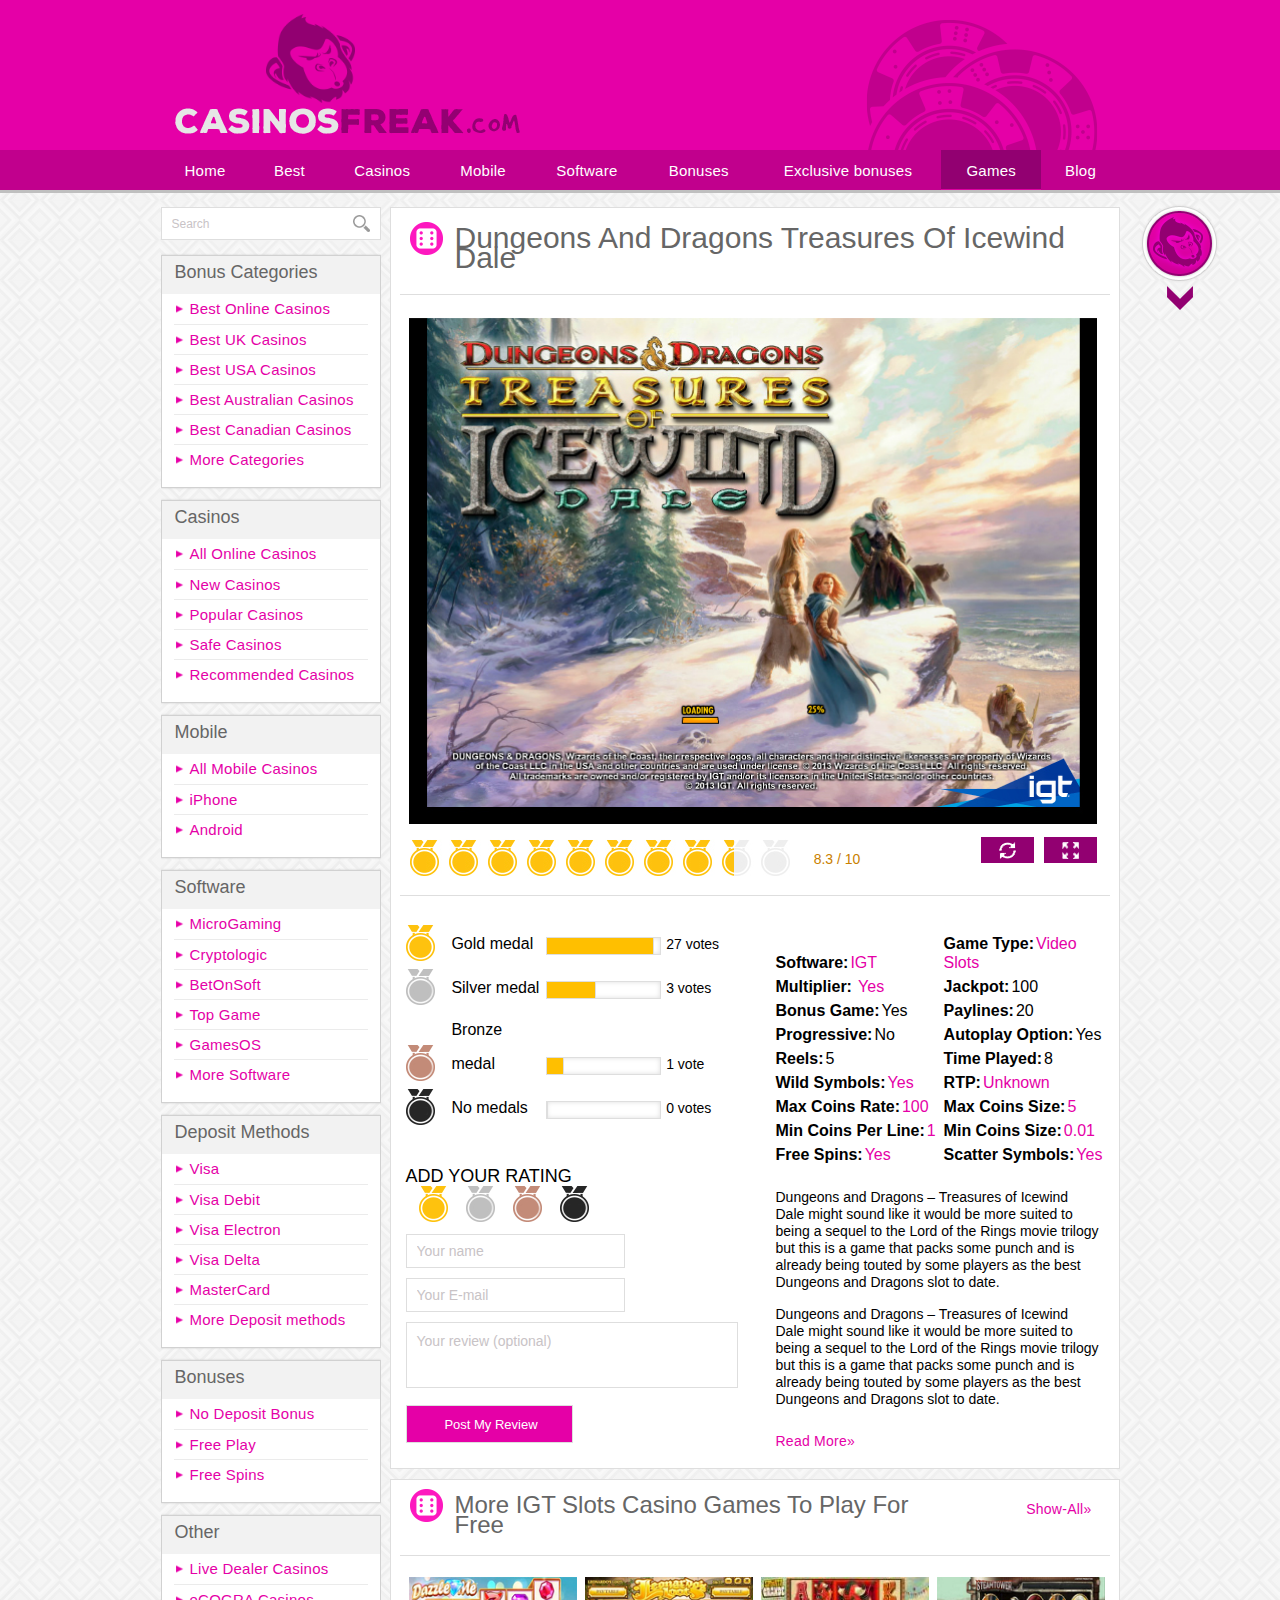
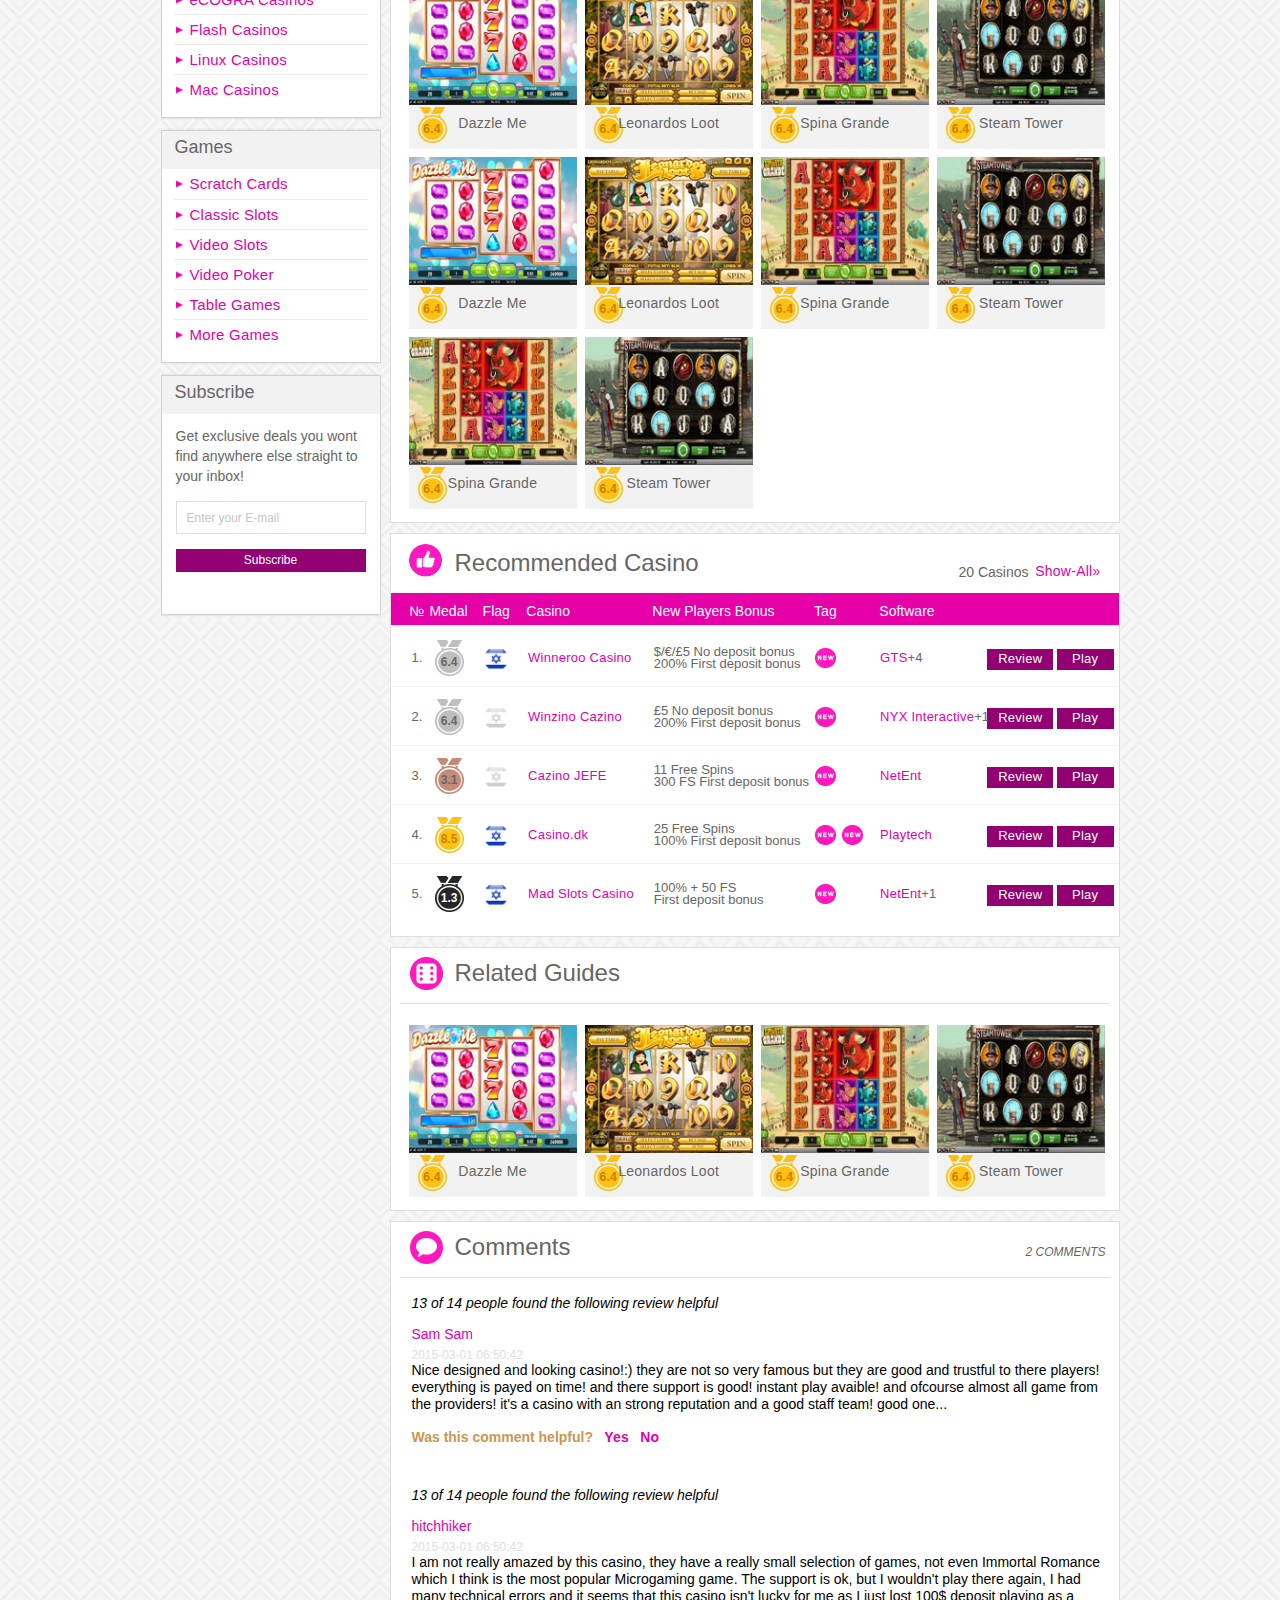
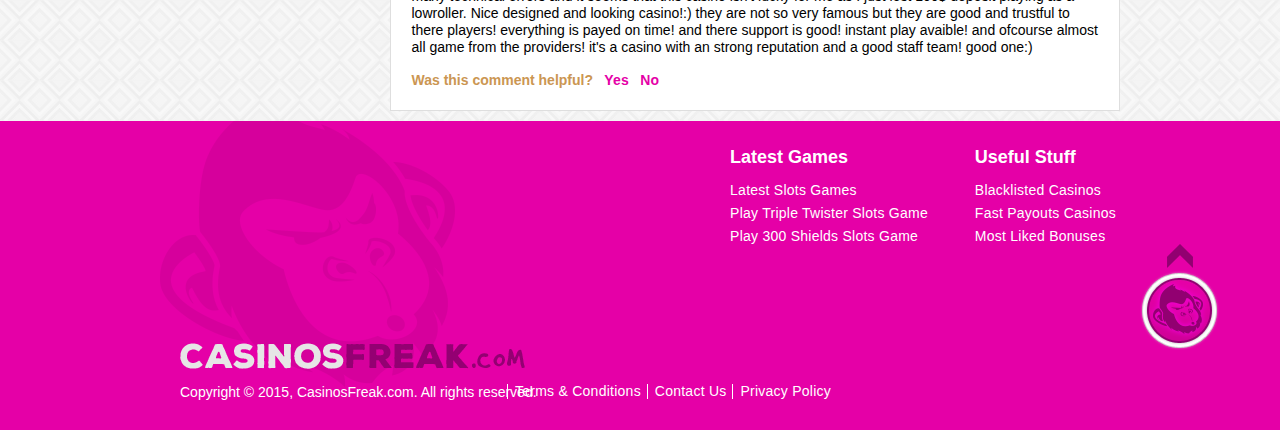
<file: single.html>
<!DOCTYPE html>
<html lang="en">
<head>
    <meta charset="utf-8" />
    <meta name="robots" content="noindex, nofollow">
    <meta name="viewport" content="width=device-width, initial-scale=1, minimum-scale=1, maximum-scale=1">
    <meta name="format-detection" content="telephone=no">
    <meta name="format-detection" content="address=no">

    <title>Title</title>
    <link rel="stylesheet" href="css/main.css" />
    <link rel="stylesheet" href="css/guide.css" />
    <link rel="stylesheet" href="css/single.css" />

</head>
<body>
<!-- site -->
<div class="site">
    <!-- site__header -->
    <header class="site__header">
        <!-- site__header-layout -->
        <div class="site__header-layout">
            <!-- logo -->
            <a href="#" class="logo">
                <img src="img/logo.png" alt="casinosfreak.com" />
                <img src="img/img-name.png" alt="casinosfreak.com" class="logo__name"/>
            </a>
            <!-- /logo -->
            <!-- header__search -->
            <div class="header__search">
                <form>
                    <input type="search" class="header__search-text" name="search" placeholder="Search"/>
                    <input type="button" class="header__search-button" name="find" value="find"/>
                </form>
            </div>
            <!-- /header__search -->
            <!-- open-menu -->
            <div class="open-menu">
                <span></span>
                <div>Menu</div>
            </div>
            <!-- /open-menu -->
        </div>
        <!-- /site__header-layout -->

        <!-- header__menu -->
        <nav class="header__menu">
            <!-- header__menu-layout -->
            <ul class="header__menu-layout">
                <li><a href="#">Home</a></li>
                <li><a href="#">Best</a></li>
                <li>
                    <a href="#">Casinos</a>
                    <ul class="sub-menu">
                        <li><a href="#">All New Casinos</a></li>
                        <li><a href="#">New Casinos</a></li>
                        <li><a href="#">Popular Casinos</a></li>
                        <li><a href="#">Safe Casinos</a></li>
                        <li><a href="#">Recommended Casinos</a></li>
                    </ul>
                </li>
                <li><a href="#">Mobile</a></li>
                <li><a href="#">Software</a></li>
                <li>
                    <a href="#">Bonuses</a>
                    <ul class="sub-menu">
                        <li><a href="#">All New Casinos</a></li>
                        <li><a href="#">New Casinos</a></li>
                        <li><a href="#">Popular Casinos</a></li>
                        <li><a href="#">Safe Casinos</a></li>
                        <li><a href="#">Recommended Casinos</a></li>
                    </ul>
                </li>
                <li><a href="#">Exclusive bonuses</a></li>
                <li class="active"><a href="#">Games</a></li>
                <li><a href="#">Blog</a></li>
            </ul>
        </nav>
        <!-- /header__menu -->

        <!-- /scrool -->
        <div class="scrool scrool-to-bottom"></div>
        <!-- /scrool -->
    </header>
    <!-- /site__header -->

    <!-- site__content -->
    <div class="site__content">

        <!-- site__content-layout -->
        <div class="site__content-layout">

            <!-- site__content-wrap -->
            <div class="site__content-wrap">

                <!-- content__item -->
                <section class="content__item item_guide">

                    <!-- content__item-title -->
                    <h2 class="content__item-title single_comments">

                        <!-- content__item-icon item-icon_cub -->
                        <span class="content__item-icon item-icon_cub item-icon_single"></span>Dungeons And Dragons Treasures Of Icewind Dale
                        <!-- /content__item-icon item-icon_cub -->

                    </h2>

                        <!-- single-main-pic -->
                    <div class="single-main-pic">
                        <!-- /single-main-pic -->

                        <img src="img/singer-main-pic.jpg" alt="Dragons">
                    </div>
                    <!-- /content__item-title -->

                    <!-- dragons -->
                    <div class="dragons">

                        <!-- dungeons-rating -->
                        <div class="dungeons-rating">
                            <div></div>
                        </div>
                        <!-- /dungeons-rating -->

                        <!-- dungeons-rating-number -->
                        <span class="dungeons-rating-number">8.3 / 10</span>
                        <!-- /dungeons-rating-number -->

                        <!-- mobile-btn -->
                        <div class="mobile-btn">

                            <!-- btn -->
                            <button class="btn"><img src="img/btn-size.png" alt="loading"></button>
                            <button class="btn"><img src="img/btn-game.png" alt="size"></button>
                            <!-- /btn -->

                        </div>
                        <!-- /mobile-btn -->

                    </div>
                    <!-- /dragons -->

                    <!-- dungeons -->
                    <div class="dungeons">

                        <!-- dungeons__characteristics -->
                        <ul class="dungeons__characteristics">

                            <!-- dungeons__characteristics-red --> <!-- dungeons__characteristics-black -->
                            <li>Software:<span class="dungeons__characteristics-red">IGT</span></li>
                            <li>Game Type:<span class="dungeons__characteristics-red">Video Slots</span></li>
                            <li>Multiplier:<span class="dungeons__characteristics-red"> Yes</span></li>
                            <li>Jackpot:<span class="dungeons__characteristics-black">100</span></li>
                            <li>Bonus Game:<span class="dungeons__characteristics-black">Yes</span></li>
                            <li>Paylines:<span class="dungeons__characteristics-black">20</span></li>
                            <li>Progressive:<span class="dungeons__characteristics-black">No</span></li>
                            <li>Autoplay Option:<span class="dungeons__characteristics-black">Yes</span></li>
                            <li>Reels:<span class="dungeons__characteristics-black">5</span></li>
                            <li>Time Played:<span class="dungeons__characteristics-black">8</span></li>
                            <li>Wild Symbols:<span class="dungeons__characteristics-red">Yes</span></li>
                            <li>RTP:<span class="dungeons__characteristics-red">Unknown</span></li>
                            <li>Max Coins Rate:<span class="dungeons__characteristics-red">100</span></li>
                            <li>Max Coins Size:<span class="dungeons__characteristics-red">5</span></li>
                            <li>Min Coins Per Line:<span class="dungeons__characteristics-red">1</span></li>
                            <li>Min Coins Size:<span class="dungeons__characteristics-red">0.01</span></li>
                            <li>Free Spins:<span class="dungeons__characteristics-red">Yes</span></li>
                            <li>Scatter Symbols:<span class="dungeons__characteristics-red">Yes</span></li>
                            <!-- /dungeons__characteristics-red --> <!-- /dungeons__characteristics-black -->

                        </ul>
                        <!-- /dungeons__characteristics -->

                        <p>Dungeons and Dragons – Treasures of Icewind Dale might sound like it would be more suited to being a sequel to the Lord of the Rings movie trilogy but this is a game that packs some punch and is already being touted by some players as the best Dungeons and Dragons slot to date.</p>
                        <p>Dungeons and Dragons – Treasures of Icewind Dale might sound like it would be more suited to being a sequel to the Lord of the Rings movie trilogy but this is a game that packs some punch and is already being touted by some players as the best Dungeons and Dragons slot to date.</p>

                        <!-- show-all read_more -->
                        <span class="show-all read_more">
                            <a href="#">Read More<span>»</span></a>
                        </span>
                        <!-- show-all read_more -->

                    </div>
                    <!-- /dungeons -->

                    <!-- review-stats -->
                    <div class="review-stats">
                        <p>Dungeons and Dragons – Treasures of Icewind Dale might sound like it would be more suited to being a sequel to the Lord of the Rings movie trilogy but this is a game that packs some punch and is already being touted by some players as the best Dungeons and Dragons slot to date.</p>

                        <!-- show-all read_more -->
                        <span class="show-all read_more">
                        <a href="#">Read More<span>»</span></a>
                        </span>
                        <!-- /show-all /read_more -->

                        <!-- votes -->
                       <div class="votes">

                           <!-- comments__scale -->
                            <div class="comments__scale scale_single">
                                <span class="medal medal_gold medal_single"></span>
                                <span class="comments__scale-title">Gold medal</span>
                                <!-- comments__scale-line -->
                                <div class="comments__scale-line scale_single-line">
                                    <div class="scale-line-yes scale_gold"></div>
                                </div>
                                <!-- /comments__scale-line -->
                                27 votes
                            </div>
                            <!-- /comments__scale -->

                            <!-- comments__scale -->
                            <div class="comments__scale scale_single">
                                <span class="medal medal_silver medal_single"></span>
                                <span class="comments__scale-title">Silver medal</span>
                                <!-- comments__scale-line -->
                                <div class="comments__scale-line scale_single-line">
                                    <div class="scale-line-yes scale_silver"></div>
                                </div>
                                <!-- /comments__scale-line -->
                                3 votes
                            </div>
                            <!-- /comments__scale -->

                            <!-- comments__scale -->
                            <div class="comments__scale scale_single">
                                <span class="medal medal_bronze medal_single"></span>
                                <span class="comments__scale-title">Bronze medal</span>
                                <!-- comments__scale-line -->
                                <div class="comments__scale-line scale_single-line">
                                    <div class="scale-line-yes scale_bronze"></div>
                                </div>
                                <!-- /comments__scale-line -->
                                1 vote
                            </div>
                            <!-- /comments__scale -->

                            <!-- comments__scale -->
                            <div class="comments__scale scale_single">
                                <span class="medal medal_black medal_single"></span>
                                <span class="comments__scale-title">No medals</span>
                                <!-- comments__scale-line -->
                                <div class="comments__scale-line scale_single-line">
                                    <div class="scale-line-yes scale_blank"></div>
                                </div>
                                <!-- /comments__scale-line -->

                                0 votes
                            </div>
                            <!-- /comments__scale -->

                        </div>
                        <!-- /votes -->

                        <!-- add-your -->
                        <div class="add-your">ADD YOUR RATING

                        <ul class="add-your__rating">
                            <li>
                                <input id="choice--a" type="radio" name="g">
                                <label for="choice--a">
                                    <span class="medal medal_gold add-your__rating_medal"></span>
                                    <span class="add-your__rating-checked"></span>
                                </label>
                            </li>
                            <li>
                                <input id="choice--b" type="radio" name="g">
                                <label for="choice--b">
                                    <span class="medal medal_silver add-your__rating_medal"></span>
                                    <span class="add-your__rating-checked"></span>
                                </label>
                            </li>
                            <li>
                                <input id="choice--c" type="radio" name="g">
                                <label for="choice--c">
                                    <span class="medal medal_bronze add-your__rating_medal"></span>
                                    <span class="add-your__rating-checked"></span>
                                </label>
                            </li>
                            <li>
                                <input id="choice--d" type="radio" name="g">
                                <label for="choice--d">
                                    <span class="medal medal_black add-your__rating_medal"></span>
                                    <span class="add-your__rating-checked"></span>
                                </label>
                            </li>

                        </ul>
                        <!-- /add-your__rating -->

                    </div>
                    <!-- add-your -->

                    <!-- comments__form -->
                    <form class="comments__form">
                        <!-- name -->
                        <input name="name" placeholder="Your name" class="name" required />
                        <!-- /name -->

                        <!-- email -->
                        <input name="emailaddress" placeholder="Your E-mail" class="email" type="email" required />
                        <!-- /email -->

                        <!-- message -->
                        <textarea rows="4" cols="50" name="subject" placeholder="Your review (optional)" class="comments__form-message" required></textarea>
                        <!-- /message -->

                        <!-- btn btn_post -->
                        <input name="submit" class="btn btn_post" type="submit" value="Post My Review" />
                        <!-- /btn btn_post -->

                    </form>
                    <!-- /comments__form -->
                    </div>
                    <!-- /review-stats -->

                </section>
                <!-- content__item item_guide -->

                <!-- content__item item_guide -->
                <section class="content__item item_guide">

                    <!-- content__item-title -->
                    <h2 class="content__item-title guide_comments">

                        <!-- content__item-icon item-icon_cub -->
                        <span class="content__item-icon item-icon_cub"></span>
                        <span class="mobile_title title_single">More IGT Slots Casino Games
                        To Play For Free</span>

                        <!-- /content__item-icon item-icon_cub -->
                        <!-- show-all -->
                            <span class="show-all all_single">
                           <a href="#">Show-All<span>»</span></a></span>
                            <!-- /show-all -->
                    </h2>
                    <!-- /content__item-title -->
                    <div class="wrap__related">
                        <!-- related -->
                        <ul class="related">

                            <!-- related__game -->
                            <li class="related__game">

                                <!-- game_link -->
                                <a href="#" class="game_link">
                                    <img class="game_img" alt="Hooks Heroes" src="img/dazzle-me.jpg">
                                    <!-- /game_link -->

                                    <!-- game-name -->
                            <span class="game-name">
                                <span class="medal medal_gold medal_game">6.4</span>
                                <span>Dazzle Me</span>
                            </span>
                                    <!-- /game-name -->

                                    <!-- hover-game -->
                                <span class="hover-game">

                                    <!-- gameplay-bg -->
                                    <span class="hover-game__bg"></span>
                                    <!-- /gameplay-bg -->

                                </span>
                                    <!-- /hover_span -->

                                </a>
                            </li>
                            <!-- /related__game -->

                            <!-- related__game -->
                            <li class="related__game">

                                <!-- game_link -->
                                <a href="#" class="game_link">
                                    <img class="game_img" alt="Hooks Heroes" src="img/leanardos-loot.jpg">
                                    <!-- /game_link -->

                                    <!-- game-name -->
                            <span class="game-name">
                                <span class="medal medal_gold medal_game">6.4</span>
                                <span>Leonardos Loot</span>
                            </span>
                                    <!-- /game-name -->

                                    <!-- hover-game -->
                                <span class="hover-game">

                                    <!-- gameplay-bg -->
                                    <span class="hover-game__bg"></span>
                                    <!-- /gameplay-bg -->

                                </span>
                                    <!-- /hover_span -->

                                </a>
                            </li>
                            <!-- /related__game -->

                            <!-- related__game -->
                            <li class="related__game">

                                <!-- game_link -->
                                <a href="#" class="game_link">
                                    <img class="game_img" alt="Hooks Heroes" src="img/spina-grande.jpg">
                                    <!-- /game_link -->

                                    <!-- game-name -->
                            <span class="game-name">
                                <span class="medal medal_gold medal_game">6.4</span>
                                <span>Spina Grande</span>
                            </span>
                                    <!-- /game-name -->

                                    <!-- hover-game -->
                                <span class="hover-game">

                                    <!-- gameplay-bg -->
                                    <span class="hover-game__bg"></span>
                                    <!-- /gameplay-bg -->

                                </span>
                                    <!-- /hover_span -->

                                </a>
                            </li>
                            <!-- /related__game -->

                            <!-- related__game -->
                            <li class="related__game">

                                <!-- game_link -->
                                <a href="#" class="game_link">
                                    <img class="game_img" alt="Hooks Heroes" src="img/steam-tower.jpg">
                                    <!-- /game_link -->

                                    <!-- game-name -->
                            <span class="game-name">
                                <span class="medal medal_gold medal_game">6.4</span>
                                <span>Steam Tower</span>
                            </span>
                                    <!-- /game-name -->

                                    <!-- hover-game -->
                                <span class="hover-game">

                                    <!-- gameplay-bg -->
                                    <span class="hover-game__bg"></span>
                                    <!-- /gameplay-bg -->

                                </span>
                                    <!-- /hover_span -->

                                </a>
                            </li>
                            <!-- /related__game -->
                            <!-- related__game -->
                            <li class="related__game">

                                <!-- game_link -->
                                <a href="#" class="game_link">
                                    <img class="game_img" alt="Hooks Heroes" src="img/dazzle-me.jpg">
                                    <!-- /game_link -->

                                    <!-- game-name -->
                            <span class="game-name">
                                <span class="medal medal_gold medal_game">6.4</span>
                                <span>Dazzle Me</span>
                            </span>
                                    <!-- /game-name -->

                                    <!-- hover-game -->
                                <span class="hover-game">

                                    <!-- gameplay-bg -->
                                    <span class="hover-game__bg"></span>
                                    <!-- /gameplay-bg -->

                                </span>
                                    <!-- /hover_span -->

                                </a>
                            </li>
                            <!-- /related__game -->

                            <!-- related__game -->
                            <li class="related__game">

                                <!-- game_link -->
                                <a href="#" class="game_link">
                                    <img class="game_img" alt="Hooks Heroes" src="img/leanardos-loot.jpg">
                                    <!-- /game_link -->

                                    <!-- game-name -->
                            <span class="game-name">
                                <span class="medal medal_gold medal_game">6.4</span>
                                <span>Leonardos Loot</span>
                            </span>
                                    <!-- /game-name -->

                                    <!-- hover-game -->
                                <span class="hover-game">

                                    <!-- gameplay-bg -->
                                    <span class="hover-game__bg"></span>
                                    <!-- /gameplay-bg -->

                                </span>
                                    <!-- /hover_span -->

                                </a>
                            </li>
                            <!-- /related__game -->

                            <!-- related__game -->
                            <li class="related__game">

                                <!-- game_link -->
                                <a href="#" class="game_link">
                                    <img class="game_img" alt="Hooks Heroes" src="img/spina-grande.jpg">
                                    <!-- /game_link -->

                                    <!-- game-name -->
                            <span class="game-name">
                                <span class="medal medal_gold medal_game">6.4</span>
                                <span>Spina Grande</span>
                            </span>
                                    <!-- /game-name -->

                                    <!-- hover-game -->
                                <span class="hover-game">

                                    <!-- gameplay-bg -->
                                    <span class="hover-game__bg"></span>
                                    <!-- /gameplay-bg -->

                                </span>
                                    <!-- /hover_span -->

                                </a>
                            </li>
                            <!-- /related__game -->

                            <!-- related__game -->
                            <li class="related__game">

                                <!-- game_link -->
                                <a href="#" class="game_link">
                                    <img class="game_img" alt="Hooks Heroes" src="img/steam-tower.jpg">
                                    <!-- /game_link -->

                                    <!-- game-name -->
                            <span class="game-name">
                                <span class="medal medal_gold medal_game">6.4</span>
                                <span>Steam Tower</span>
                            </span>
                                    <!-- /game-name -->

                                    <!-- hover-game -->
                                <span class="hover-game">

                                    <!-- gameplay-bg -->
                                    <span class="hover-game__bg"></span>
                                    <!-- /gameplay-bg -->

                                </span>
                                    <!-- /hover_span -->

                                </a>
                            </li>
                            <!-- /related__game -->
                            <!-- related__game -->
                            <li class="related__game">

                                <!-- game_link -->
                                <a href="#" class="game_link">
                                    <img class="game_img" alt="Hooks Heroes" src="img/spina-grande.jpg">
                                    <!-- /game_link -->

                                    <!-- game-name -->
                            <span class="game-name">
                                <span class="medal medal_gold medal_game">6.4</span>
                                <span>Spina Grande</span>
                            </span>
                                    <!-- /game-name -->

                                    <!-- hover-game -->
                                <span class="hover-game">

                                    <!-- gameplay-bg -->
                                    <span class="hover-game__bg"></span>
                                    <!-- /gameplay-bg -->

                                </span>
                                    <!-- /hover_span -->

                                </a>
                            </li>
                            <!-- /related__game -->

                            <!-- related__game -->
                            <li class="related__game">

                                <!-- game_link -->
                                <a href="#" class="game_link">
                                    <img class="game_img" alt="Hooks Heroes" src="img/steam-tower.jpg">
                                    <!-- /game_link -->

                                    <!-- game-name -->
                            <span class="game-name">
                                <span class="medal medal_gold medal_game">6.4</span>
                                <span>Steam Tower</span>
                            </span>
                                    <!-- /game-name -->

                                    <!-- hover-game -->
                                <span class="hover-game">

                                    <!-- gameplay-bg -->
                                    <span class="hover-game__bg"></span>
                                    <!-- /gameplay-bg -->

                                </span>
                                    <!-- /hover_span -->

                                </a>
                            </li>
                            <!-- /related__game -->

                        </ul>
                        <!-- /related -->
                    </div>
                </section>
                <!-- /content__item item_guide -->

                <!-- content__item item_guide -->
                <section class="content__item content__item_table">

                    <!-- content__item-title title_guide -->
                    <h2 class="content__item-title title_guide ">

                        <!-- content__item-icon -->
                    <span class="content__item-icon content__item-icon_table">
                        </span>
                        <span class="mobile_title title_single">Recommended Casino</span>

                            <!-- show-all -->
                            <span class="show-all">
                                <span class="casinos-quantity">20 Casinos</span>
                            <a href="#">Show-All<span>»</span></a>
                            <!-- /show-all -->

                        </span>
                        <!-- /content__item-icon -->

                    </h2>
                    <!-- /content__item-title title_guide -->

                    <!-- item__table -->
                    <ul class="item__table">

                        <!-- item__table-header -->
                        <li class="item__table-header">
                            <ul>

                                <!-- table-title num -->
                                <li class="table-title num">№</li>
                                <!-- /table-title num -->

                                <!-- table-title score -->
                                <li class="table-title score">Medal</li>
                                <!-- /table-title score -->

                                <!-- table-title flag -->
                                <li class="table-title flag">Flag</li>
                                <!-- /table-title flag -->

                                <!-- table-title casino -->
                                <li class="table-title casino">Casino</li>
                                <!-- /table-title casino -->

                                <!-- table-title welcome -->
                                <li class="table-title welcome">New Players Bonus</li>
                                <!-- /table-title welcome -->

                                <!-- table-title tag -->
                                <li class="table-title tag">Tag</li>
                                <!-- /table-title tag -->

                                <!-- table-title software -->
                                <li class="table-title software">Software</li>
                                <!-- /table-title software -->

                            </ul>
                        </li>
                        <!-- /item__table-header -->

                        <li>

                            <!-- item__table-row -->
                            <ul class="item__table-row">

                                <!-- item__table-row -->
                                <li class="column num">1.</li>
                                <!-- item__table-row -->

                                <!-- item__table-row -->
                                <li class="column score"><span class="medal medal_silver">6.4</span></li>
                                <!-- item__table-row -->

                                <!-- item__table-row -->
                                <li class="column flag"><span class="icon-flag israel-flag"></span></li>
                                <!-- item__table-row -->

                                <!-- item__table-row -->
                                <li class="column casino"><a class="link-color" href="#">Winneroo Casino</a></li>
                                <!-- item__table-row -->

                                <!-- item__table-row -->
                                <li class="column welcome">$/€/£5 No deposit bonus<br>200% First deposit bonus</li>
                                <!-- item__table-row -->

                                <!-- item__table-row -->
                                <li class="column tag"><span class="tag_span new"><a class="tag_link" href="#"></a></span></li>
                                <!-- item__table-row -->

                                <!-- column software -->
                                <li class="column software"><a class="link-color" href="#">GTS</a>

                                    <!-- popup-software -->
                                    <div class="popup-software"> +4

                                        <!-- popup-software__content -->
                                        <div class="popup-software__content">

                                            <!-- content-item -->
                                       <span class="content-item">MicroGaming, Top Game, BetSoft,
RTG, World Match, MicroGaming, Top Game, BetSoft, RTG, World Match, MicroGaming, Top Game, BetSoft, RTG World Match</span>
                                            <!-- /content-item -->

                                        </div>
                                        <!-- /popup-software__content -->

                                    </div>
                                    <!-- /popup-software -->

                                </li>
                                <!-- /column software -->

                                <!-- column btn btn_review -->
                                <li class="column btn btn_review"><a class="reviews_link" href="#">Review</a></li>
                                <!-- /column btn btn_review -->

                                <!-- column btn btn_play -->
                                <li class="column btn btn_play"><a href="#">Play</a></li>
                                <!-- /column btn btn_play -->

                            </ul>
                            <!-- /item__table-row -->

                        </li>

                        <li>

                            <!-- item__table-row -->
                            <ul class="item__table-row">

                                <!-- column num -->
                                <li class="column num">2.</li>
                                <!-- /column num -->

                                <!-- column score -->
                                <li class="column score"><span class="medal medal_silver">6.4</span></li>
                                <!-- /column score -->

                                <!-- column flag -->               <!-- icon_flag israel_black -->
                                <li class="column flag"><span class="icon-flag israel-flag_light"></span></li>
                                <!-- /column flag -->               <!-- /icon_flag israel_black -->

                                <!-- column casino -->
                                <li class="column casino"><a class="link-color" href="#">Winzino Cazino</a></li>
                                <!-- /column casino -->

                                <!-- column welcome -->
                                <li class="column welcome">£5 No deposit bonus<br>200% First deposit bonus</li>
                                <!-- /column welcome -->

                                <!-- column tag -->         <!-- tag_span new -->       <!-- tag_link -->
                                <li class="column tag"><span class="tag_span new"><a class="tag_link" href="#"></a></span></li>
                                <!-- /column tag -->        <!-- /tag_span new -->      <!-- /tag_link -->

                                <!-- column software -->
                                <li class="column software"><a class="link-color" href="#">NYX Interactive</a>

                                    <!-- popup-software -->
                                    <div class="popup-software"> +1

                                        <!-- popup-software__content -->
                                        <div class="popup-software__content">

                                            <!-- content-item -->
                                            <span class="content-item">MicroGaming</span>
                                            <!-- /content-item -->

                                        </div>
                                        <!-- /popup-software__content -->

                                    </div>
                                    <!-- /popup-software -->

                                </li>
                                <!-- /column software -->

                                <!-- column btn btn_review -->
                                <li class="column btn btn_review"><a class="reviews_link" href="#">Review</a></li>
                                <!-- /column btn btn_review -->

                                <!-- column btn btn_play -->
                                <li class="column btn btn_play"><a href="#">Play</a></li>
                                <!-- /column btn btn_play -->

                            </ul>
                            <!-- /item__table-row -->

                        </li>
                        <li>

                            <!-- item__table-row -->
                            <ul class="item__table-row">

                                <!-- column num -->
                                <li class="column num">3.</li>
                                <!-- /column num -->

                                <!-- column score -->
                                <li class="column score"><span class="medal medal_bronze">3.1</span></li>
                                <!-- /column score -->

                                <!-- column flag -->
                                <li class="column flag"><span class="icon-flag israel-flag_light"></span></li>
                                <!-- /column flag -->

                                <!-- column casino -->
                                <li class="column casino"><a class="link-color" href="#">Cazino JEFE</a></li>
                                <!-- /column casino -->

                                <!-- column welcome -->
                                <li class="column welcome">11 Free Spins<br>300 FS First deposit bonus</li>
                                <!-- /column welcome -->

                                <!-- column tag -->
                                <li class="column tag"><span class="tag_span new"><a class="tag_link" href="#"></a></span></li>
                                <!-- /column tag -->

                                <!-- column software -->
                                <li class="column software"><a class="link-color" href="#">NetEnt</a></li>
                                <!-- /column software -->

                                <!-- column btn btn_review -->
                                <li class="column btn btn_review"><a class="reviews_link" href="#">Review</a></li>
                                <!-- /column btn btn_review -->

                                <!-- column btn btn_play -->
                                <li class="column btn btn_play"><a href="#">Play</a></li>
                                <!-- /column btn btn_play -->

                            </ul>
                            <!-- /item__table-row -->

                        </li>
                        <li>

                            <!-- item__table-row -->
                            <ul class="item__table-row">

                                <!-- column num -->
                                <li class="column num">4.</li>
                                <!-- /column num -->

                                <!-- column score -->
                                <li class="column score"><span class="medal medal_gold">8.5</span></li>
                                <!-- /column score -->

                                <!-- column flag -->
                                <li class="column flag"><span class="icon-flag israel-flag"></span></li>
                                <!-- /column flag -->

                                <!-- column casino -->
                                <li class="column casino"><a class="link-color" href="#">Casino.dk</a></li>
                                <!-- /column casino -->

                                <!-- column welcome -->
                                <li class="column welcome">25 Free Spins<br>100% First deposit bonus</li>
                                <!-- /column welcome -->

                                <!-- column tag -->
                                <li class="column tag"><span class="tag_span new"><a class="tag_link" href="#"></a></span>
                                    <span class="tag_span new"><a class="tag_link" href="#"></a>
                                    </span>
                                </li>
                                <!-- /column tag -->

                                <!-- column software -->
                                <li class="column software"><a class="link-color" href="#">Playtech</a></li>
                                <!-- /column software -->

                                <!-- column btn btn_review -->
                                <li class="column btn btn_review"><a class="reviews_link" href="#">Review</a></li>
                                <!-- /column btn btn_review -->

                                <!-- column btn btn_play -->
                                <li class="column btn btn_play"><a href="#">Play</a></li>
                                <!-- /column btn btn_play -->

                            </ul>
                            <!-- /item__table-row -->

                        </li>
                        <li>

                            <!-- item__table-row -->
                            <ul class="item__table-row">

                                <!-- column num -->
                                <li class="column num">5.</li>
                                <!-- /column num -->

                                <!-- column score -->
                                <li class="column score"><span class="medal medal_black">1.3</span></li>
                                <!-- /column score -->

                                <!-- column flag -->
                                <li class="column flag"><span class="icon-flag israel-flag"></span></li>
                                <!-- /column flag -->

                                <!-- column casino -->
                                <li class="column casino"><a class="link-color" href="#">Mad Slots Casino</a></li>
                                <!-- /column casino -->

                                <!-- column welcome -->
                                <li class="column welcome">100% + 50 FS<br>First deposit bonus</li>
                                <!-- /column welcome -->

                                <!-- column tag -->
                                <li class="column tag"><span class="tag_span new"><a class="tag_link" href="#"></a></span></li>
                                <!-- /column tag -->

                                <!-- column software-->
                                <li class="column software"><a class="link-color" href="#">NetEnt</a><span class="arrow-up"></span>

                                    <!-- popup-software-->
                                    <div class="popup-software"> +1

                                        <!-- popup-software__content-->
                                        <div class="popup-software__content">

                                            <!-- content-item-->
                                            <span class="content-item">MicroGaming</span>
                                            <!-- /content-item-->

                                        </div>
                                        <!-- /popup-software__content-->

                                    </div>
                                    <!-- /popup-software-->

                                </li>
                                <!-- /column software -->

                                <!-- column btn btn_review -->
                                <li class="column btn btn_review"><a class="reviews_link" href="#">Review</a></li>
                                <!-- /column btn btn_review -->

                                <!-- column btn btn_play -->
                                <li class="column btn btn_play"><a href="#">Play</a></li>
                                <!-- /column btn btn_play -->

                            </ul>
                            <!-- /item__table-row -->

                        </li>
                    </ul>
                    <!-- /item__table -->

                </section>
                <!-- /content__item item_guide -->

                <!-- content__item item_guide -->
                <section class="content__item item_guide">

                    <!-- content__item-title -->
                    <h2 class="content__item-title guide_comments">

                        <!-- content__item-icon item-icon_cub -->
                        <span class="content__item-icon item-icon_cub"></span>Related Guides


                        <!-- /content__item-icon item-icon_cub -->

                    </h2>
                    <!-- /content__item-title -->
                    <div class="wrap__related">
                        <!-- related -->
                        <ul class="related">

                            <!-- related__game -->
                            <li class="related__game">

                                <!-- game_link -->
                                <a href="#" class="game_link">
                                    <img class="game_img" alt="Hooks Heroes" src="img/dazzle-me.jpg">
                                    <!-- /game_link -->

                                    <!-- game-name -->
                            <span class="game-name">
                                <span class="medal medal_gold medal_game">6.4</span>
                                <span>Dazzle Me</span>
                            </span>
                                    <!-- /game-name -->

                                    <!-- hover-game -->
                                <span class="hover-game">

                                    <!-- gameplay-bg -->
                                    <span class="hover-game__bg"></span>
                                    <!-- /gameplay-bg -->

                                </span>
                                    <!-- /hover_span -->

                                </a>
                            </li>
                            <!-- /related__game -->

                            <!-- related__game -->
                            <li class="related__game">

                                <!-- game_link -->
                                <a href="#" class="game_link">
                                    <img class="game_img" alt="Hooks Heroes" src="img/leanardos-loot.jpg">
                                    <!-- /game_link -->

                                    <!-- game-name -->
                            <span class="game-name">
                                <span class="medal medal_gold medal_game">6.4</span>
                                <span>Leonardos Loot</span>
                            </span>
                                    <!-- /game-name -->

                                    <!-- hover-game -->
                                <span class="hover-game">

                                    <!-- gameplay-bg -->
                                    <span class="hover-game__bg"></span>
                                    <!-- /gameplay-bg -->

                                </span>
                                    <!-- /hover_span -->

                                </a>
                            </li>
                            <!-- /related__game -->

                            <!-- related__game -->
                            <li class="related__game">

                                <!-- game_link -->
                                <a href="#" class="game_link">
                                    <img class="game_img" alt="Hooks Heroes" src="img/spina-grande.jpg">
                                    <!-- /game_link -->

                                    <!-- game-name -->
                            <span class="game-name">
                                <span class="medal medal_gold medal_game">6.4</span>
                                <span>Spina Grande</span>
                            </span>
                                    <!-- /game-name -->

                                    <!-- hover-game -->
                                <span class="hover-game">

                                    <!-- gameplay-bg -->
                                    <span class="hover-game__bg"></span>
                                    <!-- /gameplay-bg -->

                                </span>
                                    <!-- /hover_span -->

                                </a>
                            </li>
                            <!-- /related__game -->

                            <!-- related__game -->
                            <li class="related__game">

                                <!-- game_link -->
                                <a href="#" class="game_link">
                                    <img class="game_img" alt="Hooks Heroes" src="img/steam-tower.jpg">
                                    <!-- /game_link -->

                                    <!-- game-name -->
                            <span class="game-name">
                                <span class="medal medal_gold medal_game">6.4</span>
                                <span>Steam Tower</span>
                            </span>
                                    <!-- /game-name -->

                                    <!-- hover-game -->
                                <span class="hover-game">

                                    <!-- gameplay-bg -->
                                    <span class="hover-game__bg"></span>
                                    <!-- /gameplay-bg -->

                                </span>
                                    <!-- /hover_span -->

                                </a>
                            </li>
                            <!-- /related__game -->

                        </ul>
                        <!-- /related -->
                    </div>
                </section>
                <!-- /content__item item_guide -->

                <!-- content__item -->
                <section class="content__item item_guide">

                    <!-- content__item-title guide_comments -->
                    <h2 class="content__item-title guide_comments">

                        <!-- content__item-icon item-icon__comments -->
                        <span class="content__item-icon item-icon__comments"></span>Comments
                        <!-- /content__item-icon item-icon__comments -->

                        <!-- comments-count -->
                        <span class="comments-count">2 COMMENTS</span>
                        <!-- /comments-count -->

                    </h2>

                    <!-- comments -->
                    <div class="comments">

                        <!-- italic -->
                        <span class="italic">13 of 14 people found the following review helpful</span>
                        <!-- /italic -->

                        <!-- comments-login -->
                        <span class="comments-login">Sam Sam</span>
                        <!-- /comments-login -->

                        <!-- comments-time -->
                        <time class="comments-time" datetime="2015-03-01 06:50:42">2015-03-01 06:50:42</time>
                        <!-- /comments-time -->

                        <p>Nice designed and looking casino!:) they are not so very famous but they are good and trustful to there players! everything is payed on time! and there support is good! instant play avaible! and ofcourse almost all game from the providers! it's a casino with an strong reputation and a good staff team! good one...
                            <!-- show-all read_more -->
                    <span class="show-all read_more">
                        <a href="#">More<span>»</span></a>
                    </span>
                            <!-- /show-all read_more -->
                        </p>
                        <!-- comments-issue -->
                        <span class="comments-issue" >Was this comment helpful?</span>
                        <!-- /comments-issue -->

                        <!-- comments-selection -->
                        <a class="comments-selection" href="#">Yes</a>
                        <!-- /comments-selection -->

                        <!-- comments-selection -->
                        <a class="comments-selection" href="#">No</a>
                        <!-- /comments-selection -->

                    </div>
                    <!-- /comments -->

                    <!-- comments -->
                    <div class="comments">
                        <!-- italic -->
                        <span class="italic">13 of 14 people found the following review helpful</span>
                        <!-- /italic -->

                        <!-- comments-login -->
                        <span class="comments-login">hitchhiker</span>
                        <!-- /comments-login -->

                        <!-- comments-time -->
                        <time class="comments-time" datetime="2015-03-01 06:50:42">2015-03-01 06:50:42</time>
                        <!-- /comments-time -->

                        <p>I am not really amazed by this casino, they have a really small selection of games, not even Immortal Romance which I think is the most popular Microgaming game. The support is ok, but I wouldn't play there again, I had many technical errors and it seems that this casino isn't lucky for me as I just lost 100$ deposit playing as a lowroller. Nice designed and looking casino!:) they are not so very famous but they are good and trustful to there players! everything is payed on time! and there support is good! instant play avaible! and ofcourse almost all game from the providers! it's a casino with an strong reputation and a good staff team! good one:)
                        </p>

                        <!-- comments-issue -->
                        <span class="comments-issue" >Was this comment helpful?</span>
                        <!-- /comments-issue -->

                        <!-- comments-selection -->
                        <a class="comments-selection" href="#">Yes</a>
                        <!-- /comments-selection -->

                        <!-- comments-selection -->
                        <a class="comments-selection" href="#">No</a>
                        <!-- /comments-selection -->

                    </div>
                    <!-- /comments -->

                </section>
                <!-- /content__item-title guide_page -->

            </div>
            <!-- site__content-wrap -->

            <!-- site__aside -->
            <aside class="site__aside">
                <!-- aside__search -->
                <div class="aside__search">
                    <form>
                        <input type="search" class="aside__search-text" name="search" placeholder="Search"/>
                        <input type="button" class="aside__search-button" name="find" value="find"/>
                    </form>
                </div>
                <!-- /aside__search -->
                <!-- aside__item -->
                <div class="aside__item">
                    <h2>Bonus Categories</h2>
                    <div>
                        <a href="#">Best Online Casinos</a>
                        <a href="#">Best UK Casinos</a>
                        <a href="#">Best USA Casinos</a>
                        <a href="#">Best Australian Casinos</a>
                        <a href="#">Best Canadian Casinos</a>
                        <a href="#">More Categories</a>
                    </div>
                </div>
                <!-- aside__item -->
                <!-- aside__item -->
                <div class="aside__item">
                    <h2>Casinos</h2>
                    <div>
                        <a href="#">All Online Casinos</a>
                        <a href="#">New Casinos</a>
                        <a href="#">Popular Casinos</a>
                        <a href="#">Safe Casinos</a>
                        <a href="#">Recommended Casinos</a>
                    </div>
                </div>
                <!-- aside__item -->
                <!-- aside__item -->
                <div class="aside__item">
                    <h2>Mobile</h2>
                    <div>
                        <a href="#">All Mobile Casinos</a>
                        <a href="#">iPhone</a>
                        <a href="#">Android</a>
                    </div>
                </div>
                <!-- aside__item -->
                <!-- aside__item -->
                <div class="aside__item">
                    <h2>Software</h2>
                    <div>
                        <a href="#">MicroGaming</a>
                        <a href="#">Cryptologic</a>
                        <a href="#">BetOnSoft</a>
                        <a href="#">Top Game</a>
                        <a href="#">GamesOS</a>
                        <a href="#">More Software</a>
                    </div>
                </div>
                <!-- aside__item -->
                <!-- aside__item -->
                <div class="aside__item">
                    <h2>Deposit Methods</h2>
                    <div>
                        <a href="#">Visa</a>
                        <a href="#">Visa Debit</a>
                        <a href="#">Visa Electron</a>
                        <a href="#">Visa Delta</a>
                        <a href="#">MasterCard</a>
                        <a href="#">More Deposit methods</a>
                    </div>
                </div>
                <!-- aside__item -->
                <!-- aside__item -->
                <div class="aside__item">
                    <h2>Bonuses</h2>
                    <div>
                        <a href="#">No Deposit Bonus</a>
                        <a href="#">Free Play</a>
                        <a href="#">Free Spins</a>
                    </div>
                </div>
                <!-- aside__item -->
                <!-- aside__item -->
                <div class="aside__item">
                    <h2>Other</h2>
                    <div>
                        <a href="#">Live Dealer Casinos</a>
                        <a href="#">eCOGRA Casinos</a>
                        <a href="#">Flash Casinos</a>
                        <a href="#">Linux Casinos</a>
                        <a href="#">Mac Casinos</a>
                    </div>
                </div>
                <!-- aside__item -->
                <!-- aside__item -->
                <div class="aside__item">
                    <h2>Games</h2>
                    <div>
                        <a href="#">Scratch Cards</a>
                        <a href="#">Classic Slots</a>
                        <a href="#">Video Slots</a>
                        <a href="#">Video Poker</a>
                        <a href="#">Table Games</a>
                        <a href="#">More Games</a>
                    </div>
                </div>
                <!-- aside__item -->
                <!-- aside__item -->
                <div class="aside__item aside-subscribe">
                    <h2>Subscribe</h2>
                    <div class="aside__item-subscribe">
                        <p>Get exclusive deals you wont find anywhere else straight to your inbox!</p>
                        <input type="email" name="aside__subscribe-email" class="aside__subscribe-email" placeholder="Enter your E-mail">
                        <input type="button" name="subscribe" class="aside__subscribe" value="Subscribe">
                    </div>
                </div>
                <!-- aside__item -->
            </aside>
            <!-- /site__aside -->

        </div>
        <!-- site__content-layout -->
    </div>
    <!-- /site__content -->

    <!-- site__footer -->
    <footer class="site__footer">

        <!-- site__footer-layout -->
        <div class="site__footer-layout">
            <div class="footer__navigate">
                <dl>
                    <dt>Latest Games</dt>
                    <dd><a href="#">Latest Slots Games</a></dd>
                    <dd><a href="#">Play Triple Twister Slots Game</a></dd>
                    <dd><a href="#">Play 300 Shields Slots Game</a></dd>
                </dl>
                <dl>
                    <dt>Useful Stuff</dt>
                    <dd><a href="#">Blacklisted Casinos</a></dd>
                    <dd><a href="#">Fast Payouts Casinos</a></dd>
                    <dd><a href="#">Most Liked Bonuses</a></dd>
                </dl>
            </div>
            <!-- footer__menu -->
            <div class="footer__menu">
                <a href="#">Terms & Conditions</a>
                <a href="#">Contact Us</a>
                <a href="#">Privacy Policy</a>
            </div>
            <!-- /footer__menu -->
            <!-- footer__logo -->
            <a href="#" class="footer__logo">
                <img src="img/img-name.png" alt="casinosfreak.com">
            </a>
            <!-- /footer__logo -->
            <!-- copyright -->
            <div class="copyright">
                Copyright © 2015, CasinosFreak.com. All rights reserved.
            </div>
            <!-- /copyright -->
        </div>
        <!-- /site__footer-layout -->

        <!-- /scrool -->
        <div class="scrool scrool-to-top"></div>
        <!-- /scrool -->
    </footer>
    <!-- /site__footer -->

</div>
<!-- /site -->
<script src="js/jquery-2.1.3.min.js"></script>
<script src="js/jquery.main.js"></script>
</body>
</html>
</file>
<file: css/main.css>
@charset "utf-8";
/* --------------- Style to null --------------- */
*{-moz-box-sizing:border-box;box-sizing:border-box;}html,body,div,span,h1,h2,h3,h4,h5,h6,p,em,img,strong,sub,sup,b,u,i,dl,dt,dd,ol,ul,li,fieldset,form,label,table,tbody,tfoot,thead,tr,th,td,article,aside,canvas,details,figcaption,figure,a,footer,header,hgroup,menu,nav,section,summary,time,mark,audio,video{border:0;outline:0;vertical-align:baseline;background:transparent;font-size:100%;margin:0;padding:0;}a{background:transparent;}table{border-collapse:collapse;border-spacing:0;}td,td img{vertical-align:top;}input,select,button,textarea{font-size:12px;font-family:Arial, Helvetica, sans-serif;margin:0;}input[type="text"],input[type="password"],textarea,input[type="email"],input[type="phone"],input[type="number"]{font:12px Arial, Helvetica, sans-serif;padding:0;}input[type="checkbox"]{vertical-align:bottom;}input[type="radio"]{vertical-align:text-bottom;}sub{vertical-align:sub;font-size:smaller;}sup{vertical-align:super;font-size:smaller;}article,aside,details,figcaption,figure,footer,header,hgroup,menu,nav,section{display:block;}ul,ol{list-style:none;}html{overflow-y:scroll;overflow-x:auto;}html,body{height:100%;}body{line-height:1;color:#000;text-align:left;z-index:1;position:relative;}input [type='text']{padding:0;}textarea{resize:none;overflow:auto;}label,input[type="button"],input[type="submit"],button{cursor:pointer;}input[type="button"],input[type="reset"],input[type="submit"],button,input[type="text"],input[type="password"],textarea,input[type="email"],input[type="tel"],input[type="phone"],input[type="number"]{-webkit-appearance:none;}a,a:visited,a:hover,a:focus,a:active{text-decoration:none;}input[type="submit"]::-moz-focus-inner,button::-moz-focus-inner{border:0;padding:0;}input:invalid{outline:none;-moz-box-shadow:none;border:none;}::-ms-clear{display:none;}input,textarea,input[type="search"]:focus,:focus{outline:none;}
/* --------------- Style to null --------------- */

/*
    main styles
    version: 08.10.2015

    placeholder

    fonts

    site

    logo

*/

/* --------- placeholder ------------ */
::-webkit-input-placeholder {
    color: #c8c3c6;
}
:-moz-placeholder {
    color: #c8c3c6;
    padding-left: 7px;
}
.placeholder {
    color: #c8c3c6;
    padding-left: 7px;
}
/* --------- /placeholder ----------- */

/* -------------- site -------------- */
.site {
    position: relative;
    min-height: 100%;
    overflow: hidden;
    z-index: 1;
    font: 10px 'Calibri', sans-serif;
    background-image: url("../img/bg-body.jpg");
    min-width: 320px;
}
.site__content {
    position: relative;
    z-index: 2;
}
.site__header {
    position: relative;
    height: 69px;
    margin-bottom: 5.5px;
    border-bottom: 2px solid #bfbfbf;
    background-color: #e500a7;
    z-index: 3;
}
.site__footer {
    z-index: 2;
    background-color: #e500a7;
}
/* -------------- /site -------------- */

/* --------------- /site --------------- */

/* --------------- btn --------------- */
a {
    color: #fff;
    text-decoration: none;
    cursor: pointer;
    letter-spacing: .25px;
}
a:hover {
    color: #e500a7;
}
.btn {
    cursor: pointer;
    outline: 0;
    border: 0;
    background-color: #920071;
    -moz-transition: all .15s ease-in-out;
    -webkit-transition: all .15s ease-in-out;
    -o-transition: all .15s ease-in-out;
    -ms-transition: all .15s ease-in-out;
    transition: all .15s ease-in-out;
    height: 21px;
    width: 66px;
    line-height: 18px;
    text-align: center;
    color: #FFFFFF;
}
.btn_review{
    display: none;
}
.btn_play{
    width: 40px;
    height: 17px;
    line-height: 17px;
}
.btn_post{
    font-size: 10px;
    width: 100px;
    height: 20px;
}
.btn a:hover {
    text-decoration: none;
    color: #FFFFFF;
}
.btn:hover{
    background-color: #e500a7;
}
.btn_read{
    display: none;
    width: 90px;
}
/* ----------- /btn ----------- */
/* --------------- latest --------------- */
.majestic {
    position: relative;
    width: 100%;
    border-bottom: 1px solid #dedede;
    padding-bottom: 7px;
}
.majestic .dragons {
    vertical-align: middle;
    position: relative;
    border-bottom: none;
    margin-bottom: 0;
    padding-bottom: 0;
    display: inline-block;
    margin-left: 21px;
    width: 70%;
}
.majestic .dungeons-rating-number {
    margin-top: 4px;
}
.majestic__slots {
    width: 62px;
    display: inline-block;
    vertical-align: middle;
}
.majestic__slots-logo img{
    display: block;
    margin: 0 auto;
    width: 56.5px;
    height: 31.5px;
}
.latest__player p{
    margin-bottom: 5px;
}
.latest__player h3{
    margin-bottom: 5px;
}
.latest .votes {
    margin-top: -3px;
}
.latest .add-your {
    margin-top: 14px;

}
.all_reviews{
    display: none;
}
.btn_play-now{
    height: 15px;
    width: 58px;
    font-size: 10px;
    line-height: 14px;
    margin-top: 10px;
}
/* --------------- /latest --------------- */

/* --------------- single --------------- */
.medal_single{
    vertical-align: bottom;
    margin-right: 3px;
}
.comments__scale-title{
    display: inline-block;
    width: 60px;
}
.scale_single{
    margin-bottom: 5px;
}
.scale_single-line{
    margin-left: 1px;
    margin-right: 1px;
}
.scale_gold{
    width: 94%;
}
.scale_silver{
    width: 43%;
}
.scale_bronze{
    width: 15%;
}
.scale_blank{
    width: 0;
}
.add-your{
    font-size: 10px;
    margin-top: 12px;
}
.add-your ul{
    display: inline-block;
    vertical-align: middle;
}
ul.add-your__rating li {
    position: relative;
    display: inline-block;
    margin-left: 5px;
}
input[type="radio"] {
    display: none;
}
input[type="radio"] + label > .add-your__rating_medal {
    position: relative;
    display: inline-block;
    z-index: 3;
}
input[type="radio"]:checked + label > .add-your__rating-checked {
    display: inline-block;
    position: absolute;
    content: " ";
    width: 23px;
    height: 23px;
    left: -4px;
    top: -3px;
    background: url("../img/hover-radio-medal.png")no-repeat;
    background-size: contain;
}
.dungeons{
    font-size: 10px;
    width: 35%;
    display: inline-block;
    vertical-align: top;
}
.dungeons__characteristics{
    font-size: 10px;
    font-weight: 700;
}
.dungeons__characteristics li{
    margin-bottom: 5px;
}
.dungeons__characteristics-red{
    padding-left: 2px;
    color:#e500a7;
    font-weight: 400;
}
.dungeons__characteristics-black{
    padding-left: 2px;
    font-weight: 400;
}
.review-stats{
    width: 63%;
    display: inline-block;
    vertical-align: top;
}
.review-stats p{
    margin-bottom: 8px;
    line-height: 13px;
}
.votes{
    margin-bottom: 10px;
    margin-top: 10px;
}
.dungeons>.read_more{
    display: none;
}
.dungeons>p{
    display: none;
}
.dragons{
    position: relative;
    border-bottom: 1px solid #dedede;
    margin-bottom: 6px;
}
.dungeons-rating{
    display: inline-block;
    vertical-align: middle;
    width: 195px;
    height: 18.5px;
    background: url("../img/votes-meda-blankl.jpg") repeat-x;
    background-size: contain;
}
.dungeons-rating>div{
    width: 85.5%;
    height: 100%;
    background: url("../img/votes-medal.jpg") repeat-x;
    background-size: contain;
}
.mobile-btn>.btn{
    width: 26.5px;
    height: 13px;
    float: right;
}
button img{
    position: absolute;
    width: 8.5px;
    height: 8.5px;
    top: 2px;
    margin-left: -4px;
}
.mobile-btn>button{
    margin-left: 4px;
}
.dungeons-rating-number{
    display: block;
    font-size: 10px;
    color:#c98000;
    vertical-align: middle;
    margin-top: 2px;
}
.mobile-btn {
    position: absolute;
    right: 11px;
    top: 3px;
}
.single-main-pic{
    position: relative;
    width: 100%;
    margin-top: 3px;
    margin-bottom: 0px;
}
.single-main-pic img{
    width: 100%;
}
/* --------------- /single --------------- */


/* ----------- site__header ----------- */

.site__header-layout{
    position: relative;
    max-width: 960px;
    width: 100%;
    margin: 0 auto;
    padding: 18.5px 10px 0;
}
.mobile-menu{
    padding-top: 13.5px;
}
.open-menu{
    position: absolute;
    top: 17px;
    right: 10px;
    width: 35px;
    padding-top: 30px;
    font-size: 14px;
    color: #fff;
    transition: transform .3s ease;
    -webkit-transition: transform .3s ease;
    z-index: 9;
    cursor: pointer;
}
.open-menu:before,
.open-menu:after,
.open-menu span{
    position: absolute;
    top: 10px;
    left: 0;
    right: 0;
    border-top: 2px solid #fff;
    border-bottom: 2px solid #fff;
    border-radius: 10px;
    transition: border-top-color .3s ease;
    -webkit-transition: border-top-color .3s ease;
}
.open-menu:before,
.open-menu:after{
    content: '';
    top: 0;
}
.open-menu:after{
    top: 20px;
}
.close-menu{
    transform: rotate(90deg);
    -webkit-transform: rotate(90deg);
}
.close-menu > div{
    display: none;
}
.close-menu:before,
.close-menu:after,
.close-menu span{
    border-radius: 0;
    border-top-color: #000;
}
.header__search{
    position: relative;
    margin-left: 63px;
    margin-right: 55px;
    z-index: 10;
}
.header__search-text{
    -webkit-appearance: none;
    width: 100%;
    padding: 0 30px 0 10px;
    border: 1px solid #dedede;
    -webkit-border-radius: 0;
    -webkit-box-shadow: none;
    background-color: #fff;
    line-height: 25px;
}
.header__search-button{
    position: absolute;
    top: 1px;
    right: 1px;
    width: 27px;
    height: 22px;
    border: none;
    background: url("../img/icon-find.jpg") no-repeat 3px 50%/15px 15px #fff;
    text-indent: -9999px;
}
.mobile-menu .header__search{
    margin-left: 16px;
}
.mobile-menu .header__search-text{
    line-height: 33px;
}
.mobile-menu .header__search-button{
    height: 31px;
}
/* ------ /site__header-layout ------- */

/* -------------- logo --------------- */
.logo{
    position: absolute;
    top: 3px;
    left: 5px;
}
.logo img{
    width: 58px;
    height: 58px;
}
.logo__name{
    display: none;
}
/* -------------- /logo --------------- */

/* ---------- header__menu ------------ */
.header__menu{
    display: none;
    position: absolute;
    top: 0;
    left: 0;
    right: 0;
    padding-top: 69px;
    border-top: 1px solid #efefef;
    background-color: #fff;
    z-index: 7;
}
.header__menu li{
    position: relative;
}
.header__menu li a{
    display: block;
    height: 50px;
    padding-left: 65px;
    font-size: 14px;
    line-height: 50px;
    color: #000;
    border-bottom: 1px solid #efefef;
    text-transform: uppercase;
}
.header__menu li a:hover,
.header__menu li.active > a{
    background-color: #920071;
    color: #fff;
}
.header__menu li.active a{
    cursor: default;
}
.header__menu li.active > a{
    border-bottom: 1px solid #dd00a1;
}
.header__menu > ul > li > a:before,
.header__menu > ul > li > a:after{
    content: '';
    position: absolute;
    top: 22px;
    left: 37px;
    width: 8px;
    height: 8px;
    background: url("../img/icon-list.png") no-repeat -29px 0/auto 8px;
    opacity: 1;
}
.header__menu > ul > li > a:after,
.header__menu > ul > li > a:hover:before,
.header__menu > ul > li.active > a:before{
    background-position: 0 0;
    opacity: 0;
}
.header__menu > ul > li > a:hover:after,
.header__menu > ul > li.active > a:after{
    opacity: 1;
}
.header__menu li ul{
    display: none;
    background-color: #c1008d;
}
.header__menu li ul a{
    color: #fff;
    border-bottom-color: #dd00a1;
}
.header__menu li ul a:hover{
    background-color: #e500a7;
}
/* ---------- /header__menu ----------- */

/* ------ site__content-layout -------- */
.site__content-layout{
    position: relative;
    max-width: 979px;
    width: 100%;
    margin: 0 auto;
    padding: 0 10px;
}
/* ------ /site__content-layout ------- */

/* ---------- content__item ----------- */
.content__item{
    width: 100%;
    background-color: white;
    margin: 0 auto 10px;
    border: 1px solid #dedede;
    padding: 6.5px;
    overflow: hidden;
    line-height: 20px;
}
.content__item-title{
    color: #666;
    font-size: 14px;
    padding-bottom: 7px;
    border-bottom: 1px solid #dedede;
    position: relative;
    margin-bottom: 4px;
    padding-left: 27px;
    font-weight: normal;
}
.content__item p{
    font-size: 10px;
    text-align: justify;
}
.content__item-icon{
    position: absolute;
    left: 1px;
    top: 1px;
    background: url('../img/icon-finger_up.png') no-repeat center;
    background-size: contain;
    width: 16.5px;
    height: 16.5px;
}
.item-icon_freak{
    background: url('../img/icon-freak.png') no-repeat center;
    background-size: contain;
}
.item-icon_new{
    background: url('../img/iconnew.png') no-repeat center;
    background-size: contain;
}
.item-icon__comments{
    position: absolute;
    left: 1px;
    top: -1px;
    background: url('../img/coments_icon.png') no-repeat center;
    background-size: contain;
    width: 16.5px;
    height: 16.5px;
}
.item-icon__arrow{
    position: absolute;
    left: 1px;
    top: -1px;
    background: url('../img/icon-arrow.png') no-repeat center;
    background-size: contain;
    width: 16.5px;
    height: 16.5px;
}
.content__item-name{
    display: inline-block;
    vertical-align: middle;
    font-size: 14px;
}
.show-all {
    float: right;
    font-size: 10px;
    padding-right: 10px;
}
.show-all a{
    color: #e500a7;
}

.show-all a:hover{
    text-decoration: underline;
}
.content__item_table{
    padding: 7px 0 0px;
}
.content__item-icon_table {
    left: 9px;
}
.mobile_title {
    display: inline-block;
    width: 80%;
    vertical-align: top;
}
.title_single{
    width: 62%;
}
/* -------- /content__item ------------ */

/* ---------item-------- */
.item_blog p{
    text-align: left;
    text-indent: 0;
    margin-top: 1px;
    margin-bottom: 9px;
    padding-left: 5px;
}
.item_blog form{
    height: 20px;
}
.show-all-blog{
    float: right;
    display: block;
    margin-top: 2px;
    padding-right: 1px;
}
.read_more{
    display: block;
    float: none;
}
/* ---------/item-------- */

/* --------------- item_guide --------------- */
.item_guide{
    padding-bottom: 9px;
}
.title_guide{
    border: none;
    padding-left: 32px;
    padding-bottom: 0px;
}
.item__table {
    display: inline-block;
    width: 100%;
    font-size: 10px;
    vertical-align: middle;
}
.column {
    display: inline-block;
    color: #666666;
    font-size: 10px;
}
.item__table-header{
    height: 23px;
    background-color: #e500a7;
    padding-left: 6px;
}
.item__table-row{
    display:block;
    width: 100%;
    margin-top: 6px;
    padding-bottom: 2px;
    padding-left: 6px;
    line-height: 12px;
}
.item__table>li{
    border-bottom: 1px solid #F2F2F2;
}
.item__table>li:last-child{
    border: none;
}
.table-title{
    display: inline-block;
    color: #fff;
    font-size: 10px;
    text-align: left;
    line-height: 23px;
}
.item-icon_cub{
    background: url('../img/icon-cub.png') no-repeat center;
    background-size: contain;
}
.item-icon_comments{
    background: url('../img/coments_icon.png') no-repeat center;
    background-size: contain;
}
.num {
    display: none;
    width: 3%;
    vertical-align: middle;
}
.score {
    width: 8%;
    vertical-align: middle;
    text-align: center;
}
.flag {
    width: 10%;
    vertical-align: middle;
    text-align: center;
}
.icon_flag-retina{
    width: 12px;
    height: 12px;
}
.casino {
    width: 26%;
    vertical-align: middle;
}
.welcome {
    width: 37%;
    vertical-align: middle;
}
.tag {
    display: none;
    width: 7%;
    vertical-align: middle;
}
.software{
    display: none;
    width: 11%;
    vertical-align: middle;
}
.btn_review{
    display: none;
}
.link-color {
    color: #e500a7;
}
.link-color:hover{
    text-decoration:underline;
}
.new {
    background: url('../img/icon-new.png') no-repeat;
}
.tag_span {
    display: inline-block;
    height: 21px;
    width: 21px;
    vertical-align: middle;
    margin-right: 2px;
}

/* --------------- /item_guide --------------- */

/* --------------- flag --------------- */
.icon-flag{
    display: inline-block;
    text-align: center;
    width: 12px;
    height: 12px;
    margin-top: 4px;
}
.israel-flag{
    background: url('../img/flag-israel.png') no-repeat center;
    background-size: cover;
}
.israel-flag_light{
    background: url('../img/flag-israel_light.png') no-repeat center;
    background-size: cover;
}

/* --------------- /flag --------------- */

/* --------------- medal --------------- */
.medal{
    display: inline-block;
    text-align: center;
    font-weight: bold;
    width: 14.5px;
    height: 18px;
    line-height: 23px;
    font-size: 8px;
}
.medal_gold {
    background: url('../img/medal-gold.png') no-repeat center;
    background-size: contain;
    color: #C98000;
}
.medal_silver {
    background: url('../img/medal-silver.png') no-repeat center;
    background-size: contain;
    color: #666666;
}
.medal_bronze {
    background: url('../img/medal-bronze.png') no-repeat center;
    background-size: contain;
    color: #666666;
}
.medal_black{
    background: url('../img/medal-none.png') no-repeat center;
    background-size: contain;
    color: #fff;
}
/* --------------- /medal --------------- */

/* --------------- popup --------------- */
.popup-software{
    display: inline-block;
    width: 30px;
    height: 20px;
    cursor: pointer;
    position: relative;
}
.popup-software:hover div.popup-software__content{
    display: block;
}
.popup-software{
    position: absolute;
}
.popup-software div{
    position: absolute;
    margin: 11px 0px 0 -31px;
    z-index: 10;
    display: none;
    padding: 10px 5px;
    -webkit-border-radius: 5px;
    -moz-border-radius: 5px;
    border-radius: 5px;
    background-color: #fff;
    -webkit-box-shadow: 0 5px 10px rgba(0,0,0,.15);
    -moz-box-shadow: 0 5px 10px rgba(0,0,0,.15);
    box-shadow: 0 5px 10px rgba(0,0,0,.15);
    border: 1px solid #dedede;
    width: 217px;
}
.popup-software div:after, .popup-software div:before {
    bottom: 100%;
    border: solid transparent;
    content: " ";
    height: 0;
    width: 0;
    position: absolute;
    pointer-events: none;
}
.popup-software div:after {
    border-color: rgba(255, 255, 255, 0);
    border-bottom-color: #fff;
    border-width: 8px;
    left: 35px;

}
.popup-software div:before {
    border-color: rgba(194, 225, 245, 0);
    border-bottom-color: #c2e1f5;
    border-width: 8px;
    left: 35px;
}
/* --------------- /popup --------------- */
/* --------------- related guides  --------------- */
.wrap__related{
    text-align: center;
}
.related{
    width: 287px;
    display: inline-block;
    position: relative;
    margin-left: -2px;
    text-align: left;
}
.related__game{
    display: inline-block;
    height: 126px;
    width: 140px;
    margin-left: 2px;
    margin-bottom: 8px;
    position: relative;
    vertical-align: middle;
}
.game-name{
    font-size: 10px;
    height: 25px;
    width: 100%;
    display: inline-block;
    background: #F2F2F2;
    text-align: center;
    padding-top: 5px;
}
.game-name span:last-child{
    position: relative;
    z-index: 5;
  }
.hover-game__bg{
    height: 100%;
    width: 100%;
    margin-left: -10px;
    position: absolute;
    background: #e500a7;
    z-index: 2;
    overflow: hidden;
    cursor: default;
}
.hover-game__bg:after{
    content: "";
    height: 94px;
    width: 94px;
    top: -22px;
    left: -22px;
    position: absolute;
    background: url("../img/logo_game.png") no-repeat center;
    z-index: 3;
    background-size: contain;
}
.hover-game:after{
    content: "";
    height: 19px;
    width: 19px;
    left: 50%;
    margin-left: -17px;
    top: 50%;
    margin-top: 1px;
    position: absolute;
    background: url("../img/playHover.png") no-repeat center;
    z-index: 3;
    background-size: contain;
}
.hover-game:before{
    content: " ";
    width: 34px;
    height: 34px;
    position: absolute;
    background-color: #fff;
    left: 50%;
    margin-left: -27px;
    top: 50%;
    margin-top: -6px;
    border-radius: 50%;
    z-index: 3;
}
.hover-game {
    bottom: 0;
    -webkit-transform-origin: 50% 0;
    transform-origin: 50% 0;
    position: absolute;
    z-index: 1;
    right: 0;
    background: #e500a7;
    -webkit-transform: scaleY(0);
    transform: scaleY(0);
    -webkit-transition-property: transform;
    transition-property: transform;
    -webkit-transition-duration: 0.3s;
    transition-duration: 0.3s;
    -webkit-transition-timing-function: ease-out;
    transition-timing-function: ease-out;
    height: 105px;
    top: 0;
    left: 10px;
}
.game_link{
    color:#666666;
}
.game_img {
    height: 105px;
    width: 100%;
    float: left;
}
.medal_game{
   margin-top: -2px;
}
.hover-game:hover:after{
    opacity: .5;
}
.hover-game:hover .game-name {
    opacity: .5;
}
.related__game:hover .hover-game {
    -webkit-transform: scaleY(1);
    transform: scaleY(1);
    }
.related__game:hover .game-name {
    opacity: 1;
    color: #F2F2F2;
    font-size: 14px;
    font-weight: normal;
    padding-left: 0;
    padding-top: 0;
    z-index: 4;
}
.mobile-none{
    display: none;
}
.related__game:hover .game-name:before{
    -webkit-transform: scaleY(0.5);
    transform: scaleY(0.5);
}
.game-name:before {
    content: '';
    bottom: 0;
    -webkit-transform-origin: 50% 100%;
    transform-origin: 50% 100%;
    position: absolute;
    z-index: 1;
    height: 74px;
    left: 0;
    right: 0;
    background: #e500a7;
    -webkit-transform: scaleY(0);
    transform: scaleY(0);
    -webkit-transition-property: transform;
    transition-property: transform;
    -webkit-transition-duration: 0.3s;
    transition-duration: 0.3s;
    -webkit-transition-timing-function: ease-out;
    transition-timing-function: ease-out;
}
.related__game:hover .medal_game{
    display: none;
}
/* --------------- /related guides  --------------- */

/* ------------ site__aside ----------- */
.aside__search{
    display: none;
    position: relative;
    margin-bottom: 15px;
}
input.aside__search-text,
input.aside__subscribe-email{
    width: 100%;
    height: 33px;
    padding: 0 10px;
    border: 1px solid #dedede;
    background-color: #fff;
    line-height: 32px;
    -webkit-appearance: none;
    -webkit-border-radius: 0;
    -webkit-box-shadow: none;
}
input.aside__search-text{
    padding-right: 30px;
}
.aside__search-button{
    position: absolute;
    top: 1px;
    right: 1px;
    width: 30px;
    height: 31px;
    border: none;
    background: url("../img/icon-find.jpg") no-repeat 3px 50%/17px 17px #fff;
    text-indent: -9999px;
    transition: opacity .3s ease;
    -webkit-transition: opacity .3s ease;
}
.aside__search-button:hover{
    opacity: .5;
}
.aside__item{
    margin-bottom: 15px;
    padding-bottom: 13px;
    border: 1px solid #d1d1d1;
    box-shadow: 0 0 2px #ccc;
    background-color: #fff;
    overflow: hidden;
}
.aside__item h2{
    display: block;
    height: 38px;
    padding: 6px 13px 0;
    font-size: 18px;
    font-weight: normal;
    background-color: #f2f2f2;
    color: #666;
}
.aside__item a{
    display: block;
    height: 30px;
    margin: 0 12px;
    padding-left: 16px;
    border-top: 1px solid #ebebeb;
    color: #e500a7;
    line-height: 30px;
    background: url("../img/icon-list.png") no-repeat -27px 50%/auto 8px #fff;
    transition: opacity .3s ease;
    -webkit-transition: opacity .3s ease;
    white-space: nowrap;
    text-overflow: ellipsis;
}
.aside__item a:hover{
    opacity: .5;
}
.aside__item a:first-child{
    border-top: none;
}
.aside__item-subscribe{
    padding: 10px 14px 0;
    line-height: 12px;
    color: #666;
}
.aside__item-subscribe p{
    font-size: 10px;
    margin-bottom: 7px;
}
input.aside__subscribe-email{
    margin-bottom: 7px;
}
input.aside__subscribe{
    width: 125px;
    line-height: 21px;
    border: none;
    color: #fff;
    background-color: #920071;
    -webkit-appearance: none;
    -webkit-border-radius: 0;
    -webkit-box-shadow: none;
    transition: opacity .3s ease;
    -webkit-transition: opacity .3s ease;
}
input.aside__subscribe:hover{
    opacity: .7;
}
/* ----------- /site__aside ----------- */

/* ----------- site__footer ----------- */
.site__footer-layout{
    max-width: 960px;
    width: 100%;
    margin: 0 auto;
    padding: 15px 10px 10px;
    font-size: 11.5px;
    text-align: center;
    background: url("../img/bg-footer.png") no-repeat 0 83%/147px 147px;
    color: #fff;
}
.site__footer-layout a{
    display: block;
    color: #fff;
}
.site__footer-layout a:hover{
    text-decoration: underline;
}
.footer__navigate{
    margin-bottom: 109px;
    text-align: left;
}
.footer__navigate dl{
    height: 142px;
    margin-bottom: 22px;
    border-bottom: 1px solid #fff;
    overflow: hidden;
}
.footer__navigate dt{
    margin-bottom: 12px;
    font-size: 17.5px;
}
.footer__navigate dd{
    padding: 7px 0 15px;
    border-top: 1px solid #fff;
}
.footer__navigate dd a {
    height: 13px;
    font-size: 13.5px;
}
.footer__menu{
    margin-bottom: 7px;
}
.footer__menu > a{
    margin-bottom: 3px;
}
.footer__logo{
    margin-bottom: 4px;
}
.footer__logo img{
    width: 58%;
}
/* ----------- /site__footer ---------- */
/* --------------- Comments --------------- */
.comments-issue{
    color: #cb9652;
    font-weight: bold;
    font-size: 10px;
    line-height: 27px;
}
.comments-selection{
    font-weight: bold;
    color: #e500a7;
    font-size: 10px;
    margin-left: 20px;
}
.comments__scale{
    font-size: 10px;
    line-height: 17px;
}
.comments__scale-line{
    display: inline-block;
    width: 59px;
    height: 9px;
    box-shadow: 0px 0px 5px 0px #dedede inset;
    border: 1px solid #dedede;
    margin-left:10px;
    margin-right: 10px;
    vertical-align: middle;
}
.comments-count{
    font-size: 10px;
    float: right;
    font-style: italic;
}
.comments-login{
    color:#e500a7;
    font-size: 10px;
    display: block;
}
.comments-time{
    color:#dedede;
    font-size: 10px;
    margin-bottom: 5px;
}
.comments{
    margin-bottom: 10px;
}
/* --------------- /Comments --------------- */

/* --------------- icon-posts --------------- */
.icon-posts{
    background: url('../img/iconnew.png') no-repeat center;
    background-size: contain;
    overflow: hidden;
}
/* --------------- /icon-posts --------------- */

/* --------blog-------- */
.blog-list{
    display: inline-block;
    margin-top: 10px;
}
.blog-list-li{
    float: left;
    width: 44%;
    height: 20px;
    background: url(../img/blog-arrow.png) no-repeat 0 3px;
    padding-left: 13px;
    background-size: 6px;
}

.blog-list-li a{
    font-size: 10px;
    color: #747474;
}
.blog-list-li a:hover{
    color: #e500a7;
    text-decoration: underline;
}
.blog-text{
    display: none;
}
.blog-descr{
    position: relative;
    padding-bottom: 12px;
}
.blog-games{
    padding-top: 4px;
    text-align: center;
    padding-bottom: 15px;
}
.blog-games li{
    height: 100%;
    width: 140px;
    display: inline-block;
    margin-bottom: 5px;
    vertical-align: top;
}
.blog-games li .blog-link{
    display: block;
    width: 140px;
    height: 105px;
    margin-bottom: 5px;
}
.blog-games li .blog-image{
    width: 100%;
    height: 100%;
    margin-bottom: 5px;
}
.blog-games li:hover .blog-games-title {
    color: #e500a7;
}
.blog-games li .blog-games-title{
    font-size: 10px;
    color: #666;
    margin-bottom: 2px;
    line-height: 11px;
    font-weight: normal;
    display: block;
    text-decoration: none;
    text-align: left;
}
.blog-games li .blog-games-title:hover{
    color: #e500a7;
}
.blog-games li .blog-games-descr{
    margin-bottom: 6px;
    font-size: 10px;
    padding: 0;
    line-height: 13px;
}
.blog-games li .blog-games-time{
    font-size: 10px;
    color: #a4a4a4;
    position: absolute;
    bottom: 0;
    display: block;
}
.blog-games-type{
    display: none;
}
.blog-games-text{
    display: none;
}
.blog-name{
    font-size: 14px;
}
.blog-title-email{
    border: none;
}
.blog-navigation{
    background: #e5e5e5;
    color: #666;
    border-radius: 30px;
    width: 30px;
    height: 30px;
    display: inline-block;
    text-align: center;
    padding: 5px 12px 12px 12px;
    margin: 0 2.5px;
    display: none;
}
.icon-blog{
    background: url('../img/icon-freak.png') no-repeat center;
    background-size: contain;
    overflow: hidden;
}
/*----- from-blog-games ------*/
.from-blog-games{
    padding-top: 4px;
    text-align: center;
    padding-bottom: 15px;
}
.from-blog-games li {
    height: 100%;
    width: 140px;
    display: inline-block;
    margin-bottom: 5px;
    vertical-align: top;
}
.from-blog-list-li{
    float: left;
    width: 44%;
    height: 20px;
    background: url(../img/blog-arrow.png) no-repeat 0 3px;
    padding-left: 13px;
    background-size: 6px;
}
.from-blog-list-li a{
    font-size: 10px;
    color: #747474;
}
.from-blog-games li:hover a
{
    color: #e500a7;
}
.from-blog-descr {
    position: relative;
    padding-bottom: 12px;
}
.from-blog-descr p {
    padding: 0;
    margin-bottom: 5px;
    line-height: 15px;
}
.from-blog-games-text {
    display: none;
}
.from-blog-image {
    width: 100%;
    height: 100%;
    margin-bottom: 5px;
}
.from-blog-link {
    display: block;
    width: 140px;
    height: 105px;
    margin-bottom: 5px;
}
.from-blog-games-title {
    font-size: 10px;
    color: #666;
    margin-bottom: 2px;
    line-height: 11px;
    font-weight: normal;
    display: block;
    text-decoration: none;
    text-align: left;
}
.from-blog-games-type {
    display: none;
}
.from-blog-games-time {
    font-size: 10px;
    color: #a4a4a4;
    position: absolute;
    bottom: 0;
    display: block;
}
.from-blog-games-descr {
    margin-bottom: 2px;
    font-size: 10px;
    padding: 0;
}
.from-icon-resent{
    background: url('../img/icon-freak2.png') no-repeat center;
    background-size: contain;
    overflow: hidden;
}

/*----- /from-blog-games ------*/
@media (min-width: 511px){
    .related{
        width: 432px;}
}
@media (min-width: 619px){
    .related{
        width: 575px;}
}
@media (min-width: 768px) {
    /* --------------- content__item --------------- */
    .content__item{
        padding: 15px 7px 30px;
        width: 730px;
    }
    .content__item_table{
        padding: 19px 0 0px;
    }
    .item_guide{
        padding: 13px 9px 5px;
    }
    .item_blog{
        position: relative;
        margin-bottom: 11px;
    }
    .item_resent{
        padding-bottom: 12px;
        margin-bottom: 15px;
    }
    .item_form{
        padding-bottom: 6px;
        padding-top: 12px;
    }
    .item-from{
        padding-bottom: 0px;
    }
    .item_list{
        padding-bottom: 21px;
    }
    .content__item-icon{
        top: -5px;
        left: 10px;
        width: 33px;
        height: 33px;
    }
    .item-icon__arrow {
        position: absolute;
        top: 0px;}
    .item-icon__comments {
        top:-4px;
    }
    .content__item-icon_table {
        left: 18px;
        top: -9px;
    }
    .content__item-name{
        font-size: 24px;
    }
    .content__item p{
        font-size: 14px;
    }
    .content__item-title{
        padding-left: 55px;
        font-size:24px;
    }
    .title_guide{
        padding-left: 64px;
        margin-bottom: 12px;
    }
    .guide_comments {
        padding-bottom: 20px;
        margin-bottom: 21px;
        padding-top: 2px;
    }
    .show-all a{
        font-size: 14px;
        line-height: 34px;
            }
    .show-all {
        float: right;
        line-height: 40px;
        padding-right: 18px;
    }

    .item_blog p{
        margin-bottom: 12px;
        padding: 0 11px;
    }
    /* --------------- /content__item --------------- */

    /* -------------- site ---------------- */
    .site{
        font-size: 15px;
    }
    .site__header {
        height: 135px;
    }
    /* -------------- /site --------------- */

    /* ----------- site__header ----------- */
    .site__header-layout{
        width: 730px;
        margin: 0 auto;
        padding: 38px 0 0;
    }
    .mobile-menu{
        padding-top: 35px;
    }
    .open-menu{
        top: 38px;
        width: 68px;
        padding-top: 55px;
        font-size: 24px;
        text-align: center;
    }
    .open-menu:before,
    .open-menu:after,
    .open-menu span{
        border-top-width: 3px;
        border-bottom-width: 3px;
        top: 20px;
    }
    .open-menu:before{
        top: 0;
    }
    .open-menu:after{
        top: 40px;
    }
    .close-menu{
        top: 32px;
        right: 20px;
    }
    .header__search{
        margin-left: 133px;
        margin-right: 103px;
    }
    .header__search-text{
        line-height: 45px;
        padding-left: 18px;
        padding-right: 55px;
        font-size: 21px;
    }
    .header__search-button{
        width: 50px;
        height: 45px;
        background-position: 13px 50%;
        background-size: auto;
    }
    .mobile-menu .header__search{
        margin-left: 16px;
    }
    .mobile-menu .header__search-text{
        line-height: 45px;
    }
    .mobile-menu .header__search-button{
        height: 44px;
    }
    /* ------ /site__header-layout ------- */

    /* -------------- logo --------------- */
    .logo{
        top: 10px;
        left: 0;
    }
    .logo img{
        width: 112px;
        height: 112px;
    }
    /* -------------- /logo --------------- */

    /* -------------- scrool -------------- */
    .scrool{
        position: absolute;
        left: 50%;
        margin-left: 400px;
        width: 79px;
        height: 79px;
        background: url("../img/icon-scroll.png") no-repeat center;
        cursor: pointer;
        transition: opacity .3s ease;
        -webkit-transition: opacity .3s ease;
    }
    .scrool:hover{
        opacity: .7
    }
    .scrool:before,
    .scrool:after{
        display: none;
        content: '';
        position: absolute;
        left: 50%;
        margin-left: -13px;
        width: 26px;
        height: 24px;
        background: url("../img/icon-scroll.png") no-repeat -27px -107px;
    }
    .scrool-to-top{
        bottom: 80px;
    }
    .scrool-to-top:after{
        display: block;
        top: -27px;
        background-position: -27px 0;
    }
    .scrool-to-bottom{
        top: 204px;
    }
    .scrool-to-bottom:after{
        display: block;
        bottom: -27px;
    }
    /* ------------- /scrool -------------- */

    /* ---------- header__menu ------------ */
    .header__menu{
        padding-top: 135px;
    }
    /* ---------- /header__menu ----------- */

    /* ------------ site__aside ----------- */
    .site__aside{
        width: 730px;
        margin: 0 auto;
        text-align: justify;
    }
    .aside__item{
        display: inline-block;
        vertical-align: top;
        width: 49.5%;
        margin-bottom: 12px;
    }
    .aside__item > div{
        height: 120px;
        overflow: hidden;
    }
    .aside-subscribe{
        width: 100%;
        height: 158px;
    }
    .aside-subscribe h2{
        width: 220px;
    }
    .aside__item-subscribe{
        padding: 12px 14px 0;
        line-height: 20px;
        padding-bottom: 25px;
        text-align: left;
    }
    .aside__item-subscribe p{
        margin-right: 5px;
        margin-bottom: 15px;
        font-size: 14px;
    }
    input.aside__subscribe-email{
        display: inline-block;
        vertical-align: middle;
        width: 50%;
        max-width: 343px;
        line-height: 30px;
        margin-bottom: 15px;
        margin-right: 8px;
    }
    input.aside__subscribe{
        display: inline-block;
        vertical-align: middle;
        width: 180px;
        line-height: 30px;
        margin-bottom: 15px;
    }
    /* ----------- /site__aside ----------- */

    /* ------ site__footer-layout --------- */
    .site__footer-layout{
        background-position: -45px 91%;
        padding: 26px 0 10px;
        font-size: 14px;
    }
    .footer__navigate{
        margin-bottom: 207px;
    }
    .footer__navigate dl{
        margin-bottom: 33px;
    }
    .footer__navigate dt{
        padding:  0 25px;
        font-size: 18px;
        font-weight: 600;
    }
    .footer__navigate dd{
        padding:  0 25px;
        line-height: 32px;
    }
    .footer__navigate dd a {
        height: auto;
        font-size: 14px;
    }
    .footer__logo{
        margin-bottom: 9px;
    }
    .footer__logo img{
        width: auto;
    }
    .footer__menu{
        margin-bottom: 10px;
    }
    .footer__menu > a {
        margin-bottom: 6px;
    }
    .site__footer-layout a {
        color: #fff;
        display: block;
    }
    /* ------ /site__footer-layout -------- */


    .btn_read{
        display: block;
        bottom: 0;
    }
    /* --------------- /content__item --------------- */
    .read_more{
        display: none;
    }
    /* --------show-blog-------- */
    .show-all-blog{
        margin-top: 7px;
        padding: 0;
        display: none;
    }
    .show-all-from{
        display: inline-block;
        position: absolute;
        top: -6px;
        right: 9px;
    }
    .show-game{
        display: inline-block;
        position: absolute;
        right: 13px;
        top: -9px;
    }
    /* --------show-blog-------- */

    /* --------item-blog-------- */
    .item_blog form{
        height: 47px;
        position: relative;
    }

    /* --------item-blog-------- */
    /* --------blog-------- */
    .blog-title{
        font-size: 29px;
        font-weight: normal;
        margin-bottom: 22px;
        padding-top: 0;
        padding-bottom: 24px;
    }
    .review-title{
        padding-bottom: 17px;
    }
    .blog-resent{
        top: 3px;
        margin-bottom: 17px;
    }
    .blog-title-email{
        font-size: 25px;
        font-weight: normal;
        border: none;
        margin-bottom: 17px;
        padding-bottom: 0;
    }
    .blog-list{
        margin-top: 10px;
        margin-left: 8px;
    }
    .blog-list-li{
        background: url(../img/blog-arrow.png) no-repeat 0 3px;
        padding-left: 17px;
        width: 28%;
    }
    .blog-list-li a{
        font-size: 15px;
    }
    .blog-games li{
        width: 100%;
        border-bottom: 1px solid #dedede;
        margin-bottom: 11px;
    }

    .blog-games li .blog-link{
        height: 128px;
        width: 170px;
        display: inline-block;
    }
    .blog-descr{
        display: inline-block;
        vertical-align: top;
        width: 500px;
        margin-left: 20px;
        padding-bottom: 20px;
    }
    .blog-games li .blog-games-time{
        position: relative;
        display: inline-block;
        font-size: 12px;
    }
    .blog-games li .blog-games-title{
        font-size: 21px;
        line-height: 23px;
        width: 340px;

    }
    .blog-games li .blog-games-descr{
        font-size: 14px;
        margin-bottom: 6px;
    }
    .blog-games li .blog-image {
        margin-bottom: 10px;
    }
    .blog-games-type{
        display: inline-block;
    }
    .blog-games-text{
        display: inline;
        line-height: 16px;
    }
    .blog-text{
        display: block;
        margin-top: -2px;
        margin-bottom: 15px;
    }
    .blog-text p {
        font-size: 14px;
        margin-bottom: 12px;
    }
    .blog-name{
        font-size: 30px;
        width: 100%;
    }
    .blog-games li .blog-link{
        padding-top: 4px;
    }
    .blog-games{
        padding-top: 0;
        text-align: left;
        margin-bottom: 148px;
        margin-left: 7px;
        margin-top: -7px;
    }
    .blog-navigation{
        display: inline-block;
    }
    /* --------icon-blog-------- */
    .icon-blog{
        background: url('../img/icon-freak2.png') no-repeat center;
        background-size: contain;
        overflow: hidden;
    }
    /* --------/icon-blog-------- */

       .icon-resent{
        background: url('../img/iconnew.png') no-repeat center;
        background-size: contain;
        overflow: hidden;
           }
    /* --------/icon-------- */
    /* --------onepost-item-------- */
    .onepost-item{
        margin-bottom: 12px;
        padding-bottom: 23px;
    }
    /* --------onepost-item-------- */
    /* --------------- item_guide  --------------- */
    .column {
        font-size: 13px;
    }
    .table-title{
        font-size: 14px;
    }
    .num{
        display: inline-block;
        width: 3%;
        padding-left: 6px;
    }
    .item__table-header{
        height: 33px;
        padding-left: 13px;
        padding-top: 7px;
        margin-bottom: 14px;
    }
    .item__table{
       font-size: 16px;
       padding-bottom: 14px;
    }
   .item__table-row {
       padding-left: 15px;
       margin-top: 12px;
       padding-bottom: 10px;
       width: 100%;
    }

    .score {
        width: 5%;
        margin-right: 13px;
    }
    .flag {
        width: 5.5%;
        text-align: left;
    }
    .casino {width: 17%;}
    .tag{
        display: inline-block;
        width: 8.5%;
    }
    .welcome {width: 22%;}
    .software{
        display: inline-block;
        width: 14.4%;
    }
    .medal{
        width: 29px;
        height: 36px;
        line-height: 45px;
        font-size: 12px;
    }
    .icon-flag {
        width: 24px;
        height:24px;
    }
    .mobile_title {
        width: 84%;
            }
    /* --------------- /item_guide  --------------- */
    /* --------------- related guides  --------------- */
    .medal_game{
        position: absolute;
        left: 9px;
        margin-top: -6px;
    }
    .game_img {
        height: 128px;
    }
    .hover-game {
        height: 135px;
    }
    .hover-game__bg:after{
        height: 128px;
        width: 131px;
        top: -33px;
        left: -56px;
    }
    .hover-game:before{
        opacity: 1;
        transition: opacity .3s ease;
        width: 68px;
        height: 68px;
        margin-left: -42px;
        margin-top: -18px;
    }
    .hover-game:hover:after{
        opacity: .5;
    }
    .hover-game:hover .game-name{
        opacity: .5;
    }

    .hover-game:after {
        height: 38px;
        width: 38px;
        margin-left: -25px;
        margin-top: -2px;
    }
    .game-name {
        font-size: 14px;
        height: 44px;
        padding-top: 8px;
        padding-left: 0px;
    }
    .game-name span:last-child{
        position: relative;
        z-index: 5;
    }
    .related__game{
        margin-left: 4px;
        height: 172px;
        width: 168px;
    }
    .related {
        width: 730px;
        margin-left: 5px;
    }
    .related__game:hover .game-name {
        opacity: 1;
        color: #F2F2F2;
        font-size: 20px;
        font-weight: normal;
        padding-left: 0;
        padding-top: 3px;
        z-index: 4;
    }
    .mobile-none{
        display: block;
    }
    /* --------------- /related guides  --------------- */

    /* --------------- btn --------------- */
    .btn{
        line-height: 20px;
    }
    .btn_play {
        height: 21px;
        width: 57px;
        margin-left: -1px;
    }
    .btn_post{
        font-size: 14px;
        width: 165px;
        height: 36px;
    }
    .btn_review{
        display: inline-block;
    }
    /* --------------- /btn --------------- */
    /* --------------- from-blog--------------- */
    .from-blog-link{
        height: 128px;
        width: 170px;
        display: inline-block;
    }
    .from-blog-games{
        margin-top: -12px;
        padding-bottom: 0;
    }
    .from-blog-games li {
        width: 170px;
        margin-left: 4px;
    }
    .from-blog-games-title {
        font-size: 17px;
        margin-bottom: 4px;
        line-height: 22px;
        font-weight: bold;
    }
    .from-blog-descr {
        padding-bottom: 20px;
    }
    .from-blog-descr p{
        padding: 0;
    }
    .from-blog-games-tim
     {
        font-size: 12px;
    }
    .from-icon-resent{

    }
    /* --------------- /from-blog--------------- */
    /* --------------- comments --------------- */
    .comments__scale{
        font-size: 14px;
        line-height: 34px;
    }
    .comments-issue{
        font-size: 14px;
    }
    .comments-selection{
        font-size:14px;
    }
    .comments__scale-line{
        width: 130px;
        height: 18px;
    }
    .comments-count{
        font-size: 12px;
        line-height: 38px;
    }
    .comments-login{
        font-size: 14px;
    }
    .comments-time{
        font-size: 12px;}
    .contents-item {
        font-size: 14px;
        height: 20px;
        padding-left: 17px;
        margin-top: 1px;
        background-size: 11px;
    }
    .item_guide p{
        margin-bottom: 20px;
    }
    .comments{
        margin-bottom: 40px;
    }

    /* --------------- /comments --------------- */
    /* --------------- dragons --------------- */
    .add-your {
        font-size: 18px;
        margin-top: 39px;
        margin-bottom: 3px;
        margin-left: 10px;
    }
    .dungeons{
        font-size: 16px;
        width: 50%;
        float: right;
        margin-top: 18px;
        padding-left: 15px;
    }
    .review-stats{
        width: 50%;
    }
    .review-stats p {
        display: none;
    }
    .dungeons__characteristics{
        font-size: 16px;
        margin-bottom: 10px;
    }
    .comments__scale-title {
        width: 90px;
    }
    .medal_single {
        margin-right: 13px;
    }
    .dungeons__characteristics li {
        width: 49%;
        display: inline-block;
    }
    .dungeons>.read_more{
        display: block;
    }
    .dungeons>p {
        display: block;
        margin-bottom: 15px;
        padding-right: 11px;
    }
    .dungeons-rating{
        width: 380px;
        height: 37px;
        margin-left: 10px;
    }
    .dungeons-rating-number{
        display: inline-block;
        font-size: 14px;
        margin-left: 20px;
    }
    .mobile-btn>.btn{
        width: 53px;
        height: 26px;
        margin-top: 7px;
    }
    .mobile-btn>button{
        margin-left: 10px;
    }
    button img{
        width: 17px;
        height: 17px;
        top: 11.5px;
        margin-left: -8px;
    }
    .single-main-pic {
        margin-bottom: 9px;
        padding-left: 11px;
        padding-right: 11px;
    }
    .dragons {
        margin-bottom: 17px;
        padding-bottom: 19px;
    }
    .scale_single {
        margin-bottom: 8px;
    }
    ul.add-your__rating li {
        margin-left: 2px;
    }
     /* --------------- /dragons --------------- */

    /* --------------- latest --------------- */
    .latest__player{
        width: 45.5%;
        float:right;
    }
    .latest h3{
        margin-bottom: 17px;
        margin-top: 0;
    }
    .votes{
        margin-left: 10px;
            }
    .latest .votes {
        margin-left: 3px;
    }
    .latest .add-your {
        margin-top: 31px;
        margin-left: 10px;
    }
    .majestic{
        margin-bottom: 15px;
        padding-bottom: 20px;
    }

    .latest__player p {
        margin-bottom: 17px;
        display: block;
    }
    .latest__player:last-child{
        margin-bottom: 14px;
    }
    .all_reviews{
        display: block;
        float: none;
    }
    .majestic__slots {
        width: 139px;
        margin-left: 40px;
    }
    .majestic__slots-logo img {
        width: 113px;
        height: 63px;
    }
    .btn_play-now {
        height: 31px;
        width: 170px;
        font-size: 14px;
        margin-left: -16px;
        margin-top: 18px;
    }
    .majestic .dungeons-rating{
        margin-bottom: 10px;
        margin-left: 0px;
    }
    .majestic .dragons {
        vertical-align: top;
        padding-left: 68px;
        margin-top: -4px;
        font-size: 18px;
        margin-left: 0px;
        width: 74%;
      }
    .majestic .dungeons-rating-number {
        font-weight: 700;
        display: inline-block;
        font-size: 14px;
        margin-left: 11px;
        margin-top: 0px;
        vertical-align: top;
        padding-top: 9px;
    }
    /* --------------- /latest --------------- */
}

@media (min-width: 1024px) {
    /* --------------- site --------------- */
    .site:after {
        content: '';
        display: block;
        clear: both;
        width: 100%;
        height: 309px;
    }
    .site__header{
        height: 193px;
        margin-bottom: 14px;
        border-bottom-width: 3px;
    }
    .site__footer {
        position: absolute;
        left: 0;
        right: 0;
        bottom: 0;
        height: 309px;
    }
    /* --------------- /site -------------- */

    /* ------ site__header-layout -------- */
    .site__header-layout{
        width: 960px;
        height: 150px;
        background: url("../img/bg-head.png") no-repeat 97% 100%;
    }
    .header__search, .open-menu{
        display: none
    }
    /* ------ /site__header-layout ------- */

    /* ----------- header__menu ---------- */
    .header__menu{
        display: block;
        position: static;
        left: 0;
        right: 0;
        bottom: 0;
        height: 40px;
        padding-top: 0;
        border-top: none;
        background-color: #c1008d;
    }
    .header__menu-layout{
        display: table;
        width: 960px;
        margin: 0 auto;
    }
    .header__menu li a{
        height: auto;
        color: #fff;
        border-bottom: none;
        text-transform: none;
        transition: background-color .3s ease;
        -webkit-transition: background-color .3s ease;
        line-height: 23px;
    }
    .header__menu > ul > li{
        display: table-cell;
        position: relative;
    }
    .header__menu > ul > li > a{
        display:block;
        height: 40px;
        padding: 9px 20px 0;
        font-size: 15px;
        text-align: center;
    }
    .header__menu > ul > li a:before,
    .header__menu > ul > li a:after{
        display: none;
    }
    .header__menu > ul > li:hover > a{
        background-color: #920071;
    }
    .header__menu > ul > li:hover ul{
        opacity: 1;
        visibility: visible;
    }
    .header__menu > ul ul{
        display: block!important;
        position: absolute;
        top: 100%;
        left: 0;
        width: 200px;
        padding-bottom: 10px;
        background-color: #c1008d;
        opacity: 0;
        visibility: hidden;
        transition: opacity .3s ease, visibility .3s ease;
        -webkit-transition: opacity .3s ease, visibility .3s ease;
    }
    .header__menu > ul ul li a{
        display: block;
        padding: 0 15px;
        line-height: 40px;
    }
    .header__menu > ul ul li a:hover{
        background-color: #e500a7;
    }
    /* ---------- /header__menu ---------- */

    /* -------------- logo --------------- */
    .logo{
        top: 14px;
        left: 15px;
    }
    .logo img{
        display: block;
        width: auto;
        height: auto;
        margin: 0 auto 5px;
    }
    .logo img:first-child{
        width: 89px;
        height: 89px;
        margin-left: 91px;
    }
    /* -------------- /logo --------------- */

    /* ------------- scrool --------------- */
    .scrool{
        margin-left: 500px;
    }
    /* ------------ /scrool --------------- */

    /* ------ site__content-layout -------- */
    .site__content-wrap{
        float: right;
        margin-left: 230px;
    }
    /* ------ /site__content-layout -------- */

    /* ------------ site__aside ----------- */
    .aside__item > div{
        height: auto;
    }
    .site__aside{
        position: absolute;
        top: 0;
        left: 10px;
        width: 220px;
        margin-right: 10px;
        overflow: hidden;
    }
    .aside__item{
        width: 100%;
    }
    .aside__search{
        display: block;
    }
    .aside__item-subscribe h2{
        width: 100%;
    }
    input.aside__subscribe-email{
        width: 100%;
        margin-bottom: 15px;
    }
    input.aside__subscribe{
        width: 100%;
        line-height: 21px;
    }
    .aside-subscribe{
        height: 240px;
    }
    /* ----------- /site__aside ----------- */

   /* ------ site__footer-layout --------- */
    .site__footer-layout{
        position: relative;
        padding-top: 222px;
        padding-left: 20px;
        background-position: 0 -30px;
        text-align: left;
        background-size: auto;
    }
    .footer__logo{
        margin-bottom: 12px;
    }
    .footer__menu{
        position: absolute;
        left: 345px;
        bottom: -5px;
    }
    .footer__menu a{
        display: inline-block;
        height: 15px;
        margin-left: 2px;
        padding-left: 7px;
        border-left: 1px solid #fff;
        line-height: 15px;
    }
    .footer__navigate{
        position: absolute;
        top: 19px;
        right: 4px;
        margin-left: 52px;
    }
    .footer__navigate dl{
        display: inline-block;
        height: 135px;
        vertical-align: top;
        margin-left: 43px;
        font-size: 14px;
        line-height: 34px;
        border: none;
        overflow: hidden;
    }
    .footer__navigate dt{
        padding: 0;
        margin-bottom: 5px;
        color: #fff;
    }
    .footer__navigate dd{
        padding: 0;
        border-top: none;
        line-height: 23px;
    }
    /* ------ /site__footer-layout -------- */

}
</file>
<file: css/index.css>
@charset "utf-8";
/* --------------- item_text --------------- */
.item_text .content__item-icon{
    background-image: url("../img/icon-freak.png");
}
.item_text{
    padding-bottom: 7px;
}
.item_text .content__item-title{
    margin-bottom: 20px;
}
.item_text p{
    margin-bottom: 6px;
    padding: 0 4px;
    line-height: 13px;
}
.item_text .content__item-title{
    height: 23px;
    border-bottom: none;
    line-height: 16px;
}
.text-more{
    display: none;
}
.item_text .show-all{
    float: none;
    margin-left: 5px;
}
/* -------------- /item_text --------------- */
@media (min-width: 768px){
    /* --------------- item_text --------------- */
    .item_text{
        padding: 15px 28px 20px 22px;
    }
    .item_text .content__item-icon{
        top: -1px;
        left: -4px;
    }
    .text-more{
        display: block;
    }
    .show-all-text{
        display: none;
    }
    .item_text .content__item-title{
        padding-left: 42px;
        height: 30px;
        border-bottom: 1px solid #dedede;
        font-size: 30px;
        margin-bottom: 24px;
        padding-top: 7px;
        padding-bottom: 42px;
    }
    .item_text p{
        font-size: 14px;
        line-height: 17px;
        margin-bottom: 16px;
    }
    /* --------------- item_text --------------- */
}
</file>
<file: css/blog.css>
@charset "utf-8";


.icon-email{
    background: url('../img/email-search.png') no-repeat center;
    background-size: contain;
    overflow: hidden;
}

/* ---------sendmail-------- */
input.sendmail{
    padding:5px;
    border: 1px solid #c8c3c6;
    width: 100%;
    height: 20px;
    margin: 0;
}
/* ---------/sendmail-------- */

/* --------btn-------- */
.btn_blog{
    position: absolute;
    right: 23px;
    width: 80px;
    font-size: 10px;
    height: 20px;
    line-height: 22px;
    padding: 0;
}
/* --------/btn-------- */

/* --------email-form-------- */
.email-form{
    position: absolute;
    left: 17px;
    right: 109px;
}
/* --------/email-form-------- */

/* --------pagin-------- */
.pagin-blog{
    font-family: 'Open Sans','sans-serif';
    font-size: 13px;
    font-weight: 700;
    margin: 0 auto;
    width: 222px;
}
.pagin-navigation{
    width: 80px;
    height: 30px;
    border-radius: 30px;
    background: -webkit-linear-gradient(top, #e340b7 0%,#d10099 80%);
    background: linear-gradient(top, #e340b7 0%,#d10099 20%);
    color: #fff;
    padding: 5px 12px 12px 11px;
    display: inline-block;
    text-align: center;
}
.pagin-navigation:hover{
    background: -webkit-linear-gradient(top, #920071 0%,#d10099 50%);
    background: linear-gradient(top, #fd67d4 0%,#d10099 80%);
    color: #fff;
    text-decoration: none;
}
/* --------/pagin-------- */

/* --------blog-navigation-------- */

.active{
    background: -webkit-linear-gradient(top, #fd67d4 0%,#d10099 20%);
    background: linear-gradient(top, #fd67d4 0%,#d10099 80%);
    color: #fff;
    text-decoration: none;
    display: inline-block;
}
.blog-navigation:hover{
    background: -webkit-linear-gradient(top, #fd67d4 0%,#d10099 20%);
    background: linear-gradient(top, #fd67d4 0%,#d10099 80%);
    color: #fff;
    text-decoration: none;
}
/* --------/blog-navigation-------- */

@media screen and (min-width: 768px){


    /* --------sendmail-------- */
    input.sendmail{
        height: 40px;
    }
    /* --------/sendmail-------- */

    /* --------email-form-------- */
    .email-form{
        left: 9px;
        width: 526px;
    }
    /* --------/email-form-------- */

    /* ---------btn------- */
    .btn_blog{
        width: 160px;
        right: 11px;
        height: 40px;
        font-size: 15px;
    }
    /* --------/btn-------- */

    /* --------pagin-------- */
    .pagin-blog{
        position: absolute;
        left: 50%;
        width: 361px;
        margin-left: -175px;
        padding-bottom: 42px;
        bottom: 7px;
    }
    /* --------/pagin-------- */
}
/* --------/tablet-------- */
</file>
<file: css/guide.css>
@charset "utf-8";
/* --------------- guide_page__contents--------------- */
.guide_page-read{
    font-size: 10px;
    margin-left:4px;
    font-weight: 300;
}
.guide_page time {
    float: right;
    margin-top: 3px;
}
.item_guide h3{
    font-weight: normal;
    margin-top: 9px;
    font-size: 10px;
    margin-bottom: 9px;
}
.guide_page__contents p{
    display: none;
    text-align: justify;
    margin-bottom: 17px;
}
.active{
    display:block;
}
.guide_page__contents p:first-child{
    display: block;
    margin-bottom: 10px;
    line-height: 17px;
}
.mobile-none{
    display: none;
}
.italic{
    font-size: 10px;
    font-style: italic;
    display: block;
    margin-bottom: 5px;
    margin-top: 10px;
}
.table-of-contents{
    margin-top: 13px;
    margin-bottom: 22px;
}
.contents-item{
    font-size: 10px;
    height: 18px;
    background: url(../img/blog-arrow.png) no-repeat 0 3px;
    padding-left: 13px;
    background-size: 6px;
}
.content-item {
    font-size: 14px;
    padding: 0 10px;
    display: block;
    line-height: 20px;
}
.present_pic{
    width: 170px;
    height: 130px;
    margin-top: 18px;
    margin-bottom: 10px;
}
.present_pic img{
    width: 100%;
    height: auto;
}
.read_more {
    display: inline-block;
    float: none;
}
/* --------------- /guide_page__contents --------------- */

/* --------------- Comments --------------- */
.content__item p {
   text-align: left;
}
.comments_title {
    padding-bottom: 3px;
    margin-bottom: -4px;
}
.comments-issue{
    color: #cb9652;
    font-weight: bold;
    font-size: 10px;
    line-height: 27px;
}
.comments-selection{
    font-weight: bold;
    color: #e500a7;
    font-size: 10px;
    margin-left: 4px;
}
.comments-selection:hover{
    text-decoration: underline;
}
.comments__scale{
    font-size: 10px;
    line-height: 17px;
}
.comments__scale-line{
    display: inline-block;
    width: 66px;
    height: 9px;
    border: 1px solid #dedede;
    margin-left: 3px;
    margin-right: 4px;
    vertical-align: middle;
}
.comments-count{
    font-size: 10px;
    float: right;
    font-style: italic;
}
.comments-login{
    color:#e500a7;
    font-size: 10px;
    display: block;
}
.comments-time{
    color:#dedede;
    font-size: 10px;
    margin-bottom: 5px;
}
.comments {
    margin-bottom: 10px;
    line-height: 15px;
}
/* --------------- /Comments --------------- */

/* --------------- scale --------------- */
.scale-line-yes{
    width: 90%;
    height: 100%;
    background: #ffbf00;
    border-right: 1px solid #dedede;
}
.scale-line-no{
    width: 0;
}
.line_no{
    margin-left:6px;
}
/* --------------- /scale --------------- */

/* --------------- form --------------- */
.comments__form {
    font-size: 10px;
    width: 154px;
    overflow: hidden;
    margin-top: 2px;
}
.comments__form-message{
    background: #fff;
    width: 100%;
    height: 33px;
    font-size: 10px;
    border: 1px solid #dedede;
    display:block;
    font-family: 'ProximaNova', sans-serif;
    font-weight: 300;
    color:black;
    padding-top: 2px;
    overflow:hidden;
    margin-bottom: -4px;
}
.comments__form>input {
    width: 73%;
    height: 17px;
    font-size: 10px;
    border: 1px solid #dedede;
    display:block;
    font-family: 'ProximaNova', sans-serif;
    font-weight: 300;
    color:#fff;
    padding-top: initial;
    margin-bottom: 5px;
    margin-top: 5px;
}
.comments__form>input[type=submit] {
    cursor: pointer;
    font-size: 10px;
    width: 99px;
    height: 20px;
    margin-top: 9px;
    line-height: 20px;
    background-color: #e500a7;
}
.comments__form>input[type=submit]:hover{
    background-color:#920071;
}
.comments__form>input.name {
    color:#000;
    border: 1px solid #dedede;
}
.comments__form>input.email {
    font-size: 10px;
    color:#000;
    border: 1px solid #dedede;
}
.comments__form>input:focus, textarea:focus {
    background-color: #f0f0f0;
    overflow: hidden;
}
/* --------------- /form --------------- */

/* --------------- @media (min-width:768px) --------------- */
@media (min-width:768px){
    .item_guide-related{
        margin-bottom: 14px;
        padding-bottom: 23px;
    }
    .comments-box{
        padding-left: 8px;
        padding-right: 5px;
    }
    /* --------------- item_guide --------------- */
    .title_guide-page{
        font-size: 30px;
        margin-top: 3px;
        padding-bottom: 17px;
    }
    .italic{
        font-size: 14px;
        display: block;
        margin-bottom: 11px;
        margin-top: 4px;
    }
    .item_guide p{
        font-size: 14px;
    }
    .guide_page__contents p{
        line-height: 17px;
    }
    .guide_page__contents p:last-child{
        margin-bottom: 7px;
    }
    .item_guide h3{
        font-size: 18px;
        letter-spacing: .5px;
    }
    .guide_page-read{
        font-size: 14px;
    }
    .guide_page time {
        margin-top: 5px;
        padding-right: 11px;
    }
    .guide_page__contents{
        display: block;
        margin-top: 16px;
    }
    .read_more{
        display: none;
    }
    .guide_page__contents p{
        display: block;
    }
    .present_pic{
        width: 340px;
        height: 260px;
    }
    .mobile-none{
        display: block;
    }
    /* --------------- /item_guide --------------- */

    .icon-flag {
        width: 24px;
        height:24px;
    }
    /* --------------- comments_form --------------- */
    .comments__form {
        margin-top: 0;
        margin-left: 11px;
        font-size: 14px;
        width: 332px;
        overflow: hidden;
        margin-bottom: 4px;
    }
    .comments__form-message{
        height: 66px;
        margin-bottom: 5px;
        padding-top: 10px;
        padding-left: 10px;
        font-size: 14px;
    }
    .comments__form>input {
        width: 66%;
        height: 34px;
        margin-bottom: 10px;
        padding-left: 10px;
        font-size: 14px;
    }
    .comments__form>input[type=submit] {
        font-size: 13px;
        width: 167px;
        height: 38px;
        margin-top: 11px;
        line-height: 38px;
    }

    .comments__form>input.email {
        padding-left: 10px;
        font-size: 14px;
    }
    /* --------------- /comments_form --------------- */

    /* --------------- comments --------------- */
    .comments_title{
        margin-bottom: 10px;
        padding-bottom: 23px;
    }
    .comments__scale{
        font-size: 14px;
        line-height: 34px;
    }
    .guide-comments_scale{
        line-height: 24px;
        margin-left: 3px;
        margin-top: 14px;
    }
    .comments-box .guide-comments_scale:last-child{
        margin-top: -2px;
        margin-bottom: 12px;
    }
    .guide-comments_scale .comments__scale-line{
        width: 130px;

    }
    .comments-issue{
        font-size: 14px;
    }
    .comments-selection{
        font-size:14px;
        margin-left: 16px;
    }
    .comments .comments-selection{
        margin-left:7px;
    }
    .comments__scale-line{
        width: 115px;
        height: 18px;
    }
    .comments-count{
        font-size: 12px;
        line-height: 30px;
        padding-right: 4px;
    }
    .comments-login{
        font-size: 14px;
    }
    .comments-time{
        font-size: 12px;}
    .contents-item {
        font-size: 14px;
        padding-left: 17px;
        margin-top: 2px;
        background-size: 11px;
    }
    .comments p{
        margin-bottom: 11px;
        text-align: left;
        line-height: 17px;
        margin-top: -3px;
    }
    .comments{
        margin-bottom: 40px;
        margin-top: -6px;
        padding-left: 12px;
        padding-right: 5px;
        line-height: 20px;
    }
    .item_guide .comments:last-child{
        margin-bottom: 11px;
    }
    /* --------------- /comments --------------- */
    .btn_review{
        display: inline-block;
    }
    /* --------------- @media (min-width:768px) --------------- */
}
</file>
<file: css/onepost.css>
@charset "utf-8";
/* ---------icon-onepost-------- */
.icon-onepost{
    background: url('../img/icon-freak2.png') no-repeat center;
    background-size: contain;
    overflow: hidden;
}
/* ---------/icon-onepost-------- */
/* ---------onepost-------- */
.onepost-time{
    display: inline-block;
    font-size: 10px;
    margin-bottom: 15px;
    padding: 0 8px;
}
.onepost-item p{
    text-align: left;
    margin-bottom: 10px;
    padding: 0 8px;
}
.onepost-title{
    font-size: 10px;
    margin-bottom: 10px;
    padding: 0 8px;
}
.onepost-read-more{
    display: block;
    float: none;
    padding: 0 8px;
    margin-bottom: 2px;
}
.onepost-tag{
    border-top: 1px solid #c8c3c6;
    border-bottom: 1px solid #c8c3c6;
    padding: 13px 0;
    margin-bottom: 12px;
    margin-top: 12px;
    margin-left: 3px;
}
.onepost-tag a{
    background-color: #d9d9d9;
    color: #787878;
    padding: 0 17px;
    text-transform: uppercase;
    margin-right: 1px;
    display: inline-block;
    margin-bottom: 4px;
    font-size: 10px;
    line-height: 17px;
}
.onepost-tag a:hover{
    background-color: #eaeaea;
}
.onepost-autor{
    margin: 0 16px;
    margin-top: 15px;
}
.onepost-link{
    display: inline-block;
    width: 84px;
    height: 84px;
    margin-bottom: 5px;

}
.onepost-contact{
    display: inline-block;
    vertical-align: top;
    margin-top: -4px;
    margin-left: 16px;
}
.onepost-image{
    width: 100%;
    height: 100%;
    margin-bottom: 5px;
}
.onepost-tw{
    vertical-align: top;
    width: 98px;
    height: 15px;
    display: inline-block;
    opacity: 1;
    transition: opacity .3s ease;
    -webkit-transition: opacity .3s ease;
}
.onepost-tw:hover{
    opacity: .5;
}
.onepost-item .onepost-text{
    padding: 0 4px;
    letter-spacing: -0.4px;
    line-height: 20px;
}
.onepost-table{
    display: none;
}
/* ---------/onepost-------- */
/* ---------btn-------- */
.btn_onepost{
    font-size: 10px;
    width: 68px;
    height: 15px;
    padding: 0;
    margin-left: 4px;
    margin-bottom: 8px;
    background-color: #e500a7;
}
.btn_onepost:hover{
    background-color: #920071;
}
/* ---------/btn-------- */

/*------ autor-name-------*/
.autor-name{
    display: block;
    font-size: 14px;
    margin-bottom: 10px;
}
/*------ /autor-name-------*/

/* --------------- @media (min-width:768px) --------------- */
@media (min-width:768px) {
    /*---- onepost----*/
    .icon-onepost {
        left: 11px;
    }
    .onepost-time {
        font-size: 12px;
        margin-left: 6px;
        margin-bottom: 31px;

    }
    .onepost-time>span{
        color: #e500a7;
        font-weight: bold;
    }
    .onepost-item p {
        padding-left: 15px;
        line-height: 17px;
        margin-bottom: 20px;
    }
    .onepost-title {
        font-size: 23px;
        margin-left: 8px;
        margin-bottom: 21px;
    }
    .btn_onepost .onepost-table{
        display: block;
        line-height: 48px;
    }
    .onepost-table{
        display: block;
        margin-top: -5px;
    }
    .onepost-table p{
        margin-bottom: 20px;
    }
    .onepost-table .onepost-title{
        margin-top: 39px;
    }
    .onepost-read-more {
        display: none;
    }
    .onepost-tag {
        padding: 13px 0;
        margin-bottom: 35px;
        padding-top: 49px;
        padding-bottom: 44px;
        margin-top: 30px;
        margin-left: 3px;
    }
    .onepost-tag a {
        font-size: 14px;
        margin-left: 14px;
        margin-right: -10px;
        padding: 1px 18px;
    }

    .onepost__wrap{
        overflow: hidden;
    }
    .onepost-link {
        width: 168px;
        height: 168px;
        float: left;
    }
    .onepost-autor{
        margin: 0 38px;
        margin-top: 29px;
        margin-bottom: 19px;
    }
    .onepost-contact {
        margin-left: 35px;
        margin-top: -3px;
    }
    .onepost-tw {
        width: 196px;
        height: 30px;

    }

    .onepost-item .onepost-text {
        padding: 0 4px;
        padding-left: 36px;
        letter-spacing: 0;
        line-height: 17px;
    }
    .onepost-text>a{
        color: #e500a7;
        font-weight: bold;
    }

    /*---- /onepost----*/
    /*----btn_onepost -----*/
    .btn_onepost {
        font-size: 12px;
        width: 163px;
        height: 35px;
        padding: 0;
        margin-left: 16px;
        margin-bottom: 1px;
    }
    .btn_onepost>span{
        display: none;
    }
    /*----/btn_onepost -----*/

    /*----autor-name -----*/
    .autor-name {
        font-size: 24px;
        margin-bottom: 19px;
    }
    /*----/autor-name -----*/
}
</file>
<file: css/single.css>
/* --------------- single --------------- */
.medal_single{
    vertical-align: bottom;
    margin-right: 0px;
}
.comments__scale-title{
    display: inline-block;
    width: 62px;
}
.scale_single{
    margin-bottom: 5px;
}
.scale_single-line{
    margin-left: 1px;
    margin-right: 1px;
}
.scale_gold{
    width: 94%;
}
.scale_silver{
    width: 43%;
}
.scale_bronze{
    width: 15%;
}
.scale_blank{
    width: 0;
}
.mobile-btn>.btn{
    width: 26.5px;
    height: 13px;
    float: right;
}
button img{
    position: absolute;
    width: 8.5px;
    height: 8.5px;
    top: 2px;
    margin-left: -4px;
}
.mobile-btn>button{
    margin-left: 4px;
}
.mobile-btn {
    position: absolute;
    right: 4px;
    top: 1px;
}
.single-main-pic{
    position: relative;
    width: 100%;
    margin-top: 3px;
    padding-right: 4px;
    padding-left: 2px;
}
.single-main-pic img{
    width: 100%;
}
/* --------------- /single --------------- */

/* --------------- add-your --------------- */
.add-your{
    font-size: 10px;
    margin-top: 12px;
}
.add-your ul{
    display: inline-block;
    vertical-align: middle;
}
ul.add-your__rating li {
    position: relative;
    display: inline-block;
    margin-left: 5px;
}
input[type="radio"] {
    display: none;
}
input[type="radio"] + label > .add-your__rating_medal {
    position: relative;
    display: inline-block;
    z-index: 3;
}
input[type="radio"]:checked + label > .add-your__rating-checked {
    display: inline-block;
    position: absolute;
    content: " ";
    width: 23px;
    height: 23px;
    left: -4px;
    top: -3px;
    background: url("../img/hover-radio-medal.png")no-repeat;
    background-size: contain;
}
/* --------------- /add-your --------------- */

/* --------------- dungeons --------------- */
.dungeons{
    font-size: 10px;
    width: 35%;
    display: inline-block;
    vertical-align: top;
}
.dungeons__characteristics{
    font-size: 10px;
    font-weight: 700;
}
.dungeons__characteristics li{
    margin-bottom: 5px;
}
.dungeons__characteristics-red{
    padding-left: 2px;
    color:#e500a7;
    font-weight: 400;
}
.dungeons__characteristics-black{
    padding-left: 2px;
    font-weight: 400;
}
/* --------------- /dungeons --------------- */

/* --------------- review --------------- */
.review-stats{
    width: 62%;
    display: inline-block;
    vertical-align: top;
    margin-left: 2px;
}
.review-stats p{
    margin-bottom: 8px;
    line-height: 13px;
    text-align: justify;
}
.votes{
    margin-bottom: 10px;
    margin-top: 10px;
    margin-left: 0;
}
.review-stats .comments__scale-line {
    width: 56px;
}
/* --------------- /review --------------- */

/* --------------- dungeons --------------- */
.dungeons>.read_more{
    display: none;
}
.dungeons>p{
    display: none;
}
.dragons{
    position: relative;
    border-bottom: 1px solid #dedede;

}
.dungeons-rating{
    display: inline-block;
    vertical-align: middle;
    width: 195px;
    height: 18.5px;
    background: url("../img/votes-meda-blankl.jpg") repeat-x;
    background-size: contain;
}
.dungeons-rating>div{
    width: 85.5%;
    height: 100%;
    background: url("../img/votes-medal.jpg") repeat-x;
    background-size: contain;
}
.dungeons-rating-number{
    display: block;
    font-size: 10px;
    color:#c98000;
    vertical-align: middle;
    margin-top: 2px;
}
/* --------------- /dungeons --------------- */

/* --------------- @media (min-width:768px) --------------- */
@media (min-width:768px) {
    input[type="radio"] + label > .add-your__rating_medal {
        width: 29px;
        height: 36px;
        margin-left: 11px;
    }
    input[type="radio"]:checked + label > .add-your__rating-checked {
        width: 46px;
        height: 46px;
        left: 2px;
        top: -5px;
    }
    /* --------------- dragons --------------- */
    .add-your {
        font-size: 18px;
        margin-top: 41px;
        margin-bottom: 3px;
        margin-left: 4px;
    }
    .dungeons{
        font-size: 16px;
        width: 50%;
        float: right;
        margin-top: 35px;
        padding-left: 21px;
        line-height: 19px;
    }
    .review-stats{
        width: 49%;
        margin-top: 16px;
    }
    .review-stats .comments__form {
        margin-left: 4px;
    }
    .review-stats .comments__form>input[type=submit] {
        margin-top: 17px;
    }
    .review-stats p {
        display: none;
    }
    .dungeons__characteristics{
        font-size: 16px;
        margin-bottom:20px;
    }
    .comments__scale-title {
        width: 90px;
        font-size: 16px;
    }
    .review-stats .comments__scale-line {
        width: 115px;
    }
    .medal_single {
        margin-right: 13px;
    }
    .dungeons__characteristics li {
        width: 49%;
        display: inline-block;
    }
    .dungeons>.read_more{
        display: block;
    }
    .dungeons>p {
        display: block;
        margin-bottom: 15px;
        padding-right: 11px;
        line-height: 17px;
    }
    .dungeons-rating{
        width: 380px;
        height: 37px;
        margin-left: 10px;
    }
    .dungeons-rating-number{
        display: inline-block;
        font-size: 14px;
        margin-left: 20px;
    }
    .mobile-btn>.btn{
        width: 53px;
        height: 26px;
        margin-top: -3px;
    }
    .mobile-btn>button{
        margin-left: 10px;
    }
    .mobile-btn {
        position: absolute;
        right: 13px;
        top: 1px;
    }
    button img{
        width: 17px;
        height: 17px;
        top: 2px;
        margin-left: -8px;
    }
    .single-main-pic {
        margin-bottom: 10px;
        padding-left: 9px;
        padding-right: 13px;
    }
    .dragons {
        margin-bottom: 3px;
    }
    .scale_single {
        margin-bottom: 8px;
    }
    ul.add-your__rating li {
        margin-left: 2px;
    }
       /* --------------- /dragons --------------- */

    /* --------------- latest --------------- */
    .latest__player{
        width: 45.5%;
        float:right;
    }
    .latest h3{
        margin-bottom: 17px;
        margin-top: 0;
    }
    .votes{
        margin-left: 4px;
    }
    .latest .add-your {
        margin-top: 31px;
        margin-left: 10px;
    }
    .majestic{
        margin-bottom: 15px;
        padding-bottom: 20px;
    }
    .latest__player p {
        margin-bottom: 17px;
        display: block;
        padding-right: 11px;
    }
    .latest__player:last-child{
        margin-bottom: 14px;
    }
    .all_reviews{
        display: block;
        float: none;
    }
    .majestic__slots {
        width: 139px;
        margin-left: 40px;
    }
    .majestic__slots-logo img {
        width: 113px;
        height: 63px;
    }
    .btn_play-now {
        height: 31px;
        width: 170px;
        font-size: 14px;
        margin-left: -16px;
        margin-top: 18px;
    }
    .majestic .dungeons-rating{
        margin-bottom: 10px;
        margin-left: 0px;
    }
    .majestic .dragons {
        vertical-align: top;
        padding-left: 56px;
        margin-top: 2px;
        font-size: 18px;
        margin-left: 0px;
    }
    .majestic .dungeons-rating-number {
        font-weight: 700;
        display: inline-block;
        font-size: 14px;
        margin-left: 11px;
        margin-top: 0px;
        vertical-align: top;
        padding-top: 9px;
    }
    /* --------------- /latest --------------- */
    .single_comments{
        padding-bottom: 26px;
        margin-bottom: 22px;
        padding-top: 7px;
        font-size: 30px;
    }
    .casinos-quantity{
        position: absolute;
        font-size: 14px;
        right: 90px;
        margin-top: -1px;
    }
    .title_single{
        width: 70%;
    }
    .item-icon_cub {
        top: -4px;
    }
    .item-icon_single{
        top:1px;
    }
    .all_single {
        margin-top: -4px;
    }
}
/* --------------- /@media (min-width:768px) --------------- */
</file>
<file: css/review.css>
@charset "utf-8";

/*----- rev-figure-------*/
.rev-figure-reedem{
    position: relative;
    display: inline-block;
    font-weight: bold;
    margin-left: -4px;
    top: 2px;
}
.rev-elipse{
    position: relative;
    width: 58px;
    height: 58px;
    border-radius: 58px;
    background-color: #ea00b6;
    z-index: 2;
    font-size: 20px;
    text-align: center;
    padding-top: 15px;
    color: #fff;
    line-height: 10px;
}
.rev-figure-reedem span{
    font-size: 10px;
    text-transform: uppercase;
    font-weight: lighter;
    letter-spacing: -1.0px;
    line-height: 6px;
}
.rev-figure-reedem:after{
    content: "";
    position: absolute;
    width: 10px;
    height: 7px;
    background: url("../img/scisorsmob.png") no-repeat;
    top: 37px;
    left: 3px;
    z-index: 5;
}
.rev-trapeze{
    position: relative;
    width: 56px;
    height: 4px;
    margin-left: 1px;
    margin-top: -21px;
    background-color: #920071;
}

.rev-trapeze:after{
    content: "";
    position: absolute;
    left: -4px;
    bottom: 0px;
    border: 4px solid transparent;
    border-bottom: 4px solid #920071;
}
.rev-trapeze:after{
    content: "";
    position: absolute;
    right: -4px;
    bottom: 0;
    border: 4px solid transparent;
    border-bottom: 4px solid #920071;
}
.rev-square{
    position: relative;
    width: 64px;
    height: 21px;
    background-color: #38c9ff;
    margin-left: -3px;
    border-top: 1px dashed #fff;
    font-size: 10px;
    letter-spacing: -0.7px;
    line-height: 9px;
    text-align: center;
    padding-top: 2px;
    color: #fff;
    z-index: 3;
    margin-bottom: 4px;
}
.rev-square:before{
    content: "";
    position: absolute;
    left: 0;
    bottom: 0;
    border: 11.5px solid transparent;
    border-left: 4px solid #FFFFFF;
}
.rev-square:after{
    content: "";
    position: absolute;
    right: 0;
    bottom: 0;
    border: 11.5px solid transparent;
    border-right: 4px solid #fff;
}
.icon-sun{
    background: url('../img/revsun.png') no-repeat center;
    background-size: contain;
}
/*----- /rev-figure-------*/
.rev-deposit{
    width: 285px;
    border: 2px solid #f7a6e5;
    margin: 5px auto;
}
.rev-figure-number{
    position: relative;
    display: inline-block;
    top: -5px;
    margin-left: 5px;
    vertical-align: top;
    color: #e500a7;
    text-align: center;
    font-size: 12px;
    font-weight: bold;
}
.rev-figure-number span{
    font-size: 10px;
    font-weight: lighter;
    display: block;
    margin-top: -6px;
}
.rev-square-deposit{
    height: 50px;
    width: 55px;
    background-color: #FFFFFF;
    border: 1.7px solid #e500a7;
    position: relative;
    padding-top: 15px;
}
.rev-square-deposit:before{
    content: '';
    position: absolute;
    top: 0;
    border: 3px solid transparent;
    border-bottom: 0.24px solid #8d006d;
    border-left: 3px solid #8d006d;
    right: -6px;
}
.rev-square-deposit:after{
    content: "";
    position: absolute;
    bottom: -29px;
    left: 0px;
    width: 100%;
    height: 100%;
    background: url('../img/borderdeposit.jpg') no-repeat center;
    background-size: 100% 11px;
}
.rev-descript-list{
    display: inline-block;
    position: relative;
    vertical-align: top;
    margin-left: 8px;
    padding-top: 4px;
    padding-bottom: 2px;
}
.rev-title{
   margin-bottom: 9px;
}
.item-wrap:after{
    content: '';
    background-color: #dedede;
    width: 100%;
    height: 1px;
    position: absolute;
    bottom: 0;
    left: 0;
}
/*------show-rev-----*/
.show-rev{
    display: none;
}
/*------/show-rev-----*/
/*----- bonus-list --------*/
.bonus-list{
    font-size: 10px;
    color: #000;
    width: 144px;
    line-height: 12px;
}
.bonus-list span{
    font-weight: bolder;
}
.bonus-list .blackbox{
    background: url(../img/blackcheack.png) no-repeat 0 3px;
    padding-left: 13px;
    background-size: 9px;
}
.bonus-list .magentbox{
    background: url(../img/viollentcheack.png) no-repeat 0 3px;
    padding-left: 13px;
    background-size: 9px;
    color: #E500F3;
    font-weight: lighter;
}
/*----- /bonus-list --------*/

/*------play-now-------*/
.rev-figure-reedem  .play-now{
    font-size: 10px;
    font-weight: bold;
    text-transform: none;
    margin-left: 8px;
}
/*------/play-now-------*/

/* --------------- comments --------------- */
.text-cut{
    text-overflow: ellipsis;
    overflow: hidden;
    max-height: 60px;
}
.show-all_none{
    display: none;
}
.comments{
  position: relative;
  margin-left: 50px;
}
.comments:before{
    content: " ";
    position: absolute;
    width: 30px;
    height: 30px;
    left: -46px;
    top: 8px;
    border: 1px solid #f3f3f3;
    border-radius: 50%;
}
.comments:after{
    content: " ";
    position: absolute;
    width: 28px;
    height: 28px;
    left: -44px;
    top: 10px;
    background: #f2f2f2;
    border-radius: 50%;
}
.medal_comments{
    position: absolute;
    left: -37px;
    top: 15px;
    z-index: 3;
}
/* --------------- /comments --------------- */

/* --------------- detail --------------- */
.item-detail{
    padding-top: 7px;
}
.item-wrap{
    display: block;
    position: relative;
}
.detail{
    position: relative;
    display: block;
    padding-bottom: 13px;
    margin-bottom: 10px;
    width: 277px;
    padding-left: 3.5px;
}
.detail-list{
    font-size: 10px;
    color: #000;
    width: 100%;
}
.detail-list li{
    display: table-row;
    font-weight: bold;
}
.detail-list .list-text{
    display: table-cell;
    font-weight: normal;
    width: 58%;
}
.detail-list .list-bank{
    display: table-cell;
    font-weight: normal;
    width: 39%;

}
.detail-list .list-sup {
    display: table-cell;
    font-weight: normal;
    width: 58%;
}
.detail-list li .magentbox{
    color: #e500a7;
}
.icon-bank{
    position: absolute;
    left: 1px;
    top: -1px;
    background: url('../img/icon_s.png') no-repeat center;
    background-size: contain;
    width: 16.5px;
    height: 16.5px;
}
.icon-detail{
    position: absolute;
    left: 1px;
    top: -1px;
    background: url('../img/icon_i.png') no-repeat center;
    background-size: contain;
    width: 16.5px;
    height: 16.5px;
}
.icon-sup{
    position: absolute;
    left: 1px;
    top: -1px;
    background: url('../img/icon-quetion.png') no-repeat center;
    background-size: contain;
    width: 16.5px;
    height: 16.5px;
}
/* --------------- /detail --------------- */

/* --------------- content-review-wrap --------------- */
.content-review-wrap{
    position: relative;
    width: 100%;
}
/* --------------- /content-review-wrap --------------- */




/* --------------- @media (min-width:768px) --------------- */
@media (min-width:768px) {
    .text-cut {
       max-height: 100%;
    }
    /* --------------- comments --------------- */
    .comments:before {
        width: 60px;
        height: 60px;
        left: -70px;
        top: -1px;
    }
    .comments:after {
        width: 56px;
        height: 56px;
        left: -67px;
        top: 2px;
    }
    .medal_comments {
        left: -54px;
        top: 14px;
    }
    .comments {
        margin-left: 80px;
    }
    .show-all_none{
        display: inline-block;
    }
    /* --------------- /comments --------------- */
    /* --------------- review --------------- */
    .review_blog{
        position: absolute;
        top: 1px;
        right: 5px;
        background: none;
        border: none;
        width: 49%;
        margin-right: 7px;
    }
    .review_guide{
        padding-right: 50%;
        width: 100%;
    }
    .review_blog .from-blog-games{
        margin-top: -5px;
    }
    /* --------------- /review --------------- */
    /*--- rev-deposit------*/
    .rev-deposit {
        width: 700px;
        border: 2px solid #f7a6e5;
        margin: 5px auto;
        margin-bottom: 14px;
    }
    .rev-title {
        margin-bottom: 17px;
       padding-bottom: 17px;
        }
    .rev-figure-number {
        top: -6px;
        margin-left: 33px;
        vertical-align: top;
        font-size: 12px;
        font-weight: bold;
    }
    .rev-square-deposit {
        height: 99px;
        width: 108px;
        border: 2px solid #e500a7;
        font-size: 24px;
        padding-top: 34px;
    }
    .rev-square-deposit:after {
        content: "";
        bottom: -58px;
        background-size: 100% 22px;
    }
    .rev-figure-number span {
        font-size: 18px;
        font-weight: lighter;
        display: block;
        margin-top: 5px;
    }
    .rev-descript-list {
        margin-left: 59px;
        padding-top: 18px;
        padding-bottom: 18px;
    }
    .rev-elipse {
        position: relative;
        width: 116px;
        height: 116px;
        border-radius: 116px;
        font-size: 40px;
        text-align: center;
        padding-top: 34px;
        line-height: 10px;
        font-weight: lighter;
        margin-left: -1px;
    }
    .rev-trapeze {
        width: 114px;
        height: 8px;
        margin-left: -1px;
        margin-top: -43px;
    }
    .rev-trapeze:after {
        content: "";
        right: -4px;
        bottom: 0;
        border: 9px solid transparent;
        border-bottom: 16px solid #920071;
    }
    .rev-square:before {
        content: "";
        left: 0;
        bottom: 0;
        border: 21.5px solid transparent;
        border-left: 6px solid #FFFFFF;
    }
    .rev-square {
        width: 125px;
        height: 42px;
        margin-left: -7px;
        font-size: 16px;
    }
    .rev-square:after {
        content: "";
        border: 21.5px solid transparent;
        border-right: 6px solid #fff;
    }
    .rev-square-deposit:before {
        content: '';
        top: -1px;
        border-bottom: 0.24px solid #8d006d;
        border-left: 6px solid #8d006d;
        right: -11px;
    }
    .rev-figure-reedem {
        margin-left: 12px;
        top: 6px;
    }
    .rev-figure-reedem:after {
        content: "";
        width: 69px;
        height: 29px;
        background: url("../img/scisors.png") no-repeat;
        top: 74px;
        left: 5px;
    }
    .rev-figure-reedem span {
        font-size: 13px;
        display: block;
        font-weight: lighter;
        letter-spacing: 1px;
        padding-top: 17px;
    }
    .rev-square span {
        padding-top: 9px;
        padding-bottom: 7px;
    }
    .rev-figure-reedem .play-now {
        font-weight: bold;
        text-transform: none;
        padding: 0;
        position: absolute;
        bottom: -24px;
        left: 50%;
        margin-left: -41px;
    }
    .rev-figure-reedem .play-now>a>span{
        display: inline-block;
        font-size: 18px;
    }
    .rev-title{

        top: 2px;
    }.review-detail{
         border-bottom: none;
         top: 2px;
         padding-left: 45px;
     }
    .rev_title{
        padding-bottom: 0px;
    }
    .review{
        width: 100%;
    }
    .review_blog .from-blog-games li p,.review_blog .from-blog-games li span {
        display: none;
    }
    .review_blog .from-blog-games li .from-blog-descr{
        padding-bottom: 0;
    }
    .review_blog .from-blog-games li{
        width: 166px;
    }
    .review_guide .related__game{
        margin-bottom: 41px;
    }
    .item-wrap:after{
        display: none;
    }
    .play-now a{
        font-size: 18px;
    }
    /*--- /rev-deposit------*/

    /*--- icon-sun------*/
    .icon-sun {
        background: url('../img/iconmonet.png') no-repeat center;
        background-size: contain;
    }
    /*--- icon-sun------*/
    /*--------bonus-list--------*/
    .bonus-list {
        font-size: 16px;
        color: #000;
        width: 302px;
        line-height: 20px;
    }
    .bonus-list .blackbox {
        background: url(../img/blackcheack.png) no-repeat 0 3px;
        padding-left: 22px;
    }
    .bonus-list .magentbox {
        background: url(../img/viollentcheack.png) no-repeat 0 3px;
        padding-left: 22px;
    }
    /*-------- /bonus-list--------*/
    /*-------- item-wrap--------*/
    .item-wrap{
        display: inline-block;
        width: 238px;
        margin-left: -4px;
        padding: 0 17px;

    }
    /*-------- /item-wrap--------*/

    /*-------- detail--------*/
    .detail-list .list-text, .detail-list .list-bank, .detail-list .list-sup {
        display: block;
        font-weight: normal;
        width: 100%;
        padding-bottom: 1px;
    }
    .detail-list{
        font-size: 14px;
    }
    .detail-list li {
        padding-bottom: 2px;
    }
    .detail{
        border-bottom: none;
        width: 216px;
    }
    .detail:after{
        content: "";
        position: absolute;
        width: 1px;
        top: -70px;
        left: -12px;
        height: 335px;
        background-color: #dedede;
    }
    /*-------- /detail--------*/
    /*-------- icon--------*/

    .icon-detail, .icon-bank, .icon-sup{
        width: 33px;
        height: 33px;
        top: -5px;
        left: 1px;
    }
    /*-------- /icon--------*/
    /*------item-----*/
    .item-detail {
        padding-left: 4px;
        padding-top: 12px;
        position: relative;
        padding-bottom: 38px;

    }
    .item-wrap:first-child .detail:after{
        display: none;
    }
    .item-detail:after{
        content: "";
        position: absolute;
        width: 696px;
        height: 1px;
        background-color: #dedede;
        left: 17px;
        top: 58px;
    }
    /*------/item-----*/

    /*------show-rev-----*/
    .show-rev{
        display: inline-block;
        position: absolute;
        top: -10px;
        right: -2px;
    }
    .review-flag{
        margin-top: 0;
    }
    /*------/show-rev-----*/
    /*------content-review-wrap-----*/
    .content-review-wrap {
        width: 730px;
        margin: 0 auto;
    }
    /*------/content-review-wrap-----*/

}
</file>
